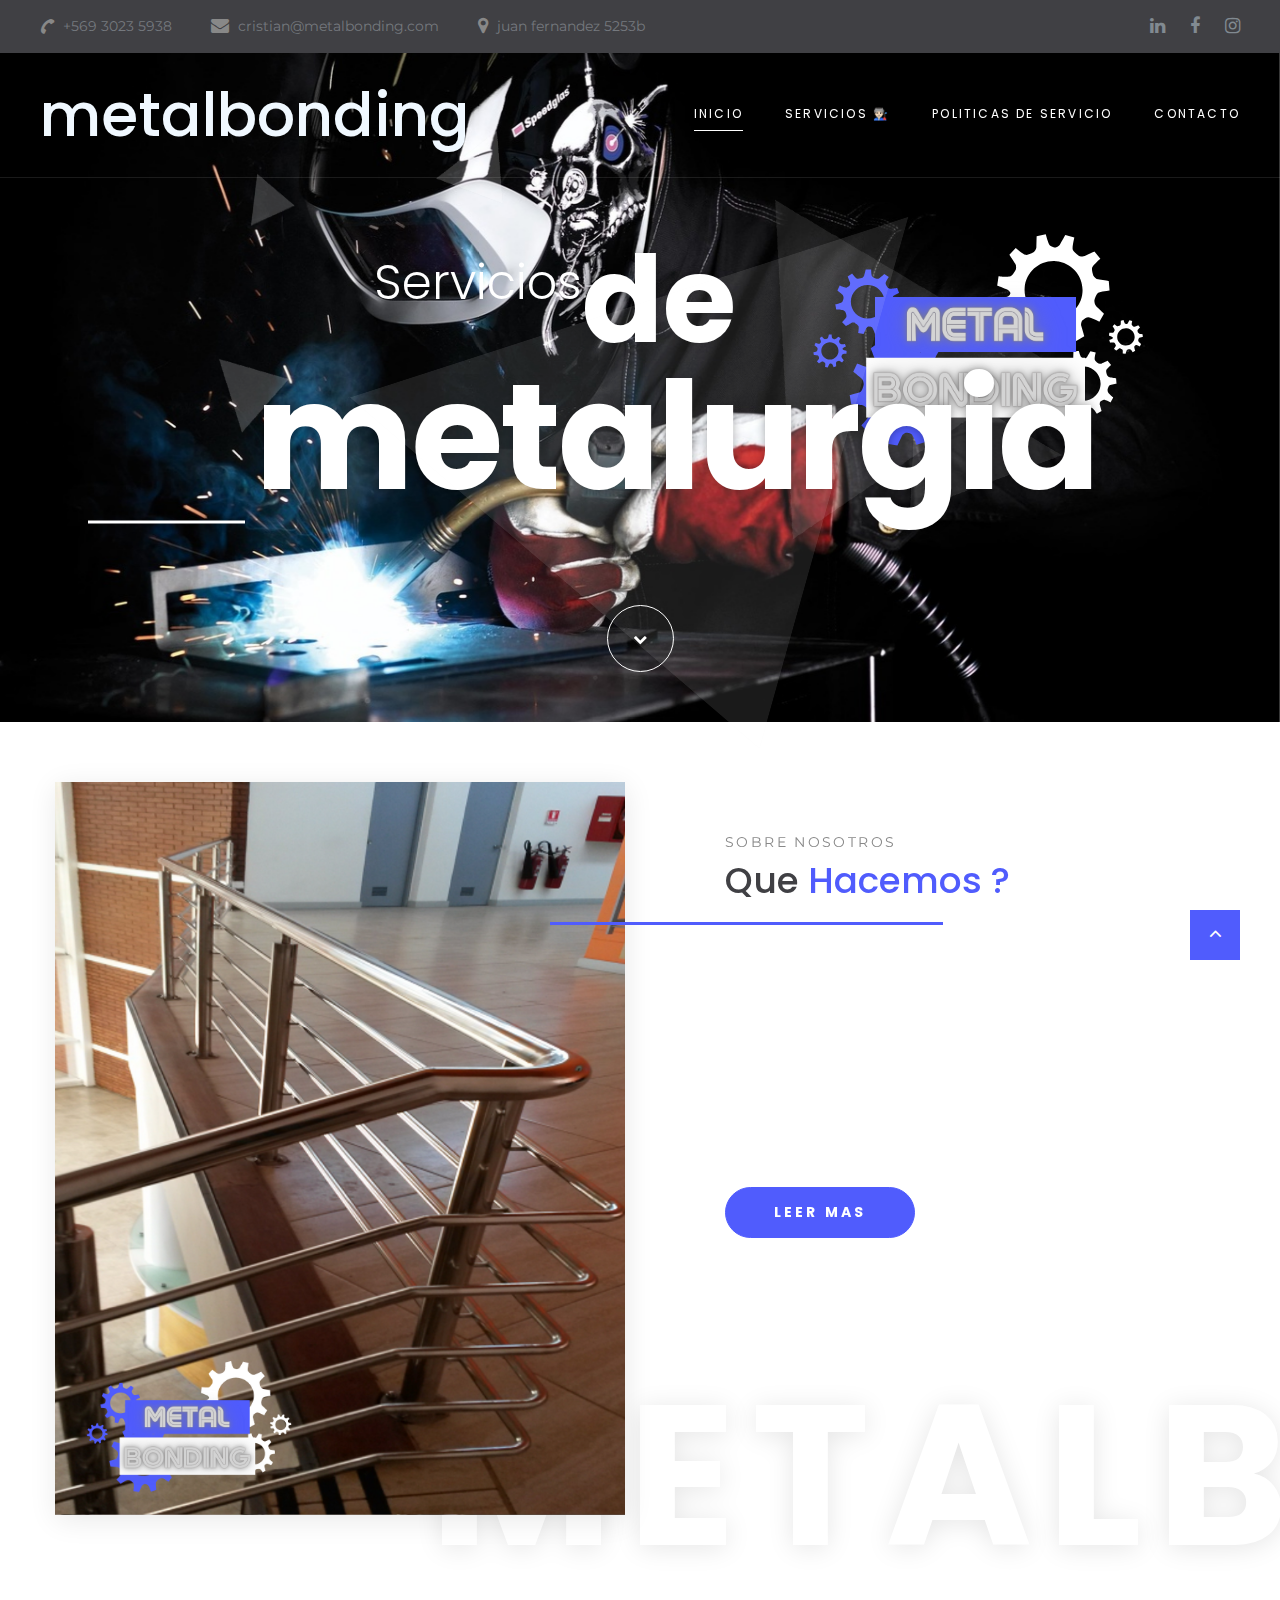
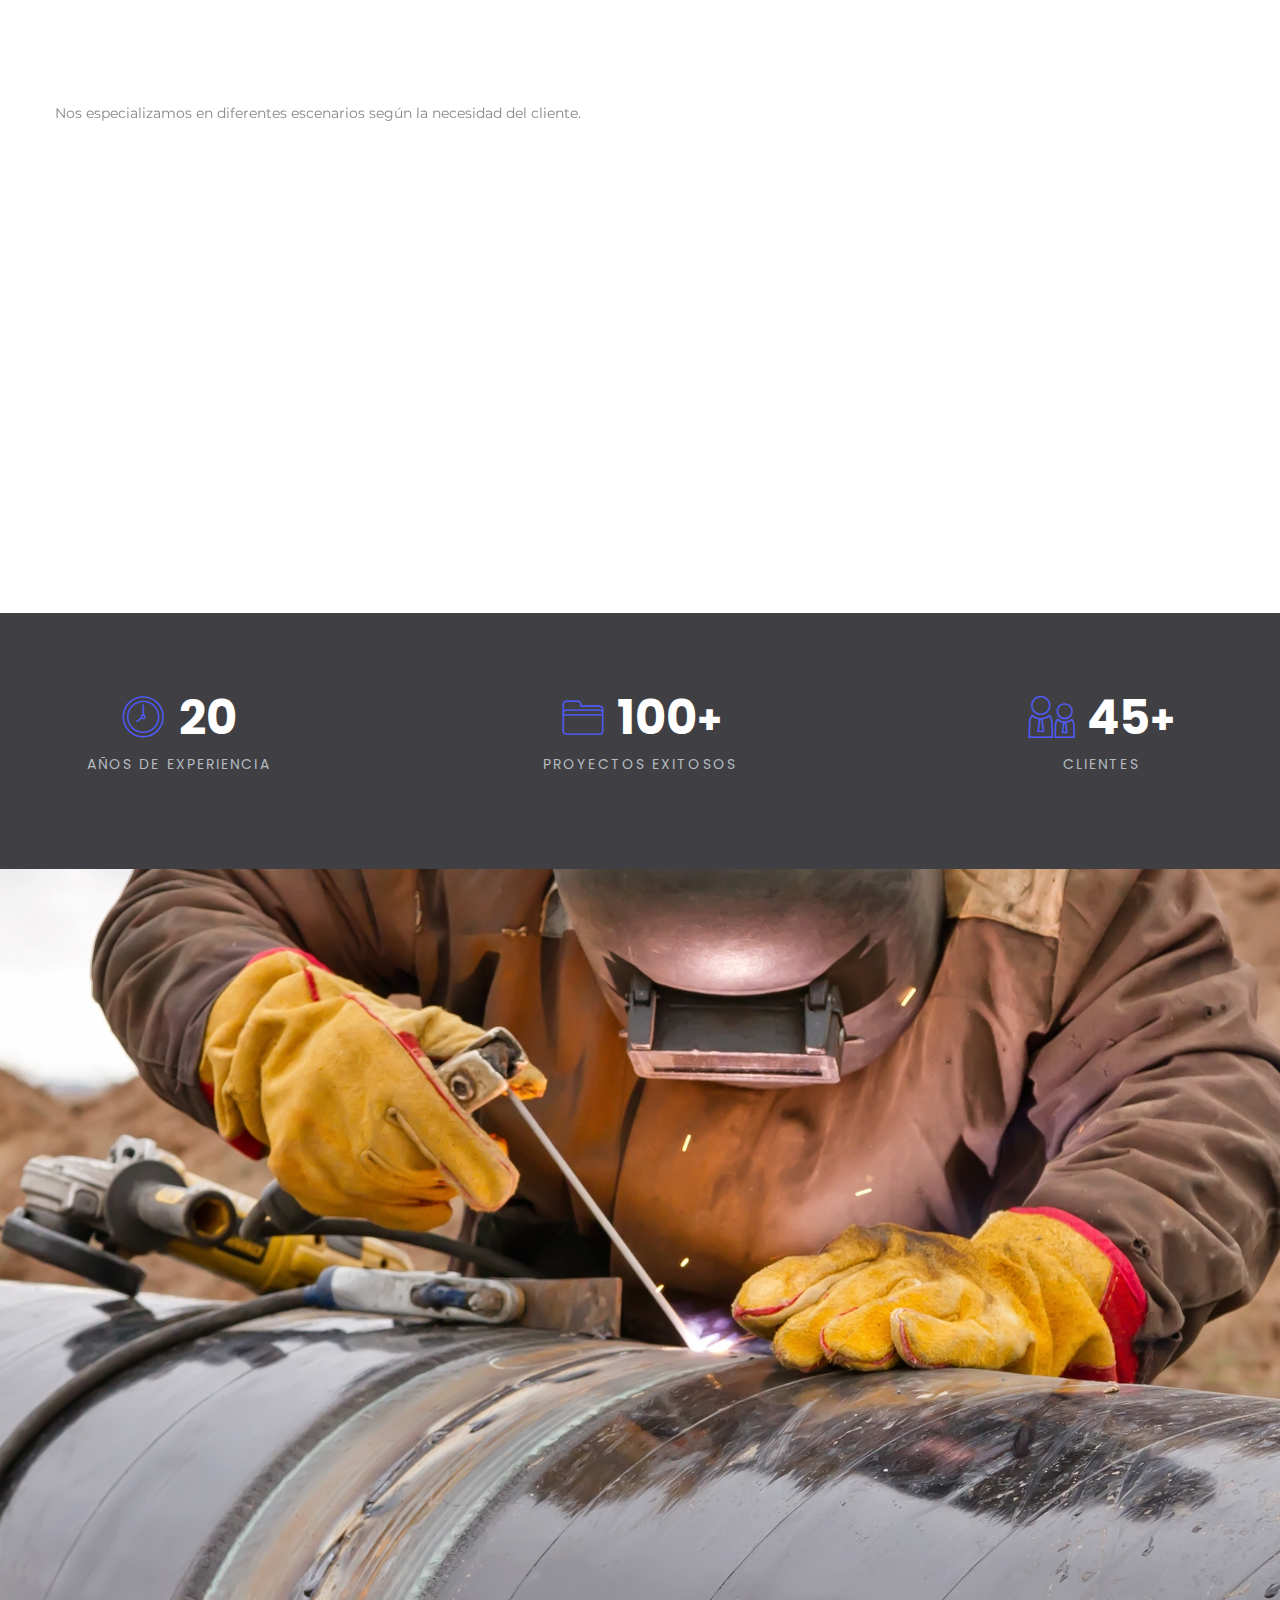
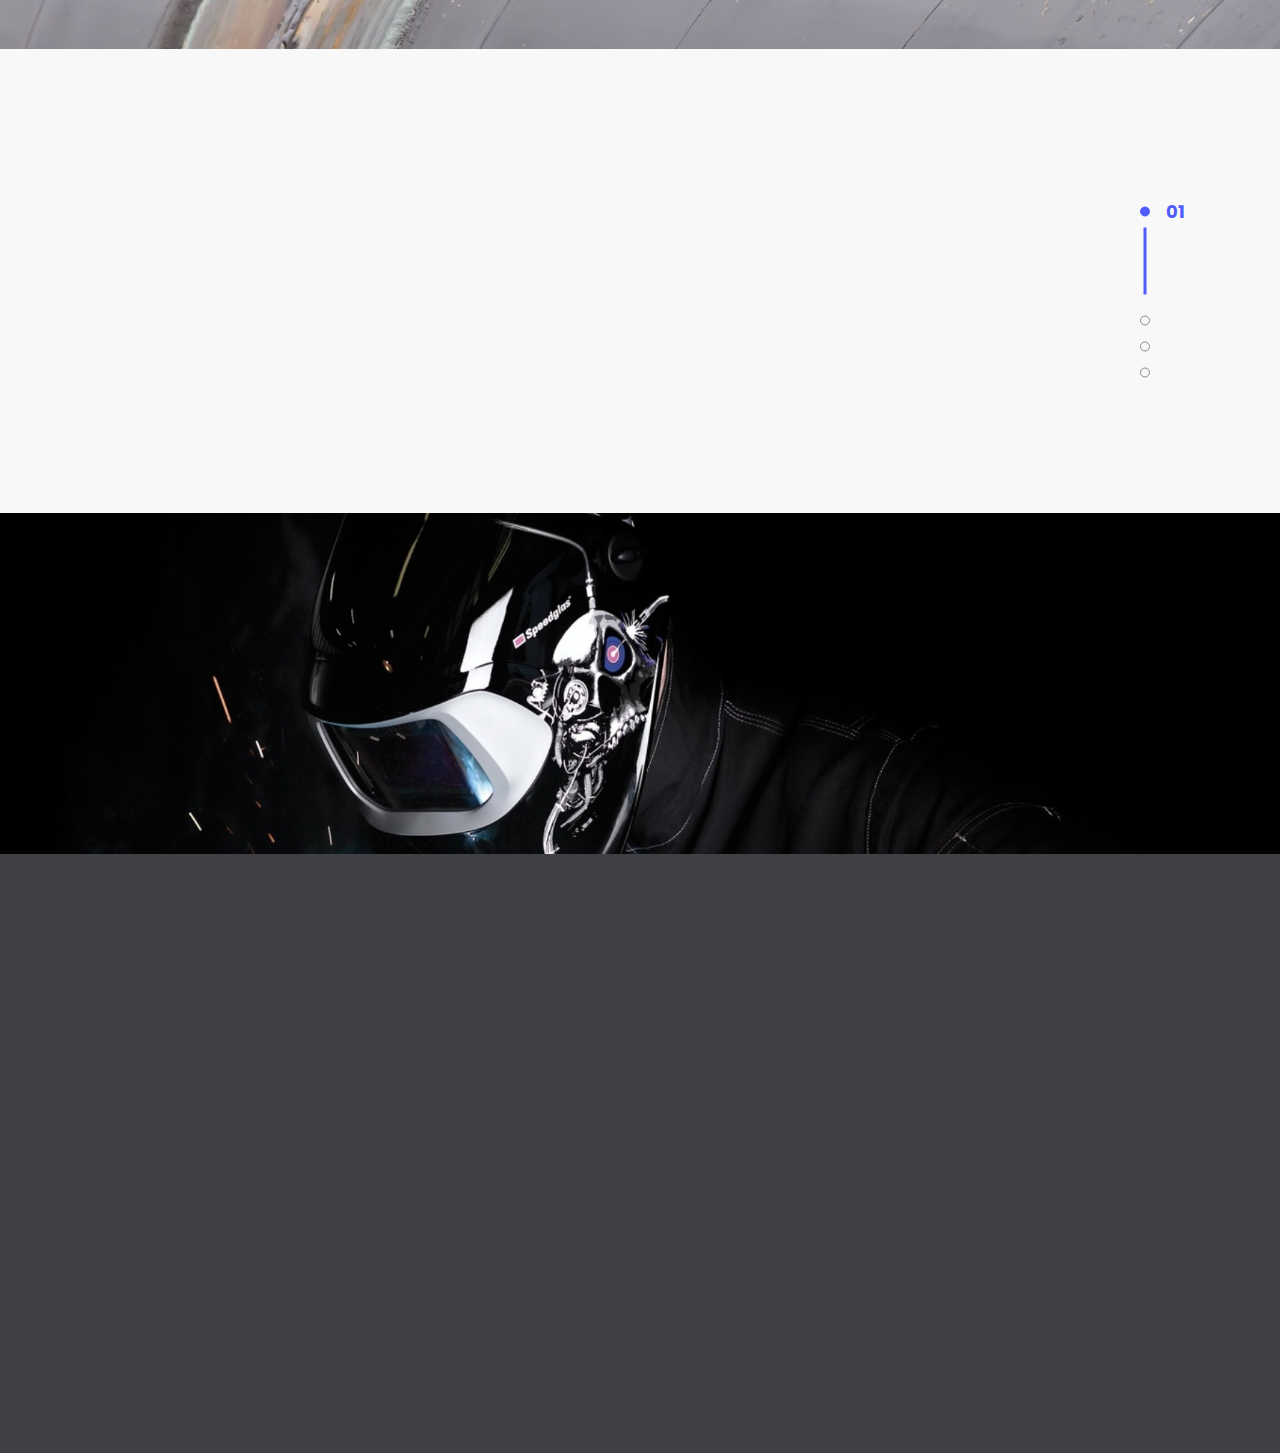
<file: index.html>
<!DOCTYPE html>
<html class="wide wow-animation" lang="en">
  <head>
    <title>metalbonding</title>
    <meta charset="utf-8">
    <meta name="viewport" content="width=device-width, height=device-height, initial-scale=1.0">
    <meta http-equiv="X-UA-Compatible" content="IE=edge">
    <link rel="icon" href="img/logo.svg" type="image/x-icon">
    <link rel="stylesheet" type="text/css" href="//fonts.googleapis.com/css?family=Montserrat:300,400,700%7CPoppins:300,400,500,700,900">
    <link rel="stylesheet" href="css/bootstrap.css">
    <link rel="stylesheet" href="css/fonts.css">
    <link rel="stylesheet" href="css/style.css">
    <style>.ie-panel{display: none;background: #212121;padding: 10px 0;box-shadow: 3px 3px 5px 0 rgba(0,0,0,.3);clear: both;text-align:center;position: relative;z-index: 1;} html.ie-10 .ie-panel, html.lt-ie-10 .ie-panel {display: block;}</style>
  <style> 
    #texto-logo{
      color: aliceblue;
    }

    #servicios-text{
      color: white;
      background-color: #212121;
    }

    #color-blanco{
      color: white;
    }

    #destacados{
      background-color: #212121;
    }
    


  </style>
  </head>
  <body>
    
    <div class="preloader">
      <div class="preloader-body">
        <div class="cssload-container">
          <div class="cssload-speeding-wheel"></div>
        </div>
        <p>Loading...</p>
      </div>
    </div>
    <div class="page">
      <header class="section page-header">
      <!--RD Navbar-->
<div class="rd-navbar-wrap">
          <nav class="rd-navbar rd-navbar-classic" data-layout="rd-navbar-fixed" data-sm-layout="rd-navbar-fixed" data-md-layout="rd-navbar-fixed" data-md-device-layout="rd-navbar-fixed" data-lg-layout="rd-navbar-static" data-lg-device-layout="rd-navbar-static" data-xl-layout="rd-navbar-static" data-xl-device-layout="rd-navbar-static" data-lg-stick-up-offset="46px" data-xl-stick-up-offset="46px" data-xxl-stick-up-offset="46px" data-lg-stick-up="true" data-xl-stick-up="true" data-xxl-stick-up="true">
            <div class="rd-navbar-collapse-toggle rd-navbar-fixed-element-1" data-rd-navbar-toggle=".rd-navbar-collapse"><span></span></div>
            <div class="rd-navbar-aside-outer rd-navbar-collapse bg-gray-dark">
              <div class="rd-navbar-aside">
                <ul class="list-inline navbar-contact-list">
                  <li>
                    <div class="unit unit-spacing-xs align-items-center">
                      <div class="unit-left"><span class="icon text-middle fa-phone"></span></div>
                      <div class="unit-body"><a href="tel:#">+569 3023 5938</a></div>
                    </div>
                  </li>
                  <li>
                    <div class="unit unit-spacing-xs align-items-center">
                      <div class="unit-left"><span class="icon text-middle fa-envelope"></span></div>
                      <div class="unit-body"><a href="mailto:#">cristian@metalbonding.com</a></div>
                    </div>
                  </li>
                  <li>
                    <div class="unit unit-spacing-xs align-items-center">
                      <div class="unit-left"><span class="icon text-middle fa-map-marker"></span></div>
                      <div class="unit-body"><a href="#">juan fernandez 5253b</a></div>
                    </div>
                  </li>
                </ul>
                <ul class="social-links">
                  <li><a class="icon icon-sm icon-circle icon-circle-md icon-bg-white fa-linkedin" href="#"></a></li>
                  <li><a class="icon icon-sm icon-circle icon-circle-md icon-bg-white fa-facebook" href="#"></a></li>
                  <li><a class="icon icon-sm icon-circle icon-circle-md icon-bg-white fa-instagram" href="#"></a></li>
                </ul>
              </div>
            </div>
            <div class="rd-navbar-main-outer">
              <div class="rd-navbar-main">
                <!--RD Navbar Panel-->
                <div class="rd-navbar-panel">
                  <!--RD Navbar Toggle-->
                  <button class="rd-navbar-toggle" data-rd-navbar-toggle=".rd-navbar-nav-wrap"><span></span></button>
                  <!--RD Navbar Brand-->
                  <div class="rd-navbar-brand">
                    <!--Brand <a class="brand" href="index.html"><img class="brand-logo-dark" src="#" alt="" width="100" height="17"/><img class="brand-logo-light" src="images/logo-inverse-200x34.png" alt="" width="100" height="17"/></a> -->
                    <h1 id="texto-logo">metalbonding</h1>
                  </div>
                </div>
                <div class="rd-navbar-main-element">
                  <div class="rd-navbar-nav-wrap">
                    <ul class="rd-navbar-nav">
                      <li class="rd-nav-item active"><a class="rd-nav-link" href="index.html">inicio</a>
                      </li>
                      <li class="rd-nav-item"><a class="rd-nav-link" href="#servicios-destacados-menu">Servicios 👨🏻‍🏭</a>
                      </li>
                      <li class="rd-nav-item"><a class="rd-nav-link" href="#">Politicas de servicio</a>
                      </li>
                      <li class="rd-nav-item"><a class="rd-nav-link" href="contacto.html">Contacto</a>
                      </li>
                    </ul>
                  </div>
                </div>
              </div>
            </div>
          </nav>
        </div>
      </header>
      <!--Main section-->
      <section class="section main-section parallax-scene-js" style="background:url('img/fondo2.jpg') no-repeat center center; background-size:cover;">
        <div class="container">
          <div class="row justify-content-center">
            <div class="col-xl-8 col-12">
              <div class="main-decorated-box text-center text-xl-left">
                <h1 class="text-white text-xl-center wow slideInRight" data-wow-delay=".3s"><span class="align-top offset-top-30 d-inline-block font-weight-light prefix-text">Servicios</span><span class="big font-weight-bold d-inline-flex offset-right-170">de</span><span class="biggest d-block d-xl-flex font-weight-bold">metalurgia</span></h1>
                <div class="decorated-subtitle text-italic text-white wow slideInLeft"></div>
              </div>
            </div>
            <div class="col-12 text-center offset-top-75" data-wow-delay=".2s"><a class="button-way-point d-inline-block text-center d-inline-flex flex-column justify-content-center" href="#" data-custom-scroll-to="about"><span class="fa-chevron-down"></span></a></div>
          </div>
        </div>
        <div class="decorate-layer">
          <div class="layer-1">
            <div class="layer" data-depth=".20"><img src="images/parallax-item-1-563x532.png" alt="" width="563" height="266"/>
            </div>
          </div>
          <div class="layer-2">
            <div class="layer" data-depth=".30"><img src="images/parallax-item-2-276x343.png" alt="" width="276" height="171"/>
            </div>
          </div>
          <div class="layer-3">
            <div class="layer" data-depth=".40"><img src="images/parallax-item-3-153x144.png" alt="" width="153" height="72"/>
            </div>
          </div>
          <div class="layer-4">
            <div class="layer" data-depth=".20"><img src="images/parallax-item-4-69x74.png" alt="" width="69" height="37"/>
            </div>
          </div>
          <div class="layer-5">
            <div class="layer" data-depth=".40"><img src="images/parallax-item-5-72x75.png" alt="" width="72" height="37"/>
            </div>
          </div>
          <div class="layer-6">
            <div class="layer" data-depth=".30"><img src="images/parallax-item-6-45x54.png" alt="" width="45" height="27"/>
            </div>
          </div>
        </div>
      </section>
      <!--About-->
      <section class="section section-sm position-relative" id="about">
        <div class="container">
          <div class="row row-30">
            <div class="col-lg-6">
              <div class="block-decorate-img wow fadeInLeft" data-wow-delay=".2s"><img src="img/2.png" alt="" width="570" height="351"/>
              </div>
            </div>
            <div class="col-lg-6 col-12">
              <div class="block-sm offset-top-45">
                <div class="section-name wow fadeInRight" data-wow-delay=".2s">Sobre nosotros</div>
                <h3 class="wow fadeInLeft text-capitalize devider-bottom" data-wow-delay=".3s">Que<span class="text-primary"> hacemos ?</span></h3>
                <p class="offset-xl-40 wow fadeInUp" data-wow-delay=".4s">Metalbonding presta servicios de metalurgia en diferentes negocios, ya sea para carros de venta de productos o tambien protecciones para tu hogar o negocio, tenemos mas de 20 años de experiencia en el rubro abordando diferentes necesidades de clientes.</p>
                <p class="default-letter-spacing font-weight-bold text-gray-dark wow fadeInUp" data-wow-delay=".4s">Cotiza con nosotros y ve la diferencia.</p><a class="button-width-190 button-primary button-circle button-lg button offset-top-30" href="#">Leer mas</a>
              </div>
            </div>
          </div>
        </div>
        <div class="decor-text decor-text-1">metalbonding</div>
      </section>
      <!--Features-->
      <section class="section custom-section position-relative section-md">
        <div class="container">
          <div class="row">
            <div class="col-xl-7 col-lg-7 col-12">
              <div class="section-name wow fadeInRight"></div>
              <h3 class="text-capitalize devider-left wow fadeInLeft" data-wow-delay=".2s">nuestro<span class="text-primary"> sello</span></h3>
              <p>Nos especializamos en diferentes escenarios según la necesidad del cliente.</p>
              <div class="row row-15">
                <div class="col-xl-6 wow fadeInUp" data-wow-delay=".2s">
                  <div class="box-default">
                    <div class="box-default-title">Soluciones innovadoras</div>
                    <p class="box-default-description">.</p><span class="box-default-icon novi-icon icon-lg mercury-icon-lightbulb-gears"></span>
                  </div>
                </div>
                <div class="col-xl-6 wow fadeInUp" data-wow-delay=".3s">
                  <div class="box-default">
                    <div class="box-default-title">Analizis</div>
                    <p class="box-default-description">СonsultBiz works strategically to forge the best path for your business.</p><span class="box-default-icon novi-icon icon-lg mercury-icon-target-2"></span>
                  </div>
                </div>
                <div class="col-xl-6 wow fadeInUp" data-wow-delay=".4s">
                  <div class="box-default">
                    <div class="box-default-title">Experiencia</div>
                    <p class="box-default-description">We employ the best consultants with more than 10 years of experience.</p><span class="box-default-icon novi-icon icon-lg mercury-icon-user"></span>
                  </div>
                </div>
                <div class="col-xl-6 wow fadeInUp" data-wow-delay=".5s">
                  <div class="box-default">
                    <div class="box-default-title">Confiable</div>
                    <p class="box-default-description">Every project we work on is based on the creative solutions of any issues.</p><span class="box-default-icon novi-icon icon-lg mercury-icon-partners"></span>
                  </div>
                </div>
              </div>
            </div>
          </div>
        </div>
        <div class="image-left-side wow slideInRight" data-wow-delay=".5s"><img src="img/Action+touch_app_L.png" alt="" width="636" height="240"/>
        </div>
        <div class="decor-text decor-text-2 wow fadeInUp" data-wow-delay=".3s">nuestro sello</div>
      </section>
      <!--Counters-->
      <section class="section bg-image-2">
        <div class="container section-md">
          <div class="row row-30 text-center">

            <div class="col-sm-3 col-12">
              <div class="counter-classic">
                <div class="counter-classic-number"><span class="icon-lg novi-icon offset-right-10 mercury-icon-time"></span><span class="counter text-white" data-speed="200">20</span>
                </div>
                <div class="counter-classic-title">Años de experiencia</div>
              </div>
            </div>

            <div class="col-sm-6 col-12">
              <div class="counter-classic">
                <div class="counter-classic-number"><span class="icon-lg novi-icon offset-right-10 mercury-icon-folder"></span><span class="counter text-white" data-speed="100">100</span><span class="symbol text-white">+</span>
                </div>
                <div class="counter-classic-title">Proyectos exitosos</div>
              </div>
            </div>
            
            <div class="col-sm-3 col-12">
              <div class="counter-classic">
                <div class="counter-classic-number"><span class="icon-lg novi-icon offset-right-10 mercury-icon-users"></span><span class="counter text-white" data-speed="45">45</span><span class="symbol text-white">+</span>
                </div>
                <div class="counter-classic-title">Clientes</div>
              </div>
            </div>
          </div>
        </div>
      </section>
      <!--Pricing-->
      <section class="section section-md bg-xs-overlay" style="background:url('img/fondo1.jpg')no-repeat;background-size:cover">
        <div class="container">
          <div class="row row-50 justify-content-center">
            <div class="col-12 text-center col-md-10 col-lg-8" id="servicios-destacados-menu">
              
              <h3 id="servicios-text" class="wow fadeInLeft text-capitalize" data-wow-delay=".3s">servicios<span id="destacados" class="text-primary"> destacados</span></h3>
              <p id="servicios-text"> </p>
            </div>
          </div>
          <div class="row row-30 justify-content-center">
            <div class="col-xl-4 col-md-6 col-12 wow fadeInDown" data-wow-delay=".3s">
              <div class="pricing-box bg-gray-dark">
                <div class="pricing-box-tittle">Gym </div>
                <p>Articulos para el gimnasio</p>
                <p>- Barras para hacer ejercicio <br> </p>
                <p>- Barras paralelas<br> </p>
                <p>- Jaula de potencia (Squat Rack) <br> </p>
                <p>-Jaula de potencia (Hammer Strength Rack). <br> </p>
                <hr/>
                
                
                <a class="button button-190 button-circle btn-primary-rounded" href="https://wa.link/pwpj4l">Cotizar</a>
              </div>
            </div>
            <div class="col-xl-4 col-md-6 col-12 wow fadeInUp" data-wow-delay=".4s">
              <div class="pricing-box bg-gray-primary">
                <div class="pricing-box-tittle">Trabajo personalizado</div>
                <p>Decoraciones, Percheros, Repisas, Hornos Rocket, Ceniceros, Mesas, Parrillas.</p>
                <hr/>
                <a class="button button-190 button-circle btn-rounded-outline" href="https://wa.link/pwpj4l">Cotizar</a>
              </div>
            </div>
            <div class="col-xl-4 col-md-6 col-12 wow fadeInDown" data-wow-delay=".3s">
              <div class="pricing-box bg-gray-dark">
                <div class="pricing-box-tittle">Protecciones y portones.</div>
                <p>Pymes, Empresas o Casas.</p>
                <hr/>
                <a class="button button-190 button-circle btn-primary-rounded" href="https://wa.link/pwpj4l">Cotizar</a>
              </div>
            </div>
          </div>
        </div>
      </section>
       <!--Owl Carousel-->
 <section class="section section-md bg-gray-lighten">
        <div class="container">
          <div class="row justify-content-center">
            <div class="col-xl-10">
              <h3 class="wow fadeInLeft text-capitalize text-center" data-wow-delay=".3s">Nuestros<span class="text-primary"> servicios</span></h3>
              <div class="owl-carousel review-carousel" data-items="1" data-sm-items="1" data-md-items="1" data-lg-items="1" data-xl-items="1" data-xxl-items="1" data-dots="true" data-nav="false" data-stage-padding="0" data-loop="false" data-margin="0" data-mouse-drag="true" data-autoplay="false">
                <div class="item">
                  <div class="item-preview wow fadeInDown" data-wow-delay=".2s"><img src="img/logo.svg" alt="" width="216" height="108"/>
                  </div>
                  <div class="item-description wow fadeInUp" data-wow-delay=".3s">
                    <p>Decoraciones, Percheros, Repisas, Hornos Rocket, Ceniceros, Mesas, Parrillas.</p>
                    <div class="item-subsection"><span class="item-subsection-title devider-left">TRABAJO PERSONALIZADO</span><span>servicio</span></div>
                  </div>
                </div>
                <div class="item">
                  <div class="item-preview wow fadeInDown" data-wow-delay=".2s"><img src="img/logo.svg" alt="" width="216" height="108"/>
                  </div>
                  <div class="item-description wow fadeInUp" data-wow-delay=".3s">
                    <p>Barras para hacer ejercicio, Barras paralelas, Jaula de potencia (Squat Rack), Jaula de potencia (Hammer Strength Rack).</p>
                    <div class="item-subsection"><span class="item-subsection-title devider-left">GYM</span><span>productos y servicio</span></div>
                  </div>
                </div>
                <div class="item">
                  <div class="item-preview wow fadeInDown" data-wow-delay=".2s"><img src="img/logo.svg" alt="" width="216" height="108"/>
                  </div>
                  <div class="item-description wow fadeInUp" data-wow-delay=".3s">
                    <p>Pymes, Empresas o Casas.</p>
                    <div class="item-subsection"><span class="item-subsection-title devider-left">PROTECCIONES Y PORTONES</span><span>servicio</span></div>
                  </div>
                </div>
                <div class="item">
                  <div class="item-preview wow fadeInDown" data-wow-delay=".2s"><img src="img/logo.svg" alt="" width="216" height="108"/>
                  </div>
                  <div class="item-description wow fadeInUp" data-wow-delay=".3s">
                    <p>Soldadura tig en acero inoxidable y acero al carbono. trabajo 100% personalizado si se requiere, para cotizar envía un mensaje al whattsapp o directamente llamame.</p>
                    <div class="item-subsection"><span class="item-subsection-title devider-left">Servicios</span><span></span></div>
                  </div>
                </div>
              </div>
            </div>
          </div>
        </div>
      </section>
      <!--Footer--><a class="section section-banner" href="https://www.templatemonster.com/intense-multipurpose-html-template.html" target="_blank" style="background-image: url(images/background-01-1920x310.jpg); background-image: -webkit-image-set( url(images/background-01-1920x310.jpg) 1x, url(img/fondox.png) 2x )"><img src="img/fondox.png" srcset="img/fondox.png 1x, img/fondox.png 2x" alt="" width="1600" height="310"></a>
      <footer class="section footer-classic section-sm">
        <div class="container">
          <div class="row row-30">
            <div class="col-lg-3 wow fadeInLeft">
              <!--Brand--><a class="brand" href="index.html"><img class="brand-logo-dark" src="img/logo.svg" alt="" width="100" height="17"/><img class="brand-logo-light" src="img/logo.svg" alt="" width="100" height="17"/></a>
              <!-- <p class="footer-classic-description offset-top-0 offset-right-25">СonsultBiz provides a full range of business consulting & advisory services to small, medium, and international companies worldwide. We use innovations and experience to drive your success.</p> -->
            </div>
            <div class="col-lg-3 col-sm-8 wow fadeInUp">
              <P class="footer-classic-title">contactame</P>
              <div class="d-block offset-top-0">Juan fernandez 5253b <span class="d-lg-block"></span></div><a class="d-inline-block accent-link" href="mailto:#">cristian@metalbonding.com</a><a class="d-inline-block" href="tel:#">+569 3023 5938</a>
              <ul>
                <li>Lun-Vier:<span class="d-inline-block offset-left-10 text-white">9:30 AM - 9:00 PM</span></li>
                <li>Sab:<span class="d-inline-block offset-left-10 text-white">10:00 AM - 9:00 PM</span></li>
                <li>Dom:<span class="d-inline-block offset-left-10 text-white">10:00 AM - 3:00 PM</span></li>
              </ul>
            </div>
            <div class="col-lg-2 col-sm-4 wow fadeInUp" data-wow-delay=".3s">
              <P class="footer-classic-title">menu</P>
              <ul class="footer-classic-nav-list">
                
                <li><a href="index.php">Inicio</a></li>
                <li><a href="#servicios-destacados-menu">Servicios 👨🏻‍🏭</a></li>
                <li><a href="#">Politicas de servicio</a></li>
                <li><a href="contacto.html">Contacto</a></li>
              </ul>
            </div>
            <div class="col-lg-4 wow fadeInLeft" data-wow-delay=".2s">
              <P class="footer-classic-title">correo electronico</P>
              <form class="rd-mailform text-left footer-classic-subscribe-form" data-form-output="form-output-global" data-form-type="contact" method="post" action="bat/rd-mailform.php">
                <div class="form-wrap">
                  <label class="form-label" for="subscribe-email">Tu correo electronico</label>
                  <input class="form-input" id="subscribe-email" type="email" name="email" data-constraints="@Email @Required">
                </div>
                <div class="form-button group-sm text-center text-lg-left">
                  <button class="button button-primary button-circle" type="submit">enviar</button>
                </div>
              </form>
              <p>me contactare contigo lo antes posible.</p>
            </div>
          </div>
        </div>
        <div class="container wow fadeInUp" data-wow-delay=".4s">
          <div class="footer-classic-aside">
            <p class="rights"><span>&copy;&nbsp;</span><span class="copyright-year"></span>. All Rights Reserved. Design by <a href="https://www.programandoconedu.com">programandoconedu</a></p>
            <ul class="social-links">
              <li><a class="fa fa-linkedin" href="#"></a></li>
              <li><a class="fa fa-facebook" href="#"></a></li>
              <li><a class="fa fa-instagram" href="#"></a></li>
            </ul>
          </div>
        </div>
      </footer>
    </div>
    <div class="snackbars" id="form-output-global"></div>
    <script src="js/core.min.js"></script>
    <script src="js/script.js"></script>
    <!--coded by Drel-->
  </body>
</html>
</file>
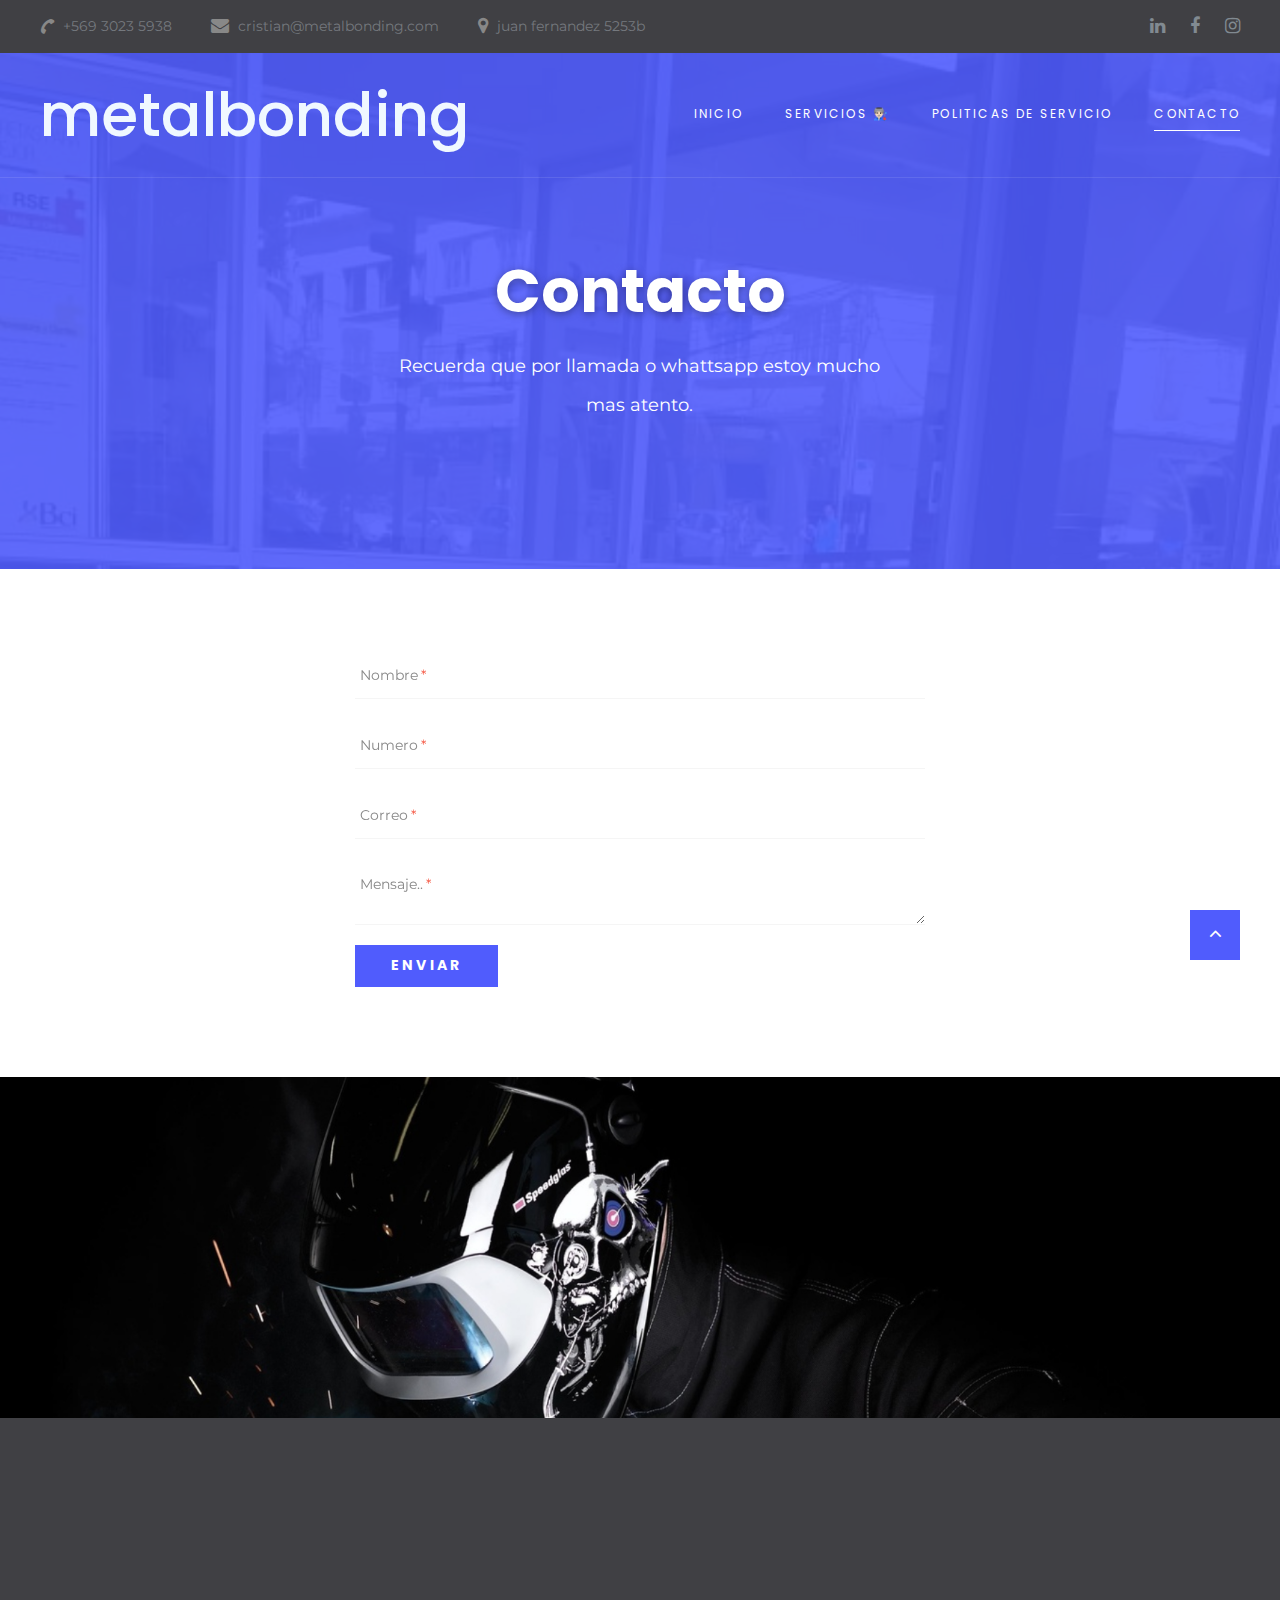
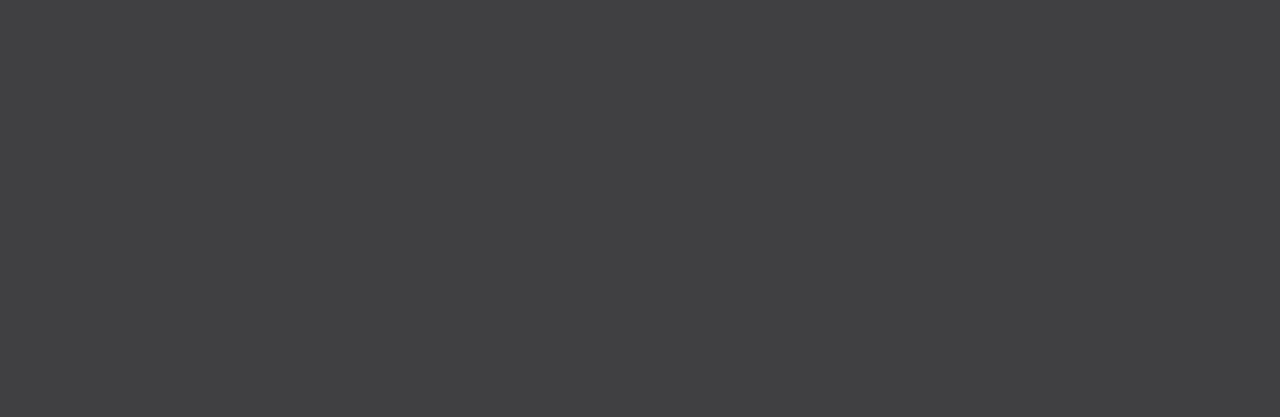
<file: contacto.html>
<!DOCTYPE html>
<html class="wide wow-animation" lang="en">
  <head>
    <title>Contacto</title>
    <meta charset="utf-8">
    <meta name="viewport" content="width=device-width, height=device-height, initial-scale=1.0">
    <meta http-equiv="X-UA-Compatible" content="IE=edge">
    <link rel="icon" href="images/favicon.ico" type="image/x-icon">
    <link rel="stylesheet" type="text/css" href="//fonts.googleapis.com/css?family=Montserrat:300,400,700%7CPoppins:300,400,500,700,900">
    <link rel="stylesheet" href="css/bootstrap.css">
    <link rel="stylesheet" href="css/fonts.css">
    <link rel="stylesheet" href="css/style.css">
    <style>.ie-panel{display: none;background: #212121;padding: 10px 0;box-shadow: 3px 3px 5px 0 rgba(0,0,0,.3);clear: both;text-align:center;position: relative;z-index: 1;} html.ie-10 .ie-panel, html.lt-ie-10 .ie-panel {display: block;}</style>
    <style> 
      #texto-logo{
        color: aliceblue;
      }
  
      #servicios-text{
        color: white;
        background-color: #212121;
      }
  
      #color-blanco{
        color: white;
      }
  
      #destacados{
        background-color: #212121;
      }
      
  
  
    </style>
  </head>
  <body>
    <div class="ie-panel"><a href="http://windows.microsoft.com/en-US/internet-explorer/"><img src="images/ie8-panel/warning_bar_0000_us.jpg" height="42" width="820" alt="You are using an outdated browser. For a faster, safer browsing experience, upgrade for free today."></a></div>
    <div class="preloader">
      <div class="preloader-body">
        <div class="cssload-container">
          <div class="cssload-speeding-wheel"></div>
        </div>
        <p>Loading...</p>
      </div>
    </div>
    <div class="page">
      <header class="section page-header">
         <!--RD Navbar-->
<div class="rd-navbar-wrap">
  <nav class="rd-navbar rd-navbar-classic" data-layout="rd-navbar-fixed" data-sm-layout="rd-navbar-fixed" data-md-layout="rd-navbar-fixed" data-md-device-layout="rd-navbar-fixed" data-lg-layout="rd-navbar-static" data-lg-device-layout="rd-navbar-static" data-xl-layout="rd-navbar-static" data-xl-device-layout="rd-navbar-static" data-lg-stick-up-offset="46px" data-xl-stick-up-offset="46px" data-xxl-stick-up-offset="46px" data-lg-stick-up="true" data-xl-stick-up="true" data-xxl-stick-up="true">
    <div class="rd-navbar-collapse-toggle rd-navbar-fixed-element-1" data-rd-navbar-toggle=".rd-navbar-collapse"><span></span></div>
    <div class="rd-navbar-aside-outer rd-navbar-collapse bg-gray-dark">
      <div class="rd-navbar-aside">
        <ul class="list-inline navbar-contact-list">
          <li>
            <div class="unit unit-spacing-xs align-items-center">
              <div class="unit-left"><span class="icon text-middle fa-phone"></span></div>
              <div class="unit-body"><a href="tel:#">+569 3023 5938</a></div>
            </div>
          </li>
          <li>
            <div class="unit unit-spacing-xs align-items-center">
              <div class="unit-left"><span class="icon text-middle fa-envelope"></span></div>
              <div class="unit-body"><a href="mailto:#">cristian@metalbonding.com</a></div>
            </div>
          </li>
          <li>
            <div class="unit unit-spacing-xs align-items-center">
              <div class="unit-left"><span class="icon text-middle fa-map-marker"></span></div>
              <div class="unit-body"><a href="#">juan fernandez 5253b</a></div>
            </div>
          </li>
        </ul>
        <ul class="social-links">
          <li><a class="icon icon-sm icon-circle icon-circle-md icon-bg-white fa-linkedin" href="#"></a></li>
          <li><a class="icon icon-sm icon-circle icon-circle-md icon-bg-white fa-facebook" href="#"></a></li>
          <li><a class="icon icon-sm icon-circle icon-circle-md icon-bg-white fa-instagram" href="#"></a></li>
        </ul>
      </div>
    </div>
    <div class="rd-navbar-main-outer">
      <div class="rd-navbar-main">
        <!--RD Navbar Panel-->
        <div class="rd-navbar-panel">
          <!--RD Navbar Toggle-->
          <button class="rd-navbar-toggle" data-rd-navbar-toggle=".rd-navbar-nav-wrap"><span></span></button>
          <!--RD Navbar Brand-->
          <div class="rd-navbar-brand">
            <!--Brand <a class="brand" href="index.html"><img class="brand-logo-dark" src="#" alt="" width="100" height="17"/><img class="brand-logo-light" src="images/logo-inverse-200x34.png" alt="" width="100" height="17"/></a> -->
            <h1 id="texto-logo">metalbonding</h1>
          </div>
        </div>
        <div class="rd-navbar-main-element">
          <div class="rd-navbar-nav-wrap">
            <ul class="rd-navbar-nav">
              <li class="rd-nav-item"><a class="rd-nav-link" href="index.html">inicio</a>
              </li>
              <li class="rd-nav-item"><a class="rd-nav-link" href="#servicios-destacados-menu">Servicios 👨🏻‍🏭</a>
              </li>
              <li class="rd-nav-item"><a class="rd-nav-link" href="#">Politicas de servicio</a>
              </li>
              <li class="rd-nav-item active"><a class="rd-nav-link" href="contacto.html">Contacto</a>
              </li>
            </ul>
          </div>
        </div>
      </div>
    </div>
  </nav>
</div>
      </header>
      <section class="section section-intro context-dark">
        <div class="intro-bg" style="background: url(img/10.png) no-repeat;background-size:cover;background-position: top center;"></div>
        <div class="container">
          <div class="row justify-content-center">
            <div class="col-xl-8 text-center">
              <h1 class="font-weight-bold wow fadeInLeft">Contacto</h1>
              <p class="intro-description wow fadeInRight">Recuerda que por llamada o whattsapp estoy mucho mas atento.</p>
            </div>
          </div>
        </div>
      </section>
      <!--Mailform-->
      <section class="section section-md">
        <div class="container">
          <!--RD Mailform-->
          <div class="row justify-content-center">
            <div class="col-xl-6 col-md-8 col-12">
              <form class="rd-mailform text-left" data-form-output="form-output-global" data-form-type="contact" method="post" action="bat/rd-mailform.php">
                <div class="form-wrap">
                  <label class="form-label" for="contact-name">Nombre<span class="req-symbol">*</span></label>
                  <input class="form-input" id="contact-name" type="text" name="name" data-constraints="@Required">
                </div>
                <div class="form-wrap">
                  <label class="form-label" for="contact-phone">Numero<span class="req-symbol">*</span></label>
                  <input class="form-input" id="contact-phone" type="text" name="phone" data-constraints="@Required @PhoneNumber">
                </div>
                <div class="form-wrap">
                  <label class="form-label" for="contact-email">Correo<span class="req-symbol">*</span></label>
                  <input class="form-input" id="contact-email" type="email" name="email" data-constraints="@Required @Email">
                </div>
                <div class="form-wrap">
                  <label class="form-label label-textarea" for="contact-message">Mensaje..<span class="req-symbol">*</span></label>
                  <textarea class="form-input" id="contact-message" name="message" data-constraints="@Required"></textarea>
                </div>
                <!--Google captcha-->
                <div class="form-wrap text-left form-validation-left">
                  <div class="recaptcha" id="captcha1" data-sitekey="6LfZlSETAAAAAC5VW4R4tQP8Am_to4bM3dddxkEt"></div>
                </div>
                <div class="form-button group-sm text-center text-lg-left">
                  <button class="button button-primary" type="submit">Enviar</button>
                </div>
              </form>
            </div>
          </div>
        </div>
      </section>
      <!--Google Map-->
    
      
      <!--Footer--><a class="section section-banner" href="https://www.templatemonster.com/intense-multipurpose-html-template.html" target="_blank" style="background-image: url(images/background-01-1920x310.jpg); background-image: -webkit-image-set( url(images/background-01-1920x310.jpg) 1x, url(img/fondox.png) 2x )"><img src="img/fondox.png" srcset="img/fondox.png 1x, img/fondox.png 2x" alt="" width="1600" height="310"></a>
      <footer class="section footer-classic section-sm">
        <div class="container">
          <div class="row row-30">
            <div class="col-lg-3 wow fadeInLeft">
              <!--Brand--><a class="brand" href="index.html"><img class="brand-logo-dark" src="img/logo.svg" alt="" width="100" height="17"/><img class="brand-logo-light" src="img/logo.svg" alt="" width="100" height="17"/></a>
              <!-- <p class="footer-classic-description offset-top-0 offset-right-25">СonsultBiz provides a full range of business consulting & advisory services to small, medium, and international companies worldwide. We use innovations and experience to drive your success.</p> -->
            </div>
            <div class="col-lg-3 col-sm-8 wow fadeInUp">
              <P class="footer-classic-title">contactame</P>
              <div class="d-block offset-top-0">Juan fernandez 5253b <span class="d-lg-block"></span></div><a class="d-inline-block accent-link" href="mailto:#">cristian@metalbonding.com</a><a class="d-inline-block" href="tel:#">+569 3023 5938</a>
              <ul>
                <li>Lun-Vier:<span class="d-inline-block offset-left-10 text-white">9:30 AM - 9:00 PM</span></li>
                <li>Sab:<span class="d-inline-block offset-left-10 text-white">10:00 AM - 9:00 PM</span></li>
                <li>Dom:<span class="d-inline-block offset-left-10 text-white">10:00 AM - 3:00 PM</span></li>
              </ul>
            </div>
            <div class="col-lg-2 col-sm-4 wow fadeInUp" data-wow-delay=".3s">
              <P class="footer-classic-title">menu</P>
              <ul class="footer-classic-nav-list">
                
                <li><a href="index.php">Inicio</a></li>
                <li><a href="#servicios-destacados-menu">Servicios 👨🏻‍🏭</a></li>
                <li><a href="#">Politicas de servicio</a></li>
                <li><a href="contacto.html">Contacto</a></li>
              </ul>
            </div>
            <div class="col-lg-4 wow fadeInLeft" data-wow-delay=".2s">
              <P class="footer-classic-title">correo electronico</P>
              <form class="rd-mailform text-left footer-classic-subscribe-form" data-form-output="form-output-global" data-form-type="contact" method="post" action="bat/rd-mailform.php">
                <div class="form-wrap">
                  <label class="form-label" for="subscribe-email">Tu correo electronico</label>
                  <input class="form-input" id="subscribe-email" type="email" name="email" data-constraints="@Email @Required">
                </div>
                <div class="form-button group-sm text-center text-lg-left">
                  <button class="button button-primary button-circle" type="submit">enviar</button>
                </div>
              </form>
              <p>me contactare contigo lo antes posible.</p>
            </div>
          </div>
        </div>
        <div class="container wow fadeInUp" data-wow-delay=".4s">
          <div class="footer-classic-aside">
            <p class="rights"><span>&copy;&nbsp;</span><span class="copyright-year"></span>. All Rights Reserved. Design by <a href="https://www.programandoconedu.com">programandoconedu</a></p>
            <ul class="social-links">
              <li><a class="fa fa-linkedin" href="#"></a></li>
              <li><a class="fa fa-facebook" href="#"></a></li>
              <li><a class="fa fa-instagram" href="#"></a></li>
            </ul>
          </div>
        </div>
      </footer>
    </div>
    <div class="snackbars" id="form-output-global"></div>
    <script src="js/core.min.js"></script>
    <script src="js/script.js"></script>
  </body>
</html>
</file>
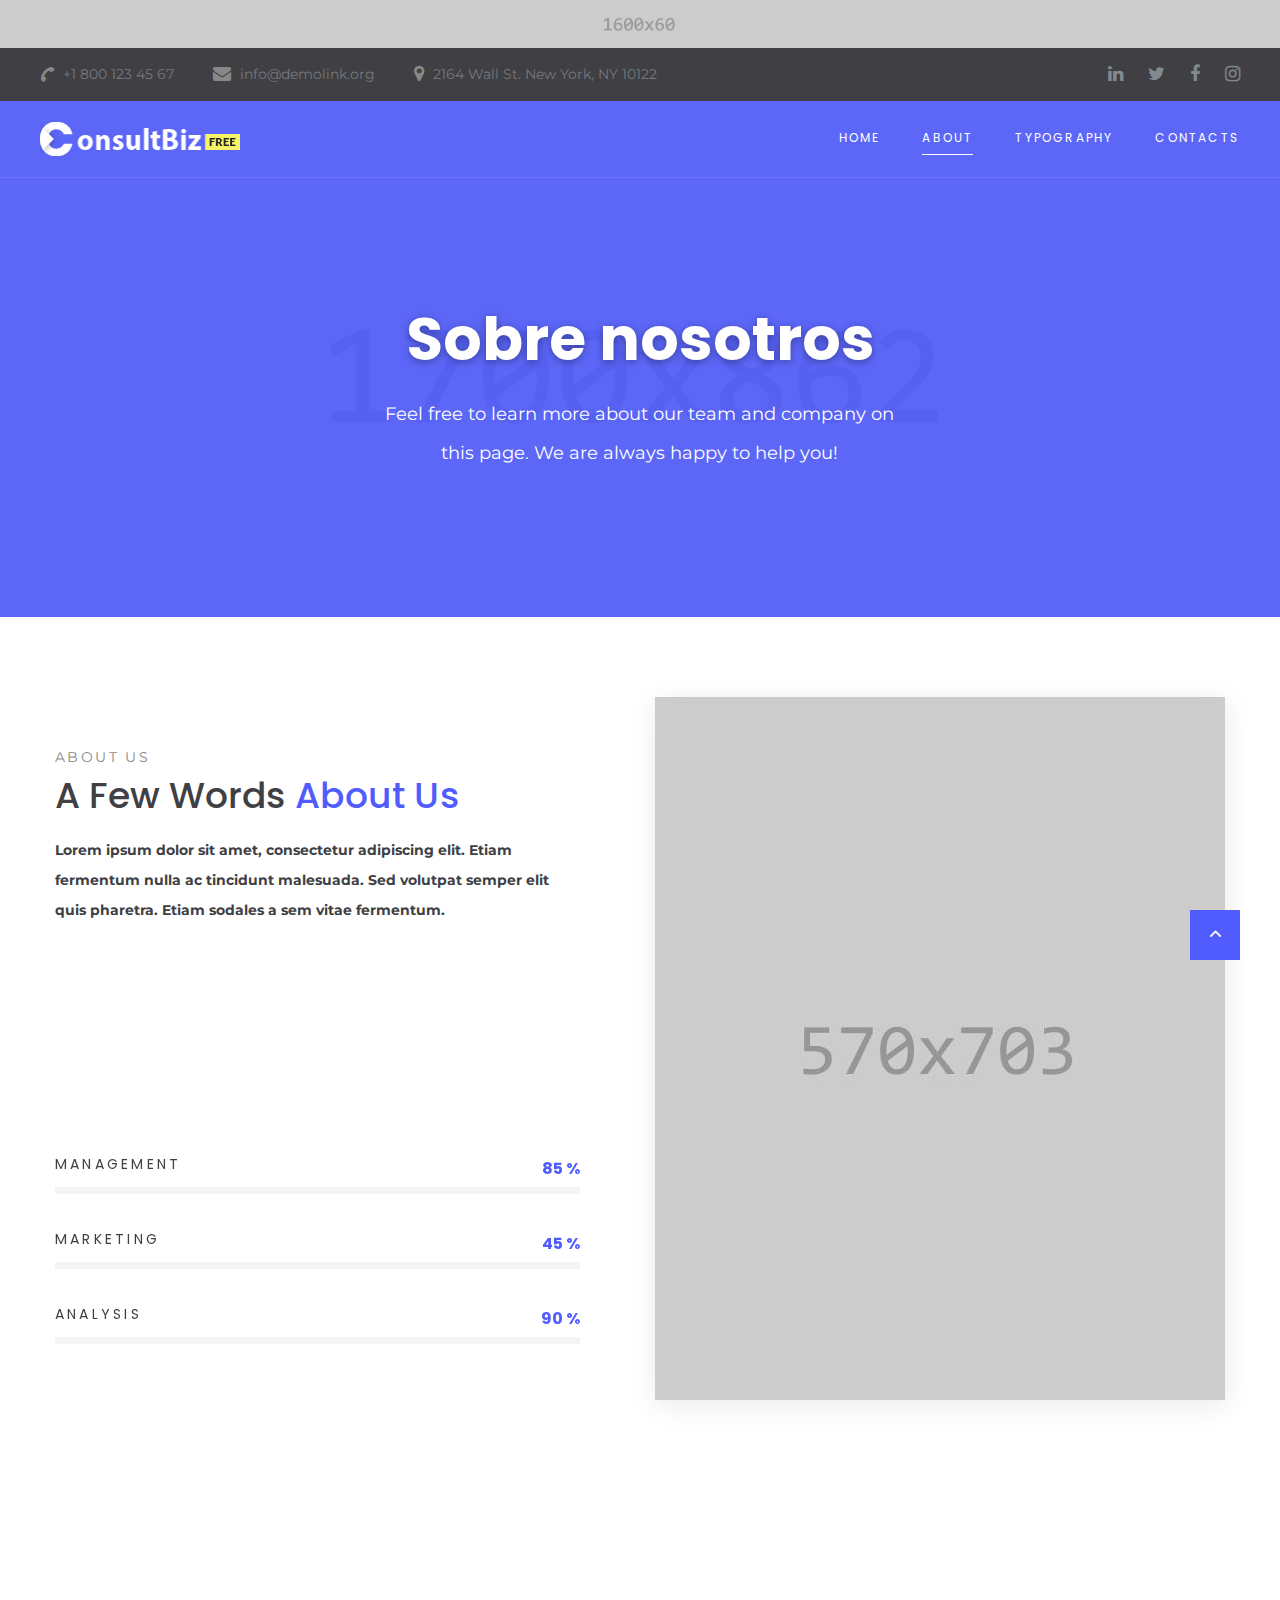
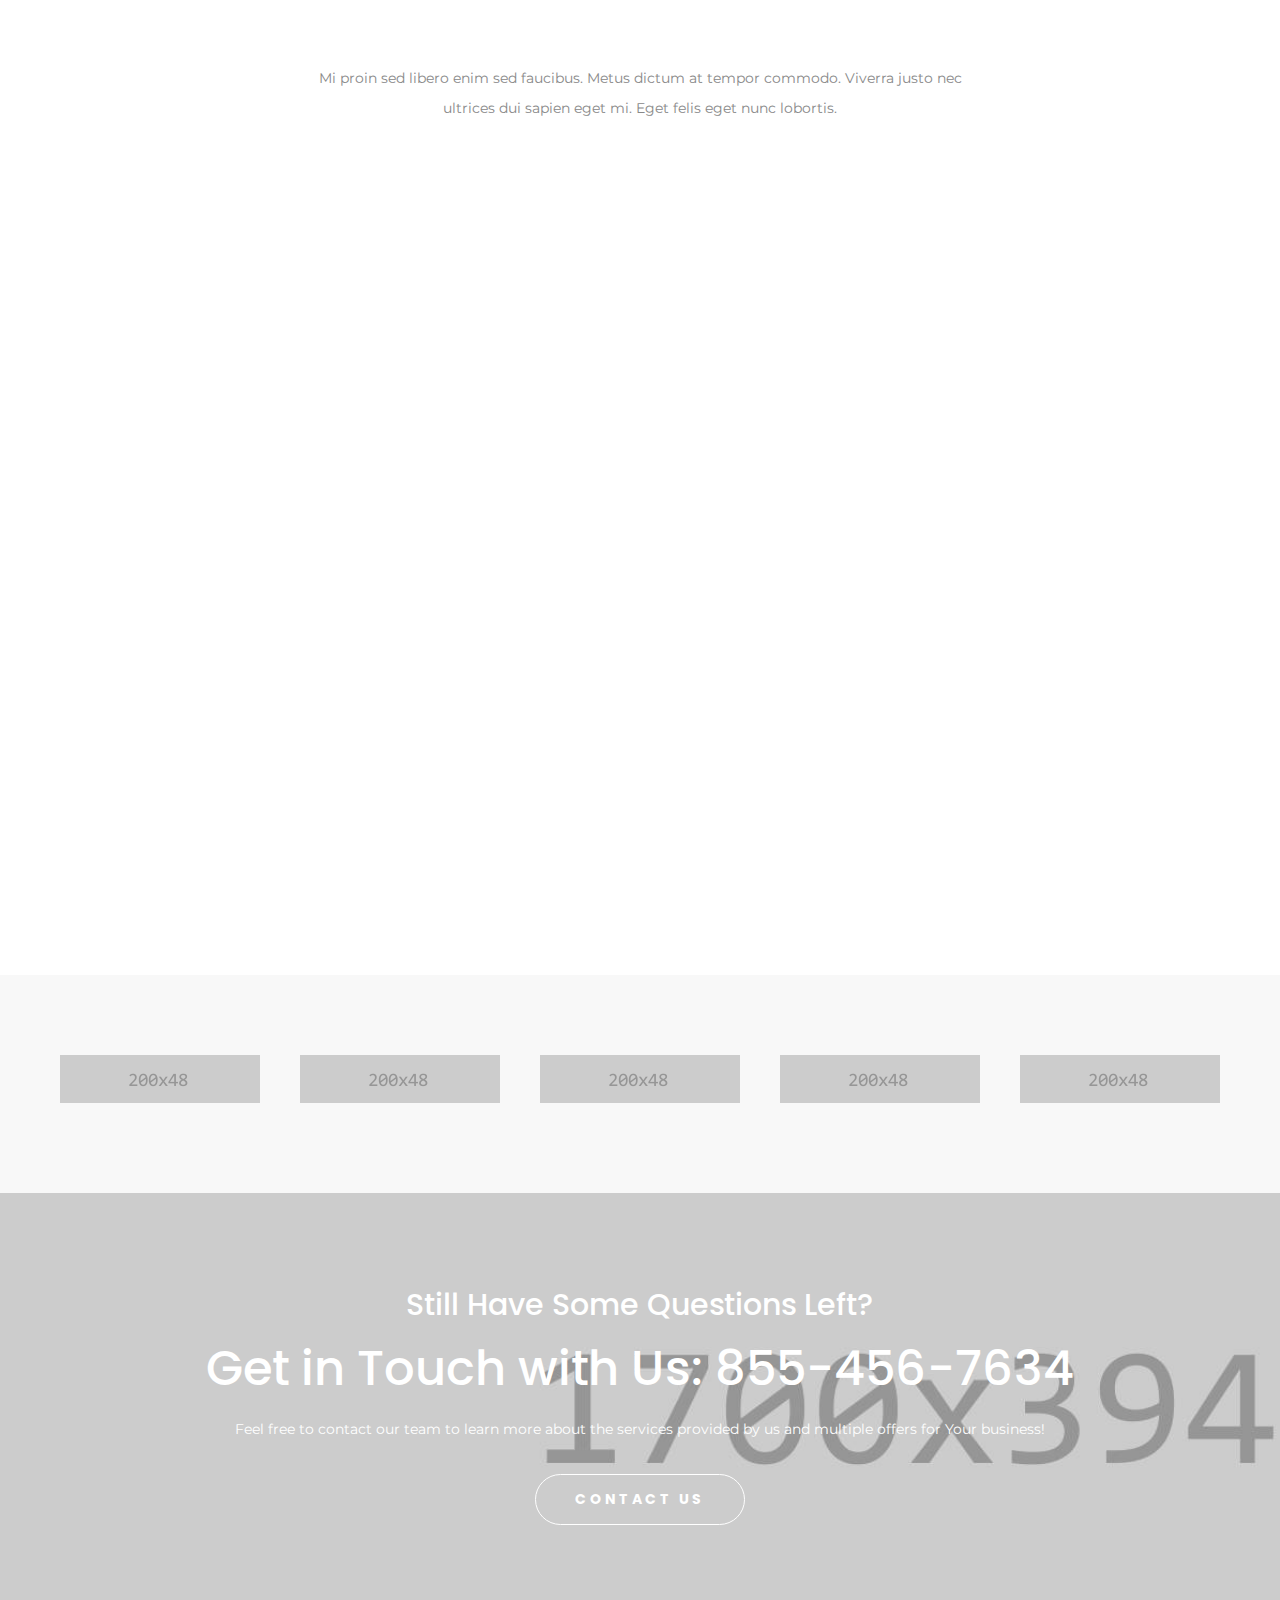
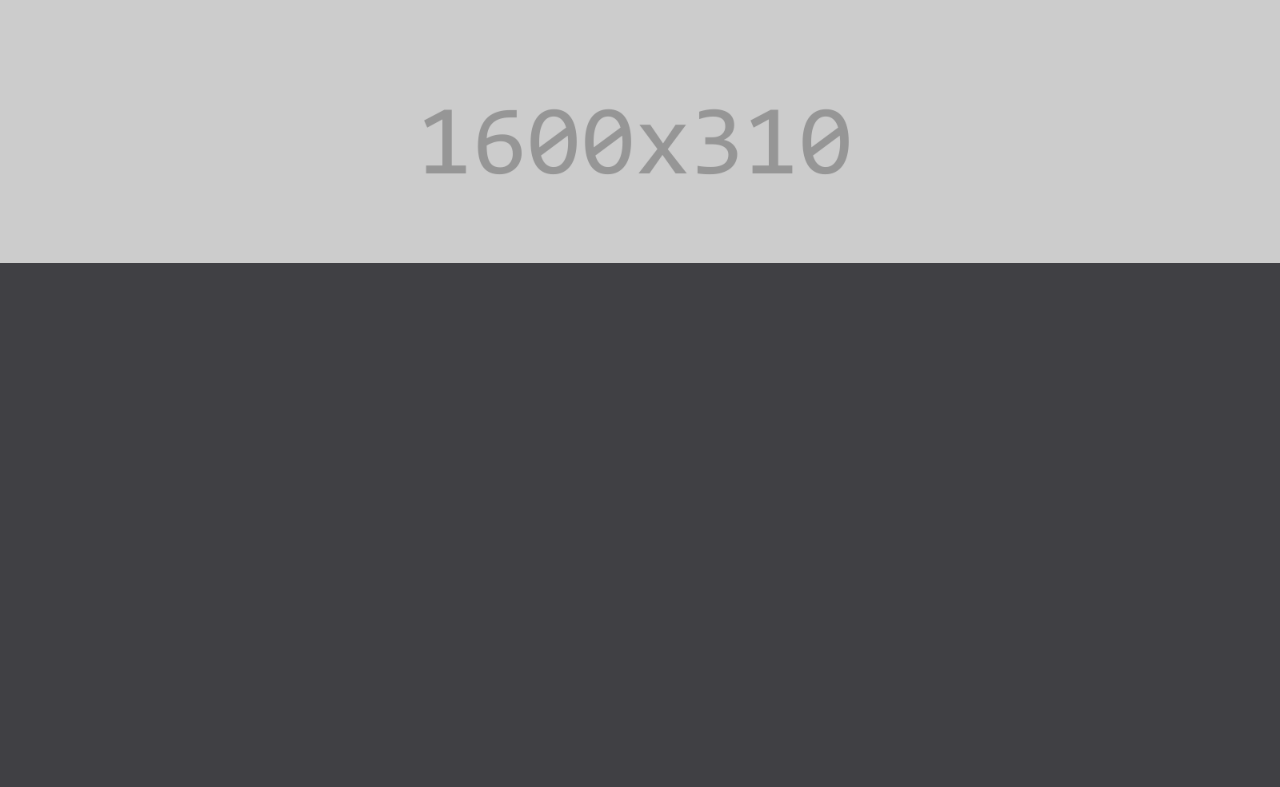
<file: sobrenosotros.html>
<!DOCTYPE html>
<html class="wide wow-animation" lang="en">
  <head>
    <title>sobre nosotros</title>
    <meta charset="utf-8">
    <meta name="viewport" content="width=device-width, height=device-height, initial-scale=1.0">
    <meta http-equiv="X-UA-Compatible" content="IE=edge">
    <link rel="icon" href="images/favicon.ico" type="image/x-icon">
    <link rel="stylesheet" type="text/css" href="//fonts.googleapis.com/css?family=Montserrat:300,400,700%7CPoppins:300,400,500,700,900">
    <link rel="stylesheet" href="css/bootstrap.css">
    <link rel="stylesheet" href="css/fonts.css">
    <link rel="stylesheet" href="css/style.css">
    <style>.ie-panel{display: none;background: #212121;padding: 10px 0;box-shadow: 3px 3px 5px 0 rgba(0,0,0,.3);clear: both;text-align:center;position: relative;z-index: 1;} html.ie-10 .ie-panel, html.lt-ie-10 .ie-panel {display: block;}</style>
  </head>
  <body>
    <div class="ie-panel"><a href="http://windows.microsoft.com/en-US/internet-explorer/"><img src="images/ie8-panel/warning_bar_0000_us.jpg" height="42" width="820" alt="You are using an outdated browser. For a faster, safer browsing experience, upgrade for free today."></a></div>
    <div class="preloader">
      <div class="preloader-body">
        <div class="cssload-container">
          <div class="cssload-speeding-wheel"></div>
        </div>
        <p>Loading...</p>
      </div>
    </div><a class="section section-banner d-none d-xl-block" href="https://www.templatemonster.com/intense-multipurpose-html-template.html" target="_blank" style="background-image: url(images/background-02-1920x60.jpg); background-image: -webkit-image-set( url(images/background-02-1920x60.jpg) 1x, url(images/background-02-3840x120.jpg) 2x )"><img src="images/foreground-02-1600x60.png" srcset="images/foreground-02-1600x60.png 1x, images/foreground-02-3200x120.png 2x" alt="" width="1600" height="310"></a>
    <div class="page">
      <header class="section page-header">
        <!--RD Navbar-->
        <div class="rd-navbar-wrap">
          <nav class="rd-navbar rd-navbar-classic" data-layout="rd-navbar-fixed" data-sm-layout="rd-navbar-fixed" data-md-layout="rd-navbar-fixed" data-md-device-layout="rd-navbar-fixed" data-lg-layout="rd-navbar-static" data-lg-device-layout="rd-navbar-static" data-xl-layout="rd-navbar-static" data-xl-device-layout="rd-navbar-static" data-lg-stick-up-offset="46px" data-xl-stick-up-offset="46px" data-xxl-stick-up-offset="46px" data-lg-stick-up="true" data-xl-stick-up="true" data-xxl-stick-up="true">
            <div class="rd-navbar-collapse-toggle rd-navbar-fixed-element-1" data-rd-navbar-toggle=".rd-navbar-collapse"><span></span></div>
            <div class="rd-navbar-aside-outer rd-navbar-collapse bg-gray-dark">
              <div class="rd-navbar-aside">
                <ul class="list-inline navbar-contact-list">
                  <li>
                    <div class="unit unit-spacing-xs align-items-center">
                      <div class="unit-left"><span class="icon text-middle fa-phone"></span></div>
                      <div class="unit-body"><a href="tel:#">+1 800 123 45 67</a></div>
                    </div>
                  </li>
                  <li>
                    <div class="unit unit-spacing-xs align-items-center">
                      <div class="unit-left"><span class="icon text-middle fa-envelope"></span></div>
                      <div class="unit-body"><a href="mailto:#">info@demolink.org</a></div>
                    </div>
                  </li>
                  <li>
                    <div class="unit unit-spacing-xs align-items-center">
                      <div class="unit-left"><span class="icon text-middle fa-map-marker"></span></div>
                      <div class="unit-body"><a href="#">2164 Wall St. New York, NY 10122</a></div>
                    </div>
                  </li>
                </ul>
                <ul class="social-links">
                  <li><a class="icon icon-sm icon-circle icon-circle-md icon-bg-white fa-linkedin" href="#"></a></li>
                  <li><a class="icon icon-sm icon-circle icon-circle-md icon-bg-white fa-twitter" href="#"></a></li>
                  <li><a class="icon icon-sm icon-circle icon-circle-md icon-bg-white fa-facebook" href="#"></a></li>
                  <li><a class="icon icon-sm icon-circle icon-circle-md icon-bg-white fa-instagram" href="#"></a></li>
                </ul>
              </div>
            </div>
            <div class="rd-navbar-main-outer">
              <div class="rd-navbar-main">
                <!--RD Navbar Panel-->
                <div class="rd-navbar-panel">
                  <!--RD Navbar Toggle-->
                  <button class="rd-navbar-toggle" data-rd-navbar-toggle=".rd-navbar-nav-wrap"><span></span></button>
                  <!--RD Navbar Brand-->
                  <div class="rd-navbar-brand">
                    <!--Brand--><a class="brand" href="index.html"><img class="brand-logo-dark" src="images/logo-default-200x34.png" alt="" width="100" height="17"/><img class="brand-logo-light" src="images/logo-inverse-200x34.png" alt="" width="100" height="17"/></a>
                  </div>
                </div>
                <div class="rd-navbar-main-element">
                  <div class="rd-navbar-nav-wrap">
                    <ul class="rd-navbar-nav">
                      <li class="rd-nav-item"><a class="rd-nav-link" href="index.html">Home</a>
                      </li>
                      <li class="rd-nav-item active"><a class="rd-nav-link" href="about.html">About</a>
                      </li>
                      <li class="rd-nav-item"><a class="rd-nav-link" href="typography.html">Typography</a>
                      </li>
                      <li class="rd-nav-item"><a class="rd-nav-link" href="contacts.html">Contacts</a>
                      </li>
                    </ul>
                  </div>
                </div>
              </div>
            </div>
          </nav>
        </div>
      </header>
      <section class="section section-intro context-dark">
        <div class="intro-bg" style="background: url(images/intro-bg-1.jpg) no-repeat;background-size:cover;background-position: top center;"></div>
        <div class="container">
          <div class="row justify-content-center">
            <div class="col-xl-8 text-center">
              <h1 class="font-weight-bold wow fadeInLeft">Sobre nosotros</h1>
              <p class="intro-description wow fadeInRight">Feel free to learn more about our team and company on this page. We are always happy to help you!</p>
            </div>
          </div>
        </div>
      </section>
      <!-- About page about section-->
      <section class="section section-md">
        <div class="container">
          <div class="row row-40 justify-content-center">
            <div class="col-lg-6 col-12">
              <div class="offset-top-45 offset-lg-right-45">
                <div class="section-name wow fadeInRight" data-wow-delay=".2s">About us</div>
                <h3 class="wow fadeInLeft text-capitalize" data-wow-delay=".3s">A Few Words<span class="text-primary"> about us</span></h3>
                <p class="font-weight-bold text-gray-dark wow fadeInUp" data-wow-delay=".4s">Lorem ipsum dolor sit amet, consectetur adipiscing elit. Etiam fermentum nulla ac tincidunt malesuada. Sed volutpat semper elit quis pharetra. Etiam sodales a sem vitae fermentum.</p>
                <p class="wow fadeInUp" data-wow-delay=".4s">Sapien eget mi proin sed libero enim sed faucibus turpis. Placerat in egestas erat imperdiet sed euismod nisi. Vulputate eu scelerisque felis imperdiet. Lorem donec massa sapien faucibus. Volutpat diam.</p>
                <p class="wow fadeInUp" data-wow-delay=".4s">Adipiscing enim eu turpis egestas pretium aenean pharetra magna. Nullam non nisi est sit amet facilisis magna etiam. Nec feugiat in fermentum posuere urna nec.</p>
                <div class="offset-top-20">
                  <!--Linear progress bar-->
                  <article class="progress-linear">
                    <div class="progress-header progress-header-simple">
                      <p>Management</p><span class="progress-value">85</span>
                    </div>
                    <div class="progress-bar-linear-wrap">
                      <div class="progress-bar-linear"></div>
                    </div>
                  </article>
                  <!--Linear progress bar-->
                  <article class="progress-linear">
                    <div class="progress-header progress-header-simple">
                      <p>Marketing</p><span class="progress-value">45</span>
                    </div>
                    <div class="progress-bar-linear-wrap">
                      <div class="progress-bar-linear"></div>
                    </div>
                  </article>
                  <!--Linear progress bar-->
                  <article class="progress-linear">
                    <div class="progress-header progress-header-simple">
                      <p>Analysis</p><span class="progress-value">90</span>
                    </div>
                    <div class="progress-bar-linear-wrap">
                      <div class="progress-bar-linear"></div>
                    </div>
                  </article>
                </div>
              </div>
            </div>
            <div class="col-lg-6 col-sm-10 col-12">
              <div class="block-decorate-img wow fadeInLeft" data-wow-delay=".2s"><img src="images/about-1-570x703.jpg" alt="" width="570" height="351"/>
              </div>
            </div>
          </div>
        </div>
      </section>
      <!-- Our team-->
      <section class="section section-md">
        <div class="container">
          <div class="row row-50 justify-content-center">
            <div class="col-md col-12 text-center">
              <div class="section-name wow fadeInRight" data-wow-delay=".2s">People Behind Our Success</div>
              <h3 class="wow fadeInLeft text-capitalize" data-wow-delay=".3s">Meet Our<span class="text-primary"> Team</span></h3>
              <p class="block-675">Mi proin sed libero enim sed faucibus. Metus dictum at tempor commodo. Viverra justo nec ultrices dui sapien eget mi. Eget felis eget nunc lobortis.</p>
            </div>
          </div>
          <div class="row row-50 justify-content-center">
            <div class="col-xl-4 col-sm-6 col-10 wow fadeInLeft" data-wow-delay=".3s">
              <div class="team-classic-wrap">
                <div class="team-classic-img"><img src="images/team-classic-1-370x397.jpg" alt="" width="370" height="198"/>
                </div>
                <div class="block-320 text-center">
                  <h4 class="font-weight-bold">William Johnson</h4><span class="d-block">CEO, Founder</span>
                  <p>Placerat duis ultricies lacus sed turpis tincidunt id aliquet. Et pharetra pharetra massa massa ultricies.</p>
                  <hr class="offset-top-40"/>
                  <ul class="justify-content-center social-links offset-top-30">
                    <li><a class="fa fa-linkedin" href="#"></a></li>
                    <li><a class="fa fa fa-twitter" href="#"></a></li>
                    <li><a class="fa fa-facebook" href="#"></a></li>
                    <li><a class="fa fa-instagram" href="#"></a></li>
                  </ul>
                </div>
              </div>
            </div>
            <div class="col-xl-4 col-sm-6 col-10 wow fadeInUp" data-wow-delay=".3s">
              <div class="team-classic-wrap">
                <div class="team-classic-img"><img src="images/team-classic-2-370x397.jpg" alt="" width="370" height="198"/>
                </div>
                <div class="block-320 text-center">
                  <h4 class="font-weight-bold">Jane McMillan</h4><span class="d-block">Business Advisor</span>
                  <p>Ut morbi tincidunt augue interdum velit. Sed euismod nisi porta lorem nisl rhoncus mattis rhoncus urna sed.</p>
                  <hr class="offset-top-40"/>
                  <ul class="justify-content-center social-links offset-top-30">
                    <li><a class="fa fa-linkedin" href="#"></a></li>
                    <li><a class="fa fa fa-twitter" href="#"></a></li>
                    <li><a class="fa fa-facebook" href="#"></a></li>
                    <li><a class="fa fa-instagram" href="#"></a></li>
                  </ul>
                </div>
              </div>
            </div>
            <div class="col-xl-4 col-sm-6 col-10 wow fadeInRight" data-wow-delay=".3s">
              <div class="team-classic-wrap">
                <div class="team-classic-img"><img src="images/team-classic-3-370x397.jpg" alt="" width="370" height="198"/>
                </div>
                <div class="block-320 text-center">
                  <h4 class="font-weight-bold">Robert Smith</h4><span class="d-block">Marketing Manager</span>
                  <p>Vitae aliquet nec ullamcorper sit amet risus nullam eget felis. Euismod lacinia at quis risus sed vulputate.</p>
                  <hr class="offset-top-40"/>
                  <ul class="justify-content-center social-links offset-top-30">
                    <li><a class="fa fa-linkedin" href="#"></a></li>
                    <li><a class="fa fa fa-twitter" href="#"></a></li>
                    <li><a class="fa fa-facebook" href="#"></a></li>
                    <li><a class="fa fa-instagram" href="#"></a></li>
                  </ul>
                </div>
              </div>
            </div>
          </div>
        </div>
      </section>
      <!--Brands-->
      <section class="section section-md bg-gray-lighten">
        <div class="container">
          <div class="row">
            <!-- Owl Carousel-->
            <div class="owl-carousel text-center owl-brand" data-items="1" data-sm-items="2" data-md-items="3" data-lg-items="3" data-xl-items="5" data-xxl-items="5" data-dots="true" data-nav="false" data-stage-padding="15" data-loop="false" data-margin="30" data-mouse-drag="false" data-autoplay="true">
              <div class="item"><img src="images/brand-1-200x48.png" alt="" width="200" height="24"/>
              </div>
              <div class="item"><img src="images/brand-2-200x48.png" alt="" width="200" height="24"/>
              </div>
              <div class="item"><img src="images/brand-3-200x48.png" alt="" width="200" height="24"/>
              </div>
              <div class="item"><img src="images/brand-4-200x48.png" alt="" width="200" height="24"/>
              </div>
              <div class="item"><img src="images/brand-5-200x48.png" alt="" width="200" height="24"/>
              </div>
            </div>
          </div>
        </div>
      </section>
      <!--Cta section-->
      <section class="section section-md" style="background:url(images/bg-image-4-1700x394.jpg) no-repeat; background-size: cover;">
        <div class="container">
          <div class="row justify-content-center">
            <div class="col-md-10 col-12 text-center"><span class="text-white d-block cta-big-text font-weight-medium">Still Have Some Questions Left?</span>
              <h2 class="text-white"><span class="d-block">Get in Touch with Us:<a class="underline-link" href="tel:#"> 855-456-7634</a></span></h2>
              <p class="text-white">Feel free to contact our team to learn more about the services provided by us and multiple offers for Your business!</p><a class="button-circle button-default-outline button button-lg button-width-210" href="contacts.html">contact us</a>
            </div>
          </div>
        </div>
      </section>
      <!--Footer--><a class="section section-banner" href="https://www.templatemonster.com/intense-multipurpose-html-template.html" target="_blank" style="background-image: url(images/background-01-1920x310.jpg); background-image: -webkit-image-set( url(images/background-01-1920x310.jpg) 1x, url(images/background-01-3840x620.jpg) 2x )"><img src="images/foreground-01-1600x310.png" srcset="images/foreground-01-1600x310.png 1x, images/foreground-01-3200x620.png 2x" alt="" width="1600" height="310"></a>
      <footer class="section footer-classic section-sm">
        <div class="container">
          <div class="row row-30">
            <div class="col-lg-3 wow fadeInLeft">
              <!--Brand--><a class="brand" href="index.html"><img class="brand-logo-dark" src="images/logo-default-200x34.png" alt="" width="100" height="17"/><img class="brand-logo-light" src="images/logo-inverse-200x34.png" alt="" width="100" height="17"/></a>
              <p class="footer-classic-description offset-top-0 offset-right-25">СonsultBiz provides a full range of business consulting & advisory services to small, medium, and international companies worldwide. We use innovations and experience to drive your success.</p>
            </div>
            <div class="col-lg-3 col-sm-8 wow fadeInUp">
              <P class="footer-classic-title">contact info</P>
              <div class="d-block offset-top-0">2164 Wall St, New York<span class="d-lg-block">NY 10122, USA</span></div><a class="d-inline-block accent-link" href="mailto:#">info@demolink.org</a><a class="d-inline-block" href="tel:#">+1 800 123 45 67</a>
              <ul>
                <li>Mon-Thu:<span class="d-inline-block offset-left-10 text-white">9:30 AM - 9:00 PM</span></li>
                <li>Fri:<span class="d-inline-block offset-left-10 text-white">10:00 AM - 9:00 PM</span></li>
                <li>Sat:<span class="d-inline-block offset-left-10 text-white">10:00 AM - 3:00 PM</span></li>
              </ul>
            </div>
            <div class="col-lg-2 col-sm-4 wow fadeInUp" data-wow-delay=".3s">
              <P class="footer-classic-title">Quick Links</P>
              <ul class="footer-classic-nav-list">
                <li><a href="index.html">Home</a></li>
                <li><a href="about.html">About us</a></li>
                <li><a href="#">Services</a></li>
                <li><a href="#">Blog</a></li>
                <li><a href="contacts.html">Contacts</a></li>
              </ul>
            </div>
            <div class="col-lg-4 wow fadeInLeft" data-wow-delay=".2s">
              <P class="footer-classic-title">newsletter</P>
              <form class="rd-mailform text-left footer-classic-subscribe-form" data-form-output="form-output-global" data-form-type="contact" method="post" action="bat/rd-mailform.php">
                <div class="form-wrap">
                  <label class="form-label" for="subscribe-email">Your Email Address</label>
                  <input class="form-input" id="subscribe-email" type="email" name="email" data-constraints="@Email @Required">
                </div>
                <div class="form-button group-sm text-center text-lg-left">
                  <button class="button button-primary button-circle" type="submit">sign up</button>
                </div>
              </form>
              <p>Be the first to find out about our latest news, updates, and special offers.</p>
            </div>
          </div>
        </div>
        <div class="container wow fadeInUp" data-wow-delay=".4s">
          <div class="footer-classic-aside">
            <p class="rights"><span>&copy;&nbsp;</span><span class="copyright-year"></span>. All Rights Reserved. Design by <a href="https://www.templatemonster.com">TemplateMonster</a></p>
            <ul class="social-links">
              <li><a class="fa fa-linkedin" href="#"></a></li>
              <li><a class="fa fa fa-twitter" href="#"></a></li>
              <li><a class="fa fa-facebook" href="#"></a></li>
              <li><a class="fa fa-instagram" href="#"></a></li>
            </ul>
          </div>
        </div>
      </footer>
    </div>
    <div class="snackbars" id="form-output-global"></div>
    <script src="js/core.min.js"></script>
    <script src="js/script.js"></script>
  </body>
</html>
</file>
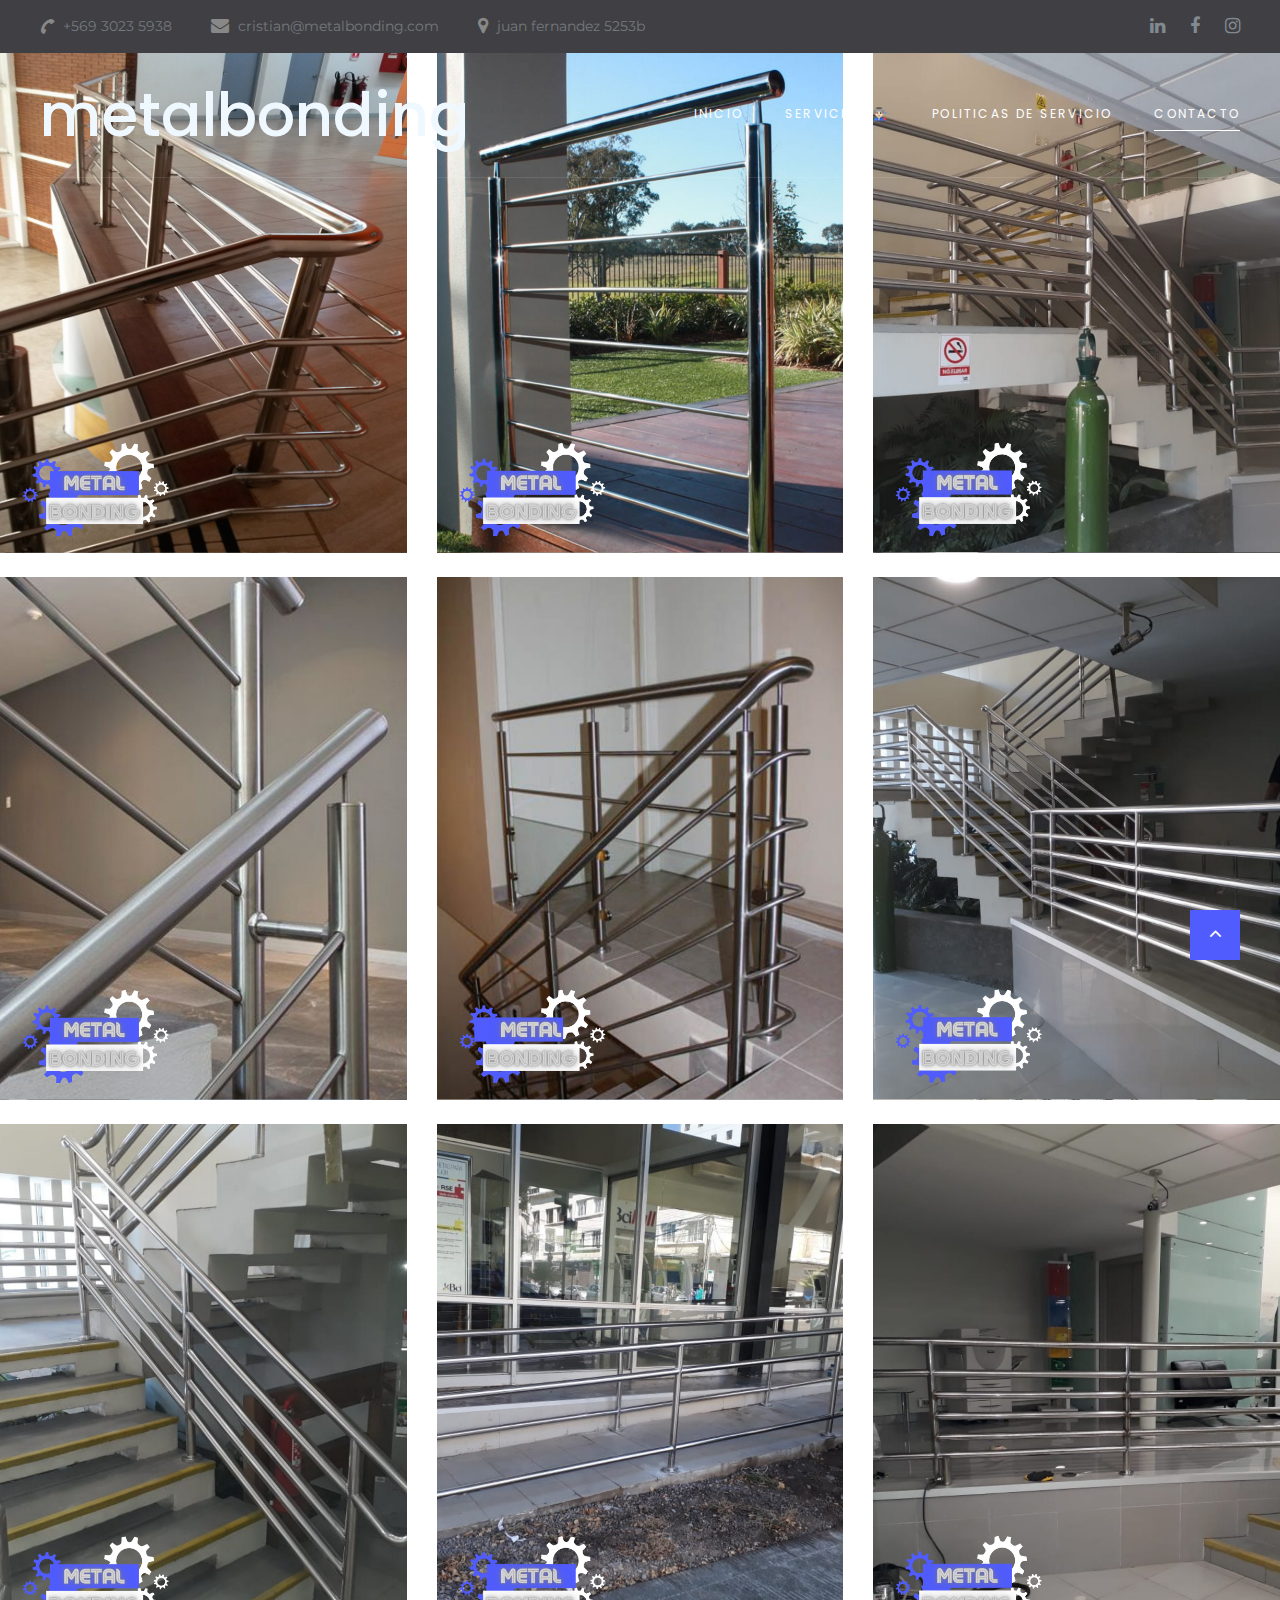
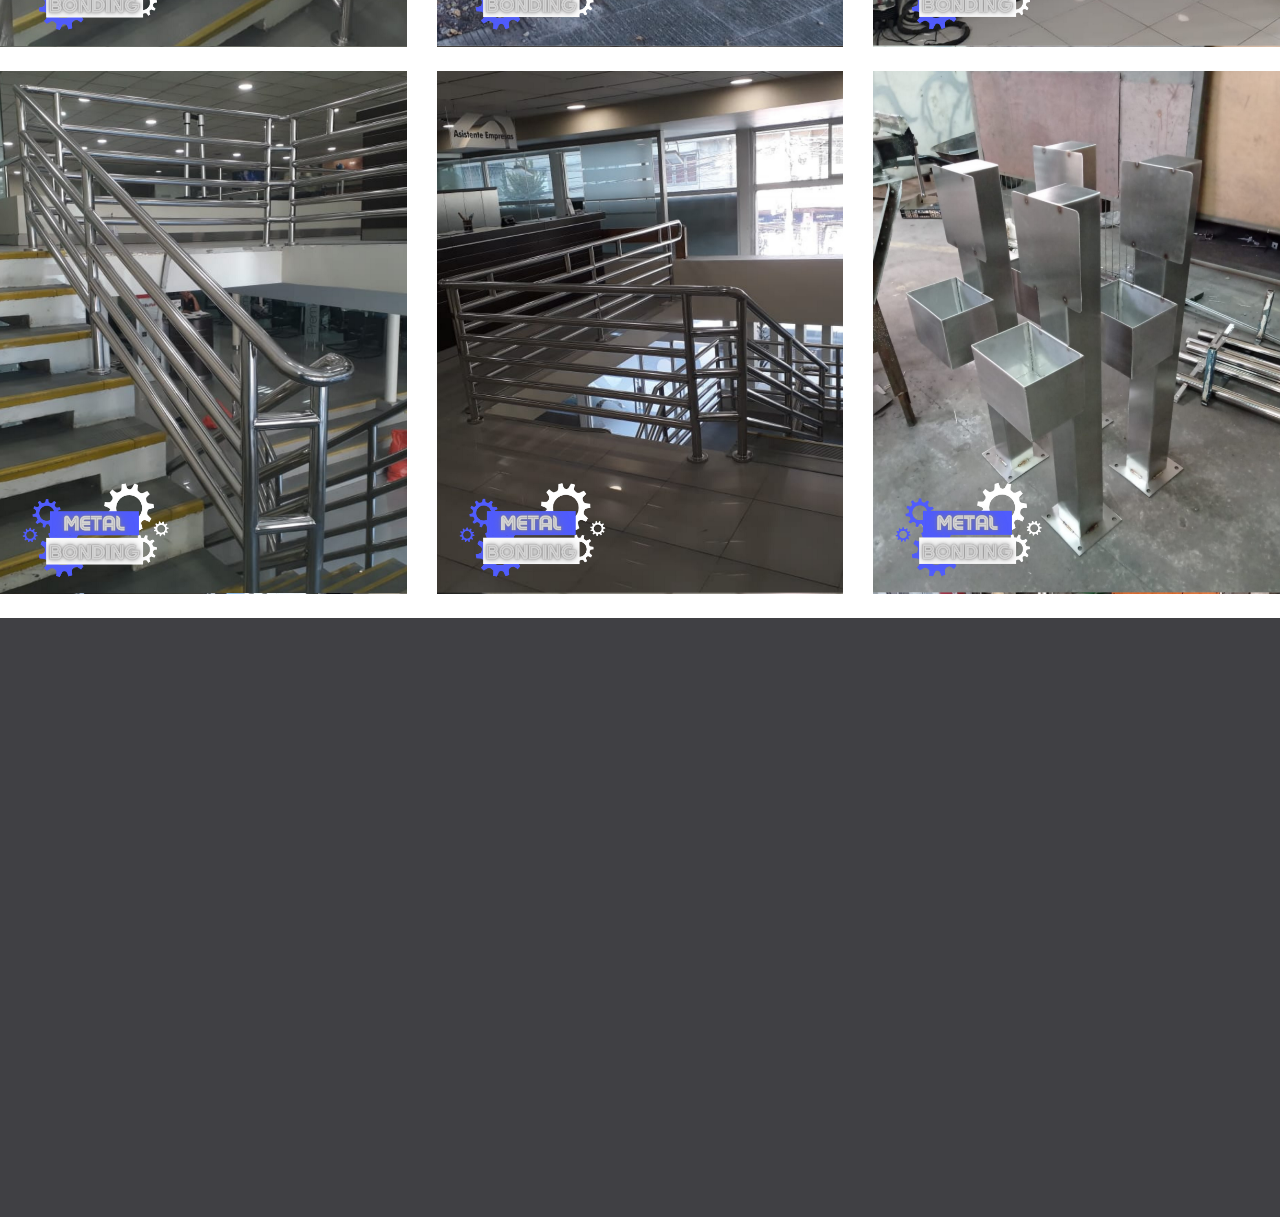
<file: template.html>
<!DOCTYPE html>
<html class="wide wow-animation" lang="en">
  <head>
    <title>Template</title>
    <meta charset="utf-8">
    <meta name="viewport" content="width=device-width, height=device-height, initial-scale=1.0">
    <meta http-equiv="X-UA-Compatible" content="IE=edge">
    <link rel="icon" href="images/favicon.ico" type="image/x-icon">
    <link rel="stylesheet" type="text/css" href="//fonts.googleapis.com/css?family=Montserrat:300,400,700%7CPoppins:300,400,500,700,900">
    <link rel="stylesheet" href="css/bootstrap.css">
    <link rel="stylesheet" href="css/fonts.css">
    <link rel="stylesheet" href="css/style.css">
    <style>.ie-panel{display: none;background: #212121;padding: 10px 0;box-shadow: 3px 3px 5px 0 rgba(0,0,0,.3);clear: both;text-align:center;position: relative;z-index: 1;} html.ie-10 .ie-panel, html.lt-ie-10 .ie-panel {display: block;}</style>
    <style> 
      #texto-logo{
        color: aliceblue;
      }
  
      #servicios-text{
        color: white;
        background-color: #212121;
      }
  
      #color-blanco{
        color: white;
      }
  
      #destacados{
        background-color: #212121;
      }
      
  
  
    </style>
  </head>
  <body>
    <div class="ie-panel"><a href="http://windows.microsoft.com/en-US/internet-explorer/"><img src="images/ie8-panel/warning_bar_0000_us.jpg" height="42" width="820" alt="You are using an outdated browser. For a faster, safer browsing experience, upgrade for free today."></a></div>
    <div class="preloader">
      <div class="preloader-body">
        <div class="cssload-container">
          <div class="cssload-speeding-wheel"></div>
        </div>
        <p>Loading...</p>
      </div>
    </div>
    <div class="page">
      <header class="section page-header">
         <!--RD Navbar-->
<div class="rd-navbar-wrap">
  <nav class="rd-navbar rd-navbar-classic" data-layout="rd-navbar-fixed" data-sm-layout="rd-navbar-fixed" data-md-layout="rd-navbar-fixed" data-md-device-layout="rd-navbar-fixed" data-lg-layout="rd-navbar-static" data-lg-device-layout="rd-navbar-static" data-xl-layout="rd-navbar-static" data-xl-device-layout="rd-navbar-static" data-lg-stick-up-offset="46px" data-xl-stick-up-offset="46px" data-xxl-stick-up-offset="46px" data-lg-stick-up="true" data-xl-stick-up="true" data-xxl-stick-up="true">
    <div class="rd-navbar-collapse-toggle rd-navbar-fixed-element-1" data-rd-navbar-toggle=".rd-navbar-collapse"><span></span></div>
    <div class="rd-navbar-aside-outer rd-navbar-collapse bg-gray-dark">
      <div class="rd-navbar-aside">
        <ul class="list-inline navbar-contact-list">
          <li>
            <div class="unit unit-spacing-xs align-items-center">
              <div class="unit-left"><span class="icon text-middle fa-phone"></span></div>
              <div class="unit-body"><a href="tel:#">+569 3023 5938</a></div>
            </div>
          </li>
          <li>
            <div class="unit unit-spacing-xs align-items-center">
              <div class="unit-left"><span class="icon text-middle fa-envelope"></span></div>
              <div class="unit-body"><a href="mailto:#">cristian@metalbonding.com</a></div>
            </div>
          </li>
          <li>
            <div class="unit unit-spacing-xs align-items-center">
              <div class="unit-left"><span class="icon text-middle fa-map-marker"></span></div>
              <div class="unit-body"><a href="#">juan fernandez 5253b</a></div>
            </div>
          </li>
        </ul>
        <ul class="social-links">
          <li><a class="icon icon-sm icon-circle icon-circle-md icon-bg-white fa-linkedin" href="#"></a></li>
          <li><a class="icon icon-sm icon-circle icon-circle-md icon-bg-white fa-facebook" href="#"></a></li>
          <li><a class="icon icon-sm icon-circle icon-circle-md icon-bg-white fa-instagram" href="#"></a></li>
        </ul>
      </div>
    </div>
    <div class="rd-navbar-main-outer">
      <div class="rd-navbar-main">
        <!--RD Navbar Panel-->
        <div class="rd-navbar-panel">
          <!--RD Navbar Toggle-->
          <button class="rd-navbar-toggle" data-rd-navbar-toggle=".rd-navbar-nav-wrap"><span></span></button>
          <!--RD Navbar Brand-->
          <div class="rd-navbar-brand">
            <!--Brand <a class="brand" href="index.html"><img class="brand-logo-dark" src="#" alt="" width="100" height="17"/><img class="brand-logo-light" src="images/logo-inverse-200x34.png" alt="" width="100" height="17"/></a> -->
            <h1 id="texto-logo">metalbonding</h1>
          </div>
        </div>
        <div class="rd-navbar-main-element">
          <div class="rd-navbar-nav-wrap">
            <ul class="rd-navbar-nav">
              <li class="rd-nav-item"><a class="rd-nav-link" href="index.html">inicio</a>
              </li>
              <li class="rd-nav-item"><a class="rd-nav-link" href="#servicios-destacados-menu">Servicios 👨🏻‍🏭</a>
              </li>
              <li class="rd-nav-item"><a class="rd-nav-link" href="#">Politicas de servicio</a>
              </li>
              <li class="rd-nav-item active"><a class="rd-nav-link" href="contacto.html">Contacto</a>
              </li>
            </ul>
          </div>
        </div>
      </div>
    </div>
  </nav>
</div>
      </header>
      <!-- Gallery -->
<div class="row">
  <div class="col-lg-4 col-md-12 mb-4 mb-lg-0">
    <img
      src="img/2.png"
      class="w-100 shadow-1-strong rounded mb-4"
      alt="Boat on Calm Water"
    />

    <img
      src="img/3.png"
      class="w-100 shadow-1-strong rounded mb-4"
      alt="Wintry Mountain Landscape"
    />
  </div>

  <div class="col-lg-4 mb-4 mb-lg-0">
    <img
      src="img/4.png"
      class="w-100 shadow-1-strong rounded mb-4"
      alt="Mountains in the Clouds"
    />

    <img
      src="img/5.png"
      class="w-100 shadow-1-strong rounded mb-4"
      alt="Boat on Calm Water"
    />
  </div>

  <div class="col-lg-4 mb-4 mb-lg-0">
    <img
      src="img/6.png"
      class="w-100 shadow-1-strong rounded mb-4"
      alt="Waves at Sea"
    />

    <img
      src="img/7.png"
      class="w-100 shadow-1-strong rounded mb-4"
      alt="Yosemite National Park"
    />
  </div>


  <div class="col-lg-4 col-md-12 mb-4 mb-lg-0">
    <img
      src="img/8.png"
      class="w-100 shadow-1-strong rounded mb-4"
      alt="Boat on Calm Water"
    />

    <img
      src="img/9.png"
      class="w-100 shadow-1-strong rounded mb-4"
      alt="Wintry Mountain Landscape"
    />
  </div>

  <div class="col-lg-4 mb-4 mb-lg-0">
    <img
      src="img/10.png"
      class="w-100 shadow-1-strong rounded mb-4"
      alt="Mountains in the Clouds"
    />

    <img
      src="img/11.png"
      class="w-100 shadow-1-strong rounded mb-4"
      alt="Boat on Calm Water"
    />
  </div>

  <div class="col-lg-4 mb-4 mb-lg-0">
    <img
      src="img/12.png"
      class="w-100 shadow-1-strong rounded mb-4"
      alt="Waves at Sea"
    />

    <img
      src="img/13.png"
      class="w-100 shadow-1-strong rounded mb-4"
      alt="Yosemite National Park"
    />

    
  </div>
</div>
<!-- Gallery -->


      
      
      
      <!--Footer-->
      <footer class="section footer-classic section-sm">
        <div class="container">
          <div class="row row-30">
            <div class="col-lg-3 wow fadeInLeft">
              <!--Brand--><a class="brand" href="index.html"><img class="brand-logo-dark" src="img/logo.svg" alt="" width="100" height="17"/><img class="brand-logo-light" src="img/logo.svg" alt="" width="100" height="17"/></a>
              <!-- <p class="footer-classic-description offset-top-0 offset-right-25">СonsultBiz provides a full range of business consulting & advisory services to small, medium, and international companies worldwide. We use innovations and experience to drive your success.</p> -->
            </div>
            <div class="col-lg-3 col-sm-8 wow fadeInUp">
              <P class="footer-classic-title">contactame</P>
              <div class="d-block offset-top-0">Juan fernandez 5253b <span class="d-lg-block"></span></div><a class="d-inline-block accent-link" href="mailto:#">cristian@metalbonding.com</a><a class="d-inline-block" href="tel:#">+569 3023 5938</a>
              <ul>
                <li>Lun-Vier:<span class="d-inline-block offset-left-10 text-white">9:30 AM - 9:00 PM</span></li>
                <li>Sab:<span class="d-inline-block offset-left-10 text-white">10:00 AM - 9:00 PM</span></li>
                <li>Dom:<span class="d-inline-block offset-left-10 text-white">10:00 AM - 3:00 PM</span></li>
              </ul>
            </div>
            <div class="col-lg-2 col-sm-4 wow fadeInUp" data-wow-delay=".3s">
              <P class="footer-classic-title">menu</P>
              <ul class="footer-classic-nav-list">
                
                <li><a href="index.php">Inicio</a></li>
                <li><a href="#servicios-destacados-menu">Servicios 👨🏻‍🏭</a></li>
                <li><a href="#">Politicas de servicio</a></li>
                <li><a href="contacto.html">Contacto</a></li>
              </ul>
            </div>
            <div class="col-lg-4 wow fadeInLeft" data-wow-delay=".2s">
              <P class="footer-classic-title">correo electronico</P>
              <form class="rd-mailform text-left footer-classic-subscribe-form" data-form-output="form-output-global" data-form-type="contact" method="post" action="bat/rd-mailform.php">
                <div class="form-wrap">
                  <label class="form-label" for="subscribe-email">Tu correo electronico</label>
                  <input class="form-input" id="subscribe-email" type="email" name="email" data-constraints="@Email @Required">
                </div>
                <div class="form-button group-sm text-center text-lg-left">
                  <button class="button button-primary button-circle" type="submit">enviar</button>
                </div>
              </form>
              <p>me contactare contigo lo antes posible.</p>
            </div>
          </div>
        </div>
        <div class="container wow fadeInUp" data-wow-delay=".4s">
          <div class="footer-classic-aside">
            <p class="rights"><span>&copy;&nbsp;</span><span class="copyright-year"></span>. All Rights Reserved. Design by <a href="https://www.programandoconedu.com">programandoconedu</a></p>
            <ul class="social-links">
              <li><a class="fa fa-linkedin" href="#"></a></li>
              <li><a class="fa fa-facebook" href="#"></a></li>
              <li><a class="fa fa-instagram" href="#"></a></li>
            </ul>
          </div>
        </div>
      </footer>
    </div>
    <div class="snackbars" id="form-output-global"></div>
    <script src="js/core.min.js"></script>
    <script src="js/script.js"></script>
  </body>
</html>
</file>
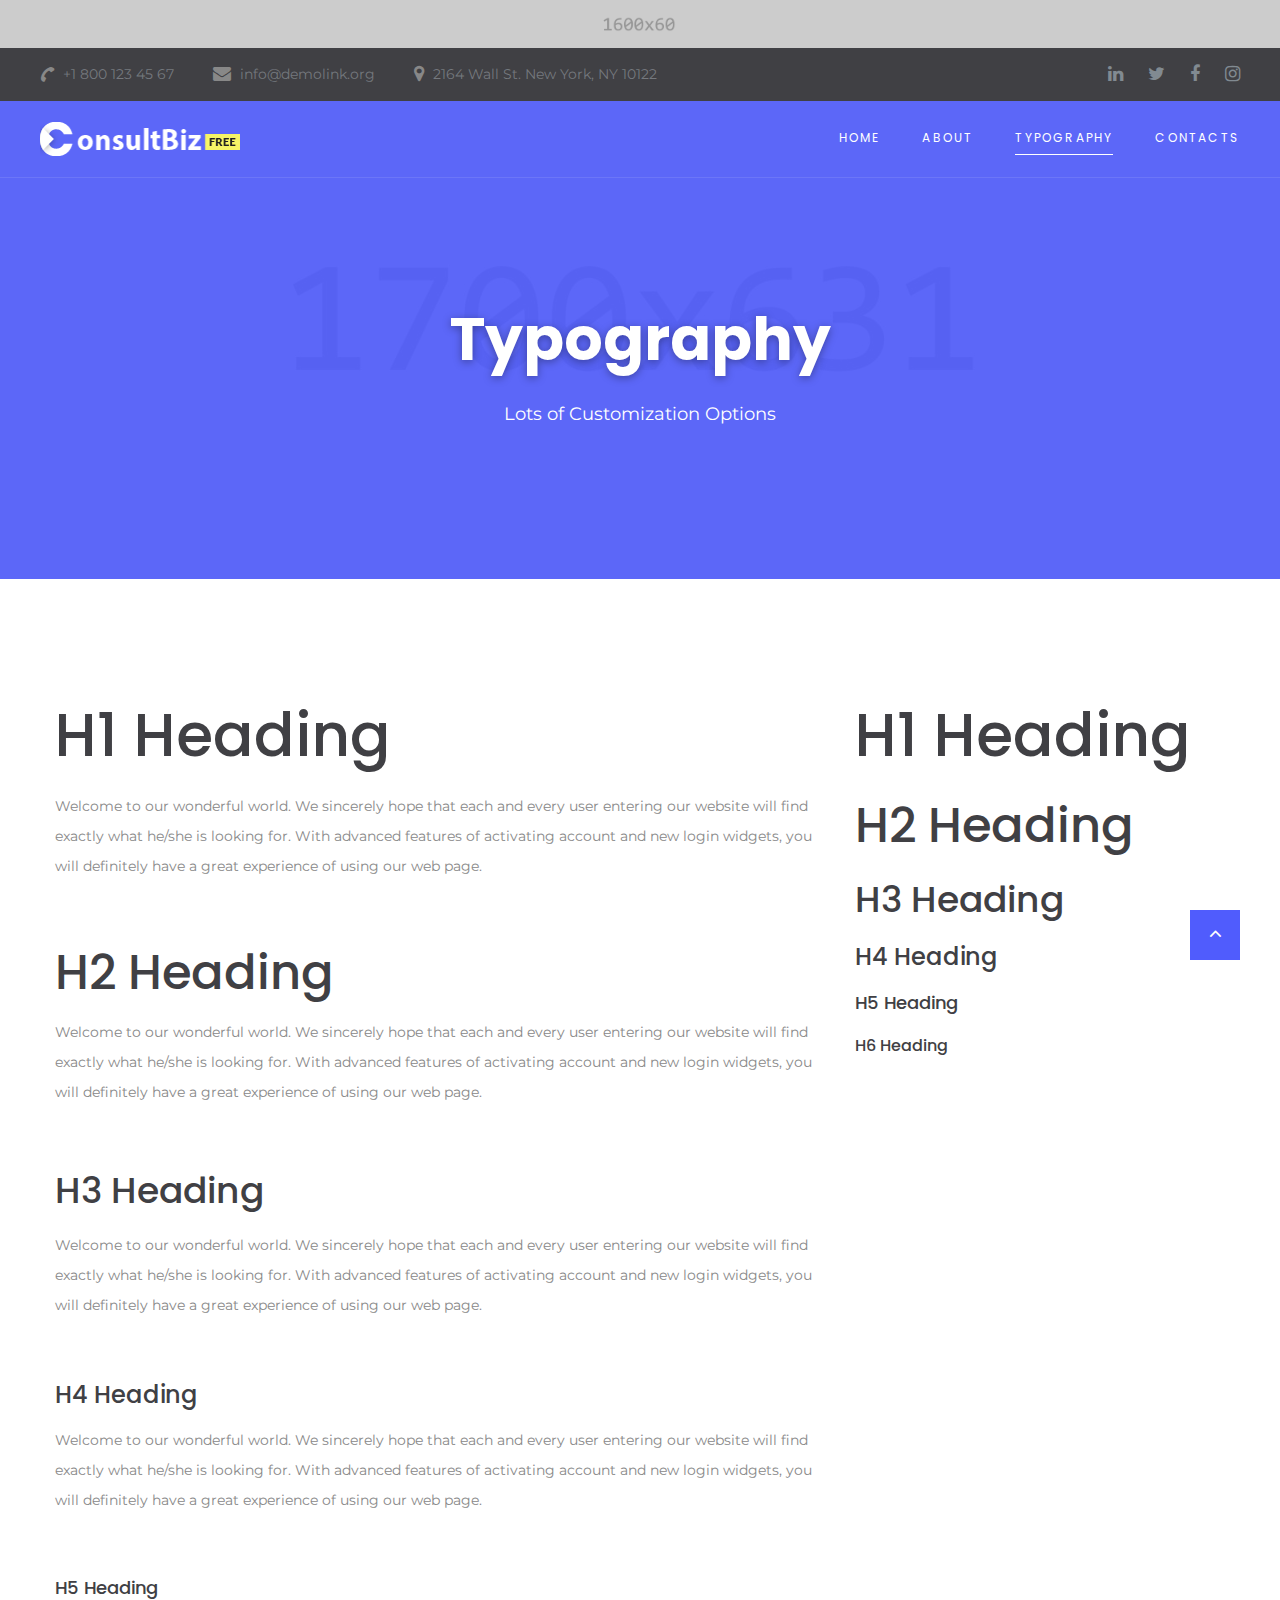
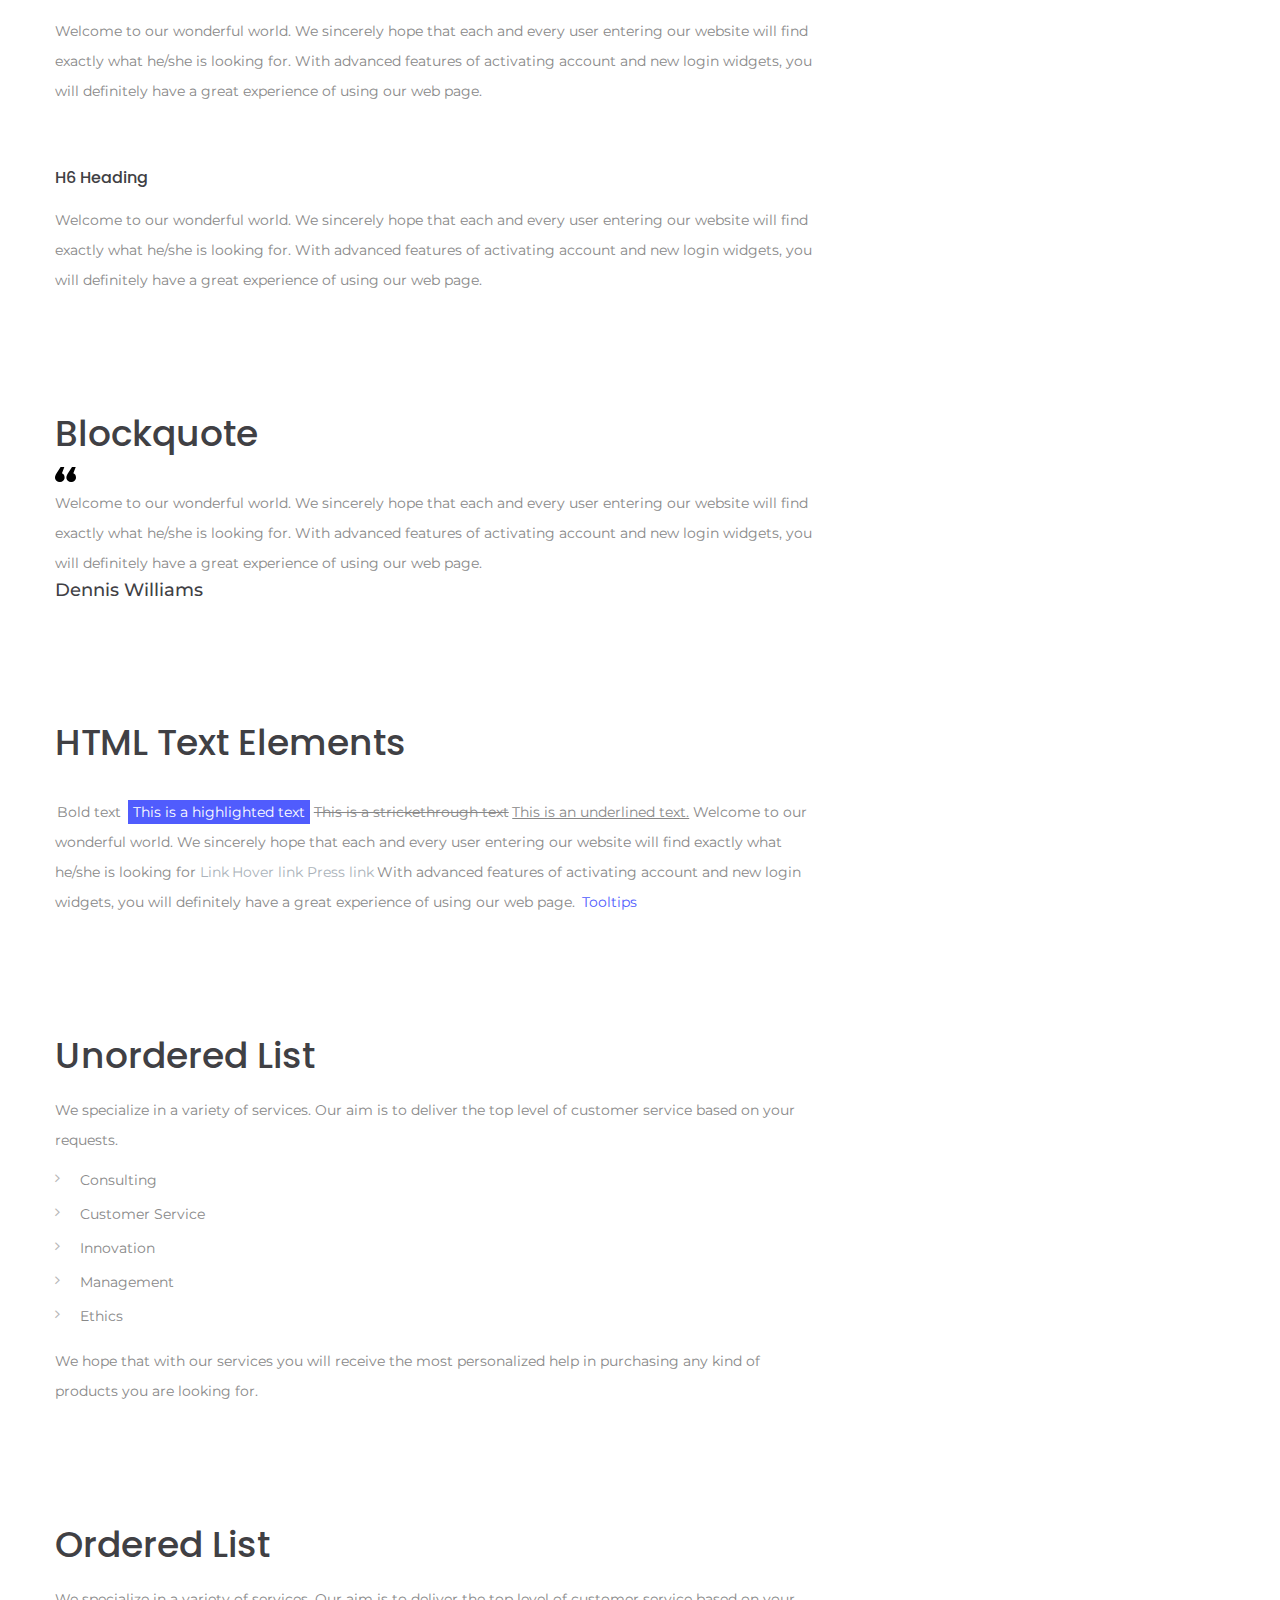
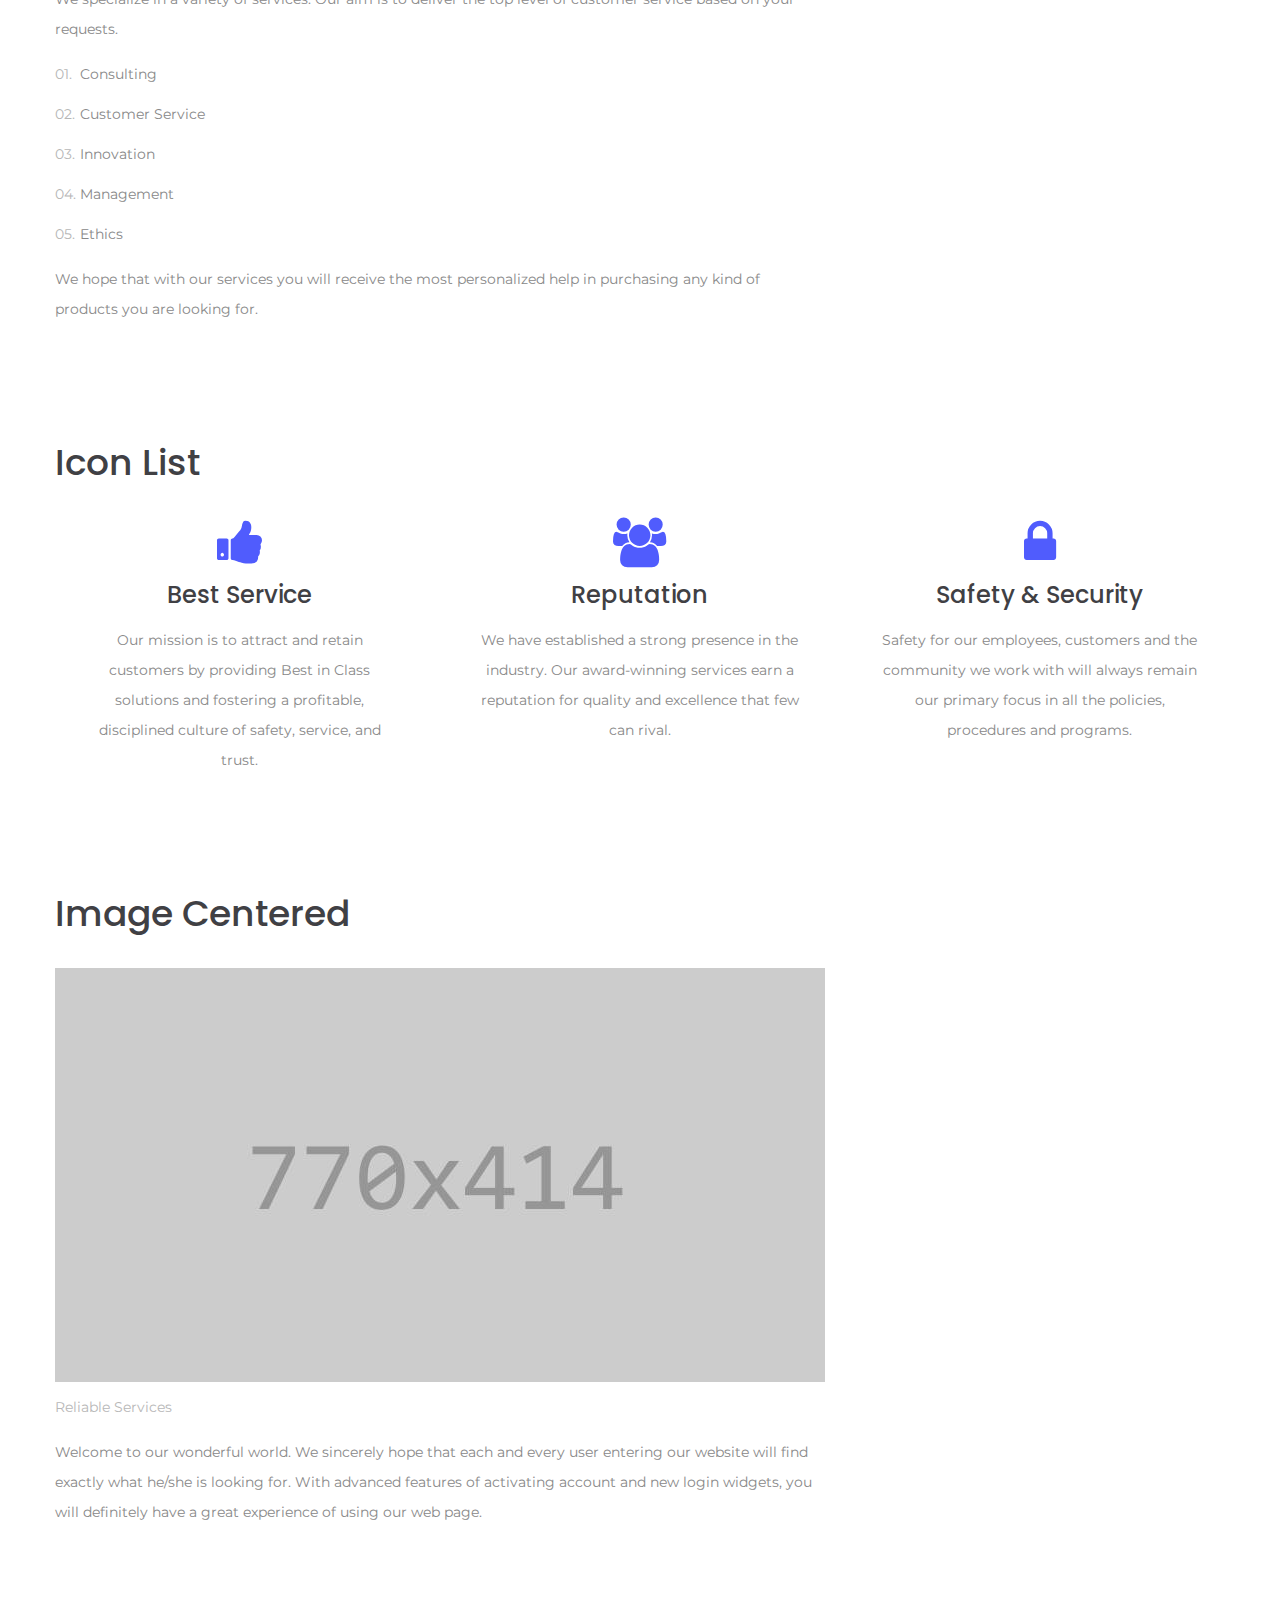
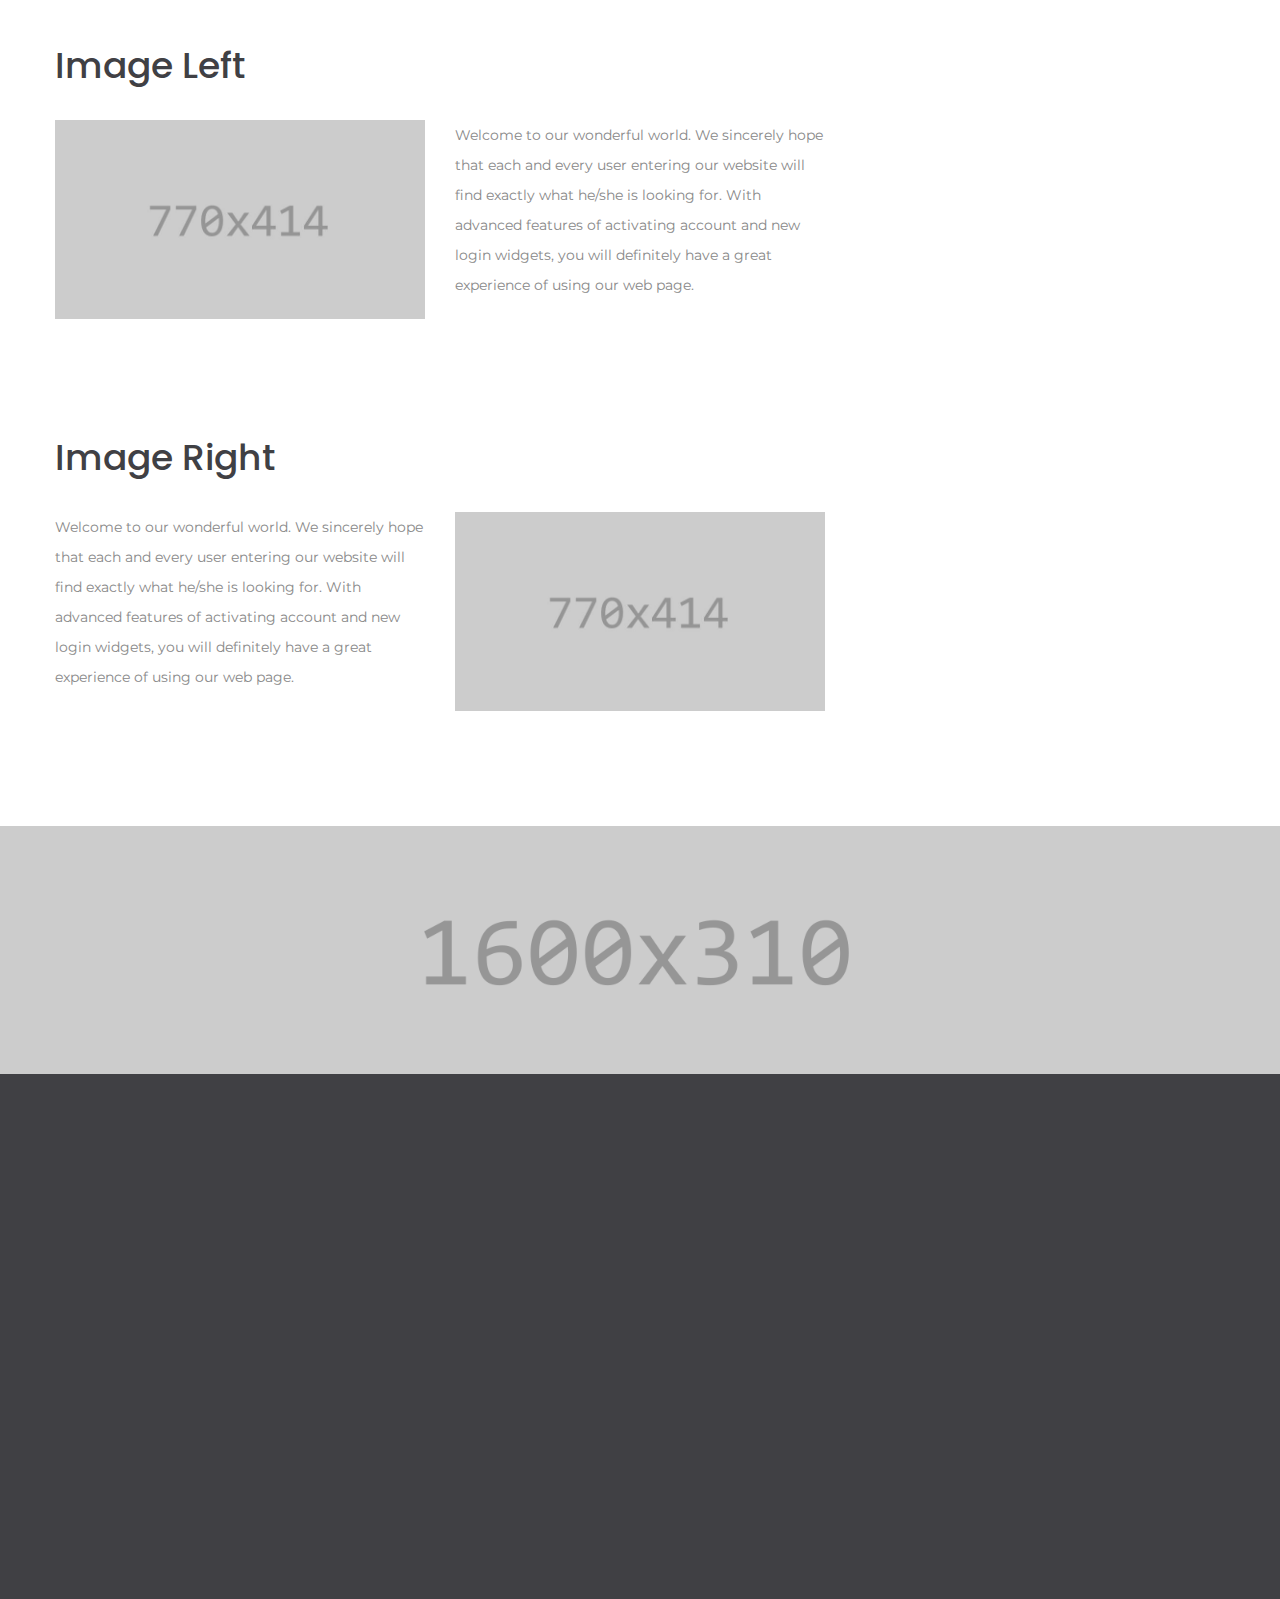
<file: typography.html>
<!DOCTYPE html>
<html class="wide wow-animation" lang="en">
  <head>
    <title>Typography</title>
    <meta charset="utf-8">
    <meta name="viewport" content="width=device-width, height=device-height, initial-scale=1.0">
    <meta http-equiv="X-UA-Compatible" content="IE=edge">
    <link rel="icon" href="images/favicon.ico" type="image/x-icon">
    <link rel="stylesheet" type="text/css" href="//fonts.googleapis.com/css?family=Montserrat:300,400,700%7CPoppins:300,400,500,700,900">
    <link rel="stylesheet" href="css/bootstrap.css">
    <link rel="stylesheet" href="css/fonts.css">
    <link rel="stylesheet" href="css/style.css">
    <style>.ie-panel{display: none;background: #212121;padding: 10px 0;box-shadow: 3px 3px 5px 0 rgba(0,0,0,.3);clear: both;text-align:center;position: relative;z-index: 1;} html.ie-10 .ie-panel, html.lt-ie-10 .ie-panel {display: block;}</style>
  </head>
  <body>
    <div class="ie-panel"><a href="http://windows.microsoft.com/en-US/internet-explorer/"><img src="images/ie8-panel/warning_bar_0000_us.jpg" height="42" width="820" alt="You are using an outdated browser. For a faster, safer browsing experience, upgrade for free today."></a></div>
    <div class="preloader">
      <div class="preloader-body">
        <div class="cssload-container">
          <div class="cssload-speeding-wheel"></div>
        </div>
        <p>Loading...</p>
      </div>
    </div><a class="section section-banner d-none d-xl-block" href="https://www.templatemonster.com/intense-multipurpose-html-template.html" target="_blank" style="background-image: url(images/background-02-1920x60.jpg); background-image: -webkit-image-set( url(images/background-02-1920x60.jpg) 1x, url(images/background-02-3840x120.jpg) 2x )"><img src="images/foreground-02-1600x60.png" srcset="images/foreground-02-1600x60.png 1x, images/foreground-02-3200x120.png 2x" alt="" width="1600" height="310"></a>
    <div class="page">
      <header class="section page-header">
        <!--RD Navbar-->
        <div class="rd-navbar-wrap">
          <nav class="rd-navbar rd-navbar-classic" data-layout="rd-navbar-fixed" data-sm-layout="rd-navbar-fixed" data-md-layout="rd-navbar-fixed" data-md-device-layout="rd-navbar-fixed" data-lg-layout="rd-navbar-static" data-lg-device-layout="rd-navbar-static" data-xl-layout="rd-navbar-static" data-xl-device-layout="rd-navbar-static" data-lg-stick-up-offset="46px" data-xl-stick-up-offset="46px" data-xxl-stick-up-offset="46px" data-lg-stick-up="true" data-xl-stick-up="true" data-xxl-stick-up="true">
            <div class="rd-navbar-collapse-toggle rd-navbar-fixed-element-1" data-rd-navbar-toggle=".rd-navbar-collapse"><span></span></div>
            <div class="rd-navbar-aside-outer rd-navbar-collapse bg-gray-dark">
              <div class="rd-navbar-aside">
                <ul class="list-inline navbar-contact-list">
                  <li>
                    <div class="unit unit-spacing-xs align-items-center">
                      <div class="unit-left"><span class="icon text-middle fa-phone"></span></div>
                      <div class="unit-body"><a href="tel:#">+1 800 123 45 67</a></div>
                    </div>
                  </li>
                  <li>
                    <div class="unit unit-spacing-xs align-items-center">
                      <div class="unit-left"><span class="icon text-middle fa-envelope"></span></div>
                      <div class="unit-body"><a href="mailto:#">info@demolink.org</a></div>
                    </div>
                  </li>
                  <li>
                    <div class="unit unit-spacing-xs align-items-center">
                      <div class="unit-left"><span class="icon text-middle fa-map-marker"></span></div>
                      <div class="unit-body"><a href="#">2164 Wall St. New York, NY 10122</a></div>
                    </div>
                  </li>
                </ul>
                <ul class="social-links">
                  <li><a class="icon icon-sm icon-circle icon-circle-md icon-bg-white fa-linkedin" href="#"></a></li>
                  <li><a class="icon icon-sm icon-circle icon-circle-md icon-bg-white fa-twitter" href="#"></a></li>
                  <li><a class="icon icon-sm icon-circle icon-circle-md icon-bg-white fa-facebook" href="#"></a></li>
                  <li><a class="icon icon-sm icon-circle icon-circle-md icon-bg-white fa-instagram" href="#"></a></li>
                </ul>
              </div>
            </div>
            <div class="rd-navbar-main-outer">
              <div class="rd-navbar-main">
                <!--RD Navbar Panel-->
                <div class="rd-navbar-panel">
                  <!--RD Navbar Toggle-->
                  <button class="rd-navbar-toggle" data-rd-navbar-toggle=".rd-navbar-nav-wrap"><span></span></button>
                  <!--RD Navbar Brand-->
                  <div class="rd-navbar-brand">
                    <!--Brand--><a class="brand" href="index.html"><img class="brand-logo-dark" src="images/logo-default-200x34.png" alt="" width="100" height="17"/><img class="brand-logo-light" src="images/logo-inverse-200x34.png" alt="" width="100" height="17"/></a>
                  </div>
                </div>
                <div class="rd-navbar-main-element">
                  <div class="rd-navbar-nav-wrap">
                    <ul class="rd-navbar-nav">
                      <li class="rd-nav-item"><a class="rd-nav-link" href="index.html">Home</a>
                      </li>
                      <li class="rd-nav-item"><a class="rd-nav-link" href="about.html">About</a>
                      </li>
                      <li class="rd-nav-item active"><a class="rd-nav-link" href="typography.html">Typography</a>
                      </li>
                      <li class="rd-nav-item"><a class="rd-nav-link" href="contacts.html">Contacts</a>
                      </li>
                    </ul>
                  </div>
                </div>
              </div>
            </div>
          </nav>
        </div>
      </header>
      <section class="section section-intro context-dark">
        <div class="intro-bg" style="background: url(images/intro-bg-2.jpg) no-repeat;background-size:cover;background-position: top center;"></div>
        <div class="container">
          <div class="row justify-content-center">
            <div class="col-xl-8 text-center">
              <h1 class="font-weight-bold wow fadeInLeft">Typography</h1>
              <p class="intro-description wow fadeInRight">Lots of Customization Options</p>
            </div>
          </div>
        </div>
      </section>
      <!--Base typography -->
      <section class="section section-lg bg-default">
        <div class="container">
          <div class="row row-50 flex-lg-row-reverse">
            <div class="col-xl-4">
              <ul class="list-md">
                <li>
                  <h1>H1 Heading</h1>
                </li>
                <li>
                  <h2>H2 Heading </h2>
                </li>
                <li>
                  <h3>H3 Heading   </h3>
                </li>
                <li>
                  <h4>H4 Heading </h4>
                </li>
                <li>
                  <h5>H5 Heading</h5>
                </li>
                <li>
                  <h6>H6 Heading </h6>
                </li>
              </ul>
            </div>
            <div class="col-xl-8">
              <ul class="list-xl">
                <li>
                  <h1>H1 Heading</h1>
                  <p>Welcome to our wonderful world. We sincerely hope that each and every user entering our website will find exactly what he/she is looking for. With advanced features of activating account and new login widgets, you will definitely have a great experience of using our web page.</p>
                </li>
                <li>
                  <h2>H2 Heading</h2>
                  <p>Welcome to our wonderful world. We sincerely hope that each and every user entering our website will find exactly what he/she is looking for. With advanced features of activating account and new login widgets, you will definitely have a great experience of using our web page.</p>
                </li>
                <li>
                  <h3>H3 Heading</h3>
                  <p>Welcome to our wonderful world. We sincerely hope that each and every user entering our website will find exactly what he/she is looking for. With advanced features of activating account and new login widgets, you will definitely have a great experience of using our web page.</p>
                </li>
                <li>
                  <h4>H4 Heading</h4>
                  <p>Welcome to our wonderful world. We sincerely hope that each and every user entering our website will find exactly what he/she is looking for. With advanced features of activating account and new login widgets, you will definitely have a great experience of using our web page.</p>
                </li>
                <li>
                  <h5>H5 Heading</h5>
                  <p>Welcome to our wonderful world. We sincerely hope that each and every user entering our website will find exactly what he/she is looking for. With advanced features of activating account and new login widgets, you will definitely have a great experience of using our web page.</p>
                </li>
                <li>
                  <h6>H6 Heading</h6>
                  <p>Welcome to our wonderful world. We sincerely hope that each and every user entering our website will find exactly what he/she is looking for. With advanced features of activating account and new login widgets, you will definitely have a great experience of using our web page.</p>
                </li>
              </ul>
            </div>
          </div>
        </div>
      </section>
      <!--Blockquote-->
      <section class="section section-lg bg-default">
        <div class="container">
          <div class="row row-50">
            <div class="col-lg-10 col-xl-8">
              <h3>Blockquote</h3>
              <!--Quote Primary-->
              <article class="quote-primary">
                <div class="quote-primary-body">
                  <svg class="quote-primary-mark" version="1.1" xmlns="http://www.w3.org/2000/svg" x="0px" y="0px" width="21px" height="15px" viewbox="0 0 21 15" overflow="scroll" xml:space="preserve" preserveAspectRatio="none">
                    <path d="M9.597,10.412c0,1.306-0.473,2.399-1.418,3.277c-0.944,0.876-2.06,1.316-3.349,1.316 c-1.287,0-2.414-0.44-3.382-1.316C0.482,12.811,0,11.758,0,10.535c0-1.226,0.58-2.716,1.739-4.473L5.603,0H9.34L6.956,6.37 C8.716,7.145,9.597,8.493,9.597,10.412z M20.987,10.412c0,1.306-0.473,2.399-1.418,3.277c-0.944,0.876-2.06,1.316-3.35,1.316 c-1.288,0-2.415-0.44-3.381-1.316c-0.966-0.879-1.45-1.931-1.45-3.154c0-1.226,0.582-2.716,1.74-4.473L16.994,0h3.734l-2.382,6.37 C20.106,7.145,20.987,8.493,20.987,10.412z"></path>
                  </svg>
                  <div class="quote-primary-text">
                    <p class="q">Welcome to our wonderful world. We sincerely hope that each and every user entering our website will find exactly what he/she is looking for. With advanced features of activating account and new login widgets, you will definitely have a great experience of using our web page.</p>
                  </div>
                </div>
                <div class="quote-primary-footer">
                  <p class="heading-5 quote-primary-cite">Dennis Williams</p>
                </div>
              </article>
            </div>
          </div>
        </div>
      </section>
      <!--HTML Text Elements-->
      <section class="section section-lg bg-default">
        <div class="container">
          <div class="row">
            <div class="col-lg-10 col-xl-8">
              <h3>HTML Text Elements</h3>
              <p class="text-block"><span class="text-bold">Bold text</span>
                <mark>This is a highlighted text</mark><span class="text-strike">This is a strickethrough text</span><span class="text-underline">This is an underlined text.</span><span>Welcome to our wonderful world. We sincerely hope that each and every user entering our website will find exactly what he/she is looking for</span><a class="gray-dark-link" href="#">Link</a><a class="gray-dark-link" href="#">Hover link</a><a class="link-active gray-dark-link" href="#">Press link</a><span>With advanced features of activating account and new login widgets, you will definitely have a great experience of using our web page.</span><span class="tooltip-custom" data-toggle="tooltip" data-placement="top" title="Tooltips">Tooltips</span>
              </p>
            </div>
          </div>
        </div>
      </section>
      <!--Unordered List-->
      <section class="section section-lg bg-default">
        <div class="container">
          <div class="row row-50">
            <div class="col-xl-8">
              <h3>Unordered List</h3>
              <p>We specialize in a variety of services. Our aim is to deliver the top level of customer service based on your requests.</p>
              <ul class="list-marked">
                <li>Consulting</li>
                <li>Customer Service</li>
                <li>Innovation</li>
                <li>Management</li>
                <li>Ethics</li>
              </ul>
              <p>We hope that with our services you will receive the most personalized help in purchasing any kind of products you are looking for.</p>
            </div>
          </div>
        </div>
      </section>
      <!--Ordered List-->
      <section class="section section-lg bg-default">
        <div class="container">
          <div class="row row-50">
            <div class="col-xl-8">
              <h3>Ordered List</h3>
              <p>We specialize in a variety of services. Our aim is to deliver the top level of customer service based on your requests.</p>
              <ol class="list-ordered">
                <li>Consulting</li>
                <li>Customer Service</li>
                <li>Innovation</li>
                <li>Management</li>
                <li>Ethics</li>
              </ol>
              <p>We hope that with our services you will receive the most personalized help in purchasing any kind of products you are looking for.</p>
            </div>
          </div>
        </div>
      </section>
      <!--Icon List-->
      <section class="section section-lg bg-default">
        <div class="container">
          <h3>Icon List</h3>
          <div class="row row-30">
            <div class="cell-xs-10 col-md-6 col-lg-4">
              <article class="box-minimal">
                <div class="box-minimal-icon fa fa-thumbs-up"></div>
                <h4 class="box-minimal-title">Best Service</h4>
                <div class="box-minimal-text">
                  <p>Our mission is to attract and retain customers by providing Best in Class solutions and fostering a profitable, disciplined culture of safety, service, and trust.</p>
                </div>
              </article>
            </div>
            <div class="cell-xs-10 col-md-6 col-lg-4">
              <article class="box-minimal">
                <div class="box-minimal-icon fa fa-group"></div>
                <h4 class="box-minimal-title">Reputation</h4>
                <div class="box-minimal-text">
                  <p>We have established a strong presence in the industry. Our award-winning services earn a reputation for quality and excellence that few can rival.</p>
                </div>
              </article>
            </div>
            <div class="cell-xs-10 col-md-6 col-lg-4">
              <article class="box-minimal">
                <div class="box-minimal-icon fa fa-lock"></div>
                <h4 class="box-minimal-title">Safety & Security</h4>
                <div class="box-minimal-text">
                  <p>Safety for our employees, customers and the community we work with will always remain our primary focus in all the policies, procedures and programs.</p>
                </div>
              </article>
            </div>
          </div>
        </div>
      </section>
      <!--Image Centered-->
      <section class="section section-lg bg-default">
        <div class="container">
          <div class="row">
            <div class="col-lg-10 col-xl-8">
              <h3>Image Centered</h3>
              <figure class="figure-light offset-top-30"><img class="img-centered" src="images/single-service-1-770x414.jpg" alt="" width="770" height="207"/>
                <figcaption>
                  <p>Reliable Services</p>
                </figcaption>
              </figure>
              <p>Welcome to our wonderful world. We sincerely hope that each and every user entering our website will find exactly what he/she is looking for. With advanced features of activating account and new login widgets, you will definitely have a great experience of using our web page.</p>
            </div>
          </div>
        </div>
      </section>
      <!--Image Left-->
      <section class="section section-lg bg-default">
        <div class="container">
          <div class="row">
            <div class="col-lg-10 col-xl-8">
              <h3>Image Left</h3>
              <div class="row row-30">
                <div class="col-md-6"><img src="images/single-service-1-770x414.jpg" alt="" width="770" height="207"/>
                </div>
                <div class="col-md-6">
                  <p>Welcome to our wonderful world. We sincerely hope that each and every user entering our website will find exactly what he/she is looking for. With advanced features of activating account and new login widgets, you will definitely have a great experience of using our web page.</p>
                </div>
              </div>
            </div>
          </div>
        </div>
      </section>
      <!--Image Right-->
      <section class="section section-lg bg-default">
        <div class="container">
          <div class="row">
            <div class="col-lg-10 col-xl-8">
              <h3>Image Right</h3>
              <div class="row row-30 flex-md-row-reverse">
                <div class="col-md-6"><img src="images/single-service-1-770x414.jpg" alt="" width="770" height="207"/>
                </div>
                <div class="col-md-6">
                  <p>Welcome to our wonderful world. We sincerely hope that each and every user entering our website will find exactly what he/she is looking for. With advanced features of activating account and new login widgets, you will definitely have a great experience of using our web page.</p>
                </div>
              </div>
            </div>
          </div>
        </div>
      </section><a class="section section-banner" href="https://www.templatemonster.com/intense-multipurpose-html-template.html" target="_blank" style="background-image: url(images/background-01-1920x310.jpg); background-image: -webkit-image-set( url(images/background-01-1920x310.jpg) 1x, url(images/background-01-3840x620.jpg) 2x )"><img src="images/foreground-01-1600x310.png" srcset="images/foreground-01-1600x310.png 1x, images/foreground-01-3200x620.png 2x" alt="" width="1600" height="310"></a>
      <footer class="section footer-classic section-sm">
        <div class="container">
          <div class="row row-30">
            <div class="col-lg-3 wow fadeInLeft">
              <!--Brand--><a class="brand" href="index.html"><img class="brand-logo-dark" src="images/logo-default-200x34.png" alt="" width="100" height="17"/><img class="brand-logo-light" src="images/logo-inverse-200x34.png" alt="" width="100" height="17"/></a>
              <p class="footer-classic-description offset-top-0 offset-right-25">СonsultBiz provides a full range of business consulting & advisory services to small, medium, and international companies worldwide. We use innovations and experience to drive your success.</p>
            </div>
            <div class="col-lg-3 col-sm-8 wow fadeInUp">
              <P class="footer-classic-title">contact info</P>
              <div class="d-block offset-top-0">2164 Wall St, New York<span class="d-lg-block">NY 10122, USA</span></div><a class="d-inline-block accent-link" href="mailto:#">info@demolink.org</a><a class="d-inline-block" href="tel:#">+1 800 123 45 67</a>
              <ul>
                <li>Mon-Thu:<span class="d-inline-block offset-left-10 text-white">9:30 AM - 9:00 PM</span></li>
                <li>Fri:<span class="d-inline-block offset-left-10 text-white">10:00 AM - 9:00 PM</span></li>
                <li>Sat:<span class="d-inline-block offset-left-10 text-white">10:00 AM - 3:00 PM</span></li>
              </ul>
            </div>
            <div class="col-lg-2 col-sm-4 wow fadeInUp" data-wow-delay=".3s">
              <P class="footer-classic-title">Quick Links</P>
              <ul class="footer-classic-nav-list">
                <li><a href="index.html">Home</a></li>
                <li><a href="about.html">About us</a></li>
                <li><a href="#">Services</a></li>
                <li><a href="#">Blog</a></li>
                <li><a href="contacts.html">Contacts</a></li>
              </ul>
            </div>
            <div class="col-lg-4 wow fadeInLeft" data-wow-delay=".2s">
              <P class="footer-classic-title">newsletter</P>
              <form class="rd-mailform text-left footer-classic-subscribe-form" data-form-output="form-output-global" data-form-type="contact" method="post" action="bat/rd-mailform.php">
                <div class="form-wrap">
                  <label class="form-label" for="subscribe-email">Your Email Address</label>
                  <input class="form-input" id="subscribe-email" type="email" name="email" data-constraints="@Email @Required">
                </div>
                <div class="form-button group-sm text-center text-lg-left">
                  <button class="button button-primary button-circle" type="submit">sign up</button>
                </div>
              </form>
              <p>Be the first to find out about our latest news, updates, and special offers.</p>
            </div>
          </div>
        </div>
        <div class="container wow fadeInUp" data-wow-delay=".4s">
          <div class="footer-classic-aside">
            <p class="rights"><span>&copy;&nbsp;</span><span class="copyright-year"></span>. All Rights Reserved. Design by <a href="https://www.templatemonster.com">TemplateMonster</a></p>
            <ul class="social-links">
              <li><a class="fa fa-linkedin" href="#"></a></li>
              <li><a class="fa fa fa-twitter" href="#"></a></li>
              <li><a class="fa fa-facebook" href="#"></a></li>
              <li><a class="fa fa-instagram" href="#"></a></li>
            </ul>
          </div>
        </div>
      </footer>
    </div>
    <div class="snackbars" id="form-output-global"></div>
    <script src="js/core.min.js"></script>
    <script src="js/script.js"></script>
  </body>
</html>
</file>
<file: css/style.css>
@charset "UTF-8";
/*
* Trunk version 2.0.1
*/
/*
* Contexts
*/
.context-dark, .bg-gray-700, .bg-gray-primary, .bg-gray, .bg-gray-primary-light, .bg-primary,
.context-dark h1,
.bg-gray-700 h1,
.bg-gray-primary h1,
.bg-gray h1,
.bg-gray-primary-light h1,
.bg-primary h1, .context-dark h2, .bg-gray-700 h2, .bg-gray-primary h2, .bg-gray h2, .bg-gray-primary-light h2, .bg-primary h2, .context-dark h3, .bg-gray-700 h3, .bg-gray-primary h3, .bg-gray h3, .bg-gray-primary-light h3, .bg-primary h3, .context-dark h4, .bg-gray-700 h4, .bg-gray-primary h4, .bg-gray h4, .bg-gray-primary-light h4, .bg-primary h4, .context-dark h5, .bg-gray-700 h5, .bg-gray-primary h5, .bg-gray h5, .bg-gray-primary-light h5, .bg-primary h5, .context-dark h6, .bg-gray-700 h6, .bg-gray-primary h6, .bg-gray h6, .bg-gray-primary-light h6, .bg-primary h6, .context-dark [class^='heading-'], .bg-gray-700 [class^='heading-'], .bg-gray-primary [class^='heading-'], .bg-gray [class^='heading-'], .bg-gray-primary-light [class^='heading-'], .bg-primary [class^='heading-'] {
	color: #ffffff;
}

a:focus,
button:focus {
	outline: none !important;
}

button::-moz-focus-inner {
	border: 0;
}

*:focus {
	outline: none;
}

blockquote {
	padding: 0;
	margin: 0;
}

input,
button,
select,
textarea {
	outline: none;
}

label {
	margin-bottom: 0;
}

p {
	margin: 0;
}

ul,
ol {
	list-style: none;
	padding: 0;
	margin: 0;
}

ul li,
ol li {
	display: block;
	list-style: none;
}

dl {
	margin: 0;
}

dt,
dd {
	line-height: inherit;
}

dt {
	font-weight: inherit;
}

dd {
	margin-bottom: 0;
}

cite {
	font-style: normal;
}

form {
	margin-bottom: 0;
}

blockquote {
	padding-left: 0;
	border-left: 0;
}

address {
	margin-top: 0;
	margin-bottom: 0;
}

figure {
	margin-bottom: 0;
}

html p a:hover {
	text-decoration: none;
}

/*
* Typography
*/
body {
	font-family: "Montserrat", serif;
	font-size: 14px;
	line-height: 2.14286;
	font-weight: 400;
	color: #888888;
	background-color: #ffffff;
	-webkit-text-size-adjust: none;
	-webkit-font-smoothing: subpixel-antialiased;
}

h1, h2, h3, h4, h5, h6, [class^='heading-'] {
	margin-top: 0;
	margin-bottom: 0;
	font-weight: 500;
	color: #404044;
}

h1 a, h2 a, h3 a, h4 a, h5 a, h6 a, [class^='heading-'] a {
	color: inherit;
}

h1 a:hover, h2 a:hover, h3 a:hover, h4 a:hover, h5 a:hover, h6 a:hover, [class^='heading-'] a:hover {
	color: #505cfd;
}

h2 .text-big {
	font-size: 4em;
	line-height: .8;
}

h2 .text-biggest {
	font-size: 5em;
}

h2 + p {
	margin-top: 35px;
}

h1,
.heading-1 {
	font-size: 32px;
	line-height: 1.5;
}

@media (min-width: 1200px) {
	h1 .prefix-text,
	.heading-1 .prefix-text {
		font-size: 48px;
	}
}

h1 .big,
.heading-1 .big {
	font-size: 1.8em;
	line-height: 1em;
	text-shadow: 0px 0px 10px rgba(0, 0, 0, 0.35);
}

@media (min-width: 576px) {
	h1 .big,
	.heading-1 .big {
		font-size: 2em;
	}
}

h1 .biggest,
.heading-1 .biggest {
	font-size: 1.8em;
	line-height: 1em;
	letter-spacing: -.02em;
	text-shadow: 0px 0px 10px rgba(0, 0, 0, 0.35);
}

@media (min-width: 576px) {
	h1 .biggest,
	.heading-1 .biggest {
		font-size: 2.5em;
	}
}

@media (min-width: 1200px) {
	h1,
	.heading-1 {
		font-size: 60px;
		line-height: 1.36667;
	}
}

h2,
.heading-2 {
	font-size: 28px;
	line-height: 1.5;
}

@media (min-width: 1200px) {
	h2,
	.heading-2 {
		font-size: 48px;
		line-height: 1.35em;
	}
}

h3,
.heading-3 {
	font-size: 24px;
	line-height: 1.5;
}

@media (min-width: 1200px) {
	h3,
	.heading-3 {
		font-size: 36px;
		line-height: 1.33333;
	}
}

h4,
.heading-4 {
	font-size: 22px;
	line-height: 1.5;
}

@media (min-width: 1200px) {
	h4,
	.heading-4 {
		font-size: 24px;
		line-height: 1.25;
	}
}

h5,
.heading-5 {
	font-size: 20px;
	line-height: 1.5;
}

@media (min-width: 1200px) {
	h5,
	.heading-5 {
		font-size: 18px;
		line-height: 1.44444;
	}
}

h6,
.heading-6 {
	font-size: 18px;
	line-height: 1.5;
}

@media (min-width: 1200px) {
	h6,
	.heading-6 {
		font-size: 16px;
		line-height: 1.5;
	}
}

small,
.small {
	display: block;
	font-size: 12px;
	line-height: 1.5;
}

mark,
.mark {
	padding: 3px 5px;
	color: #ffffff;
	background: #505cfd;
}

.lead {
	font-size: 24px;
	line-height: 34px;
	font-weight: 300;
}

code {
	padding: 3px 5px;
	border-radius: 0.2rem;
	font-size: 90%;
	color: #111111;
	background: #edeff4;
}

p [data-toggle='tooltip'] {
	padding-left: .25em;
	padding-right: .25em;
	color: #505cfd;
}

p [style*='max-width'] {
	display: inline-block;
}

::selection {
	background: #cccccc;
	color: #ffffff;
}

::-moz-selection {
	background: #cccccc;
	color: #ffffff;
}

.banner img {
	width: 100%;
}

.banner-top {
	display: none;
}

@media (min-width: 1200px) {
	.banner-top {
		display: block;
	}
}

/*
* Brand
*/
.brand {
	display: inline-block;
}

.brand .brand-logo-light {
	display: none;
}

.brand .brand-logo-dark {
	display: block;
}

/*
* Links
*/
a {
	transition: all 0.3s ease-in-out;
}

a, a:focus, a:active, a:hover {
	text-decoration: none;
}

a, a:focus, a:active {
	color: #aab2b9;
}

a:hover {
	color: #ffffff;
}

a[href*='tel'], a[href*='mailto'] {
	white-space: nowrap;
}

.link-hover {
	color: #808c96;
}

.link-press {
	color: #808c96;
}

.privacy-link:hover {
	color: #505cfd;
}

* + .privacy-link {
	margin-top: 25px;
}

.accent-link {
	color: #ffffff;
}

.accent-link:hover {
	color: #505cfd;
}

.underline-link {
	color: #ffffff;
}

.underline-link:hover {
	color: #ffffff;
	text-decoration: underline;
}

.primary-link {
	color: #505cfd;
}

.primary-link:hover {
	color: #39393e;
}

.gray-dark-link:hover {
	text-decoration: underline;
	color: #404044;
}

.secondary-link:hover {
	color: #505cfd;
	text-decoration: underline;
}

/*
* Blocks
*/
.block-center, .block-sm, .block-320, .block-lg {
	margin-left: auto;
	margin-right: auto;
}

@media (min-width: 992px) {
	.block-sm {
		max-width: 430px;
	}
}

.block-675 {
	max-width: 675px;
	margin-left: auto;
	margin-right: auto;
	width: 100%;
}

.block-320 {
	max-width: 320px;
	width: 100%;
}

.block-lg {
	max-width: 768px;
}

.block-center {
	padding: 10px;
}

.block-center:hover .block-center-header {
	background-color: #505cfd;
}

.block-center-title {
	background-color: #ffffff;
}

@media (max-width: 1599.98px) {
	.block-center {
		padding: 20px;
	}
	.block-center:hover .block-center-header {
		background-color: #ffffff;
	}
	.block-center-header {
		background-color: #505cfd;
	}
}

.block-decorate-img img {
	box-shadow: 1px 5px 27px 0px rgba(0, 0, 0, 0.09);
}

/*
* Boxes
*/
.box-minimal {
	text-align: center;
}

.box-minimal .box-minimal-icon {
	font-size: 50px;
	line-height: 50px;
	color: #505cfd;
}

.box-minimal-divider {
	width: 36px;
	height: 4px;
	margin-left: auto;
	margin-right: auto;
	background: #505cfd;
}

.box-minimal-text {
	width: 100%;
	max-width: 320px;
	margin-left: auto;
	margin-right: auto;
}

* + .box-minimal {
	margin-top: 30px;
}

* + .box-minimal-title {
	margin-top: 10px;
}

* + .box-minimal-divider {
	margin-top: 20px;
}

* + .box-minimal-text {
	margin-top: 15px;
}

.context-dark .box-minimal p, .bg-gray-700 .box-minimal p, .bg-gray-primary .box-minimal p, .bg-gray .box-minimal p, .bg-gray-primary-light .box-minimal p, .bg-primary .box-minimal p {
	color: #888888;
}

.box-counter {
	position: relative;
	text-align: center;
	color: #2c343b;
}

.box-counter-title {
	display: inline-block;
	font-family: "Poppins", sans-serif;
	font-size: 16px;
	line-height: 1.3;
	letter-spacing: -.025em;
}

.box-counter-main {
	font-family: "Poppins", sans-serif;
	font-size: 45px;
	font-weight: 400;
	line-height: 1.2;
}

.box-counter-main > * {
	display: inline;
	font: inherit;
}

.box-counter-main .small {
	font-size: 28px;
}

.box-counter-main .small_top {
	position: relative;
	top: .2em;
	vertical-align: top;
}

.box-counter-divider {
	font-size: 0;
	line-height: 0;
}

.box-counter-divider::after {
	content: '';
	display: inline-block;
	width: 80px;
	height: 2px;
	background: #505cfd;
}

* + .box-counter-title {
	margin-top: 10px;
}

* + .box-counter-main {
	margin-top: 20px;
}

* + .box-counter-divider {
	margin-top: 10px;
}

@media (min-width: 768px) {
	.box-counter-title {
		font-size: 18px;
	}
}

@media (min-width: 1200px) {
	.box-counter-main {
		font-size: 60px;
	}
	.box-counter-main .small {
		font-size: 36px;
	}
	* + .box-counter-main {
		margin-top: 30px;
	}
	* + .box-counter-divider {
		margin-top: 15px;
	}
	* + .box-counter-title {
		margin-top: 18px;
	}
}

.bg-primary .box-counter {
	color: #ffffff;
}

.bg-primary .box-counter-divider::after {
	background: #ffffff;
}

.main-decorated-box {
	position: relative;
}

.main-decorated-box .decorated-subtitle {
	font-family: "Playfair Display", serif;
	line-height: 1.5;
	font-size: 20px;
	position: relative;
	padding: 8px 0px 10px 0px;
	letter-spacing: .03em;
}

@media (min-width: 1200px) {
	.main-decorated-box .decorated-subtitle {
		font-size: 30px;
		padding: 8px 10px 10px 38px;
	}
	.main-decorated-box .decorated-subtitle:before {
		content: '';
		display: block;
		width: 157px;
		background-color: #ffffff;
		height: 3px;
		position: absolute;
		top: 56%;
		left: -167px;
		transform: translateY(-50%);
	}
}

.main-decorated-box > * {
	position: relative;
}

.main-decorated-box:before {
	content: '';
	position: absolute;
	background: url("../images/decor-image-1-576x538.svg") no-repeat center center;
	background-size: contain;
	width: 100%;
	height: 100%;
}

@media (min-width: 1200px) {
	.main-decorated-box:before {
		display: block;
		width: 576px;
		height: 538px;
		right: -32%;
		top: -25%;
	}
}

.box-default {
	position: relative;
	padding: 10px 0 0 55px;
	font-family: "Poppins", sans-serif;
}

@media (min-width: 1200px) {
	.box-default:hover .box-default-icon {
		top: 50%;
		transition: all linear .35s;
		transform: translateY(-50%);
	}
}

.box-default-title {
	color: #404044;
	font-weight: 400;
	text-transform: uppercase;
	letter-spacing: .16em;
}

.box-default-description {
	font-family: "Montserrat", serif;
}

.box-default-icon {
	line-height: 1;
	position: absolute;
	display: block;
	left: 0;
	top: 0;
	transition: all linear .35s;
}

.image-left-side {
	max-width: 80%;
	margin: 40px auto 0 auto;
}

@media (min-width: 992px) {
	.image-left-side {
		left: calc(50% + 150px);
		position: absolute;
		top: 0;
		height: 75%;
		right: 0;
		padding-top: 30px;
	}
}

@media (min-width: 1200px) {
	.image-left-side {
		left: calc(50% + 260px);
	}
}

.image-left-side img {
	width: 100%;
	height: 100%;
	object-fit: cover;
	box-shadow: 0px 0px 31px 5px rgba(0, 0, 0, 0.1);
}

.pricing-box {
	padding: 60px 55px 70px 55px;
	text-align: center;
}

.pricing-box hr {
	margin-top: 25px;
	display: block;
	border-top: 1px solid rgba(255, 255, 255, 0.1);
}

.pricing-box-tittle {
	letter-spacing: .16em;
	text-transform: uppercase;
	font-weight: 400;
	line-height: 1;
}

.pricing-box-inner {
	display: flex;
	justify-content: center;
	align-items: flex-start;
	font-family: "Poppins", sans-serif;
	font-weight: 700;
	margin-top: 20px;
}

.pricing-box-symbol {
	font-size: 30px;
	margin-right: 5px;
	line-height: 1;
}

.pricing-box-price {
	font-size: 60px;
	line-height: 1;
}

.pricing-box-label {
	background-color: #48484c;
	width: 116px;
	margin: 10px auto 0  auto;
	border-radius: 20px;
	font-size: 12px;
	padding: 3px 0;
	letter-spacing: .15em;
	font-weight: 400;
}

.pricing-box-label + p {
	margin-top: 25px;
}

.pricing-box .button {
	font-weight: 700;
}

.pricing-box {
	position: relative;
}

.pricing-box > * {
	position: relative;
	z-index: 2;
	color: #ffffff;
}

.pricing-box:before {
	content: '';
	position: absolute;
	width: 100%;
	height: 100%;
	opacity: 0;
	border: 2px solid rgba(255, 255, 255, 0.4);
	transition: all ease .35s;
	top: 50%;
	left: 50%;
	transform: translate(-50%, -50%);
	z-index: 1;
}

.pricing-box:hover:before {
	width: 95%;
	height: 95%;
	opacity: 1;
	transition: all ease .35s;
}

.team-classic-wrap:hover .team-classic-img img {
	transform: scale(1.1);
	transition: all ease .35s;
}

.team-classic-wrap hr {
	border-top-color: #ececec;
	width: 100%;
}

.team-classic-wrap .social-links a:hover {
	color: #505cfd;
}

.team-classic-img {
	overflow: hidden;
	transition: all ease .35s;
	box-shadow: 0px 0px 31px 5px rgba(0, 0, 0, 0.1);
}

.team-classic-img img {
	width: 100%;
	height: 100%;
	object-fit: cover;
	transition: all ease .35s;
}

.team-classic-img + * {
	margin-top: 15px;
}

@media (min-width: 1200px) {
	.team-classic-img + * {
		margin-top: 40px;
	}
}

.service-box {
	transition: all linear .35s;
	display: flex;
	flex-direction: column;
	align-items: flex-start;
	padding: 50px;
	box-shadow: 0px 0px 31px 5px rgba(0, 0, 0, 0.1);
}

.service-box:hover {
	transition: all linear .35s;
	margin-top: -20px;
}

.service-box:hover .icon-lg {
	transform: translateX(50%);
	transition: all linear .35s;
}

@media (min-width: 1200px) {
	.service-box .icon-lg {
		font-size: 50px;
		align-self: flex-start;
		transition: all linear .35s;
		transform: none;
	}
}

.service-box-link {
	font-family: "Poppins", sans-serif;
	font-weight: 700;
	position: relative;
	display: inline-block;
	padding-left: 55px;
}

.service-box-link:hover.devider-left:after {
	width: 32px;
	left: 0;
	background-color: #39393e;
	transition: all ease .35s;
}

.service-box-link.devider-left:after {
	width: 32px;
	left: 0;
	transition: all ease .35s;
}

.service-box-title {
	text-transform: uppercase;
	letter-spacing: 0.22em;
	font-family: "Poppins", sans-serif;
	color: #404044;
	font-weight: 400;
}

.service-box-title + p {
	margin-top: 5px;
}

.ie-11 .service-box-title + p {
	width: 100%;
}

.sidebar-cta-box {
	width: 100%;
	padding: 30px 15px 40px 15px;
	background-color: #505cfd;
	color: #ffffff;
	text-align: center;
	display: flex;
	flex-direction: column;
	justify-content: center;
}

.ie-11 .sidebar-cta-box {
	width: 100%;
}

@media (min-width: 576px) {
	.sidebar-cta-box {
		padding: 30px 50px 40px 50px;
	}
}

.sidebar-cta-box span {
	line-height: 1.2;
	text-transform: capitalize;
}

.post-minimal .post-minimal__media {
	display: block;
	overflow: hidden;
}

.post-minimal .post-minimal__media img {
	transition: all ease .35s;
}

.post-minimal .post-minimal__media:hover img {
	transform: scale(1.1);
	transition: all ease .35s;
}

/*
* Element groups
*/
html .group {
	margin-bottom: -20px;
	margin-left: -15px;
}

html .group:empty {
	margin-bottom: 0;
	margin-left: 0;
}

html .group > * {
	display: inline-block;
	margin-top: 0;
	margin-bottom: 20px;
	margin-left: 15px;
}

html .group-sm {
	margin-bottom: -10px;
	margin-left: 0px;
}

html .group-sm:empty {
	margin-bottom: 0;
	margin-left: 0;
}

html .group-sm > * {
	display: inline-block;
	margin-top: 0;
	margin-bottom: 10px;
	margin-left: 0px;
}

@media (min-width: 576px) {
	html .group-sm {
		margin-bottom: -10px;
		margin-left: -10px;
	}
	html .group-sm:empty {
		margin-bottom: 0;
		margin-left: 0;
	}
	html .group-sm > * {
		display: inline-block;
		margin-top: 0;
		margin-bottom: 10px;
		margin-left: 10px;
	}
}

html .group-xl {
	margin-bottom: -20px;
	margin-left: -30px;
}

html .group-xl:empty {
	margin-bottom: 0;
	margin-left: 0;
}

html .group-xl > * {
	display: inline-block;
	margin-top: 0;
	margin-bottom: 20px;
	margin-left: 30px;
}

@media (min-width: 992px) {
	html .group-xl {
		margin-bottom: -20px;
		margin-left: -45px;
	}
	html .group-xl > * {
		margin-bottom: 20px;
		margin-left: 45px;
	}
}

html .group-middle {
	display: inline-flex;
	align-items: center;
	flex-wrap: wrap;
	justify-content: center;
}

html .group-custom {
	display: flex;
	align-items: center;
	justify-content: center;
	flex-wrap: wrap;
	max-width: 100%;
}

html .group-custom > * {
	flex: 0 1 100%;
	padding-left: 10px;
	padding-right: 10px;
}

@media (min-width: 576px) {
	html .group-custom {
		flex-wrap: nowrap;
	}
	html .group-custom > * {
		flex: 1 1 auto;
	}
}

* + .group-sm {
	margin-top: 30px;
}

* + .group-xl {
	margin-top: 20px;
}

/*
* Responsive units
*/
.unit {
	display: flex;
	flex: 0 1 100%;
	margin-bottom: -30px;
	margin-left: -20px;
}

.unit > * {
	margin-bottom: 30px;
	margin-left: 20px;
}

.unit:empty {
	margin-bottom: 0;
	margin-left: 0;
}

.unit-body {
	flex: 0 1 auto;
}

.unit-left,
.unit-right {
	flex: 0 0 auto;
	max-width: 100%;
}

.unit-spacing-xs {
	margin-bottom: -15px;
	margin-left: -9px;
}

.unit-spacing-xs > * {
	margin-bottom: 15px;
	margin-left: 9px;
}

/*
* Lists
*/
/*
* Vertical list
*/
.list > li + li {
	margin-top: 10px;
}

.list-xs > li + li {
	margin-top: 5px;
}

.list-sm > li + li {
	margin-top: 10px;
}

.list-md > li + li {
	margin-top: 18px;
}

.list-lg > li + li {
	margin-top: 25px;
}

.list-xl > li + li {
	margin-top: 30px;
}

@media (min-width: 768px) {
	.list-xl > li + li {
		margin-top: 60px;
	}
}

/*
* List inline
*/
.list-inline > li {
	display: inline-block;
}

html .list-inline-md {
	transform: translate3d(0, -8px, 0);
	margin-bottom: -8px;
	margin-left: -10px;
	margin-right: -10px;
}

html .list-inline-md > * {
	margin-top: 8px;
	padding-left: 10px;
	padding-right: 10px;
}

@media (min-width: 992px) {
	html .list-inline-md {
		margin-left: -15px;
		margin-right: -15px;
	}
	html .list-inline-md > * {
		padding-left: 15px;
		padding-right: 15px;
	}
}

/*
* List terms
*/
.list-terms dt + dd {
	margin-top: 5px;
}

.list-terms dd + dt {
	margin-top: 25px;
}

* + .list-terms {
	margin-top: 25px;
}

/*
* Index list
*/
.index-list {
	counter-reset: li;
}

.index-list > li .list-index-counter:before {
	content: counter(li, decimal-leading-zero);
	counter-increment: li;
}

/*
* Marked list
*/
.list-marked {
	text-align: left;
}

.list-marked > li {
	position: relative;
	padding-left: 25px;
}

.list-marked > li::before {
	position: absolute;
	display: inline-block;
	left: 0;
	top: 1px;
	min-width: 25px;
	content: '\f105';
	font: 400 14px/24px 'FontAwesome';
	color: #b7b7b7;
}

.list-marked > li + li {
	margin-top: 4px;
}

* + .list-marked {
	margin-top: 15px;
}

p + .list-marked {
	margin-top: 10px;
}

/*
* Ordered List
*/
.list-ordered {
	counter-reset: li;
	text-align: left;
}

.list-ordered > li {
	position: relative;
	padding-left: 25px;
}

.list-ordered > li:before {
	position: absolute;
	content: "0" counter(li, decimal) ".";
	counter-increment: li;
	top: 0;
	left: 0;
	display: inline-block;
	width: 15px;
	color: #b7b7b7;
}

.list-ordered > li + li {
	margin-top: 10px;
}

* + .list-ordered {
	margin-top: 15px;
}

.social-links {
	display: flex;
	margin-left: -25px;
}

.social-links > * {
	margin-left: 25px;
}

.social-links li {
	position: relative;
	text-align: center;
	font-size: 18px;
}

.social-links li:hover a {
	color: #ffffff;
	transition: all ease .35s;
}

.social-links li a {
	color: #818a91;
	transition: all ease .35s;
}

.check-list > li {
	font-family: "Poppins", sans-serif;
	z-index: 2;
	padding-left: 45px;
}

.check-list > li:before {
	font-size: 72px;
	line-height: 1;
	color: #f4f4f4;
	font-weight: 500;
	z-index: -1;
	top: -20px;
}

.check-list > li span {
	text-transform: uppercase;
	display: block;
	color: #404044;
	font-weight: 400;
	letter-spacing: 0.22em;
}

.check-list li + li {
	margin-top: 20px;
}

.schedule-list {
	margin-top: 20px;
	display: flex;
	flex-direction: column;
}

.schedule-list > li + li {
	margin-top: 15px;
}

.schedule-list > li {
	padding-left: 35px;
	position: relative;
}

.schedule-list > li:before {
	font-size: 24px;
	color: #505cfd;
	position: absolute;
	left: 0;
	top: 50%;
	transform: translateY(-50%);
}

.schedule-list > li span {
	display: inline-block;
	margin-left: 7px;
	color: #404044;
	font-size: 16px;
}

/*
* Images
*/
img {
	display: inline-block;
	max-width: 100%;
	height: auto;
}

.img-responsive {
	width: 100%;
}

.img-covered {
	display: block;
	object-fit: cover;
	width: 100%;
}

/*
* Icons
*/
.icon, .icon-lg {
	display: inline-block;
	font-size: 16px;
	line-height: 1;
	color: inherit;
}

.icon::before, .icon-lg::before {
	position: relative;
	display: inline-block;
	font-weight: 400;
	font-style: normal;
	speak: none;
	text-transform: none;
}

.icon-lg {
	font-size: 48px;
	color: #505cfd;
}

.icon-circle {
	border-radius: 50%;
}

/*
* Tables custom
*/
.table-custom {
	width: 100%;
	max-width: 100%;
	text-align: left;
	background: #ffffff;
	border-collapse: collapse;
}

.table-custom th,
.table-custom td {
	color: #2c343b;
	background: #ffffff;
}

.table-custom th {
	vertical-align: top;
	padding: 35px 5px;
	font-size: 14px;
	white-space: nowrap;
	font-weight: 700;
	text-transform: uppercase;
	background: #505cfd;
	color: #ffffff;
}

@media (min-width: 768px) {
	.table-custom th {
		padding: 35px 24px;
	}
}

@media (max-width: 991.98px) {
	.table-custom th {
		padding-top: 20px;
		padding-bottom: 20px;
	}
}

.table-custom td {
	padding: 17px 14px;
}

@media (min-width: 768px) {
	.table-custom td {
		padding: 17px 24px;
	}
}

.table-custom tbody tr:first-child td {
	border-top: 0;
}

.table-custom tr td {
	border-bottom: 1px solid #cccccc;
}

.table-custom tfoot td {
	font-weight: 700;
}

* + .table-custom-responsive {
	margin-top: 30px;
}

@media (min-width: 768px) {
	* + .table-custom-responsive {
		margin-top: 40px;
	}
}

.table-custom.table-custom-primary thead th {
	color: #ffffff;
	background: #505cfd;
	border: 0;
}

.table-custom.table-custom-primary tbody tr:hover td {
	background: #d7d7d7;
}

.table-custom.table-custom-bordered tr td:first-child {
	border-left: 0;
}

.table-custom.table-custom-bordered tr td:last-child {
	border-right: 0;
}

.table-custom.table-custom-bordered td {
	border: 1px solid #cccccc;
}

.table-custom.table-custom-bordered tbody > tr:first-of-type > td {
	border-top: 0;
}

.table-custom.table-custom-striped {
	border-bottom: 1px solid #cccccc;
}

.table-custom.table-custom-striped tbody tr:nth-of-type(odd) td {
	background: transparent;
}

.table-custom.table-custom-striped tbody tr:nth-of-type(even) td {
	background: #505cfd;
	color: #ffffff;
}

.table-custom.table-custom-striped tbody td {
	border: 0;
}

.table-custom.table-custom-striped tfoot td:not(:first-child) {
	border-left: 0;
}

@media (max-width: 991.98px) {
	.table-custom-responsive {
		display: block;
		width: 100%;
		-ms-overflow-style: -ms-autohiding-scrollbar;
	}
	.table-custom-responsive.table-bordered {
		border: 0;
	}
}

@media (max-width: 767.98px) {
	.table-custom-responsive {
		overflow-x: auto;
	}
}

.table-custom-responsive {
	width: 100%;
}

/*
* Dividers
*/
hr {
	margin-top: 0;
	margin-bottom: 0;
	border-top: 1px solid #d7d7d7;
}

.divider {
	font-size: 0;
	line-height: 0;
}

.divider::after {
	content: '';
	display: inline-block;
	width: 60px;
	height: 2px;
	background-color: #505cfd;
}

/*
* Buttons
*/
.button {
	position: relative;
	overflow: hidden;
	display: inline-block;
	padding: 11px 35px;
	font-size: 14px;
	line-height: 1.25;
	border: 1px solid;
	font-family: "Poppins", sans-serif;
	font-weight: 700;
	letter-spacing: 0.23em;
	text-transform: uppercase;
	white-space: nowrap;
	text-overflow: ellipsis;
	text-align: center;
	cursor: pointer;
	vertical-align: middle;
	user-select: none;
	transition: 250ms all ease-in-out;
}

.button-width-210 {
	min-width: 210px;
}

.button-width-190 {
	min-width: 190px;
}

.button-190 {
	min-width: 190px;
	padding: 17px 35px;
}

.button-block {
	display: block;
	width: 100%;
}

.button-default, .button-default:focus {
	color: #cccccc;
	background-color: #2c343b;
	border-color: #2c343b;
}

.button-default:hover, .button-default:active, .button-default.active {
	color: #ffffff;
	background-color: #505cfd;
	border-color: #505cfd;
}

.button-default.button-ujarak::before {
	background: #505cfd;
}

.button-gray-100, .button-gray-100:focus {
	color: #151515;
	background-color: #edeff4;
	border-color: #edeff4;
}

.button-gray-100:hover, .button-gray-100:active, .button-gray-100.active {
	color: #151515;
	background-color: #dde1ea;
	border-color: #dde1ea;
}

.button-gray-100.button-ujarak::before {
	background: #dde1ea;
}

.button-primary, .button-primary:focus {
	color: #ffffff;
	background-color: #505cfd;
	border-color: #505cfd;
}

.button-primary:hover, .button-primary:active, .button-primary.active {
	color: #ffffff;
	background-color: #2c343b;
	border-color: #2c343b;
}

.button-primary.button-ujarak::before {
	background: #2c343b;
}

.single-page .button-primary, .single-page .button-primary:focus {
	color: #ffffff;
	background-color: #505cfd;
	border-color: #505cfd;
}

.single-page .button-primary:hover, .single-page .button-primary:active, .single-page .button-primary.active {
	color: #505cfd;
	background-color: #ffffff;
	border-color: #ffffff;
}

.single-page .button-primary.button-ujarak::before {
	background: #ffffff;
}

.button-default-outline, .button-default-outline:focus {
	color: #ffffff;
	background-color: transparent;
	border-color: #ffffff;
}

.button-default-outline:hover, .button-default-outline:active, .button-default-outline.active {
	color: #505cfd;
	background-color: #ffffff;
	border-color: #ffffff;
}

.button-default-outline.button-ujarak::before {
	background: #ffffff;
}

.icon-button-group .button-default-outline, .icon-button-group .button-default-outline:focus {
	color: #505cfd;
	background-color: transparent;
	border-color: #505cfd;
}

.icon-button-group .button-default-outline:hover, .icon-button-group .button-default-outline:active, .icon-button-group .button-default-outline.active {
	color: #ffffff;
	background-color: #505cfd;
	border-color: #505cfd;
}

.icon-button-group .button-default-outline.button-ujarak::before {
	background: #505cfd;
}

.btn-primary-rounded, .btn-primary-rounded:focus {
	color: #ffffff;
	background-color: #505cfd;
	border-color: #505cfd;
}

.btn-primary-rounded:hover, .btn-primary-rounded:active, .btn-primary-rounded.active {
	color: #ffffff;
	background-color: #2c343b;
	border-color: #2c343b;
}

.btn-primary-rounded.button-ujarak::before {
	background: #2c343b;
}

.btn-rounded-outline, .btn-rounded-outline:focus {
	color: #ffffff;
	background-color: transparent;
	border-color: #ffffff;
}

.btn-rounded-outline:hover, .btn-rounded-outline:active, .btn-rounded-outline.active {
	color: #ffffff;
	background-color: #2c343b;
	border-color: #2c343b;
}

.btn-rounded-outline.button-ujarak::before {
	background: #2c343b;
}

.button-ghost {
	border: 0;
	background-color: transparent;
}

.button-ghost:hover {
	color: #ffffff;
	background: #505cfd;
}

.button-facebook, .button-facebook:focus {
	color: #ffffff;
	background-color: #4d70a8;
	border-color: #4d70a8;
}

.button-facebook:hover, .button-facebook:active, .button-facebook.active {
	color: #ffffff;
	background-color: #456497;
	border-color: #456497;
}

.button-facebook.button-ujarak::before {
	background: #456497;
}

.button-twitter, .button-twitter:focus {
	color: #ffffff;
	background-color: #02bcf3;
	border-color: #02bcf3;
}

.button-twitter:hover, .button-twitter:active, .button-twitter.active {
	color: #ffffff;
	background-color: #02a8da;
	border-color: #02a8da;
}

.button-twitter.button-ujarak::before {
	background: #02a8da;
}

.button-google, .button-google:focus {
	color: #ffffff;
	background-color: #e2411e;
	border-color: #e2411e;
}

.button-google:hover, .button-google:active, .button-google.active {
	color: #ffffff;
	background-color: #cc3a1a;
	border-color: #cc3a1a;
}

.button-google.button-ujarak::before {
	background: #cc3a1a;
}

.button-shadow {
	box-shadow: 0 9px 21px 0 rgba(204, 204, 204, 0.15);
}

.button-shadow:hover {
	box-shadow: 0 9px 10px 0 rgba(204, 204, 204, 0.15);
}

.button-shadow:focus, .button-shadow:active {
	box-shadow: none;
}

.button-ujarak {
	position: relative;
	z-index: 0;
	transition: background .4s, border-color .4s, color .4s;
}

.button-ujarak::before {
	content: '';
	position: absolute;
	top: 0;
	left: 0;
	width: 100%;
	height: 100%;
	background: #505cfd;
	z-index: -1;
	opacity: 0;
	transform: scale3d(0.7, 1, 1);
	transition: transform 0.42s, opacity 0.42s;
	border-radius: inherit;
}

.button-ujarak, .button-ujarak::before {
	transition-timing-function: cubic-bezier(0.2, 1, 0.3, 1);
}

.button-ujarak:hover {
	transition: background .4s .4s, border-color .4s 0s, color .2s 0s;
}

.button-ujarak:hover::before {
	opacity: 1;
	transform: translate3d(0, 0, 0) scale3d(1, 1, 1);
}

.button-xs {
	padding: 8px 17px;
}

.button-sm {
	padding: 8px 17px;
	font-size: 12px;
	line-height: 1.3;
}

.button-lg {
	padding: 14px 33px;
	font-size: 14px;
	line-height: 1.5;
}

.button-xl {
	padding: 16px 50px;
	font-size: 16px;
	line-height: 28px;
}

@media (min-width: 992px) {
	.button-xl {
		padding: 20px 80px;
	}
}

.button-circle {
	border-radius: 30px;
}

.button-round-1 {
	border-radius: 5px;
}

.button-round-2 {
	border-radius: 10px;
}

.button.button-icon {
	display: flex;
	justify-content: center;
	align-items: center;
	vertical-align: middle;
}

.button.button-icon .icon {
	position: relative;
	display: inline-block;
	vertical-align: middle;
	color: inherit;
	font-size: 1.55em;
	line-height: 1em;
}

.button.button-icon-left .icon {
	padding-right: 11px;
}

.button.button-icon-right {
	flex-direction: row-reverse;
}

.button.button-icon-right .icon {
	padding-left: 11px;
}

.button.button-icon.button-link .icon {
	top: 5px;
	font-size: 1em;
}

.button.button-icon.button-xs .icon {
	top: .05em;
	font-size: 1.2em;
	padding-right: 8px;
}

.button.button-icon.button-xs .button-icon-right {
	padding-left: 8px;
}

.btn-primary {
	border-radius: 3px;
	font-family: "Poppins", sans-serif;
	font-weight: 700;
	letter-spacing: .05em;
	text-transform: uppercase;
	transition: .33s;
}

.btn-primary, .btn-primary:active, .btn-primary:focus {
	color: #ffffff;
	background: #505cfd;
	border-color: #505cfd;
}

.btn-primary:hover {
	color: #ffffff;
	background: #000000;
	border-color: #000000;
}

.button-way-point {
	width: 67px;
	height: 67px;
	border: 1px solid #ffffff;
	border-radius: 50%;
	color: #ffffff;
	transition: all ease .35s;
}

.button-way-point:hover {
	background-color: #ffffff;
	color: #505cfd;
	transition: all ease .35s;
}

/*
* Form styles
*/
.rd-form {
	position: relative;
	text-align: left;
}

.rd-form .button {
	padding-top: 10px;
	padding-bottom: 10px;
	min-height: 50px;
}

* + .rd-form {
	margin-top: 20px;
}

input:-webkit-autofill ~ label,
input:-webkit-autofill ~ .form-validation {
	color: #000000 !important;
}

.form-wrap {
	position: relative;
}

.form-wrap.has-error .form-input {
	border-color: #f5543f;
}

.form-wrap.has-focus .form-input {
	border-color: #505cfd;
}

.form-wrap + * {
	margin-top: 20px;
}

.form-input {
	display: block;
	width: 100%;
	min-height: 50px;
	padding: 12px 19px 5px 5px;
	font-size: 14px;
	font-weight: 400;
	line-height: 24px;
	color: #888888;
	background-color: transparent;
	background-image: none;
	border-radius: 0;
	-webkit-appearance: none;
	transition: .3s ease-in-out;
	border: 1px solid #f5f5f5;
	border-top-width: 0;
	border-right-width: 0;
	border-left-width: 0;
}

.form-input:focus {
	outline: 0;
}

textarea.form-input {
	min-height: 50px;
	max-height: 230px;
	resize: vertical;
}

.form-label,
.form-label-outside {
	margin-bottom: 0;
	color: #888888;
	font-weight: 400;
}

.form-label {
	position: absolute;
	bottom: 0;
	left: 5px;
	right: 0;
	padding-left: 0;
	padding-right: 19px;
	font-size: 14px;
	font-weight: 400;
	line-height: 24px;
	pointer-events: none;
	text-align: left;
	z-index: 9;
	transition: .25s;
	will-change: transform;
	transform: translateY(-50%);
	color: #888888;
}

.form-label.focus {
	opacity: 0;
}

.form-label.auto-fill {
	color: #888888;
}

.label-textarea {
	top: 13px;
	transform: none;
}

.form-label-outside {
	width: 100%;
	margin-bottom: 4px;
}

@media (min-width: 768px) {
	.form-label-outside {
		position: static;
	}
	.form-label-outside, .form-label-outside.focus, .form-label-outside.auto-fill {
		transform: none;
	}
}

[data-x-mode='true'] .form-label {
	pointer-events: auto;
}

.form-validation {
	position: absolute;
	right: 8px;
	bottom: -14px;
	z-index: 6;
	margin-top: 2px;
	font-size: 9px;
	font-weight: 400;
	line-height: 12px;
	letter-spacing: 0;
	color: #f5543f;
	transition: .3s;
}

.home-form .form-validation {
	top: auto;
	bottom: -14px;
}

.form-validation-left .form-validation {
	top: 100%;
	right: auto;
	left: 0;
}

#form-output-global {
	position: fixed;
	bottom: 30px;
	left: 15px;
	z-index: 2000;
	visibility: hidden;
	transform: translate3d(-500px, 0, 0);
	transition: .3s all ease;
}

#form-output-global.active {
	visibility: visible;
	transform: translate3d(0, 0, 0);
}

@media (min-width: 576px) {
	#form-output-global {
		left: 30px;
	}
}

.form-output {
	position: absolute;
	top: 100%;
	left: 0;
	font-size: 10px;
	font-weight: 400;
	line-height: 1.2;
	margin-top: 2px;
	transition: .3s;
	opacity: 0;
	visibility: hidden;
}

.form-output.active {
	opacity: 1;
	visibility: visible;
}

.form-output.error {
	color: #f5543f;
}

.form-output.success {
	color: #98bf44;
}

.radio .radio-custom,
.radio-inline .radio-custom,
.checkbox .checkbox-custom,
.checkbox-inline .checkbox-custom {
	opacity: 0;
}

.radio .radio-custom, .radio .radio-custom-dummy,
.radio-inline .radio-custom,
.radio-inline .radio-custom-dummy,
.checkbox .checkbox-custom,
.checkbox .checkbox-custom-dummy,
.checkbox-inline .checkbox-custom,
.checkbox-inline .checkbox-custom-dummy {
	position: absolute;
	left: 0;
	width: 14px;
	height: 14px;
	outline: none;
	cursor: pointer;
}

.radio .radio-custom-dummy,
.radio-inline .radio-custom-dummy,
.checkbox .checkbox-custom-dummy,
.checkbox-inline .checkbox-custom-dummy {
	pointer-events: none;
	background: #ffffff;
}

.radio .radio-custom-dummy::after,
.radio-inline .radio-custom-dummy::after,
.checkbox .checkbox-custom-dummy::after,
.checkbox-inline .checkbox-custom-dummy::after {
	position: absolute;
	opacity: 0;
	transition: .22s;
}

.radio .radio-custom:focus,
.radio-inline .radio-custom:focus,
.checkbox .checkbox-custom:focus,
.checkbox-inline .checkbox-custom:focus {
	outline: none;
}

.radio input,
.radio-inline input,
.checkbox input,
.checkbox-inline input {
	position: absolute;
	width: 1px;
	height: 1px;
	padding: 0;
	overflow: hidden;
	clip: rect(0, 0, 0, 0);
	white-space: nowrap;
	border: 0;
}

.radio-custom:checked + .radio-custom-dummy:after,
.checkbox-custom:checked + .checkbox-custom-dummy:after {
	opacity: 1;
}

.radio,
.radio-inline {
	padding-left: 28px;
}

.radio .radio-custom-dummy,
.radio-inline .radio-custom-dummy {
	top: 1px;
	left: 0;
	width: 18px;
	height: 18px;
	border-radius: 50%;
	border: 1px solid #b7b7b7;
}

.radio .radio-custom-dummy::after,
.radio-inline .radio-custom-dummy::after {
	content: '';
	top: 3px;
	right: 3px;
	bottom: 3px;
	left: 3px;
	background: #2c343b;
	border-radius: inherit;
}

.checkbox,
.checkbox-inline {
	padding-left: 28px;
}

.checkbox .checkbox-custom-dummy,
.checkbox-inline .checkbox-custom-dummy {
	left: 0;
	width: 18px;
	height: 18px;
	margin: 0;
	border: 1px solid #b7b7b7;
}

.checkbox .checkbox-custom-dummy::after,
.checkbox-inline .checkbox-custom-dummy::after {
	content: '\f222';
	font-family: "Material Design Icons";
	position: absolute;
	top: -1px;
	left: -2px;
	font-size: 20px;
	line-height: 18px;
	color: #cccccc;
}

.toggle-custom {
	padding-left: 60px;
	-webkit-appearance: none;
}

.toggle-custom:checked ~ .checkbox-custom-dummy::after {
	background: #505cfd;
	transform: translate(20px, -50%);
}

.toggle-custom ~ .checkbox-custom-dummy {
	position: relative;
	display: inline-block;
	margin-top: -1px;
	width: 44px;
	height: 20px;
	background: #f5f5f5;
	cursor: pointer;
}

.toggle-custom ~ .checkbox-custom-dummy::after {
	content: '';
	position: absolute;
	display: inline-block;
	width: 16px;
	height: 16px;
	left: 0;
	top: 50%;
	background: #b7b7b7;
	transform: translate(4px, -50%);
	opacity: 1;
	transition: .22s;
}

.rd-form-inline {
	display: flex;
	flex-wrap: wrap;
	align-items: stretch;
	text-align: center;
	transform: translate3d(0, -8px, 0);
	margin-bottom: -8px;
	margin-left: -4px;
	margin-right: -4px;
}

.rd-form-inline > * {
	margin-top: 8px;
	padding-left: 4px;
	padding-right: 4px;
}

.rd-form-inline > * {
	margin-top: 0;
}

.rd-form-inline .form-wrap {
	flex-grow: 1;
	min-width: 185px;
}

.rd-form-inline .form-wrap-select {
	text-align: left;
}

.rd-form-inline .form-button {
	flex-shrink: 0;
	max-width: calc(100% - 10px);
	min-height: 50px;
}

.rd-form-inline .form-button .button {
	min-height: inherit;
}

@media (min-width: 576px) {
	.rd-form-inline .button {
		display: block;
	}
}

.rd-form-inline.rd-form-inline-centered {
	justify-content: center;
}

.form-sm .form-input,
.form-sm .button {
	padding-top: 9px;
	padding-bottom: 9px;
	min-height: 40px;
}

.form-sm .form-validation {
	top: -16px;
}

.form-sm .form-label {
	top: 20px;
}

.form-sm * + .button {
	margin-top: 10px;
}

.form-lg .form-input,
.form-lg .form-label,
.form-lg .select2-container .select2-choice {
	font-size: 16px;
}

.form-lg .form-input,
.form-lg .select2-container .select2-choice {
	font-size: 16px;
	padding-top: 17px;
	padding-bottom: 17px;
}

.form-lg .form-input,
.form-lg .select2-container .select2-choice {
	min-height: 58px;
}

.form-lg .form-button {
	min-height: 60px;
}

.form-lg .form-label {
	top: 30px;
}

.req-symbol {
	display: inline-block;
	margin-left: 3px;
	color: #f5543f;
}

.rd-search.rd-search_inline {
	position: relative;
}

.rd-search.rd-search_inline .form-input {
	padding-right: 50px;
}

.rd-search.rd-search_inline .button-link {
	height: 100%;
	cursor: pointer;
	position: absolute;
	top: 50%;
	transform: translateY(-50%);
	width: 50px;
	right: 0;
	margin: 0;
	font-size: 21px;
	background: none;
	border: none;
	transition: .33s;
}

.rd-search.rd-search_inline .button-link::before {
	display: block;
	margin: auto;
}

.rd-search.rd-search_inline .button-link:hover {
	color: #505cfd;
}

.rd-search.rd-search_inline.form_sm .form-input {
	padding-right: 40px;
}

.rd-search.rd-search_inline.form_sm .button-link {
	width: 40px;
	font-size: 18px;
}

.rd-search.rd-search_inline.form_lg .form-input {
	padding-right: 60px;
}

.rd-search.rd-search_inline.form_lg .button-link {
	width: 60px;
}

.blog-post-form textarea.form-input {
	height: 135px;
}

.blog-post-form textarea {
	padding: 12px 19px;
}

.blog-post-form .form-label {
	position: absolute;
	top: 25px;
	left: 0;
	right: 0;
	bottom: auto;
	padding-left: 19px;
	padding-right: 19px;
	font-size: 14px;
	font-weight: 400;
	line-height: 24px;
	pointer-events: none;
	text-align: left;
	z-index: 9;
	transition: .25s;
	will-change: transform;
	transform: translateY(-50%);
}

.blog-post-form .form-input {
	background-color: transparent;
	border-color: #f5f5f5;
	border: 1px solid #f5f5f5 !important;
}

.blog-post-form .form_outline .form-wrap.has-error .form-input {
	border-color: #e06363;
}

.one-field-form {
	margin-top: -15px;
}

.one-field-form > * {
	margin-top: 10px;
}

/*
* Posts
*/
.post-classic-wrap {
	padding: 40px 45px;
	position: relative;
	display: flex;
	flex-direction: column;
	transition: all ease .35s;
}

.post-classic-wrap:before {
	content: '';
	position: absolute;
	display: block;
	top: 0;
	right: 0;
	bottom: 0;
	left: 0;
	background-color: #3a3a3f;
	opacity: 1;
	transition: all ease .35s;
}

.post-classic-wrap > * {
	align-self: start;
	color: #ffffff;
	z-index: 3;
	position: relative;
	transition: color ease .35s;
}

.post-classic-wrap .post-classic-label {
	background-color: #505cfd;
	border-radius: 30px;
	letter-spacing: 0.14em;
	align-self: flex-start;
}

.post-classic-wrap .post-classic-date {
	font-size: 12px;
	margin-top: 28px;
	letter-spacing: .12em;
}

.post-classic-wrap h5 {
	margin-top: 10px;
	font-family: "Poppins", sans-serif;
}

.post-classic-wrap h5 a {
	transition: none;
}

.post-classic-wrap .post-classic-photo {
	position: absolute;
	left: 0;
	top: 0;
	z-index: 1;
	opacity: 0;
	background-color: #ffffff;
	transition: all ease .35s;
	height: 100%;
	width: 100%;
}

.post-classic-wrap .post-classic-photo img {
	object-fit: cover;
	width: 100%;
	height: 100%;
	opacity: .4;
}

.post-classic-wrap .post-classic-author {
	margin-top: 41px;
	padding-top: 17px;
	border-top: 1px solid rgba(255, 255, 255, 0.1);
	width: 100%;
	transition: all ease .35s;
}

.post-classic-wrap .post-classic-toggle {
	position: relative;
	background-color: transparent;
	border: none;
	outline: none;
	font-size: 36px;
	height: 20px;
	width: 20px;
	line-height: .6;
	font-family: "Poppins", sans-serif;
	font-weight: 300;
	cursor: pointer;
	overflow: hidden;
}

.post-classic-wrap .post-classic-toggle:before {
	content: '+';
	position: absolute;
	left: 0;
	top: 0;
	color: #505cfd;
	transition: all ease .35s;
}

.post-classic-wrap .post-classic-toggle:hover:before {
	color: #ffffff;
	transition: all ease .35s;
}

.post-classic-wrap.active:before {
	transition: all ease .35s;
	opacity: 0;
}

.post-classic-wrap.active > *:not(.post-classic-label) {
	color: #404044;
	transition: color ease .35s;
}

.post-classic-wrap.active .post-classic-photo {
	opacity: 1;
	transition: all ease .35s;
}

.post-classic-wrap.active .post-classic-author {
	transition: all ease .35s;
	border-top: 1px solid rgba(255, 255, 255, 0.2);
}

.post-classic-wrap.active .post-classic-toggle:before {
	transform: rotate(45deg);
}

.post-classic-wrap.active .post-classic-toggle:hover:before {
	color: #505cfd;
}

/**
* Post Classic
*/
.post-classic {
	padding: 18px;
	text-align: center;
	border: 2px solid #f5f5f5;
	background: #ffffff;
}

.post-classic__meta {
	transform: translate3d(0, -5px, 0);
	margin-bottom: -5px;
	margin-left: -10px;
	margin-right: -10px;
}

.post-classic__meta > * {
	margin-top: 5px;
	padding-left: 10px;
	padding-right: 10px;
}

.post-classic__meta > li {
	display: inline-block;
	vertical-align: middle;
}

.post-classic__meta > li a:hover {
	color: #505cfd;
}

.post-classic__meta > li * {
	padding-left: .125em;
	padding-right: .125em;
}

.post-classic__meta .icon {
	position: relative;
	top: 1px;
	font-size: 16px;
}

.post-classic__meta .icon.mdi-account {
	font-size: 18px;
}

@media (min-width: 768px) {
	.post-classic__meta {
		transform: translate3d(0, -9px, 0);
		margin-bottom: -9px;
		margin-left: -20px;
		margin-right: -20px;
	}
	.post-classic__meta > * {
		margin-top: 9px;
		padding-left: 20px;
		padding-right: 20px;
	}
	.post-classic__meta > li {
		position: relative;
	}
	.post-classic__meta > li:not(:last-child)::after {
		content: '';
		position: absolute;
		top: 50%;
		transform: translateY(-50%);
		right: -3px;
		display: inline-block;
		vertical-align: middle;
		height: 6px;
		width: 6px;
		border-radius: 50%;
		background: #505cfd;
	}
}

.post-classic__figure {
	position: relative;
	overflow: hidden;
	display: block;
}

.post-classic__image {
	width: 100%;
}

* + .post-classic {
	margin-top: 50px;
}

* + .post-classic__title {
	margin-top: 20px;
}

* + .post-classic__meta {
	margin-top: 18px;
}

* + .post-classic__media {
	margin-top: 22px;
}

@media (min-width: 576px) {
	.post-classic__title {
		max-width: 88%;
		margin-left: auto;
		margin-right: auto;
	}
	.post-classic__meta {
		font-size: 16px;
	}
}

@media (min-width: 768px) {
	.post-classic {
		padding: 26px;
	}
}

@media (min-width: 992px) {
	.post-classic__image {
		transition: .66s;
		transform: scale3d(1, 1, 1);
	}
	.post-classic__figure:hover .post-classic__image {
		opacity: .9;
		transform: scale3d(1.1, 1.1, 1.1);
	}
}

@media (min-width: 1200px) {
	.post-classic {
		padding-top: 35px;
	}
	* + .post-classic__media {
		margin-top: 30px;
	}
}

/**
* Post Line
*/
.post-line {
	display: flex;
	align-items: flex-start;
	letter-spacing: .05em;
	text-align: left;
}

.post-line__time {
	position: relative;
	display: block;
	min-width: 50px;
	padding: 3px 10px 3px 0;
}

.post-line__time::after {
	content: '';
	position: absolute;
	top: 0;
	bottom: 0;
	right: 0;
	width: 3px;
	background: #505cfd;
	pointer-events: none;
}

.post-line__time * + * {
	margin-top: 3px;
}

.post-line__time-day,
.post-line__time-month {
	display: block;
	line-height: 1;
}

.post-line__time-day {
	font-family: "Poppins", sans-serif;
	font-size: 24px;
	color: #151515;
}

.post-line__time-month {
	font-size: 12px;
	text-transform: uppercase;
}

.post-line__title {
	padding-left: 20px;
	padding-right: 20px;
	line-height: 1.71429;
}

.post-line__title a {
	color: inherit;
}

.post-line__title a:hover {
	color: red;
}

.list-posts > li + li {
	margin-top: 15px;
}

* + .list-posts {
	margin-top: 30px;
}

@media (min-width: 768px) {
	.list-posts > li + li {
		margin-top: 24px;
	}
	* + .list-posts {
		margin-top: 40px;
	}
}

.custom-heading-line {
	position: relative;
	padding-bottom: 25px;
	text-align: center;
}

.custom-heading-line::before, .custom-heading-line::after {
	content: '';
	position: absolute;
	bottom: 0;
	pointer-events: none;
}

.custom-heading-line::before {
	left: 0;
	right: 0;
	border-bottom: 1px solid #f5f5f5;
}

.custom-heading-line::after {
	left: 50%;
	z-index: 2;
	transform: translateX(-50%);
	display: inline-block;
	width: 67px;
	height: 3px;
	background: #505cfd;
}

.list-categories {
	position: relative;
	font-family: "Poppins", sans-serif;
	font-size: 16px;
	border-left: 1px solid #f5f5f5;
}

.list-categories > li {
	position: relative;
	padding: 3px 0 3px 20px;
}

.list-categories > li:before, .list-categories > li:after {
	content: " ";
	display: table;
}

.list-categories > li:after {
	clear: both;
}

.list-categories > li > *:first-child {
	float: left;
}

.list-categories > li > *:last-child {
	float: right;
}

.list-categories > li::before {
	content: '';
	position: absolute;
	display: inline-block;
	left: -1px;
	top: 0;
	bottom: 0;
	width: 1px;
	background: #505cfd;
	pointer-events: none;
	opacity: 0;
	visibility: hidden;
}

.list-categories > li a {
	color: inherit;
}

.list-categories > li a:hover {
	color: #505cfd;
}

.list-categories > li.active {
	color: #505cfd;
}

.list-categories > li.active::before {
	opacity: 1;
	visibility: visible;
}

.list-categories > li.active .count {
	color: #151515;
}

.list-categories .count {
	color: #888888;
}

.list-categories > li + li {
	margin-top: 9px;
}

* + .list-categories {
	margin-top: 40px;
}

@media (min-width: 768px) {
	.list-categories {
		font-size: 18px;
	}
}

.post-single__time-wrap {
	position: relative;
	overflow: hidden;
	text-align: center;
	font-size: 0;
	line-height: 0;
}

.post-single__time {
	position: relative;
	display: inline-block;
	padding: 10px 30px;
	text-align: center;
}

.post-single__time::before, .post-single__time::after {
	content: '';
	position: absolute;
	top: 50%;
	width: 100vw;
	border-bottom: 2px solid #f5f5f5;
}

.post-single__time::before {
	left: 0;
	transform: translateX(-100%);
}

.post-single__time::after {
	right: 0;
	transform: translateX(100%);
}

.post-single__time-day,
.post-single__time-month {
	display: block;
	line-height: 1.05;
	text-transform: uppercase;
}

.post-single__time-day {
	font-family: "Poppins", sans-serif;
	font-size: 36px;
	color: #151515;
}

.post-single__time-month {
	font-size: 12px;
	color: #888888;
}

.post-single__title {
	max-width: 95%;
	letter-spacing: 0;
	line-height: 1.41667;
}

.post-single__footer {
	padding: 20px 0 0;
	border-top: 1px solid;
}

.post-single__footer-inner > * + * {
	margin-top: 8px;
}

.post-single__footer-inner .list-inline {
	margin-left: -10px;
}

.post-single__footer-inner .list-inline > li {
	margin-left: 10px;
}

.post-single__footer-inner .list-inline li a:hover {
	color: #505cfd;
}

* + .post-single__time-wrap {
	margin-top: 13px;
}

* + .post-single__title {
	margin-top: 20px;
}

* + .post-single__footer {
	margin-top: 25px;
}

@media (min-width: 576px) {
	.post-single {
		padding: 20px;
		border: 2px solid #f5f5f5;
	}
	.post-single__header,
	.post-single__footer-inner {
		display: flex;
		align-items: center;
		justify-content: space-between;
		transform: translate3d(0, -15px, 0);
		margin-bottom: -15px;
		margin-left: -15px;
		margin-right: -15px;
	}
	.post-single__header > *,
	.post-single__footer-inner > * {
		margin-top: 15px;
		padding-left: 15px;
		padding-right: 15px;
	}
}

@media (min-width: 768px) {
	.post-single {
		padding: 28px 28px 45px;
	}
	.post-single * + p {
		margin-top: 25px;
	}
	.post-single * + img {
		margin-top: 35px;
	}
	.post-single__meta {
		font-size: 16px;
	}
	.post-single__time-wrap {
		margin-top: -45px;
	}
	.post-single__footer {
		padding-top: 35px;
	}
	* + .post-single__footer {
		margin-top: 40px;
	}
}

@media (min-width: 1200px) {
	* + .post-single__footer {
		margin-top: 65px;
	}
}

.post-single__meta {
	transform: translate3d(0, -5px, 0);
	margin-bottom: -5px;
	margin-left: -15px;
	margin-right: -15px;
}

.post-single__meta > * {
	margin-top: 5px;
	padding-left: 15px;
	padding-right: 15px;
}

.post-single__meta > li {
	display: inline-block;
	vertical-align: middle;
}

.post-single__meta > li * {
	padding-left: .125em;
	padding-right: .125em;
}

.post-single__meta a {
	color: inherit;
}

.post-single__meta a:hover {
	color: #505cfd;
}

.post-single__meta .icon {
	position: relative;
	top: 1px;
	font-size: 16px;
	color: #888888;
}

.post-single__meta .icon.mdi-account {
	font-size: 18px;
}

@media (min-width: 768px) {
	.post-single__meta > li {
		position: relative;
	}
	.post-single__meta > li:not(:last-child)::after {
		content: '';
		position: absolute;
		top: 50%;
		transform: translateY(-50%);
		right: -3px;
		display: inline-block;
		vertical-align: middle;
		height: 6px;
		width: 6px;
		border-radius: 50%;
		background: #505cfd;
	}
}

.post-line__title {
	padding-left: 20px;
	padding-right: 20px;
	line-height: 1.71429;
}

.post-line__title a {
	color: inherit;
}

.post-line__title a:hover {
	color: #151515;
}

.post-single__footer {
	padding: 20px 0 0;
	border-top: 1px solid #f5f5f5;
}

.post-single__footer-inner > * + * {
	margin-top: 8px;
}

* + .post-single__time-wrap {
	margin-top: 13px;
}

* + .post-single__title {
	margin-top: 20px;
}

* + .post-single__footer {
	margin-top: 25px;
}

@media (min-width: 576px) {
	.post-single {
		padding: 20px;
		border: 1px solid #f5f5f5;
	}
	.post-single__header,
	.post-single__footer-inner {
		display: flex;
		align-items: center;
		justify-content: space-between;
		transform: translate3d(0, -15px, 0);
		margin-bottom: -15px;
		margin-left: -15px;
		margin-right: -15px;
	}
	.post-single__header > *,
	.post-single__footer-inner > * {
		margin-top: 15px;
		padding-left: 15px;
		padding-right: 15px;
	}
}

@media (min-width: 768px) {
	.post-single {
		padding: 28px 28px 45px;
	}
	.post-single * + p {
		margin-top: 25px;
	}
	.post-single * + img {
		margin-top: 35px;
	}
	.post-single__meta {
		font-size: 16px;
	}
	.post-single__time-wrap {
		margin-top: -45px;
	}
	.post-single__footer {
		padding-top: 35px;
	}
	* + .post-single__footer {
		margin-top: 40px;
	}
}

@media (min-width: 1200px) {
	* + .post-single__footer {
		margin-top: 65px;
	}
}

.post-minimal__meta {
	transform: translate3d(0, -5px, 0);
	margin-bottom: -5px;
	margin-left: -15px;
	margin-right: -15px;
	color: #151515;
}

.post-minimal__meta > * {
	margin-top: 5px;
	padding-left: 15px;
	padding-right: 15px;
}

.post-minimal__meta > li {
	display: inline-block;
	vertical-align: middle;
}

.post-minimal__meta > li * {
	padding-left: .125em;
	padding-right: .125em;
}

.post-minimal__meta .icon {
	position: relative;
	top: 1px;
	font-size: 16px;
	color: #888888;
}

.post-minimal__meta a {
	color: inherit;
}

.post-minimal__meta a:hover {
	color: #505cfd;
}

.post-minimal__meta .icon.mdi-account {
	font-size: 18px;
}

@media (min-width: 768px) {
	.post-minimal__meta > li {
		position: relative;
	}
	.post-minimal__meta > li:not(:last-child)::after {
		content: '';
		position: absolute;
		top: 50%;
		transform: translateY(-50%);
		right: -3px;
		display: inline-block;
		vertical-align: middle;
		height: 6px;
		width: 6px;
		border-radius: 50%;
		background: #505cfd;
	}
}

* + .post-minimal__title {
	margin-top: 20px;
}

* + .post-minimal__meta {
	margin-top: 15px;
}

/*
* Quotes
*/
.quote-classic {
	text-align: left;
}

.quote-classic_secondary .quote-classic__mark {
	fill: #505cfd;
}

.quote-classic_secondary .quote-classic__text {
	font-size: 16px;
	font-style: italic;
	letter-spacing: .02em;
	color: #505cfd;
}

@media (min-width: 768px) {
	.quote-classic_secondary .quote-classic__text {
		font-size: 18px;
	}
}

.quote-classic__mark {
	position: relative;
	top: 6px;
	display: block;
	width: 37px;
	height: 27px;
	fill: #505cfd;
	flex-shrink: 0;
}

.quote-classic__body {
	position: relative;
	padding: 25px 0;
	border-top: 2px solid #f5f5f5;
}

.quote-classic__body::before, .quote-classic__body::after {
	content: '';
	position: absolute;
	bottom: 0;
	height: 13px;
	border-style: solid;
	border-color: #f5f5f5;
}

.quote-classic__body::before {
	left: 0;
	width: 78px;
	border-width: 1px 1px 0 0;
}

.quote-classic__body::after {
	right: 0;
	width: calc(100% - 78px - 5px);
	border-width: 1px 0 0 1px;
	transform-origin: 0, 0;
	transform: skew(-45deg);
}

.quote-classic__text {
	padding-top: 20px;
}

.quote-classic__cite {
	font-weight: 400;
}

.quote-classic__footer {
	padding-left: 5px;
}

* + .quote-classic__footer {
	margin-top: 8px;
}

@media (min-width: 576px) {
	.quote-classic__body {
		display: flex;
		flex-direction: row;
		flex-wrap: nowrap;
		padding: 32px 20px 40px 30px;
	}
	.quote-classic__text {
		padding-top: 0;
		padding-left: 20px;
	}
	.quote-classic__footer {
		padding-left: 30px;
	}
}

@media (min-width: 768px) {
	.quote-classic__body {
		padding-right: 40px;
	}
}

/*
* Thumbnails
*/
.figure-light figcaption {
	padding-top: 10px;
	color: #b7b7b7;
}

/*
* Breadcrumbs
*/
.breadcrumbs-custom {
	position: relative;
	padding: 35px 0 40px;
	text-align: center;
	background-color: #cccccc;
	background-position: center;
}

.breadcrumbs-custom-path {
	margin-left: -15px;
	margin-right: -15px;
}

.breadcrumbs-custom-path > * {
	padding-left: 15px;
	padding-right: 15px;
}

.breadcrumbs-custom-path a {
	display: inline;
	vertical-align: middle;
}

.breadcrumbs-custom-path a, .breadcrumbs-custom-path a:active, .breadcrumbs-custom-path a:focus {
	color: #505cfd;
}

.breadcrumbs-custom-path li {
	position: relative;
	display: inline-block;
	vertical-align: middle;
	font-size: 14px;
	line-height: 1.7;
}

.breadcrumbs-custom-path li::after {
	content: "";
	font-family: 'FontAwesome';
	position: absolute;
	top: 52%;
	right: -5px;
	display: inline-block;
	font-size: inherit;
	font-style: normal;
	color: rgba(255, 255, 255, 0.5);
	transform: translate3d(0, -50%, 0);
}

.breadcrumbs-custom-path li:last-child:after {
	display: none;
}

.breadcrumbs-custom-path a:hover,
.breadcrumbs-custom-path li.active {
	color: #ffffff;
}

.breadcrumbs-custom-path li.active {
	top: 2px;
}

* + .breadcrumbs-custom-path {
	margin-top: 14px;
}

@media (max-width: 991.98px) {
	.breadcrumbs-custom-title {
		font-size: 26px;
	}
}

@media (min-width: 576px) {
	.breadcrumbs-custom {
		margin-left: -30px;
		margin-right: -30px;
	}
	.breadcrumbs-custom > * {
		padding-left: 30px;
		padding-right: 30px;
	}
	* + .breadcrumbs-custom-path {
		margin-top: 18px;
	}
}

@media (min-width: 768px) {
	.breadcrumbs-custom {
		padding: 70px 0 80px;
	}
	.breadcrumbs-custom-path li {
		font-size: 16px;
	}
}

@media (min-width: 1200px) {
	.breadcrumbs-custom {
		padding: 80px 0 100px;
	}
}

@media (min-width: 1600px) {
	.breadcrumbs-custom {
		padding: 80px 0 100px;
	}
}

.pagination {
	display: flex;
	flex-wrap: wrap;
	align-items: center;
	justify-content: space-between;
	position: relative;
	line-height: 0;
	font-size: 0;
	text-align: center;
	margin-bottom: -10px;
	margin-left: -10px;
}

.pagination:empty {
	margin-bottom: 0;
	margin-left: 0;
}

.pagination > * {
	display: inline-block;
	margin-top: 0;
	margin-bottom: 10px;
	margin-left: 10px;
}

.pagination__control,
.pagination__list li {
	position: relative;
	display: inline-block;
	vertical-align: middle;
}

.pagination__control::before,
.pagination__list li::before {
	content: '';
	position: absolute;
	top: 0;
	right: 0;
	bottom: 0;
	left: 0;
	border: 2px solid #f5f5f5;
	pointer-events: none;
}

.pagination__control.active a,
.pagination__list li.active a {
	color: #888888;
}

.pagination__control a,
.pagination__list li a {
	display: block;
	position: relative;
	z-index: 1;
	transition: background 0.4s, border-color 0.4s, color 0.4s;
	width: auto;
	min-height: 45px;
	min-width: 45px;
	height: 45px;
	line-height: 36px;
	padding: 5px 10px;
	letter-spacing: .1em;
	font-size: 14px;
	font-weight: 700;
	vertical-align: middle;
	white-space: nowrap;
	overflow: hidden;
	text-overflow: ellipsis;
}

.pagination__control a:hover,
.pagination__list li a:hover {
	color: #888888;
}

.pagination__control a::before,
.pagination__list li a::before {
	content: '';
	position: absolute;
	left: 0;
	bottom: 0;
	width: 100%;
	height: 2px;
	background: #505cfd;
	z-index: 1;
	opacity: 1;
	transform: scale3d(0, 1, 1);
	transition: transform 0.4s, opacity 0.4s;
	transition-timing-function: cubic-bezier(0.2, 1, 0.3, 1);
	border-radius: inherit;
}

.pagination__control a, .pagination__control a::before,
.pagination__list li a,
.pagination__list li a::before {
	transition-timing-function: cubic-bezier(0.2, 1, 0.3, 1);
}

.pagination__control.active a::before,
.pagination__control a:hover::before,
.pagination__list li.active a::before,
.pagination__list li a:hover::before {
	opacity: 1;
	transform: scale3d(1, 1, 1);
}

.pagination__control.disabled::before,
.pagination__list li.disabled::before {
	border-color: #151515;
}

.pagination__control.disabled a, .pagination__control.disabled a:active, .pagination__control.disabled a:focus, .pagination__control.disabled a:hover,
.pagination__list li.disabled a,
.pagination__list li.disabled a:active,
.pagination__list li.disabled a:focus,
.pagination__list li.disabled a:hover {
	color: #151515;
	background: transparent;
}

.pagination__control.disabled a::before,
.pagination__list li.disabled a::before {
	display: none;
}

.pagination__control.disabled, .pagination__control.active,
.pagination__list li.disabled,
.pagination__list li.active {
	pointer-events: none;
}

.pagination__list {
	margin-bottom: -10px;
	margin-left: -10px;
	margin: auto;
}

.pagination__list:empty {
	margin-bottom: 0;
	margin-left: 0;
}

.pagination__list > * {
	display: inline-block;
	margin-top: 0;
	margin-bottom: 10px;
	margin-left: 10px;
}

* + .pagination {
	margin-top: 35px;
}

@media (max-width: 767.98px) {
	.pagination__control a {
		font-size: 0;
	}
	.pagination__control a::after {
		font-family: 'FontAwesome';
		font-size: 14px;
		font-weight: 400;
		line-height: inherit;
	}
	.pagination__control:first-child a::after {
		content: '\f104';
	}
	.pagination__control:last-child a::after {
		content: '\f105';
	}
}

@media (min-width: 768px) {
	.pagination__control a,
	.pagination__list li a {
		min-height: 60px;
		min-width: 60px;
		height: 60px;
		line-height: 50px;
		padding: 5px 19px;
	}
}

@media (min-width: 992px) {
	* + .pagination {
		margin-top: 50px;
	}
}

@media (min-width: 1200px) {
	* + .pagination {
		margin-top: 70px;
	}
}

/*
* Snackbars
*/
.snackbars {
	padding: 9px 16px;
	margin-left: auto;
	margin-right: auto;
	color: #ffffff;
	text-align: left;
	background-color: #151515;
	border-radius: 0;
	box-shadow: 0 1px 4px 0 rgba(0, 0, 0, 0.15);
	font-size: 14px;
}

.snackbars .icon-xxs {
	font-size: 18px;
}

.snackbars p span:last-child {
	padding-left: 14px;
}

.snackbars-left {
	display: inline-block;
	margin-bottom: 0;
}

.snackbars-right {
	display: inline-block;
	float: right;
	text-transform: uppercase;
}

.snackbars-right:hover {
	text-decoration: underline;
}

@media (min-width: 576px) {
	.snackbars {
		max-width: 540px;
		padding: 12px 15px;
		font-size: 15px;
	}
}

/*
* Footers
*/
.footer-classic {
	padding: 30px 0;
	background: #404044;
	color: #aab2b9;
	font-size: 16px;
}

.footer-classic .brand .brand-logo-dark {
	display: none;
}

.footer-classic .brand .brand-logo-light {
	display: block;
}

.footer-classic .brand img {
	width: 100%;
}

.footer-classic-description {
	font-size: 14px;
	line-height: 1.8;
}

.footer-classic-title {
	font-family: "Poppins", sans-serif;
	color: #d7dde5;
	text-transform: uppercase;
	margin-bottom: 15px;
	font-size: 14px;
	letter-spacing: .15em;
}

.footer-classic-nav-list a {
	color: inherit;
}

.footer-classic-nav-list a:hover {
	color: #505cfd;
}

@media (min-width: 576px) {
	.footer-classic-subscribe-form {
		display: flex;
		flex-wrap: wrap;
	}
}

.footer-classic-subscribe-form .form-label {
	padding-left: 20px;
}

@media (min-width: 576px) {
	.footer-classic-subscribe-form .form-wrap {
		margin-right: -131px;
		min-width: 100%;
	}
}

@media (min-width: 992px) {
	.footer-classic-subscribe-form .form-wrap {
		margin-right: 0px;
	}
}

@media (min-width: 1200px) {
	.footer-classic-subscribe-form .form-wrap {
		margin-right: -131px;
	}
}

.footer-classic-subscribe-form .form-wrap .form-validation {
	text-align: center;
	right: 20px;
}

@media (min-width: 576px) {
	.footer-classic-subscribe-form .form-wrap .form-validation {
		right: 135px;
	}
}

@media (min-width: 992px) {
	.footer-classic-subscribe-form .form-wrap .form-validation {
		right: 20px;
		left: auto;
		transform: none;
	}
}

@media (min-width: 1200px) {
	.footer-classic-subscribe-form .form-wrap .form-validation {
		left: 50%;
		transform: translateX(-60%);
	}
}

.footer-classic-subscribe-form .form-input {
	background-color: #39393e;
	border: 1px solid #39393e;
	border-radius: 30px;
	padding: 12px 20px 12px 20px;
	flex: 20 0;
}

@media (min-width: 576px) {
	.footer-classic-subscribe-form .form-input {
		padding: 12px 142px 12px 20px;
	}
}

@media (min-width: 992px) {
	.footer-classic-subscribe-form .form-input {
		padding: 12px 20px 12px 20px;
	}
}

@media (min-width: 1200px) {
	.footer-classic-subscribe-form .form-input {
		padding: 12px 142px 12px 20px;
	}
}

.footer-classic-subscribe-form .form-button {
	flex-grow: 1;
	display: flex;
	justify-content: flex-start;
}

@media (min-width: 576px) {
	.footer-classic-subscribe-form .form-button {
		margin-top: 0;
	}
}

.footer-classic-subscribe-form .form-button button {
	font-size: 12px;
	width: 131px;
	height: 50px;
	padding: 0;
}

@media (min-width: 992px) {
	.footer-classic-subscribe-form .form-button button {
		margin-top: 10px;
	}
}

@media (min-width: 1200px) {
	.footer-classic-subscribe-form .form-button button {
		margin-top: 0px;
	}
}

.footer-classic-aside {
	padding-top: 20px;
	border-top: 1px solid rgba(255, 255, 255, 0.1);
	display: flex;
	justify-content: space-between;
	flex-wrap: wrap;
}

.comment {
	display: flex;
	flex-direction: row;
	align-items: flex-start;
	text-align: left;
}

.comment * + .comment-group {
	margin-top: 35px;
}

.comment-group {
	position: relative;
	padding-bottom: 36px;
}

.comment-group::before {
	content: '';
	position: absolute;
	bottom: 0;
	left: 0;
	right: 0;
	border-bottom: 2px solid #f5f5f5;
}

.comment-group .comment-group {
	padding-left: 30px;
	padding-bottom: 0;
}

.comment-group .comment-group::before {
	display: none;
}

.comment-group .comment-group .comment-group {
	padding-left: 18px;
}

.comment__main {
	padding-left: 12px;
}

.comment__header {
	display: flex;
	flex-direction: row;
	flex-wrap: wrap;
	align-items: center;
	justify-content: space-between;
	transform: translate3d(0, -10px, 0);
	margin-bottom: -10px;
	margin-left: -10px;
	margin-right: -10px;
}

.comment__header > * {
	margin-top: 10px;
	padding-left: 10px;
	padding-right: 10px;
}

.comment__image {
	max-width: 82px;
	border-radius: 50%;
}

.comment__time {
	color: #151515;
}

.comment__list {
	transform: translate3d(0, -10px, 0);
	margin-bottom: -10px;
	margin-left: -13px;
	margin-right: -13px;
	font-size: 14px;
	color: #151515;
}

.comment__list > * {
	margin-top: 10px;
	padding-left: 13px;
	padding-right: 13px;
}

.comment__list > li {
	display: inline-block;
	vertical-align: middle;
}

.comment__list > li * {
	vertical-align: middle;
}

.comment__list > li * + * {
	margin-left: 8px;
}

.comment__list .icon {
	margin-top: 1px;
	font-size: 16px;
}

.comment__list .mdi-comment-outline {
	margin-top: 2px;
}

.comment__link, .comment__link:focus {
	color: #151515;
}

.comment__link .icon {
	color: #888888;
	transition: inherit;
}

.comment__link:hover {
	color: #505cfd;
}

.comment__link:hover .icon {
	color: #505cfd;
}

* + .comment__text {
	margin-top: 14px;
}

* + .comment__footer {
	margin-top: 12px;
}

* + .comment-group {
	margin-top: 30px;
}

.comment + * {
	margin-top: 25px;
}

.comment-group + .comment-group {
	margin-top: 30px;
}

@media (max-width: 767.98px) {
	.comment__image {
		max-width: 40px;
	}
	.comment-group .comment-group .comment__image {
		max-width: 35px;
	}
}

@media (min-width: 768px) {
	.comment-group {
		max-width: 850px;
	}
	.comment-group::before {
		left: 100px;
	}
	.comment-group * + .comment-group {
		margin-top: 47px;
	}
	.comment__main {
		margin-top: -5px;
		padding-left: 30px;
	}
	.comment__header {
		padding-right: 20px;
	}
	.comment__header > * + * {
		margin-left: 20px;
	}
	.comment__list {
		font-size: 16px;
		transform: translate3d(0, -10px, 0);
		margin-bottom: -10px;
		margin-left: -15px;
		margin-right: -15px;
	}
	.comment__list > * {
		margin-top: 10px;
		padding-left: 15px;
		padding-right: 15px;
	}
	* + .comment-group {
		margin-top: 70px;
	}
	.comment-group .comment-group {
		margin-left: 100px;
	}
	.comment-group .comment-group .comment__figure {
		padding-left: 50px;
	}
	.comment-group .comment-group .comment:first-child .comment__figure {
		position: relative;
	}
	.comment-group .comment-group .comment:first-child .comment__figure::before {
		content: '';
		position: absolute;
		left: 0;
		top: -33px;
		bottom: 50%;
		width: 40px;
		border-style: solid;
		border-color: #f5f5f5;
		border-width: 0 0 2px 2px;
	}
	.comment-group .comment-group .comment-group {
		margin-left: 40px;
	}
	.comment-group .comment-group .comment-group .comment:first-child .comment__figure::before {
		display: none;
	}
	.comment-group .comment-group .comment-group .comment__image {
		max-width: 70px;
	}
}

@media (min-width: 1200px) {
	.comment-group {
		max-width: 850px;
		padding-bottom: 40px;
	}
	.comment-group .comment-group {
		margin-left: 82px;
	}
	.comment-group .comment-group .comment-group {
		margin-left: 50px;
	}
	.comment-group + .comment-group {
		margin-top: 45px;
	}
}

.comment-box {
	max-width: 830px;
}

.comment-box .unit__body {
	flex-grow: 1;
}

.comment-box * + .rd-mailform {
	margin-top: 20px;
}

.heading-8 {
	font-size: 14px;
	font-weight: 700;
	letter-spacing: .1em;
	text-transform: uppercase;
	color: #404044;
}

.comment-box__image {
	border-radius: 50%;
}

* + .comment-box {
	margin-top: 30px;
}

@media (max-width: 767.98px) {
	.comment-box__image {
		max-width: 60px;
	}
}

@media (min-width: 768px) {
	* + .comment-box {
		margin-top: 55px;
	}
}

/** @section Banner */
.section-banner {
	display: block;
	background-position: center right;
	background-size: cover;
}

.section-banner img {
	max-width: 100%;
	height: auto;
}

/*
* Page layout
*/
.page {
	position: relative;
	overflow: hidden;
	min-height: 100vh;
	opacity: 0;
}

.page.fadeIn {
	animation-timing-function: ease-out;
}

.page.fadeOut {
	animation-timing-function: ease-in;
}

[data-x-mode] .page {
	opacity: 1;
}

html.boxed body {
	background: #edeff4 url(../images/bg-pattern-boxed.png) repeat fixed;
}

@media (min-width: 1630px) {
	html.boxed .page {
		max-width: 1600px;
		margin-left: auto;
		margin-right: auto;
		box-shadow: 0 0 23px 0 rgba(1, 1, 1, 0.1);
	}
	html.boxed .rd-navbar-static {
		max-width: 1600px;
		margin-left: auto;
		margin-right: auto;
	}
	html.boxed .rd-navbar-static.rd-navbar--is-stuck {
		max-width: 1600px;
		width: 100%;
		left: calc(50% - 1600px);
		right: calc(50% - 1600px);
	}
}

/**
* Blog Layout
*/
.blog-layout {
	margin-bottom: -55px;
	margin-bottom: -20px;
}

.blog-layout > * {
	margin-bottom: 55px;
}

.blog-layout .select2-container .select2-choice > .select2-chosen {
	font-family: "Poppins", sans-serif;
	font-size: 18px;
	color: #151515;
}

.blog-layout__aside {
	margin-bottom: -30px;
	text-align: center;
}

.blog-layout__aside > * {
	margin-bottom: 30px;
}

.blog-layout__aside .select {
	text-align: left;
}

.blog-layout__aside .select2-container .select2-choice > .select2-chosen {
	font-size: 18px;
	color: #151515;
}

.blog-layout__aside-item_bordered {
	padding: 25px 22px 30px;
	border: 2px solid #f5f5f5;
}

@media (max-width: 767.98px) {
	.blog-layout__aside {
		max-width: 370px;
		margin-left: auto;
		margin-right: auto;
	}
}

@media (min-width: 768px) and (max-width: 991.98px) {
	.blog-layout__aside {
		-moz-column-gap: 30px;
		-webkit-column-gap: 30px;
	}
	.blog-layout__aside-item {
		display: inline-block;
		width: 100%;
	}
}

@media (min-width: 992px) {
	.blog-layout {
		display: flex;
		align-items: flex-start;
		margin-left: -50px;
	}
	.blog-layout > * {
		margin-left: 50px;
	}
	.blog-layout__main {
		flex-basis: 69%;
	}
	.blog-layout__aside {
		flex-basis: 28%;
		min-width: 305px;
	}
	.custom-heading-line + .select2-container {
		margin-top: 42px;
	}
}

@media (min-width: 1200px) {
	.blog-layout {
		margin-left: -94px;
	}
	.blog-layout > * {
		margin-left: 94px;
	}
	.blog-layout__aside {
		margin-bottom: -50px;
	}
	.blog-layout__aside > * {
		margin-bottom: 50px;
	}
}

/**
* Search Layout
*/
.search-layout > * + * {
	margin-top: 20px;
}

@media (min-width: 768px) {
	.search-layout {
		display: flex;
		align-items: center;
		justify-content: space-between;
	}
	.search-layout > * + * {
		margin-top: 0;
		margin-left: 40px;
	}
	.search-layout .custom-heading-2 {
		max-width: 220px;
	}
	.search-layout__main {
		max-width: 700px;
	}
}

@media (min-width: 992px) {
	.search-layout {
		max-width: 1030px;
		margin-left: auto;
		margin-right: auto;
	}
}

/*
* Text styling
*/
.text-italic {
	font-style: italic;
}

.text-normal {
	font-style: normal;
}

.text-underline {
	text-decoration: underline;
}

.text-strike {
	text-decoration: line-through;
}

.font-weight-thin {
	font-weight: 100;
}

.font-weight-light {
	font-weight: 300;
}

.font-weight-regular {
	font-weight: 400;
}

.font-weight-medium {
	font-weight: 500;
}

.font-weight-sbold {
	font-weight: 600;
}

.font-weight-bold {
	font-weight: 700;
}

.font-weight-ubold {
	font-weight: 900;
}

.text-spacing-0 {
	letter-spacing: 0;
}

.text-primary {
	color: #505cfd !important;
}

.text-gray-dark {
	color: #404044;
}

.text-accent-gray {
	color: #aab2b9;
}

.decor-text {
	font-size: 38px;
	transition: all ease .35s;
	font-weight: 700;
	letter-spacing: 15px;
	text-shadow: 0 0px 10px rgba(0, 0, 0, 0.3);
	font-family: "Poppins", sans-serif;
	line-height: 1;
	color: #ffffff;
	text-align: center;
	z-index: -1;
	padding-top: 20px;
	text-transform: uppercase;
}

@media (min-width: 576px) {
	.decor-text {
		font-size: 80px;
		text-shadow: 0 3px 27px rgba(0, 0, 0, 0.1);
		padding-top: 0;
	}
}

@media (min-width: 768px) {
	.decor-text {
		position: absolute;
		font-size: 120px;
	}
}

@media (min-width: 992px) {
	.decor-text {
		font-size: 150px;
	}
}

@media (min-width: 1200px) {
	.decor-text {
		font-size: 200px;
	}
}

.decor-text-1 {
	transition: all ease .35s;
}

@media (min-width: 768px) {
	.decor-text-1 {
		left: calc(50% - 210px);
		bottom: 0;
	}
}

.decor-text-2 {
	transition: all ease .35s;
}

@media (min-width: 768px) {
	.decor-text-2 {
		left: 50%;
		transform: translateX(-50%);
	}
}

@media (min-width: 992px) {
	.decor-text-2 {
		left: 50%;
		right: auto;
	}
}

@media (min-width: 1600px) {
	.decor-text-2 {
		right: calc(50% - 120px);
		transform: translateX(-47%);
		bottom: 0;
	}
}

.decor-text-3 {
	position: absolute;
	transition: all ease .35s;
	z-index: 1;
	top: 0;
	left: 50%;
	color: #404044;
	transform: translateX(-50%);
}

.ie-11 .decor-text-3, .mac-os .decor-text-3 {
	left: 0;
	right: 0;
}

.decor-text-4 {
	transition: all ease .35s;
	position: absolute;
	bottom: 260px;
	left: 50%;
	transform: translateX(-50%);
}

@media (min-width: 768px) {
	.decor-text-4 {
		bottom: 21%;
		left: 50%;
		transform: translateX(-50%);
	}
}

@media (min-width: 992px) {
	.decor-text-4 {
		left: 50%;
		transform: translateX(-75%);
		bottom: -10%;
	}
}

.cta-big-text {
	transition: all ease .35s;
	font-size: 22px;
	font-family: "Poppins", sans-serif;
}

@media (min-width: 1200px) {
	.cta-big-text {
		font-size: 30px;
	}
}

.default-letter-spacing {
	letter-spacing: 0.02em;
}

.service-subtitle {
	font-size: 16px;
}

/*
* Offsets
*/
* + p {
	margin-top: 15px;
}

h2 + p,
.heading-2 + p {
	margin-top: 12px;
}

p + h2,
p + .heading-2 {
	margin-top: 15px;
}

p + p {
	margin-top: 12px;
}

img + p {
	margin-top: 15px;
}

h3 + img {
	margin-top: 42px;
}

* + .row {
	margin-top: 30px;
}

* + .big {
	margin-top: 20px;
}

* + .text-block {
	margin-top: 30px;
}

* + .button {
	margin-top: 30px;
}

.row + h3,
.row + .heading-3 {
	margin-top: 80px;
}

.container + .container {
	margin-top: 35px;
}

.row + .row {
	margin-top: 35px;
}

@media (min-width: 1200px) {
	* + .rd-form {
		margin-top: 30px;
	}
	.container + .container {
		margin-top: 60px;
	}
	.row + .row {
		margin-top: 50px;
	}
}

.row-0 {
	margin-bottom: 0px;
}

.row-0:empty {
	margin-bottom: 0;
}

.row-0 > * {
	margin-bottom: 0px;
}

.row-15 {
	margin-bottom: -15px;
}

.row-15:empty {
	margin-bottom: 0;
}

.row-15 > * {
	margin-bottom: 15px;
}

.row-20 {
	margin-bottom: -20px;
}

.row-20:empty {
	margin-bottom: 0;
}

.row-20 > * {
	margin-bottom: 20px;
}

.row-30 {
	margin-bottom: -30px;
}

.row-30:empty {
	margin-bottom: 0;
}

.row-30 > * {
	margin-bottom: 30px;
}

.row-40 {
	margin-bottom: -40px;
}

.row-40:empty {
	margin-bottom: 0;
}

.row-40 > * {
	margin-bottom: 40px;
}

.row-50 {
	margin-bottom: -50px;
}

.row-50:empty {
	margin-bottom: 0;
}

.row-50 > * {
	margin-bottom: 50px;
}

@media (min-width: 992px) {
	.row-md-30 {
		margin-bottom: -30px;
	}
	.row-md-30:empty {
		margin-bottom: 0;
	}
	.row-md-30 > * {
		margin-bottom: 30px;
	}
}

.row-10 {
	margin-top: -10px;
}

.row-10 * > {
	margin-top: 10px;
}

.offset-left-10 {
	margin-left: 10px;
}

.offset-top-0 {
	margin-top: 0;
}

.offset-right-10 {
	margin-right: 10px;
}

.offset-right-25 {
	margin-right: 25px;
}

@media (min-width: 992px) {
	.offset-lg-right-45 {
		margin-right: 45px;
	}
}

.offset-top-10 {
	margin-top: 10px;
}

.offset-top-20 {
	margin-top: 20px;
}

.offset-top-15 {
	margin-top: 15px;
}

.offset-right-15 {
	margin-right: 15px;
}

.offset-top-25 {
	margin-right: 25px;
}

.offset-top-30 {
	margin-top: 30px;
}

@media (min-width: 1200px) {
	.offset-right-150 {
		margin-right: 150px;
	}
}

@media (min-width: 1200px) {
	.offset-right-110 {
		margin-right: 110px;
	}
}

@media (min-width: 1200px) {
	.offset-right-170 {
		margin-right: 170px;
	}
}

.offset-top-75 {
	margin-top: 35px;
}

@media (min-width: 1200px) {
	.offset-top-75 {
		margin-top: 75px;
	}
}

@media (min-width: 1200px) {
	.offset-top-45 {
		margin-top: 45px;
	}
}

.offset-top-40 {
	margin-top: 40px;
}

@media (max-width: 991.98px) {
	.offset-top-50 {
		margin-top: 50px;
	}
}

.offset-xl-40 {
	margin-top: 15px;
}

@media (min-width: 1200px) {
	.offset-xl-40 {
		margin-top: 40px;
	}
}

/*
* Sections
*/
.section-xs {
	padding: 25px 0;
}

.section-sm,
.section-md,
.section-lg,
.section-xl {
	padding: 50px 0;
}

.section-collapse + .section-collapse {
	padding-top: 0;
}

.section-collapse:last-child {
	padding-bottom: 0;
}

html [class*='section-'].section-bottom-0 {
	padding-bottom: 0;
}

@media (max-width: 991.98px) {
	section.section-sm:first-of-type,
	section.section-md:first-of-type,
	section.section-lg:first-of-type,
	section.section-xl:first-of-type,
	section.section-xxl:first-of-type {
		padding-top: 40px;
	}
}

@media (min-width: 768px) {
	.section-sm {
		padding: 60px 0;
	}
	.section-md {
		padding: 70px 0;
	}
	.section-lg {
		padding: 85px 0;
	}
}

@media (min-width: 992px) {
	.section-md {
		padding: 80px 0 90px;
	}
	.section-lg {
		padding: 100px 0;
	}
}

@media (min-width: 1200px) {
	.section-lg {
		padding: 115px 0;
	}
}

.section-single {
	display: flex;
	text-align: center;
}

.section-single p {
	margin-left: auto;
	margin-right: auto;
}

.section-single * + .rights {
	margin-top: 35px;
}

.section-single * + .countdown-wrap {
	margin-top: 35px;
}

.section-single .countdown-wrap + * {
	margin-top: 35px;
}

@media (min-width: 992px) {
	.section-single * + .rights {
		margin-top: 60px;
	}
	.section-single .countdown-wrap + * {
		margin-top: 35px;
	}
}

.section-single .rd-mailform-wrap {
	max-width: 670px;
	margin-left: auto;
	margin-right: auto;
	text-align: center;
}

.section-single * + .rd-mailform-wrap {
	margin-top: 20px;
}

.section-single-header {
	padding: calc(1em + 3vh) 0 calc(1em + 2vh);
}

.section-single-header .brand img {
	width: 100%;
}

.section-single-main {
	padding: calc(1em + 4vh) 0;
}

.section-single-footer {
	padding: calc(1em + 2vh) 0 calc(1em + 3vh);
}

.section-single-inner {
	display: flex;
	flex-direction: column;
	align-items: center;
	justify-content: space-between;
	width: 100%;
	min-height: 100vh;
}

.section-single-inner > * {
	width: 100%;
}

@supports (display: grid) {
	.section-single-inner {
		display: grid;
		justify-items: center;
		align-content: space-between;
		grid-template-columns: 1fr;
	}
}

.main-section {
	padding: 30px 0 50px 0;
}

@media (min-width: 992px) {
	.main-section {
		padding: 220px 0 50px 0;
	}
}

.section-name {
	font-weight: 400;
	letter-spacing: .17em;
	text-transform: uppercase;
}

@media (min-width: 768px) {
	.custom-section {
		padding-top: 60px;
		padding-bottom: 210px;
	}
}

.custom-index > * :not(.decor-text) {
	z-index: 2;
}

.section-intro {
	padding: 100px 0;
	position: relative;
	background-color: #505cfd;
}

@media (min-width: 992px) {
	.section-intro {
		padding: 250px 0 145px 0;
	}
}

.section-intro > * {
	position: relative;
	z-index: 2;
}

.section-intro .intro-bg {
	position: absolute;
	top: 0;
	left: 0;
	width: 100%;
	height: 100%;
	opacity: .1;
}

.section-intro h1 {
	text-shadow: 0px 2px 8px rgba(0, 0, 0, 0.35);
}

.section-intro .intro-description {
	font-size: 18px;
	max-width: 67%;
	margin-left: auto;
	margin-right: auto;
}

.section-banner {
	display: block;
	background-position: center right;
	background-size: cover;
	text-align: center;
}

.section-banner img {
	max-width: 100%;
	height: auto;
}

/*
* Grid modules
*/
.grid-demo {
	letter-spacing: 0;
	text-align: center;
}

.grid-demo p {
	white-space: nowrap;
	overflow: hidden;
	text-overflow: ellipsis;
}

.grid-demo * + p {
	margin-top: 5px;
}

.grid-demo * + .row {
	margin-top: 20px;
}

.grid-demo .row + .row {
	margin-top: 0;
}

@media (min-width: 1200px) {
	.grid-demo {
		text-align: left;
	}
	.grid-demo p {
		white-space: normal;
		overflow: visible;
		text-overflow: unset;
	}
	.grid-demo * + p {
		margin-top: 25px;
	}
}

.grid-demo-bordered .row {
	border: 0 solid #d7d7d7;
	border-top-width: 1px;
}

.grid-demo-bordered .row:last-child {
	border-bottom-width: 1px;
}

.grid-demo-bordered [class*='col'] {
	padding: 5px 15px;
}

.grid-demo-bordered [class*='col']:before {
	content: '';
	position: absolute;
	top: 0;
	bottom: 0;
	left: -1px;
	border-left: 1px solid #d7d7d7;
}

@media (min-width: 768px) {
	.grid-demo-bordered [class*='col'] {
		padding: 30px;
	}
}

@media (min-width: 1200px) {
	.grid-demo-bordered [class*='col'] {
		padding: 50px 50px 45px;
	}
}

.grid-demo-underlined .row {
	border-bottom: 1px solid #d7d7d7;
}

.grid-demo-underlined [class*='col'] {
	padding: 5px 15px;
}

@media (min-width: 768px) {
	.grid-demo-underlined [class*='col'] {
		padding-top: 25px;
		padding-bottom: 25px;
	}
}

@media (min-width: 1200px) {
	.grid-demo-underlined [class*='col'] {
		padding-top: 45px;
		padding-bottom: 45px;
	}
}

/*
* Backgrounds
*/
.context-dark .brand .brand-logo-dark, .bg-gray-700 .brand .brand-logo-dark, .bg-gray-primary .brand .brand-logo-dark, .bg-gray .brand .brand-logo-dark, .bg-gray-primary-light .brand .brand-logo-dark, .bg-primary .brand .brand-logo-dark {
	display: none;
}

.context-dark .brand .brand-logo-light, .bg-gray-700 .brand .brand-logo-light, .bg-gray-primary .brand .brand-logo-light, .bg-gray .brand .brand-logo-light, .bg-gray-primary-light .brand .brand-logo-light, .bg-primary .brand .brand-logo-light {
	display: block;
}

/*
* Light Backgrounds
*/
.bg-default {
	background-color: #ffffff;
}

.bg-default:not([style*="background-"]) + .bg-default:not([style*="background-"]) {
	padding-top: 0;
}

.bg-gray-100 {
	background-color: #edeff4;
}

.bg-gray-100:not([style*="background-"]) + .bg-gray-100:not([style*="background-"]) {
	padding-top: 0;
}

/*
* Dark Backgrounds
*/
.bg-gray-700 {
	background-color: #2c343b;
}

.bg-gray-700:not([style*="background-"]) + .bg-gray-700:not([style*="background-"]) {
	padding-top: 0;
}

.bg-gray-dark {
	background-color: #404044;
}

.bg-gray-dark:not([style*="background-"]) + .bg-gray-dark:not([style*="background-"]) {
	padding-top: 0;
}

.bg-gray-primary {
	background-color: #505cfd;
}

.bg-gray-primary:not([style*="background-"]) + .bg-gray-primary:not([style*="background-"]) {
	padding-top: 0;
}

.bg-gray {
	background-color: #48484c;
}

.bg-gray:not([style*="background-"]) + .bg-gray:not([style*="background-"]) {
	padding-top: 0;
}

.bg-gray-primary-light {
	background-color: #626dfd;
}

.bg-gray-primary-light:not([style*="background-"]) + .bg-gray-primary-light:not([style*="background-"]) {
	padding-top: 0;
}

.bg-gray-lighten {
	background-color: #f8f8f8;
}

.bg-gray-lighten:not([style*="background-"]) + .bg-gray-lighten:not([style*="background-"]) {
	padding-top: 0;
}

/*
* Accent Backgrounds
*/
.bg-primary + .bg-primary {
	padding-top: 0;
}

/*
* Background Image
*/
.bg-image {
	background-size: cover;
	background-position: center;
}

@media (min-width: 992px) {
	html:not(.tablet):not(.mobile) .bg-fixed {
		background-attachment: fixed;
	}
}

.bg-overlay-1 {
	position: relative;
}

.bg-overlay-1 > * {
	position: relative;
}

.bg-overlay-1::before {
	background: rgba(64, 64, 68, 0.8);
	content: '';
	position: absolute;
	top: 0;
	right: 0;
	bottom: 0;
	left: 0;
	z-index: 1;
}

@media (max-width: 1199.98px) {
	.bg-xs-overlay {
		position: relative;
	}
	.bg-xs-overlay > * {
		position: relative;
		z-index: 2;
	}
	.bg-xs-overlay:before {
		content: '';
		position: absolute;
		top: 0;
		right: 0;
		bottom: 0;
		left: 0;
		background-color: rgba(255, 255, 255, 0.8);
		z-index: 1;
	}
}

.bg-image-2 {
	background-size: cover;
	background-repeat: no-repeat;
	background-color: #404044;
}

@media (min-width: 576px) {
	.bg-image-2 {
		background-color: #404044;
	}
}

/*
* Utilities custom
*/
.height-fill {
	position: relative;
	display: flex;
	flex-direction: column;
	align-items: stretch;
}

.height-fill > * {
	flex-grow: 1;
	flex-shrink: 0;
}

.object-inline {
	white-space: nowrap;
}

.object-inline > * {
	display: inline-block;
	min-width: 20px;
	vertical-align: top;
	white-space: normal;
}

.object-inline > * + * {
	margin-left: 5px;
}

.oh {
	position: relative;
	overflow: hidden;
}

.text-decoration-lines {
	position: relative;
	overflow: hidden;
	width: 100%;
}

.text-decoration-lines-content {
	position: relative;
	display: inline-block;
	min-width: 170px;
	font-size: 13px;
	text-transform: uppercase;
}

.text-decoration-lines-content::before, .text-decoration-lines-content::after {
	content: '';
	position: absolute;
	height: 1px;
	background: #d7d7d7;
	top: 50%;
	width: 100vw;
}

.text-decoration-lines-content::before {
	left: 0;
	transform: translate3d(-100%, 0, 0);
}

.text-decoration-lines-content::after {
	right: 0;
	transform: translate3d(100%, 0, 0);
}

* + .text-decoration-lines {
	margin-top: 30px;
}

.devider-bottom {
	position: relative;
	padding-bottom: 0px;
}

.devider-bottom:after {
	content: '';
	position: absolute;
	bottom: 0;
	left: 0;
	width: 150px;
	height: 3px;
	background-color: #505cfd;
	display: none;
}

@media (min-width: 1200px) {
	.devider-bottom {
		padding-bottom: 20px;
	}
	.devider-bottom:after {
		width: 393px;
		left: -175px;
		display: block;
	}
}

.devider-left {
	position: relative;
}

.devider-left:after {
	content: '';
	top: 50%;
	transform: translateY(-50%);
	left: 0;
	width: 150px;
	height: 3px;
	display: none;
	background-color: #505cfd;
}

@media (min-width: 1200px) {
	.devider-left:after {
		display: block;
		width: 393px;
		left: -463px;
		position: absolute;
	}
}

p.rights {
	font-size: 14px;
	color: #888888;
}

p.rights a {
	color: inherit;
}

p.rights a:hover {
	color: #505cfd;
}

[style*='z-index: 1000;'] {
	z-index: 1101 !important;
}

.text-block > * {
	margin-left: .125em;
	margin-right: .125em;
}

/*
* Animate.css
*/
.animated {
	animation-duration: 1s;
	animation-fill-mode: both;
	opacity: 1;
}

.animated.infinite {
	animation-iteration-count: infinite;
}

.animated.hinge {
	animation-duration: 2s;
}

html:not(.lt-ie10) .not-animated {
	opacity: 0;
}

@keyframes fadeIn {
	0% {
		opacity: 0;
	}
	100% {
		opacity: 1;
	}
}

.fadeIn {
	animation-name: fadeIn;
}

@keyframes fadeInUp {
	0% {
		opacity: 0;
		transform: translate3d(0, 100%, 0);
	}
	100% {
		opacity: 1;
		transform: none;
	}
}

.fadeInUp {
	animation-name: fadeInUp;
}

@keyframes fadeInDown {
	0% {
		opacity: 0;
		transform: translate3d(0, -100%, 0);
	}
	100% {
		opacity: 1;
		transform: none;
	}
}

.fadeInDown {
	animation-name: fadeInDown;
}

@keyframes fadeInLeft {
	0% {
		opacity: 0;
		transform: translate3d(-100%, 0, 0);
	}
	100% {
		opacity: 1;
		transform: none;
	}
}

.fadeInLeft {
	animation-name: fadeInLeft;
}

@keyframes fadeInRight {
	0% {
		opacity: 0;
		transform: translate3d(100%, 0, 0);
	}
	100% {
		opacity: 1;
		transform: none;
	}
}

.fadeInRight {
	animation-name: fadeInRight;
}

@keyframes fadeOut {
	0% {
		opacity: 1;
	}
	100% {
		opacity: 0;
	}
}

.fadeOut {
	animation-name: fadeOut;
}

@keyframes slideInDown {
	0% {
		transform: translate3d(0, -100%, 0);
		visibility: visible;
	}
	100% {
		transform: translate3d(0, 0, 0);
	}
}

.slideInDown {
	animation-name: slideInDown;
}

@keyframes slideInLeft {
	0% {
		transform: translate3d(-100%, 0, 0);
		visibility: visible;
	}
	100% {
		transform: translate3d(0, 0, 0);
	}
}

.slideInLeft {
	animation-name: slideInLeft;
}

@keyframes slideInRight {
	0% {
		transform: translate3d(100%, 0, 0);
		visibility: visible;
	}
	100% {
		transform: translate3d(0, 0, 0);
	}
}

.slideInRight {
	animation-name: slideInRight;
}

@keyframes slideOutDown {
	0% {
		transform: translate3d(0, 0, 0);
	}
	100% {
		visibility: hidden;
		transform: translate3d(0, 100%, 0);
	}
}

.slideOutDown {
	animation-name: slideOutDown;
}

/*
*
* Preloader
*/
.preloader {
	position: fixed;
	left: 0;
	top: 0;
	bottom: 0;
	right: 0;
	z-index: 10000;
	display: flex;
	justify-content: center;
	align-items: center;
	padding: 20px;
	background: #ffffff;
	transition: .3s all ease;
}

.preloader.loaded {
	opacity: 0;
	visibility: hidden;
}

.preloader-body {
	text-align: center;
}

.preloader-body p {
	position: relative;
	right: -8px;
}

.cssload-container {
	width: 100%;
	height: 36px;
	text-align: center;
}

.cssload-speeding-wheel {
	width: 36px;
	height: 36px;
	margin: 0 auto;
	border: 3px solid #505cfd;
	border-radius: 50%;
	border-left-color: transparent;
	border-bottom-color: transparent;
	animation: cssload-spin .88s infinite linear;
}

@keyframes cssload-spin {
	100% {
		transform: rotate(360deg);
	}
}

/*
*
* ToTop
*/
.ui-to-top {
	position: fixed;
	right: 15px;
	bottom: 15px;
	z-index: 100;
	width: 50px;
	height: 50px;
	font-size: 20px;
	line-height: 46px;
	color: #ffffff;
	background: #505cfd;
	overflow: hidden;
	text-align: center;
	text-decoration: none;
	transition: .45s all ease-in-out;
	transform: translate3d(0, 100px, 0);
}

.ui-to-top:hover {
	color: #ffffff;
	background: #111111;
	text-decoration: none;
}

.ui-to-top:focus {
	color: #ffffff;
}

.ui-to-top.active {
	transform: translate3d(0, 0, 0);
}

html.mobile .ui-to-top,
html.tablet .ui-to-top {
	display: none !important;
}

@media (min-width: 576px) {
	.ui-to-top {
		right: 40px;
		bottom: 40px;
	}
}

/*
*
* RD Navbar
*/
@keyframes rd-navbar-slide-down {
	0% {
		transform: translateY(-100%);
	}
	100% {
		transform: translateY(0);
	}
}

@keyframes rd-navbar-slide-up {
	0% {
		transform: translateY(0);
	}
	100% {
		transform: translateY(-100%);
	}
}

.rd-navbar-wrap, .rd-navbar,
.rd-menu,
.rd-navbar-nav,
.rd-navbar-panel, .rd-navbar-static .rd-menu, .rd-navbar-fixed .rd-navbar-nav-wrap, .rd-navbar-fixed .rd-navbar-submenu {
	transition: 0.35s all cubic-bezier(0.65, 0.05, 0.36, 1);
}

.rd-navbar--no-transition, .rd-navbar--no-transition * {
	transition: none !important;
}

.rd-navbar,
.rd-navbar.rd-navbar--is-clone {
	display: none;
}

.rd-navbar.rd-navbar-fixed + .rd-navbar.rd-navbar--is-clone,
.rd-navbar.rd-navbar-sidebar + .rd-navbar.rd-navbar--is-clone {
	display: none;
}

.rd-navbar {
	display: none;
	background: transparent;
}

.rd-navbar-toggle {
	display: inline-block;
	position: relative;
	width: 48px;
	height: 48px;
	line-height: 48px;
	cursor: pointer;
	color: #cccccc;
	background-color: transparent;
	border: none;
	display: none;
}

.rd-navbar-toggle span {
	position: relative;
	display: block;
	margin: auto;
	transition: .3s all ease;
}

.rd-navbar-toggle span:after, .rd-navbar-toggle span:before {
	content: "";
	position: absolute;
	left: 0;
	top: -8px;
	transition: .3s all ease;
}

.rd-navbar-toggle span:after {
	top: 8px;
}

.rd-navbar-toggle span:after, .rd-navbar-toggle span:before, .rd-navbar-toggle span {
	width: 24px;
	height: 4px;
	background-color: #cccccc;
	backface-visibility: hidden;
	border-radius: 0;
}

.rd-navbar-toggle span {
	transform: rotate(180deg);
}

.rd-navbar-toggle span:before, .rd-navbar-toggle span:after {
	transform-origin: 1.71429px center;
}

.rd-navbar-toggle.active span {
	transform: rotate(360deg);
}

.rd-navbar-toggle.active span:before, .rd-navbar-toggle.active span:after {
	top: 0;
	width: 15px;
}

.rd-navbar-toggle.active span:before {
	-webkit-transform: rotate3d(0, 0, 1, -40deg);
	transform: rotate3d(0, 0, 1, -40deg);
}

.rd-navbar-toggle.active span:after {
	-webkit-transform: rotate3d(0, 0, 1, 40deg);
	transform: rotate3d(0, 0, 1, 40deg);
}

.rd-navbar-collapse-toggle {
	display: inline-block;
	position: relative;
	width: 48px;
	height: 48px;
	line-height: 48px;
	cursor: pointer;
	color: #2c343b;
	display: none;
}

.rd-navbar-collapse-toggle span {
	top: 50%;
	margin-top: -3px;
}

.rd-navbar-collapse-toggle span, .rd-navbar-collapse-toggle span:before, .rd-navbar-collapse-toggle span:after {
	position: absolute;
	width: 6px;
	height: 6px;
	line-height: 6px;
	text-align: center;
	background: #ffffff;
	left: 50%;
	margin-left: -3px;
	border-radius: 50%;
	transition: .3s all ease;
}

.rd-navbar-collapse-toggle span:before, .rd-navbar-collapse-toggle span:after {
	content: '';
}

.rd-navbar-collapse-toggle span:before {
	bottom: 100%;
	margin-bottom: 3px;
}

.rd-navbar-collapse-toggle span:after {
	top: 100%;
	margin-top: 3px;
}

.rd-navbar-collapse-toggle.active span {
	transform: scale(0.7);
}

.rd-navbar-collapse-toggle.active span:before {
	transform: translateY(18px);
}

.rd-navbar-collapse-toggle.active span:after {
	transform: translateY(-18px);
}

.rd-navbar-brand a {
	display: block;
}

.rd-navbar-search {
	position: relative;
	display: inline-flex;
}

.rd-navbar-search .form-input {
	padding-right: 50px;
}

.rd-navbar-search .rd-search-form-submit {
	position: absolute;
	top: 0;
	bottom: 0;
	right: 0;
	width: 50px;
	padding: 0;
	margin: 0;
	border: none;
	cursor: pointer;
	background-color: transparent;
	color: #cccccc;
	transition: .33s;
	display: flex;
	flex-direction: column;
	justify-content: center;
	align-items: center;
	text-align: center;
}

.rd-navbar-search .rd-search-form-submit:hover {
	color: #505cfd;
}

.rd-navbar-search-toggle {
	background: none;
	border: none;
	display: inline-block;
	padding: 0;
	outline: none;
	outline-offset: 0;
	cursor: pointer;
	-webkit-appearance: none;
}

.rd-navbar-search-toggle::-moz-focus-inner {
	border: none;
	padding: 0;
}

.rd-navbar-dropdown {
	display: none;
}

.rd-navbar-wrap {
	position: absolute;
	top: 0;
	left: 0;
	right: 0;
	z-index: 120;
}

.rd-navbar-main-outer {
	border-bottom: 1px solid rgba(255, 255, 255, 0.1);
}

.rd-navbar-main-outer .rd-search .form-wrap .form-label {
	padding-left: 10px;
}

.rd-navbar-main-outer .rd-search .form-wrap .form-input {
	background-color: #404044;
	border-color: #404044;
	padding-left: 10px;
}

.navbar-contact-list {
	margin-left: -35px;
	line-height: 1;
}

.navbar-contact-list li a, .navbar-contact-list li a:focus, .navbar-contact-list li a:active {
	color: rgba(170, 178, 185, 0.5);
}

.navbar-contact-list li a:hover {
	color: #aab2b9;
}

.navbar-contact-list > * {
	margin-left: 35px;
	display: flex;
}

.navbar-contact-list li > *, .navbar-contact-list > * * {
	margin-bottom: 0;
}

/*
* @subsection  RD Navbar Static
*/
.rd-navbar-static {
	display: block;
}

.rd-navbar-static .rd-nav-item {
	display: inline-block;
	letter-spacing: 2.2px;
}

.rd-navbar-static .rd-nav-item.focus .rd-nav-link, .rd-navbar-static .rd-nav-item.opened .rd-nav-link {
	background: transparent;
}

.rd-navbar-static .rd-nav-item.active .rd-nav-link {
	color: #ffffff;
	background: transparent;
}

.rd-navbar-static .rd-nav-item.active .rd-nav-link:before {
	content: '';
	position: absolute;
	left: 0;
	bottom: 0;
	width: 100%;
	display: block;
	height: 1px;
	background-color: #ffffff;
}

.rd-navbar-static .rd-nav-item.active > .rd-navbar-submenu-toggle {
	color: #ffffff;
}

.rd-navbar-static .rd-nav-item.focus > .rd-navbar-submenu-toggle::before,
.rd-navbar-static .rd-nav-item.opened > .rd-navbar-submenu-toggle::before,
.rd-navbar-static .rd-nav-item .rd-nav-link:hover + .rd-navbar-submenu-toggle::before {
	transform: rotate(180deg);
}

.rd-navbar-static .rd-nav-item > .rd-navbar-submenu-toggle {
	margin-left: 4px;
	font-family: "Material Design Icons";
	font-size: 16px;
	cursor: pointer;
	color: #ffffff;
}

.rd-navbar-static .rd-nav-item > .rd-navbar-submenu-toggle::before {
	position: relative;
	display: inline-block;
	transition: .22s;
	content: '\f236';
}

.rd-navbar-static .rd-nav-item > .rd-navbar-submenu-toggle:hover {
	color: #ffffff;
}

.rd-navbar-static .rd-nav-item > .rd-navbar-submenu {
	margin-top: 20px;
}

.rd-navbar-static .rd-nav-item + .rd-nav-item {
	margin-left: 38px;
}

.rd-navbar-static .rd-nav-link {
	position: relative;
	font-family: "Poppins", sans-serif;
	display: inline-block;
	padding-bottom: 10px;
	color: #ffffff;
	font-size: 12px;
	line-height: 1.2;
	transition: .25s;
	text-transform: uppercase;
}

.rd-navbar-static .rd-nav-link:before {
	content: '';
	position: absolute;
	left: 0;
	bottom: 0;
	width: 0;
	display: inline-block;
	height: 1px;
	background-color: transparent;
	transition: all ease .35s;
}

@media (min-width: 1200px) {
	.rd-navbar-static .rd-nav-link:hover {
		color: #ffffff;
	}
	.rd-navbar-static .rd-nav-link:hover:before {
		width: 100%;
		background-color: #ffffff;
		transition: all ease .35s;
	}
}

.rd-navbar-static .rd-menu {
	z-index: 15;
	position: absolute;
	display: block;
	margin-top: 22px;
	visibility: hidden;
	opacity: 0;
	text-align: left;
	border: 1px solid #d7d7d7;
	transform: translate3d(0, 30px, 0);
}

.rd-navbar-static .rd-navbar-dropdown {
	position: absolute;
	left: 0;
	width: 270px;
	padding: 15px;
	background: #ffffff;
	z-index: 5;
}

.rd-navbar-static .rd-navbar-dropdown .rd-navbar-dropdown {
	top: -1px;
	left: 100%;
	z-index: 2;
	margin-top: -15px;
	margin-left: 15px;
	transform: translate3d(30px, 0, 0);
}

.rd-navbar-static .rd-navbar-dropdown .rd-navbar-dropdown.rd-navbar-open-left {
	left: auto;
	right: 100%;
	margin-left: 0;
	margin-right: 15px;
	transform: translate3d(-30px, 0, 0);
}

.rd-navbar-static .rd-dropdown-item.focus .rd-dropdown-link, .rd-navbar-static .rd-dropdown-item.opened .rd-dropdown-link {
	color: #505cfd;
}

.rd-navbar-static .rd-dropdown-link {
	color: #9b9b9b;
}

.rd-navbar-static .rd-dropdown-link:hover {
	color: #505cfd;
}

.rd-navbar-static .rd-navbar-dropdown li > a,
.rd-navbar-static .rd-megamenu-list li > a {
	position: relative;
	left: -3px;
	display: flex;
	padding: 1px 14px 1px 0;
	text-align: left;
}

.rd-navbar-static .rd-navbar-dropdown li > a, .rd-navbar-static .rd-navbar-dropdown li > a:focus, .rd-navbar-static .rd-navbar-dropdown li > a:active,
.rd-navbar-static .rd-megamenu-list li > a,
.rd-navbar-static .rd-megamenu-list li > a:focus,
.rd-navbar-static .rd-megamenu-list li > a:active {
	color: #9b9b9b;
}

.rd-navbar-static .rd-navbar-dropdown li > a:hover,
.rd-navbar-static .rd-megamenu-list li > a:hover {
	color: #505cfd;
}

.rd-navbar-static .rd-navbar-dropdown li > a, .rd-navbar-static .rd-navbar-dropdown li > a::before,
.rd-navbar-static .rd-megamenu-list li > a,
.rd-navbar-static .rd-megamenu-list li > a::before {
	transition: .15s ease-in-out;
}

.rd-navbar-static .rd-navbar-dropdown li > a::before,
.rd-navbar-static .rd-megamenu-list li > a::before {
	position: relative;
	top: -1px;
	left: -6px;
	display: inline-block;
	content: '\f105';
	font-family: 'FontAwesome';
	font-size: inherit;
	line-height: inherit;
	color: #505cfd;
	opacity: 0;
	visibility: hidden;
}

.rd-navbar-static .rd-navbar-dropdown li.focus > a,
.rd-navbar-static .rd-navbar-dropdown li.opened > a,
.rd-navbar-static .rd-navbar-dropdown li > a:hover,
.rd-navbar-static .rd-megamenu-list li.focus > a,
.rd-navbar-static .rd-megamenu-list li.opened > a,
.rd-navbar-static .rd-megamenu-list li > a:hover {
	left: 0;
	padding-left: 14px;
	padding-right: 0;
}

.rd-navbar-static .rd-navbar-dropdown li.focus > a::before,
.rd-navbar-static .rd-navbar-dropdown li.opened > a::before,
.rd-navbar-static .rd-navbar-dropdown li > a:hover::before,
.rd-navbar-static .rd-megamenu-list li.focus > a::before,
.rd-navbar-static .rd-megamenu-list li.opened > a::before,
.rd-navbar-static .rd-megamenu-list li > a:hover::before {
	left: -7px;
	opacity: 1;
	visibility: visible;
}

.rd-navbar-static .rd-navbar-megamenu {
	display: flex;
	left: 0;
	width: 100%;
	max-width: 1200px;
	padding: 30px 40px;
	background: #ffffff;
}

.rd-navbar-static .rd-megamenu-item {
	flex-basis: 50%;
	flex-grow: 1;
}

.rd-navbar-static .rd-megamenu-item + .rd-megamenu-item {
	padding-left: 20px;
}

.rd-navbar-static .rd-megamenu-title {
	padding-bottom: 10px;
	border-bottom: 1px solid #d7d7d7;
}

.rd-navbar-static .rd-megamenu-list-item + .rd-megamenu-list-item {
	margin-top: 5px;
}

.rd-navbar-static .rd-megamenu-list-link {
	color: #000000;
	background: transparent;
}

.rd-navbar-static .rd-megamenu-list-link:hover {
	color: #505cfd;
	background: transparent;
}

.rd-navbar-static * + .rd-megamenu-list {
	margin-top: 10px;
}

.rd-navbar-static .rd-navbar-submenu.focus > .rd-menu, .rd-navbar-static .rd-navbar-submenu.opened > .rd-menu {
	opacity: 1;
	visibility: visible;
	transform: translate3d(0, 0, 0);
}

.rd-navbar-static .rd-navbar-search.active .rd-search {
	visibility: visible;
	opacity: 1;
}

.rd-navbar-static .rd-search {
	position: absolute;
	top: 100%;
	right: 0;
	width: 270px;
	opacity: 0;
	visibility: hidden;
	transition: .3s;
	margin-top: 20px;
	z-index: 2;
}

.rd-navbar-static * + .rd-navbar-search {
	margin-left: 38px;
}

.rd-navbar-static .rd-navbar-search-toggle {
	display: inline-flex;
	color: #ffffff;
}

.rd-navbar-static .rd-navbar-search-toggle span {
	display: inline-block;
	position: relative;
	width: 32px;
	height: 32px;
	font-size: 26px;
	line-height: 32px;
	text-align: center;
	cursor: pointer;
	background: none;
	border: none;
	outline: none;
	padding: 0;
}

.rd-navbar-static .rd-navbar-search-toggle span, .rd-navbar-static .rd-navbar-search-toggle span::before, .rd-navbar-static .rd-navbar-search-toggle span::after {
	transition: .3s all ease-in-out;
}

.rd-navbar-static .rd-navbar-search-toggle span::before, .rd-navbar-static .rd-navbar-search-toggle span::after {
	position: absolute;
	top: 0;
	left: 0;
	right: 0;
	bottom: 0;
}

.rd-navbar-static .rd-navbar-search-toggle span::before {
	content: "";
	transform: rotate(0deg) scale(1);
	opacity: 1;
	visibility: visible;
	font-family: "Material Design Icons";
}

.rd-navbar-static .rd-navbar-search-toggle span::after {
	content: "";
	transform: rotate(-90deg) scale(0.4);
	opacity: 0;
	visibility: hidden;
	font-family: "Material Design Icons";
}

.rd-navbar-static .rd-navbar-search-toggle.active span::before {
	opacity: 0;
	visibility: hidden;
	transform: rotate(90deg) scale(0.4);
}

.rd-navbar-static .rd-navbar-search-toggle.active span::after {
	transform: rotate(0deg) scale(1);
	opacity: 1;
	visibility: visible;
}

.rd-navbar-static .rd-navbar-search-toggle:hover {
	color: rgba(255, 255, 255, 0.5);
}

.rd-navbar-static.rd-navbar--is-clone {
	display: block;
	transform: translate3d(0, -100%, 0);
}

.rd-navbar-static.rd-navbar--is-clone.rd-navbar--is-stuck {
	transform: translate3d(0, 0, 0);
}

.rd-navbar-static.rd-navbar--is-stuck, .rd-navbar-static.rd-navbar--is-clone {
	position: fixed;
	left: 0;
	top: 0;
	right: 0;
	z-index: 1090;
	background: #404044;
}

.rd-navbar-static .rd-navbar--has-dropdown {
	position: relative;
}

/*
*
* RD Navbar Fixed
*/
.rd-navbar-fixed {
	display: block;
}

.rd-navbar-fixed .rd-navbar-toggle {
	display: inline-block;
}

.rd-navbar-fixed .rd-navbar-brand {
	position: relative;
	margin-left: 6px;
	overflow: hidden;
	white-space: nowrap;
	text-overflow: ellipsis;
	text-align: left;
	font-size: 22px;
	line-height: 46px;
}

.rd-navbar-fixed .rd-navbar-brand img {
	max-width: 140px;
	max-height: 58px;
	width: auto;
	height: auto;
}

@media (min-width: 576px) {
	.rd-navbar-fixed .rd-navbar-brand img {
		max-width: 160px;
	}
}

.rd-navbar-fixed .rd-navbar-panel {
	position: fixed;
	left: 0;
	top: 0;
	right: 0;
	z-index: 1090;
	display: flex;
	align-items: center;
	height: 56px;
	padding: 4px;
}

.rd-navbar-fixed .rd-navbar-nav-wrap {
	position: fixed;
	left: 0;
	top: -56px;
	bottom: -56px;
	z-index: 1089;
	width: 270px;
	padding: 112px 0 81px;
	overflow-y: auto;
	overflow-x: hidden;
	-webkit-overflow-scrolling: touch;
	font-size: 14px;
	line-height: 34px;
	transform: translateX(-110%);
}

.rd-navbar-fixed .rd-navbar-nav-wrap::-webkit-scrollbar {
	width: 4px;
}

.rd-navbar-fixed .rd-navbar-nav-wrap::-webkit-scrollbar-thumb {
	background: #b5bafe;
	border: none;
	border-radius: 0;
	opacity: .2;
}

.rd-navbar-fixed .rd-navbar-nav-wrap::-webkit-scrollbar-track {
	background: #505cfd;
	border: none;
	border-radius: 0;
}

.rd-navbar-fixed .rd-navbar-nav-wrap.active {
	transform: translateX(0);
}

.rd-navbar-fixed .rd-navbar-nav {
	display: block;
	margin: 15px 0;
	height: auto;
	text-align: left;
}

.rd-navbar-fixed .rd-nav-item {
	text-align: left;
}

.rd-navbar-fixed .rd-nav-item + .rd-nav-item {
	margin-top: 4px;
}

.rd-navbar-fixed .rd-nav-link {
	display: block;
	padding: 9px 56px 9px 18px;
}

.rd-navbar-fixed li.opened > .rd-navbar-dropdown {
	padding: 4px 0 0;
}

.rd-navbar-fixed li.opened > .rd-navbar-megamenu {
	padding-top: 15px;
	padding-bottom: 15px;
}

.rd-navbar-fixed li.opened > .rd-menu {
	opacity: 1;
	height: auto;
}

.rd-navbar-fixed li.opened > .rd-navbar-submenu-toggle::after {
	transform: rotate(180deg);
}

.rd-navbar-fixed .rd-menu {
	display: none;
	transition: opacity 0.3s, height 0.4s ease;
	opacity: 0;
	height: 0;
	overflow: hidden;
}

.rd-navbar-fixed .rd-navbar-submenu {
	position: relative;
}

.rd-navbar-fixed .rd-navbar-submenu .rd-navbar-dropdown .rd-navbar-submenu-toggle:after {
	height: 34px;
	line-height: 34px;
}

.rd-navbar-fixed .rd-navbar-submenu .rd-navbar-dropdown > li > a {
	padding-left: 30px;
}

.rd-navbar-fixed .rd-navbar-submenu .rd-navbar-dropdown li li > a,
.rd-navbar-fixed .rd-navbar-submenu .rd-navbar-megamenu ul li li > a {
	padding-left: 46px;
}

.rd-navbar-fixed .rd-navbar-submenu.opened > .rd-navbar-dropdown,
.rd-navbar-fixed .rd-navbar-submenu.opened > .rd-navbar-megamenu {
	display: block;
}

.rd-navbar-fixed .rd-megamenu-list > li > a,
.rd-navbar-fixed .rd-navbar-dropdown > li > a {
	display: block;
	padding: 9px 56px 9px 16px;
	font-size: 12px;
	line-height: 1.5;
}

.rd-navbar-fixed .rd-megamenu-list > li + li,
.rd-navbar-fixed .rd-navbar-dropdown > li + li {
	margin-top: 3px;
}

.rd-navbar-fixed .rd-megamenu-list > li > a {
	padding-left: 30px;
}

.rd-navbar-fixed .rd-navbar-megamenu .rd-megamenu-title {
	position: relative;
	display: block;
	padding: 0 18px 7px;
	font-size: 16px;
	line-height: 1.5;
}

.rd-navbar-fixed .rd-navbar-megamenu .rd-megamenu-title::after {
	content: '';
	position: absolute;
	left: 20px;
	right: 20px;
	bottom: 0;
	border-bottom: 1px solid;
}

.rd-navbar-fixed .rd-navbar-megamenu * + .rd-megamenu-list {
	margin-top: 11px;
}

.rd-navbar-fixed .rd-navbar-megamenu * + .rd-megamenu-title {
	margin-top: 20px;
}

.rd-navbar-fixed .rd-navbar-megamenu > li + li {
	margin-top: 20px;
}

.rd-navbar-fixed .rd-navbar-submenu-toggle {
	cursor: pointer;
}

.rd-navbar-fixed .rd-navbar-submenu-toggle::after {
	content: '\f107';
	position: absolute;
	top: 0;
	right: 0;
	width: 56px;
	height: 52px;
	font: 400 14px "FontAwesome";
	line-height: 52px;
	text-align: center;
	transition: 0.4s all ease;
	z-index: 2;
	cursor: pointer;
}

.rd-navbar-fixed .rd-navbar-collapse-toggle {
	display: block;
	top: 4px;
	z-index: 1091;
}

.rd-navbar-fixed .rd-navbar-collapse {
	position: fixed;
	right: 0;
	top: 56px;
	z-index: 1089;
	transform: translate3d(0, -10px, 0);
	padding: 15px;
	width: auto;
	border-radius: 0;
	text-align: left;
	font-size: 14px;
	opacity: 0;
	visibility: hidden;
	transition: .3s;
}

.rd-navbar-fixed .rd-navbar-collapse.active {
	transform: translate3d(0, 0, 0);
	opacity: 1;
	visibility: visible;
}

.rd-navbar-fixed .rd-navbar-collapse .list-inline > li {
	display: block;
}

.rd-navbar-fixed .rd-navbar-collapse .list-inline > li + li {
	margin-top: 10px;
}

.rd-navbar-fixed .rd-navbar-main-element {
	position: absolute;
	float: left;
}

.rd-navbar-fixed .rd-navbar-search .rd-search {
	position: fixed;
	right: 0;
	left: 0;
	top: 56px;
	z-index: 1089;
	width: 100%;
	opacity: 0;
	visibility: hidden;
	transition: .3s;
	transform: translate3d(0, -10px, 0);
}

.rd-navbar-fixed .rd-navbar-search .rd-search-results-live {
	display: none;
}

.rd-navbar-fixed .rd-navbar-search .form-input {
	padding-right: 50px;
}

.rd-navbar-fixed .rd-navbar-search .rd-search-form-submit {
	position: absolute;
	top: 0;
	bottom: 0;
	right: 0;
	width: 50px;
	padding: 0;
	margin: 0;
	border: none;
	background-color: transparent;
}

.rd-navbar-fixed .rd-navbar-search.active .rd-search {
	opacity: 1;
	visibility: visible;
	transform: none;
}

.rd-navbar-fixed .rd-navbar-search-toggle {
	display: inline-flex;
}

.rd-navbar-fixed .rd-navbar-search-toggle span {
	display: inline-block;
	position: relative;
	width: 48px;
	height: 48px;
	font-size: 26px;
	line-height: 48px;
	text-align: center;
	cursor: pointer;
	background: none;
	border: none;
	outline: none;
	padding: 0;
}

.rd-navbar-fixed .rd-navbar-search-toggle span, .rd-navbar-fixed .rd-navbar-search-toggle span::before, .rd-navbar-fixed .rd-navbar-search-toggle span::after {
	transition: .3s all ease-in-out;
}

.rd-navbar-fixed .rd-navbar-search-toggle span::before, .rd-navbar-fixed .rd-navbar-search-toggle span::after {
	position: absolute;
	top: 0;
	left: 0;
	right: 0;
	bottom: 0;
}

.rd-navbar-fixed .rd-navbar-search-toggle span::before {
	content: "";
	transform: rotate(0deg) scale(1);
	opacity: 1;
	visibility: visible;
	font-family: "Material Design Icons";
}

.rd-navbar-fixed .rd-navbar-search-toggle span::after {
	content: "";
	transform: rotate(-90deg) scale(0.4);
	opacity: 0;
	visibility: hidden;
	font-family: "Material Design Icons";
}

.rd-navbar-fixed .rd-navbar-search-toggle.active span::before {
	opacity: 0;
	visibility: hidden;
	transform: rotate(90deg) scale(0.4);
}

.rd-navbar-fixed .rd-navbar-search-toggle.active span::after {
	transform: rotate(0deg) scale(1);
	opacity: 1;
	visibility: visible;
}

.rd-navbar-fixed [class*='rd-navbar-fixed-element'] {
	position: fixed;
	top: 4px;
	z-index: 1092;
}

.rd-navbar-fixed .rd-navbar-fixed-element-1 {
	right: 0;
}

.rd-navbar-fixed .rd-navbar-fixed-element-2 {
	right: 46px;
}

.rd-navbar-fixed.rd-navbar--is-clone {
	display: none;
}

.rd-navbar-fixed .rd-navbar-fixed--visible {
	display: block;
}

.rd-navbar-fixed .rd-navbar-fixed--hidden {
	display: none;
}

.rd-navbar-fixed .rd-navbar-panel {
	color: #9b9b9b;
	box-shadow: 0px 0px 15px rgba(255, 255, 255, 0.25);
	background: #404044;
}

.rd-navbar-fixed .rd-navbar-nav-wrap {
	color: #ffffff;
	background: #ffffff;
	border: 1px solid #d7d7d7;
	box-shadow: none;
}

.rd-navbar-fixed .rd-nav-item:hover .rd-nav-link, .rd-navbar-fixed .rd-nav-item.focus .rd-nav-link, .rd-navbar-fixed .rd-nav-item.active .rd-nav-link, .rd-navbar-fixed .rd-nav-item.opened .rd-nav-link {
	color: #ffffff;
	background: #505cfd;
}

.rd-navbar-fixed .rd-nav-item:hover > .rd-navbar-submenu-toggle, .rd-navbar-fixed .rd-nav-item.focus > .rd-navbar-submenu-toggle, .rd-navbar-fixed .rd-nav-item.active > .rd-navbar-submenu-toggle, .rd-navbar-fixed .rd-nav-item.opened > .rd-navbar-submenu-toggle {
	color: #ffffff;
}

.rd-navbar-fixed .rd-nav-link {
	color: #9b9b9b;
}

.rd-navbar-fixed .rd-megamenu-list > li > a,
.rd-navbar-fixed .rd-navbar-dropdown > li > a {
	color: #9b9b9b;
}

.rd-navbar-fixed .rd-megamenu-list > li:hover > a,
.rd-navbar-fixed .rd-megamenu-list > li.focus > a,
.rd-navbar-fixed .rd-megamenu-list > li.active > a,
.rd-navbar-fixed .rd-megamenu-list > li.opened > a,
.rd-navbar-fixed .rd-navbar-dropdown > li:hover > a,
.rd-navbar-fixed .rd-navbar-dropdown > li.focus > a,
.rd-navbar-fixed .rd-navbar-dropdown > li.active > a,
.rd-navbar-fixed .rd-navbar-dropdown > li.opened > a {
	color: #ffffff;
	background: #505cfd;
}

.rd-navbar-fixed .rd-navbar-megamenu .rd-megamenu-title {
	color: #cccccc;
}

.rd-navbar-fixed .rd-navbar-megamenu .rd-megamenu-title::after {
	border-bottom: 1px solid #d7d7d7;
}

.rd-navbar-fixed .rd-navbar-megamenu .rd-megamenu-title a, .rd-navbar-fixed .rd-navbar-megamenu .rd-megamenu-title a:focus, .rd-navbar-fixed .rd-navbar-megamenu .rd-megamenu-title a:active {
	color: #ffffff;
}

.rd-navbar-fixed .rd-navbar-megamenu .rd-megamenu-title a:hover {
	color: #505cfd;
}

.rd-navbar-fixed .rd-navbar-submenu-toggle {
	color: #9b9b9b;
}

.rd-navbar-fixed .rd-navbar-search .rd-search-form-submit {
	color: #cccccc;
}

.rd-navbar-fixed .rd-navbar-search .rd-search-form-submit:hover {
	color: #505cfd;
}

.rd-navbar-fixed .rd-navbar-search-toggle {
	color: #ffffff;
}

.rd-navbar-fixed .rd-navbar-search-toggle:hover {
	color: #505cfd;
}

.rd-navbar-fixed .rd-navbar-collapse {
	background-color: #ffffff;
	box-shadow: 0 0 22px -4px rgba(0, 0, 0, 0.17);
}

.rd-navbar-fixed .rd-navbar-collapse,
.rd-navbar-fixed .rd-navbar-collapse a {
	color: #9b9b9b;
}

html.rd-navbar-fixed-linked .page {
	padding-top: 56px;
}

/*
*
* RD Navbar Sidebar
*/
.rd-navbar-sidebar {
	display: block;
	background: #ffffff;
}

.rd-navbar-sidebar .rd-navbar-main-outer {
	padding-left: 15px;
	padding-right: 15px;
}

.rd-navbar-sidebar .rd-navbar-main {
	position: relative;
	display: flex;
	align-items: center;
	justify-content: space-between;
	padding: 22px 60px 22px 0;
	max-width: 1200px;
	margin-left: auto;
	margin-right: auto;
	transition: 0.5s cubic-bezier(0.4, 0, 0.2, 1);
}

.rd-navbar-sidebar .rd-navbar-main-element {
	display: flex;
	align-items: center;
}

.rd-navbar-sidebar .rd-navbar-main-element > * + * {
	margin-left: 20px;
}

.rd-navbar-sidebar .rd-navbar-toggle {
	position: absolute;
	right: 0;
	top: 50%;
	transform: translateY(-50%);
	display: block;
	z-index: 1102;
}

.rd-navbar-sidebar .rd-navbar-panel {
	min-width: 200px;
	text-align: center;
}

.rd-navbar-sidebar .rd-navbar-brand img {
	width: auto;
	height: auto;
	max-width: 200px;
	max-height: 200px;
}

.rd-navbar-sidebar .rd-navbar-nav-wrap {
	position: fixed;
	top: 0;
	bottom: 0;
	right: 0;
	z-index: 1101;
	width: 450px;
	padding: 94px 0 0 0;
	background: #ffffff;
	transition: 0.5s cubic-bezier(0.4, 0, 0.2, 1);
	transform: translateX(100%);
	box-shadow: 0 0 13px 0 rgba(204, 204, 204, 0.16);
}

.rd-navbar-sidebar .rd-navbar-nav-wrap.active {
	transition-delay: .1s;
	transform: translateX(0);
}

.rd-navbar-sidebar .rd-navbar-nav {
	height: calc(100vh - 100px);
	overflow-x: hidden;
	overflow-y: auto;
	-webkit-overflow-scrolling: touch;
	border-top: 1px solid #d7d7d7;
}

.rd-navbar-sidebar .rd-nav-item {
	position: relative;
	display: block;
	padding: 19px 30px 19px 40px;
}

.rd-navbar-sidebar .rd-nav-item.active .rd-nav-link {
	color: #505cfd;
}

.rd-navbar-sidebar .rd-nav-item .rd-nav-link,
.rd-navbar-sidebar .rd-nav-item > .rd-navbar-submenu-toggle {
	font-size: 18px;
}

.rd-navbar-sidebar .rd-nav-item + .rd-nav-item {
	border-top: 1px solid #d7d7d7;
}

.rd-navbar-sidebar .rd-nav-item:last-child {
	border-bottom: 1px solid #d7d7d7;
	margin-bottom: 30px;
}

.rd-navbar-sidebar .rd-nav-link {
	max-width: calc(100% - 30px);
	word-break: break-all;
	font-size: 18px;
	line-height: 1.4;
	text-transform: none;
	color: #cccccc;
}

.rd-navbar-sidebar .rd-nav-link:hover {
	color: #505cfd;
}

.rd-navbar-sidebar .rd-navbar-submenu .opened > .rd-navbar-submenu-toggle::after {
	transform: rotate(180deg);
}

.rd-navbar-sidebar .rd-navbar-submenu > .rd-navbar-dropdown,
.rd-navbar-sidebar .rd-navbar-submenu > .rd-navbar-megamenu {
	display: none;
	opacity: 0;
	visibility: hidden;
	will-change: opacity, visibility;
	transition: opacity .2s;
}

.rd-navbar-sidebar .rd-navbar-submenu.opened > .rd-navbar-dropdown,
.rd-navbar-sidebar .rd-navbar-submenu.opened > .rd-navbar-megamenu {
	display: block;
	opacity: 1;
	visibility: visible;
}

.rd-navbar-sidebar .rd-navbar-submenu > .rd-navbar-submenu > .rd-navbar-dropdown,
.rd-navbar-sidebar .rd-navbar-submenu > .rd-navbar-submenu > .rd-navbar-megamenu {
	transform: translateY(30px);
}

.rd-navbar-sidebar .rd-navbar-submenu > .rd-navbar-submenu.opened > .rd-navbar-dropdown,
.rd-navbar-sidebar .rd-navbar-submenu > .rd-navbar-submenu.opened > .rd-navbar-megamenu {
	transform: translateY(0);
}

.rd-navbar-sidebar .rd-navbar-submenu > .rd-navbar-submenu .rd-navbar-submenu > .rd-navbar-dropdown {
	transform: translateX(-20px);
}

.rd-navbar-sidebar .rd-navbar-submenu > .rd-navbar-submenu .rd-navbar-submenu.opened > .rd-navbar-dropdown {
	transform: translateX(0);
}

.rd-navbar-sidebar .rd-nav-item > .rd-navbar-submenu-toggle,
.rd-navbar-sidebar .rd-nav-item .rd-navbar--has-dropdown > .rd-navbar-submenu-toggle {
	position: absolute;
	top: 0;
	right: 0;
	padding-top: inherit;
	padding-right: inherit;
	padding-left: 10px;
	margin-bottom: inherit;
	display: inline-block;
	width: 30px;
	margin-left: 5px;
	text-align: center;
	cursor: pointer;
	color: #2c343b;
}

.rd-navbar-sidebar .rd-nav-item > .rd-navbar-submenu-toggle:hover,
.rd-navbar-sidebar .rd-nav-item .rd-navbar--has-dropdown > .rd-navbar-submenu-toggle:hover {
	color: #505cfd;
}

.rd-navbar-sidebar .rd-nav-item > .rd-navbar-submenu-toggle::after,
.rd-navbar-sidebar .rd-nav-item .rd-navbar--has-dropdown > .rd-navbar-submenu-toggle::after {
	content: '\f107';
	position: relative;
	display: inline-block;
	font-family: "FontAwesome";
	font-size: inherit;
	line-height: inherit;
	text-align: center;
	vertical-align: middle;
	transition: 0.4s all ease;
	z-index: 2;
	will-change: transform;
}

.rd-navbar-sidebar .rd-nav-item .rd-navbar--has-dropdown > .rd-navbar-submenu-toggle {
	font-size: 14px;
	color: #cccccc;
	margin-left: 7px;
}

.rd-navbar-sidebar .rd-menu {
	margin-top: 31px;
}

.rd-navbar-sidebar .rd-navbar-dropdown,
.rd-navbar-sidebar .rd-megamenu-list {
	font-size: 14px;
}

.rd-navbar-sidebar .rd-navbar-dropdown li > a,
.rd-navbar-sidebar .rd-megamenu-list li > a {
	position: relative;
	left: -3px;
	display: flex;
	padding: 1px 14px 1px 0;
	text-align: left;
}

.rd-navbar-sidebar .rd-navbar-dropdown li > a, .rd-navbar-sidebar .rd-navbar-dropdown li > a:focus, .rd-navbar-sidebar .rd-navbar-dropdown li > a:active,
.rd-navbar-sidebar .rd-megamenu-list li > a,
.rd-navbar-sidebar .rd-megamenu-list li > a:focus,
.rd-navbar-sidebar .rd-megamenu-list li > a:active {
	color: #9b9b9b;
}

.rd-navbar-sidebar .rd-navbar-dropdown li > a:hover,
.rd-navbar-sidebar .rd-megamenu-list li > a:hover {
	color: #505cfd;
}

.rd-navbar-sidebar .rd-navbar-dropdown li > a, .rd-navbar-sidebar .rd-navbar-dropdown li > a::before,
.rd-navbar-sidebar .rd-megamenu-list li > a,
.rd-navbar-sidebar .rd-megamenu-list li > a::before {
	transition: .15s ease-in-out;
}

.rd-navbar-sidebar .rd-navbar-dropdown li > a::before,
.rd-navbar-sidebar .rd-megamenu-list li > a::before {
	position: relative;
	top: -1px;
	left: -6px;
	display: inline-block;
	content: '\f105';
	font-family: 'FontAwesome';
	font-size: inherit;
	line-height: inherit;
	color: #505cfd;
	opacity: 0;
	visibility: hidden;
}

.rd-navbar-sidebar .rd-navbar-dropdown li.focus > a,
.rd-navbar-sidebar .rd-navbar-dropdown li.opened > a,
.rd-navbar-sidebar .rd-navbar-dropdown li > a:hover,
.rd-navbar-sidebar .rd-megamenu-list li.focus > a,
.rd-navbar-sidebar .rd-megamenu-list li.opened > a,
.rd-navbar-sidebar .rd-megamenu-list li > a:hover {
	left: 0;
	padding-left: 14px;
	padding-right: 0;
}

.rd-navbar-sidebar .rd-navbar-dropdown li.focus > a::before,
.rd-navbar-sidebar .rd-navbar-dropdown li.opened > a::before,
.rd-navbar-sidebar .rd-navbar-dropdown li > a:hover::before,
.rd-navbar-sidebar .rd-megamenu-list li.focus > a::before,
.rd-navbar-sidebar .rd-megamenu-list li.opened > a::before,
.rd-navbar-sidebar .rd-megamenu-list li > a:hover::before {
	left: -7px;
	opacity: 1;
	visibility: visible;
}

.rd-navbar-sidebar .rd-navbar-megamenu {
	max-width: 450px;
	margin-bottom: -30px;
}

.rd-navbar-sidebar .rd-navbar-megamenu > * {
	margin-bottom: 30px;
}

.rd-navbar-sidebar .rd-navbar-megamenu > li {
	display: inline-block;
	vertical-align: top;
	width: 45%;
}

.rd-navbar-sidebar .rd-megamenu-title {
	display: none;
}

.rd-navbar-sidebar .rd-megamenu-list {
	margin-top: 0;
}

.rd-navbar-sidebar .rd-megamenu-list > li + li {
	margin-top: 10px;
}

.rd-navbar-sidebar .rd-navbar-dropdown .rd-navbar--has-dropdown > a {
	padding-right: 0;
}

.rd-navbar-sidebar .rd-navbar-dropdown .rd-navbar--has-dropdown > a::before {
	display: none;
}

.rd-navbar-sidebar .rd-navbar-dropdown .rd-navbar--has-dropdown > a:hover {
	padding-left: 0;
}

.rd-navbar-sidebar .rd-navbar-dropdown .rd-navbar--has-dropdown.focus > a {
	padding-left: 0;
}

.rd-navbar-sidebar .rd-navbar-dropdown .rd-navbar--has-dropdown.opened > .rd-navbar-submenu-toggle {
	color: #505cfd;
}

.rd-navbar-sidebar .rd-navbar-dropdown .rd-navbar--has-dropdown.opened > .rd-navbar-submenu-toggle::after {
	top: 1px;
}

.rd-navbar-sidebar .rd-navbar-dropdown > li + li {
	margin-top: 10px;
}

.rd-navbar-sidebar .rd-nav-item > .rd-navbar-dropdown {
	margin-top: 25px;
}

.rd-navbar-sidebar .rd-nav-item > .rd-navbar-dropdown .rd-navbar-dropdown {
	margin-top: 10px;
	padding-left: 15px;
}

.rd-navbar-sidebar .rd-nav-item > .rd-navbar-dropdown .rd-navbar-dropdown > li > a {
	font-size: 12px;
}

@media (min-width: 1200px) {
	.rd-navbar-sidebar .rd-navbar-megamenu {
		margin-bottom: -30px;
	}
	.rd-navbar-sidebar .rd-navbar-megamenu > * {
		margin-bottom: 30px;
	}
	.rd-navbar-sidebar .rd-navbar-dropdown > li + li,
	.rd-navbar-sidebar .rd-megamenu-list > li + li {
		margin-top: 18px;
	}
}

@media (min-width: 1200px) {
	.rd-navbar-sidebar .rd-navbar-nav-wrap {
		width: auto;
		left: calc(50% + 600px - 80px);
	}
}

.rd-navbar-sidebar.rd-navbar--is-clone {
	position: fixed;
	top: 0;
	left: 0;
	right: 0;
	z-index: 1000;
	transform: translateY(-101%);
}

.rd-navbar-sidebar.rd-navbar--is-clone.rd-navbar--is-stuck {
	transform: translateY(0);
}

.rd-navbar-sidebar.rd-navbar--is-stuck {
	position: fixed;
	left: 0;
	right: 0;
	top: 0;
	z-index: 1000;
	box-shadow: 0 2px 10px 1px rgba(0, 0, 0, 0.1);
}

.rd-navbar-sidebar.rd-navbar--is-stuck .rd-navbar-main {
	padding-top: 11px;
	padding-bottom: 11px;
}

/**
*
* RD Navbar Classic
* =====================================================
*/
.rd-navbar-classic.rd-navbar-static .rd-navbar-aside-outer,
.rd-navbar-classic.rd-navbar-static .rd-navbar-main-outer {
	padding-left: 15px;
	padding-right: 15px;
}

.rd-navbar-classic.rd-navbar-static .rd-navbar-aside,
.rd-navbar-classic.rd-navbar-static .rd-navbar-main {
	max-width: 1200px;
	margin-left: auto;
	margin-right: auto;
}

.rd-navbar-classic.rd-navbar-static .rd-navbar-aside {
	padding: 7px 0;
	display: flex;
	justify-content: space-between;
	align-items: center;
}

.rd-navbar-classic.rd-navbar-static .rd-navbar-aside .fa-phone {
	transform: rotate(85deg);
}

.rd-navbar-classic.rd-navbar-static .rd-navbar-aside .icon {
	font-size: 18px;
}

.rd-navbar-classic.rd-navbar-static .rd-navbar-main {
	position: relative;
	display: flex;
	align-items: center;
	justify-content: space-between;
	padding: 21px 0;
}

.rd-navbar-classic.rd-navbar-static .rd-navbar-brand img {
	width: auto;
	height: auto;
	max-width: 200px;
	max-height: 200px;
}

.rd-navbar-classic.rd-navbar-static .rd-navbar-main-element {
	display: flex;
	align-items: center;
}

.rd-navbar-classic.rd-navbar-static.rd-navbar--is-stuck, .rd-navbar-classic.rd-navbar-static.rd-navbar--is-clone {
	border-bottom-color: #d7d7d7;
}

.rd-navbar-classic.rd-navbar-static.rd-navbar--is-stuck .rd-navbar-aside-outer, .rd-navbar-classic.rd-navbar-static.rd-navbar--is-clone .rd-navbar-aside-outer {
	display: none;
}

.rd-navbar-classic.rd-navbar-static.rd-navbar--is-stuck .rd-navbar-main, .rd-navbar-classic.rd-navbar-static.rd-navbar--is-clone .rd-navbar-main {
	padding: 17px 0;
}

.rd-navbar-classic.rd-navbar-static.rd-navbar--is-stuck .rd-navbar-nav-item > .rd-navbar-submenu, .rd-navbar-classic.rd-navbar-static.rd-navbar--is-clone .rd-navbar-nav-item > .rd-navbar-submenu {
	margin-top: 17px;
}

/*
*
* RD Navbar Fullwidth
*/
.rd-navbar-fullwidth {
	display: block;
}

.rd-navbar-fullwidth .rd-navbar-nav > li + li {
	margin-left: 20px;
}

.rd-navbar-fullwidth.rd-navbar--is-stuck .rd-navbar-main, .rd-navbar-fullwidth.rd-navbar--is-clone .rd-navbar-main {
	padding: 10px 0;
}

.google-map-markers {
	display: none;
}

.google-map-container {
	width: 100%;
	height: 100%;
}

.contacts-map .google-map {
	height: 250px;
	width: 100%;
	height: 250px;
	height: 570px;
}

.custom-contact-wrap {
	height: 250px;
	width: 100%;
}

@media (min-width: 992px) {
	.custom-contact-wrap {
		position: absolute;
		right: 0;
		top: 0;
		height: 100%;
		min-height: 100%;
		width: 48.7vw;
		display: flex;
	}
}

.custom-contact-wrap .google-map {
	height: 100%;
	min-height: 100%;
}

/*
*
* Search Results
*/
.rd-search-results-live {
	position: absolute;
	left: 0;
	right: 0;
	top: 100%;
	max-height: 600px;
	overflow-y: auto;
	margin: -3px 0 0;
	text-align: left;
	z-index: 998;
}

.rd-search-results-live #search-results {
	position: relative;
	padding: 16px 0 0;
	color: #888888;
	background: #f5f5f5;
	opacity: 0;
	visibility: hidden;
	transform-origin: 50% 0;
	transform: scale(1, 0.9);
	transition: .3s all ease;
}

.rd-search-results-live #search-results::before {
	content: '';
	position: absolute;
	top: 0;
	right: 0;
	bottom: 0;
	left: 0;
	pointer-events: none;
	z-index: -1;
	border: 1px solid #d7d7d7;
	border-top: 0;
}

.rd-search-results-live #search-results.active {
	opacity: 1;
	visibility: visible;
	transform: scale(1, 1);
}

.rd-search-results-live .search-quick-result {
	padding-left: 15px;
	padding-right: 15px;
	font-family: "Poppins", sans-serif;
	font-size: 14px;
	font-weight: 700;
	line-height: 30px;
	text-transform: uppercase;
	color: #404044;
}

.rd-search-results-live .search-list {
	margin-top: 11px;
}

.rd-search-results-live .search-list li:only-child {
	padding: 0 15px 15px;
}

.rd-search-results-live .search-link {
	color: #404044;
}

.rd-search-results-live .search-link:hover {
	color: #505cfd;
}

.rd-search-results-live .search-error {
	font-size: 14px;
	line-height: 1.6;
}

.rd-search-results-live .search-title {
	position: relative;
	font-family: "Poppins", sans-serif;
	font-size: 14px;
	font-weight: 700;
	color: #404044;
}

.rd-search-results-live .search-title a:hover {
	color: #505cfd;
}

.rd-search-results-live .search-list-item-all {
	margin-top: 18px;
	width: 100%;
}

.rd-search-results-live .search-submit {
	position: relative;
	overflow: hidden;
	z-index: 0;
	display: block;
	padding: 8px;
	font-family: "Montserrat", serif;
	font-size: 14px;
	font-weight: 700;
	letter-spacing: 0.23em;
	text-transform: uppercase;
	text-align: center;
	color: #ffffff;
	background: #505cfd;
}

.rd-search-results-live .search-submit:hover {
	color: #ffffff;
	background: #cccccc;
}

.rd-search-results-live .match {
	display: none;
}

.not-empty ~ .rd-search-results-live {
	visibility: visible;
	opacity: 1;
}

.rd-search-results-live p {
	font-size: 11px;
}

.rd-search-results-live p * {
	margin: 0;
}

.rd-search-results-live .search-list-item {
	padding: 0 15px;
}

.rd-search-results-live * + p {
	margin-top: 5px;
}

.rd-search-results-live .search-list-item + .search-list-item {
	margin-top: 17px;
}

.rd-search-results .search-list {
	counter-reset: li;
	text-align: left;
	padding-left: 0;
	font-size: 18px;
	list-style-type: none;
	overflow: hidden;
}

.rd-search-results .search-list li div {
	overflow: hidden;
	text-overflow: ellipsis;
	max-width: 100%;
	white-space: nowrap;
}

.rd-search-results .search-list li:only-child::before {
	display: none;
}

.rd-search-results .search-list-item {
	position: relative;
	padding-left: 40px;
	font-size: 14px;
	color: #9b9b9b;
}

.rd-search-results .search-list-item::before {
	content: counter(li, decimal-leading-zero) ".";
	counter-increment: li;
	position: absolute;
	left: 0;
	top: 0;
	font-size: 14px;
	line-height: inherit;
	font-weight: 500;
	color: #000000;
}

.rd-search-results .search-list-item + .search-list-item {
	margin-top: 40px;
}

.rd-search-results .search-title {
	font-size: 16px;
	color: #000000;
}

.rd-search-results .search {
	color: #ffffff;
	padding: 0 .25em;
	background: #505cfd;
}

.rd-search-results .match {
	padding: 5px;
	font-size: 12px;
	line-height: 1.7;
	letter-spacing: .1em;
	text-transform: uppercase;
	color: #000000;
}

.rd-search-results .match em {
	margin: 0;
	font-style: normal;
}

.rd-search-results p * {
	margin: 0;
}

.rd-search-results * + .match {
	margin-top: 10px;
}

@media (min-width: 768px) {
	.rd-search-results .search-title {
		font-size: 18px;
	}
	.rd-search-results .search-list-item::before {
		top: -3px;
		font-size: 16px;
	}
	.rd-search-results * + p {
		margin-top: 12px;
	}
}

@media (min-width: 992px) {
	.rd-search-results .search-list-item {
		padding-left: 40px;
	}
}

* + .rd-search-results {
	margin-top: 40px;
}

@media (min-width: 768px) {
	* + .rd-search-results {
		margin-top: 55px;
	}
}

.rd-search-classic {
	position: relative;
}

.rd-search-classic .form-input {
	padding-right: 50px;
}

.rd-search-classic .form-input,
.rd-search-classic .form-label {
	letter-spacing: 0;
}

.rd-search-classic .rd-search-submit {
	background: none;
	border: none;
	display: inline-block;
	padding: 0;
	outline: none;
	outline-offset: 0;
	cursor: pointer;
	-webkit-appearance: none;
	position: absolute;
	top: 0;
	right: 0;
	bottom: 0;
	width: 50px;
	padding-top: 3px;
	padding-right: 2px;
	margin: 0;
	text-align: center;
	color: #cccccc;
	font-size: 0;
	line-height: 0;
}

.rd-search-classic .rd-search-submit::-moz-focus-inner {
	border: none;
	padding: 0;
}

.rd-search-classic .rd-search-submit:before {
	position: relative;
	top: -1px;
	content: '\e014';
	font: 400 20px 'fl-chapps';
	line-height: 1;
	transition: .33s all ease;
}

.rd-search-classic .rd-search-submit:hover {
	color: #505cfd;
}

.rd-search.rd-search-inline {
	position: relative;
}

.rd-search.rd-search-inline .form-input {
	padding-right: 50px;
}

.rd-search.rd-search-inline .button-link {
	position: absolute;
	top: 50%;
	transform: translateY(-50%);
	width: 50px;
	right: 0;
	margin: 0;
	font-size: 21px;
	color: #cccccc;
	transition: .33s;
}

.rd-search.rd-search-inline .button-link::before {
	display: block;
	margin: auto;
}

.rd-search.rd-search-inline .button-link:hover {
	color: #505cfd;
}

.rd-search.rd-search-inline.form-sm .form-input {
	padding-right: 40px;
}

.rd-search.rd-search-inline.form-sm .button-link {
	width: 40px;
	font-size: 18px;
}

.rd-search.rd-search-inline.form-lg .form-input {
	padding-right: 60px;
}

.rd-search.rd-search-inline.form-lg .button-link {
	width: 60px;
}

.tabs-custom {
	text-align: left;
}

.tabs-custom .nav-tabs {
	font-size: 0;
	line-height: 0;
	word-spacing: 0;
	border: 0;
}

.tabs-custom .nav-tabs:before, .tabs-custom .nav-tabs:after {
	display: none;
}

.tabs-custom .nav-item {
	float: none;
	border: 0;
	cursor: pointer;
	transition: .33s all ease;
}

.tabs-custom .nav-link {
	margin: 0;
	border-radius: 0;
	border: 0;
}

.tabs-custom .nav-link.active {
	cursor: default;
	border: 0;
}

.tab-content > .tab-pane {
	display: block;
	visibility: hidden;
	height: 0;
	overflow: hidden;
}

.tab-content > .active {
	visibility: visible;
	height: auto;
	overflow: visible;
}

* + .tabs-horizontal.tabs-corporate {
	margin-top: 25px;
}

* + .tabs-vertical.tabs-corporate {
	margin-top: 40px;
}

@media (min-width: 768px) {
	* + .tabs-vertical.tabs-corporate {
		margin-top: 60px;
	}
}

@media (min-width: 1200px) {
	* + .tabs-vertical.tabs-corporate {
		margin-top: 80px;
	}
}

.tabs-line .nav-tabs {
	position: relative;
}

.tabs-line .nav-link {
	text-transform: uppercase;
	font-size: 13px;
	font-weight: 500;
	line-height: 1.4;
	text-align: center;
	vertical-align: middle;
}

.tabs-line * + .tab-content {
	margin-top: 20px;
}

@media (max-width: 991.98px) {
	.tabs-line .nav-tabs {
		max-width: 100%;
		border: 1px solid #e5e7e9;
	}
	.tabs-line .nav-item {
		margin: -1px;
	}
	.tabs-line .nav-link {
		padding: 7px 10px;
		color: #888888;
		background: transparent;
		border-bottom: 1px solid #e5e7e9;
	}
	.tabs-line .nav-link:first-child {
		border-top: 1px solid #e5e7e9;
	}
	.tabs-line .nav-link:hover,
	.tabs-line .nav-link.active {
		color: #ffffff;
		background: #505cfd;
		border-color: #505cfd;
	}
}

.tabs-corporate .nav-tabs {
	position: relative;
	border: 1px solid #e5e7e9;
}

.tabs-corporate .nav-item {
	margin: -1px;
}

.tabs-corporate .nav-link {
	padding: 10px 10px;
	text-transform: uppercase;
	font-size: 12px;
	font-weight: 700;
	line-height: 1.4;
	color: #888888;
	background: transparent;
	border-bottom: 1px solid #e5e7e9;
	text-align: center;
	vertical-align: middle;
}

.tabs-corporate .nav-link:first-child {
	border-top: 1px solid #e5e7e9;
}

.tabs-corporate .nav-link:hover,
.tabs-corporate .nav-link.active {
	color: #ffffff;
	background: #505cfd;
	border-color: #505cfd;
}

.tabs-corporate .tab-content {
	padding: 30px 0 0;
}

@media (min-width: 768px) {
	.tabs-horizontal.tabs-corporate .nav-tabs {
		position: relative;
		width: 100%;
		display: block;
		transform: translate3d(0, -10px, 0);
		margin-bottom: -10px;
		margin-left: -5px;
		margin-right: -5px;
		text-align: center;
		border: 0;
		will-change: transform;
	}
	.tabs-horizontal.tabs-corporate .nav-tabs > * {
		margin-top: 10px;
		padding-left: 5px;
		padding-right: 5px;
	}
	.tabs-horizontal.tabs-corporate .nav-item {
		display: inline-block;
		will-change: transform;
	}
	.tabs-horizontal.tabs-corporate .nav-link {
		display: block;
		position: relative;
		z-index: 1;
		min-width: 130px;
		letter-spacing: .1em;
		padding: 13px 20px;
		border: 2px solid #e5e7e9;
	}
	.tabs-horizontal.tabs-corporate .nav-link, .tabs-horizontal.tabs-corporate .nav-link::before {
		transition-timing-function: cubic-bezier(0.2, 1, 0.3, 1);
	}
	.tabs-horizontal.tabs-corporate .nav-link::before {
		content: '';
		position: absolute;
		top: -1px;
		left: -1px;
		width: calc(100% + 2px);
		height: calc(100% + 2px);
		z-index: -1;
		opacity: 0;
		transform: scale3d(0.7, 1, 1);
		transition: transform 0.4s, opacity 0.4s;
		transition-timing-function: cubic-bezier(0.2, 1, 0.3, 1);
		background: #505cfd;
	}
	.tabs-horizontal.tabs-corporate .nav-link.active,
	.tabs-horizontal.tabs-corporate .nav-link:hover {
		color: #ffffff;
		border-color: #505cfd;
		background-color: transparent;
	}
	.tabs-horizontal.tabs-corporate .nav-link.active::before,
	.tabs-horizontal.tabs-corporate .nav-link:hover::before {
		opacity: 1;
		transform: translate3d(0, 0, 0) scale3d(1, 1, 1);
	}
	.tabs-horizontal.tabs-line .nav-tabs {
		border: 0;
		border-bottom: 4px solid #d7d7d7;
	}
	.tabs-horizontal.tabs-line .nav-item {
		display: inline-block;
	}
	.tabs-horizontal.tabs-line .nav-item:not(:last-child) {
		margin-right: 52px;
	}
	.tabs-horizontal.tabs-line .nav-link {
		position: relative;
		padding: 0 0 15px 0;
		background-color: transparent;
		color: #9b9b9b;
		border: 0;
	}
	.tabs-horizontal.tabs-line .nav-link::after {
		content: '';
		position: absolute;
		bottom: -4px;
		left: 0;
		height: 4px;
		width: 0;
		background: #505cfd;
		transition: .22s ease;
	}
	.tabs-horizontal.tabs-line .nav-link.active,
	.tabs-horizontal.tabs-line .nav-link:hover {
		color: #cccccc;
	}
	.tabs-horizontal.tabs-line .nav-link.active::after {
		width: 100%;
	}
	.tabs-horizontal.tabs-line * + .tab-content {
		margin-top: 30px;
	}
	.tabs-vertical {
		display: flex;
		align-items: flex-start;
	}
	.tabs-vertical .nav-tabs {
		display: flex;
		flex-direction: column;
		align-items: stretch;
		flex-shrink: 0;
		max-width: 50%;
	}
	.tabs-vertical .nav-item {
		border: 0;
		width: 100%;
		text-align: left;
	}
	.tabs-vertical .nav-link.active,
	.tabs-vertical .nav-link:hover {
		box-shadow: 0 9px 21px 0 rgba(30, 30, 30, 0.13);
	}
	.tabs-vertical .tab-content {
		flex-grow: 1;
	}
	.tabs-vertical.tabs-corporate .nav-tabs {
		width: auto;
		min-width: 260px;
		border: 0;
	}
	.tabs-vertical.tabs-corporate .nav-item {
		margin: 0;
	}
	.tabs-vertical.tabs-corporate .nav-link {
		position: relative;
		padding: 17px 30px;
		border: 0;
		overflow: hidden;
		text-align: left;
	}
	.tabs-vertical.tabs-corporate .nav-item + .nav-item {
		margin-top: 2px;
	}
	.tabs-vertical.tabs-corporate .tab-content {
		padding: 0 0 0 30px;
	}
}

@media (min-width: 992px) {
	.tabs-horizontal.tabs-corporate .tab-content {
		padding: 30px 30px 0;
	}
	.tabs-vertical.tabs-corporate .tab-content {
		padding: 0 0 0 45px;
	}
}

.card-group-custom {
	margin-bottom: 0;
}

.card-group-custom .card-header + .collapse > .card-body,
.card-group-custom .card-header + .collapse > .list-group {
	border-top: 0;
}

.card-group-custom .card + .card {
	margin-top: 0;
}

.card-custom {
	display: block;
	margin: 0;
	background: inherit;
	border: 0;
	border-radius: 0;
	box-shadow: none;
	text-align: left;
}

.card-custom a {
	display: block;
}

.card-custom .card-header {
	padding: 0;
	border-bottom: 0;
	border-top-left-radius: 0;
	border-top-right-radius: 0;
}

.card-custom .card-body {
	padding: 0;
	border: 0;
}

.card-custom .card-title {
	margin-bottom: 0;
}

* + .card-group-custom {
	margin-top: 35px;
}

@media (min-width: 768px) {
	* + .card-group-custom {
		margin-top: 50px;
	}
}

.card-corporate {
	text-align: left;
}

.card-corporate .card-title a,
.card-corporate .card-body {
	background: #ffffff;
}

.card-corporate .card-title a {
	position: relative;
	z-index: 1;
	padding: 21px 32px 21px 82px;
	font-weight: 400;
	font-family: "Poppins", sans-serif;
	font-size: 16px;
	line-height: 1.25;
	letter-spacing: 0;
	color: #404044;
	transition: 1.3s all ease;
	border-bottom: 1px solid #dedede;
	border-top: 1px solid #dedede;
}

.card-corporate .card-title a .card-arrow:after {
	opacity: 0;
	visibility: hidden;
}

.card-corporate .card-title a.collapsed {
	border-bottom-width: 1px;
}

.card-corporate .card-title a.collapsed .card-arrow:after {
	opacity: 1;
	visibility: visible;
}

.card-corporate .card-title a.collapsed .card-arrow:before {
	background: #404044;
}

.card-corporate .card-arrow {
	position: absolute;
	top: 0;
	bottom: -1px;
	left: -1px;
	z-index: 2;
	width: 70px;
	transition: .33s all ease;
}

@media (max-width: 991.98px) {
	.card-corporate .card-arrow {
		width: 50px;
	}
}

.card-corporate .card-arrow::before, .card-corporate .card-arrow::after {
	content: '';
	position: absolute;
	top: 50%;
	z-index: 4;
	transform: translateY(-50%);
	background: #404044;
}

.card-corporate .card-arrow::before {
	width: 14px;
	height: 2px;
	right: 28px;
	background: #505cfd;
}

.card-corporate .card-arrow::after {
	width: 2px;
	height: 14px;
	right: 34px;
}

.card-corporate .collapse {
	position: relative;
	z-index: 1;
	color: #888888;
	border-radius: 0 0 6px 6px;
}

.card-corporate .card-body {
	padding: 25px 44px 25px 82px;
}

@media (max-width: 991.98px) {
	.card-corporate .card-title a,
	.card-corporate .card-body {
		padding-left: 25px;
		padding-right: 25px;
	}
	.card-corporate .card-title a {
		padding-left: 50px;
	}
}

@media (min-width: 768px) {
	.card-corporate .card-title a {
		font-size: 18px;
	}
}

/*
*
* Tooltop Custom
*/
.tooltip {
	font-size: 14px;
	line-height: 1.2;
}

.tooltip.bs-tooltip-top .arrow::before {
	border-top-color: #505cfd;
}

.tooltip.bs-tooltip-bottom .arrow::before {
	border-bottom-color: #505cfd;
}

/*
* Counter
*/
.counter-classic {
	text-align: center;
}

.counter-classic-number {
	font-size: 38px;
	line-height: 0.8;
	font-weight: 700;
	letter-spacing: .017em;
	text-transform: uppercase;
	font-family: "Poppins", sans-serif;
	margin-bottom: 7px;
}

@media (min-width: 992px) {
	.counter-classic-number {
		font-size: 48px;
	}
}

.counter-classic-number > * {
	display: inline-block;
}

.counter-classic-number .symbol {
	font-size: 40px;
	letter-spacing: 0;
}

.counter-classic-number .counter {
	letter-spacing: normal;
}

.counter-classic-title {
	font-weight: 400;
	letter-spacing: .15em;
	font-size: 14px;
	text-transform: uppercase;
	color: #b3bbc1;
	font-family: "Poppins", sans-serif;
}

/*
*
* Progress Bars
*/
.progress-linear {
	position: relative;
	text-align: left;
}

.progress-linear .progress-header {
	display: flex;
	align-items: center;
	justify-content: space-between;
	transform: translate3d(0, -10px, 0);
	margin-bottom: -10px;
	margin-left: -5px;
	margin-right: -5px;
	font-family: "Poppins", sans-serif;
}

.progress-linear .progress-header > * {
	margin-top: 10px;
	padding-left: 5px;
	padding-right: 5px;
}

.progress-linear .progress-header p {
	font-weight: 400;
	color: #404044;
	letter-spacing: .23em;
	text-transform: uppercase;
}

.progress-linear .progress-bar-linear-wrap {
	height: 7px;
	background: #f4f4f4;
}

.progress-linear .progress-bar-linear {
	width: 0;
	height: inherit;
	background: #505cfd;
	transition: 1s all ease-in-out;
}

.progress-linear .progress-value {
	font-weight: 700;
	color: #505cfd;
	position: absolute;
	right: 0;
	top: 50%;
	transform: translateY(-50%);
	font-size: 16px;
}

.progress-linear .progress-value::after {
	content: " %";
}

* + .progress-bar-linear-wrap {
	margin-top: 8px;
}

.progress-linear + .progress-linear {
	margin-top: 15px;
}

@media (min-width: 992px) {
	.progress-linear + .progress-linear {
		margin-top: 30px;
	}
}

.progress-header-simple {
	position: relative;
}

/*
 * Owl Carousel
 */
.owl-carousel {
	display: none;
	width: 100%;
	-webkit-tap-highlight-color: transparent;
	/* position relative and z-index fix webkit rendering fonts issue */
	position: relative;
	z-index: 1;
}

.owl-carousel .owl-stage {
	position: relative;
	-ms-touch-action: pan-Y;
	touch-action: manipulation;
	-moz-backface-visibility: hidden;
	/* fix firefox animation glitch */
}

.owl-carousel .owl-stage:after {
	content: ".";
	display: block;
	clear: both;
	visibility: hidden;
	line-height: 0;
	height: 0;
}

.owl-carousel .owl-stage-outer {
	position: relative;
	overflow: hidden;
	/* fix for flashing background */
	-webkit-transform: translate3d(0px, 0px, 0px);
	transform: translate3d(0px, 0px, 0px);
}

.owl-carousel .owl-wrapper,
.owl-carousel .owl-item {
	backface-visibility: hidden;
	transform: translate3d(0, 0, 0);
}

.owl-carousel .owl-item {
	position: relative;
	min-height: 1px;
	float: left;
	backface-visibility: hidden;
	-webkit-tap-highlight-color: transparent;
	-webkit-touch-callout: none;
}

.owl-carousel .owl-item img {
	display: block;
	max-width: 100%;
}

.owl-carousel .owl-nav,
.owl-carousel .owl-dots {
	-webkit-tap-highlight-color: transparent;
}

.owl-carousel .owl-nav.disabled,
.owl-carousel .owl-dots.disabled {
	display: none;
}

.owl-carousel .owl-prev,
.owl-carousel .owl-next,
.owl-carousel .owl-dot {
	cursor: pointer;
	user-select: none;
	background: none;
	color: inherit;
	border: none;
	padding: 0;
	font: inherit;
}

.owl-carousel.owl-loaded {
	display: block;
}

.owl-carousel.owl-loading {
	opacity: 0;
	display: block;
}

.owl-carousel.owl-hidden {
	opacity: 0;
}

.owl-carousel.owl-refresh .owl-item {
	visibility: hidden;
}

.owl-carousel.owl-drag .owl-item {
	touch-action: pan-y;
	-webkit-user-select: none;
	-moz-user-select: none;
	-ms-user-select: none;
	user-select: none;
}

.owl-carousel.owl-grab {
	cursor: grab;
}

.owl-carousel.owl-rtl {
	direction: rtl;
}

.owl-carousel.owl-rtl .owl-item {
	float: right;
}

.owl-carousel .owl-nav {
	pointer-events: none;
}

.owl-carousel .owl-prev,
.owl-carousel .owl-next {
	position: absolute;
	top: 50%;
	transform: translateY(-50%);
	display: flex;
	align-items: center;
	justify-content: center;
	width: 40px;
	height: 40px;
	border-radius: 3px;
	font-size: 40px;
	line-height: 1;
	cursor: pointer;
	pointer-events: auto;
	background: #505cfd;
	color: #151515;
}

.owl-carousel .owl-prev::before, .owl-carousel .owl-prev::after,
.owl-carousel .owl-next::before,
.owl-carousel .owl-next::after {
	display: block;
	font-family: "FontAwesome";
}

.owl-carousel .owl-prev:hover,
.owl-carousel .owl-next:hover {
	text-decoration: none;
	background: #151515;
	color: #505cfd;
}

.owl-carousel .owl-prev.disabled,
.owl-carousel .owl-next.disabled {
	opacity: .5;
	cursor: default;
}

.owl-carousel .owl-prev {
	left: 10px;
}

.owl-carousel .owl-prev::before {
	content: '\f104';
}

.owl-carousel .owl-next {
	right: 10px;
}

.owl-carousel .owl-next::before {
	content: '\f105';
}

.owl-carousel .owl-dots {
	text-align: center;
}

.owl-carousel .owl-dot {
	display: inline-block;
	zoom: 1;
	margin: 0 5px;
}

.owl-carousel .owl-dot span {
	width: 10px;
	height: 10px;
	background: transparent;
	display: block;
	-webkit-backface-visibility: visible;
	transition: opacity 200ms ease;
	border-radius: 5px;
	border: 1px solid #888888;
}

.owl-carousel .owl-dot.active span, .owl-carousel .owl-dot:hover span {
	background: #505cfd;
	border-color: #505cfd;
}

.test {
	counter-reset: button;
	text-align: left;
	margin-bottom: 50px;
}

.test .owl-dot {
	position: relative;
}

.test .owl-dot:before {
	position: absolute;
	content: counter(button, decimal) ".";
	counter-increment: button;
	top: 0;
	left: 0;
	display: inline-block;
	width: 15px;
	color: #b7b7b7;
}

.test .owl-dot + .owl-dot {
	margin-left: 10px;
}

.review-carousel .item {
	display: flex;
	flex-direction: column;
	align-items: center;
}

@media (min-width: 992px) {
	.review-carousel .item {
		flex-direction: row;
	}
	.review-carousel .item-preview {
		margin-top: 0;
		margin-right: 60px;
		align-self: flex-start;
	}
}

@media (min-width: 992px) {
	.review-carousel .item {
		padding-right: 120px;
	}
}

.review-carousel .item-preview {
	min-width: 216px;
	max-width: 216px;
	height: 216px;
	margin-top: 30px;
	background-color: #ffffff;
	padding: 10px;
	border-radius: 50%;
	align-self: center;
}

.review-carousel .item-preview img {
	border-radius: 50%;
}

.review-carousel .item-description {
	overflow: hidden;
}

.review-carousel .item-description p {
	margin-top: 50px;
	font-size: 18px;
}

.review-carousel .item-description .item-subsection {
	margin-top: 35px;
	display: flex;
	flex-direction: column;
	position: relative;
}

@media (min-width: 1200px) {
	.review-carousel .item-description .item-subsection {
		padding-left: 90px;
	}
}

.review-carousel .item-description .item-subsection .devider-left:after {
	left: -420px;
}

.review-carousel .item-description .item-subsection-title {
	position: relative;
	font-family: "Poppins", sans-serif;
	font-weight: 700;
	color: #404044;
	font-size: 18px;
}

.review-carousel .item-description .item-subsection-title:before {
	content: '';
	position: absolute;
	left: -220px;
	height: 3px;
	top: 50%;
	transform: translateX(-50%);
}

.review-carousel .owl-dots {
	margin-top: 30px;
}

@media (min-width: 1200px) {
	.review-carousel .owl-dots {
		position: absolute;
		right: -30px;
		top: 50%;
		transform: translateY(-50%);
		display: flex;
		flex-direction: column;
		margin-top: -16px;
		counter-reset: button;
		transition: all ease .35s;
	}
	.review-carousel .owl-dots > * {
		margin-top: 16px;
		position: relative;
		counter-increment: button;
		transition: all ease .35s;
	}
	.review-carousel .owl-dots .owl-dot {
		transition: all ease .35s;
	}
	.review-carousel .owl-dots .active {
		padding-bottom: 83px;
		transition: all ease .35s;
	}
	.review-carousel .owl-dots .active:before {
		font-size: 18px;
		color: #505cfd;
		font-family: "Poppins", sans-serif;
		font-weight: 700;
		position: absolute;
		content: "0" counter(button) " ";
		top: -4px;
		right: -35px;
		line-height: 1;
	}
	.review-carousel .owl-dots .active:after {
		content: '';
		width: 3px;
		background-color: #505cfd;
		height: 67px;
		top: 21px;
		left: 50%;
		display: block;
		position: absolute;
		transform: translateX(-50%);
		transition: all ease .35s;
	}
}

.owl-brand .owl-dots {
	margin-top: 20px;
}

.owl-brand .item {
	display: flex;
	flex-direction: column;
	justify-content: center;
	align-items: center;
	opacity: 1;
	transition: all ease .35s;
	cursor: pointer;
}

.owl-brand .item:hover {
	transition: all ease .35s;
	opacity: .7;
}

.parallax-scene {
	overflow: hidden;
}

.decorate-layer {
	position: absolute;
	top: 0;
	left: 0;
	bottom: 0;
	right: 0;
	pointer-events: none;
}

.decorate-layer > * {
	position: absolute;
}

.decorate-layer .layer {
	position: relative !important;
	pointer-events: none;
}

.layer-1 {
	top: 30%;
	left: 27%;
}

.layer-2 {
	bottom: 25%;
	right: 18%;
	z-index: -1;
}

.layer-3 {
	bottom: 29%;
	right: 17%;
	z-index: -1;
}

.layer-4 {
	top: 18%;
	left: 34%;
}

.layer-5 {
	bottom: 40%;
	left: 17%;
}

.layer-6 {
	top: 24%;
	left: 19.5%;
}
</file>
<file: css/fonts.css>
/*
* Fonts
*//*
* Font Awesome Icons 4.7.0
*/@font-face {	font-family: 'FontAwesome';	src: url("../fonts/fontawesome-webfont.eot?v=4.7.0");	src: url("../fonts/fontawesome-webfont.eot?#iefix&v=4.7.0") format("embedded-opentype"), url("../fonts/fontawesome-webfont.woff2?v=4.7.0") format("woff2"), url("../fonts/fontawesome-webfont.woff?v=4.7.0") format("woff"), url("../fonts/fontawesome-webfont.ttf?v=4.7.0") format("truetype"), url("../fonts/fontawesome-webfont.svg?v=4.7.0#fontawesomeregular") format("svg");	font-weight: normal;	font-style: normal;}.fa {	display: inline-block;	font-family: 'FontAwesome';	font-size: inherit;	text-rendering: auto;	-webkit-font-smoothing: antialiased;	-moz-osx-font-smoothing: grayscale;}[class*='fa-']:before {	font-weight: 400;	font-family: 'FontAwesome';}/* makes the font 33% larger relative to the icon container */.fa-lg {	font-size: 1.33333333em;	line-height: 0.75em;	vertical-align: -15%;}.fa-2x {	font-size: 2em;}.fa-3x {	font-size: 3em;}.fa-4x {	font-size: 4em;}.fa-5x {	font-size: 5em;}.fa-fw {	width: 1.28571429em;	text-align: center;}.fa-ul {	padding-left: 0;	margin-left: 2.14285714em;	list-style-type: none;}.fa-ul > li {	position: relative;}.fa-li {	position: absolute;	left: -2.14285714em;	width: 2.14285714em;	top: 0.14285714em;	text-align: center;}.fa-li.fa-lg {	left: -1.85714286em;}.fa-border {	padding: .2em .25em .15em;	border: solid 0.08em #eeeeee;	border-radius: .1em;}.fa-pull-left {	float: left;}.fa-pull-right {	float: right;}.fa.fa-pull-left {	margin-right: .3em;}.fa.fa-pull-right {	margin-left: .3em;}/* Deprecated as of 4.4.0 */.pull-right {	float: right;}.pull-left {	float: left;}.fa.pull-left {	margin-right: .3em;}.fa.pull-right {	margin-left: .3em;}.fa-spin {	-webkit-animation: fa-spin 2s infinite linear;	animation: fa-spin 2s infinite linear;}.fa-pulse {	-webkit-animation: fa-spin 1s infinite steps(8);	animation: fa-spin 1s infinite steps(8);}@-webkit-keyframes fa-spin {	0% {		-webkit-transform: rotate(0deg);		transform: rotate(0deg);	}	100% {		-webkit-transform: rotate(359deg);		transform: rotate(359deg);	}}@keyframes fa-spin {	0% {		-webkit-transform: rotate(0deg);		transform: rotate(0deg);	}	100% {		-webkit-transform: rotate(359deg);		transform: rotate(359deg);	}}.fa-rotate-90 {	-ms-filter: "progid:DXImageTransform.Microsoft.BasicImage(rotation=1)";	-webkit-transform: rotate(90deg);	-ms-transform: rotate(90deg);	transform: rotate(90deg);}.fa-rotate-180 {	-ms-filter: "progid:DXImageTransform.Microsoft.BasicImage(rotation=2)";	-webkit-transform: rotate(180deg);	-ms-transform: rotate(180deg);	transform: rotate(180deg);}.fa-rotate-270 {	-ms-filter: "progid:DXImageTransform.Microsoft.BasicImage(rotation=3)";	-webkit-transform: rotate(270deg);	-ms-transform: rotate(270deg);	transform: rotate(270deg);}.fa-flip-horizontal {	-ms-filter: "progid:DXImageTransform.Microsoft.BasicImage(rotation=0, mirror=1)";	-webkit-transform: scale(-1, 1);	-ms-transform: scale(-1, 1);	transform: scale(-1, 1);}.fa-flip-vertical {	-ms-filter: "progid:DXImageTransform.Microsoft.BasicImage(rotation=2, mirror=1)";	-webkit-transform: scale(1, -1);	-ms-transform: scale(1, -1);	transform: scale(1, -1);}:root .fa-rotate-90,:root .fa-rotate-180,:root .fa-rotate-270,:root .fa-flip-horizontal,:root .fa-flip-vertical {	filter: none;}.fa-stack {	position: relative;	display: inline-block;	width: 2em;	height: 2em;	line-height: 2em;	vertical-align: middle;}.fa-stack-1x,.fa-stack-2x {	position: absolute;	left: 0;	width: 100%;	text-align: center;}.fa-stack-1x {	line-height: inherit;}.fa-stack-2x {	font-size: 2em;}.fa-inverse {	color: #ffffff;}/* Font Awesome uses the Unicode Private Use Area (PUA) to ensure screen
   readers do not read off random characters that represent icons */.fa-glass:before {	content: "\f000";}.fa-music:before {	content: "\f001";}.fa-search:before {	content: "\f002";}.fa-envelope-o:before {	content: "\f003";}.fa-heart:before {	content: "\f004";}.fa-star:before {	content: "\f005";}.fa-star-o:before {	content: "\f006";}.fa-user:before {	content: "\f007";}.fa-film:before {	content: "\f008";}.fa-th-large:before {	content: "\f009";}.fa-th:before {	content: "\f00a";}.fa-th-list:before {	content: "\f00b";}.fa-check:before {	content: "\f00c";}.fa-remove:before,.fa-close:before,.fa-times:before {	content: "\f00d";}.fa-search-plus:before {	content: "\f00e";}.fa-search-minus:before {	content: "\f010";}.fa-power-off:before {	content: "\f011";}.fa-signal:before {	content: "\f012";}.fa-gear:before,.fa-cog:before {	content: "\f013";}.fa-trash-o:before {	content: "\f014";}.fa-home:before {	content: "\f015";}.fa-file-o:before {	content: "\f016";}.fa-clock-o:before {	content: "\f017";}.fa-road:before {	content: "\f018";}.fa-download:before {	content: "\f019";}.fa-arrow-circle-o-down:before {	content: "\f01a";}.fa-arrow-circle-o-up:before {	content: "\f01b";}.fa-inbox:before {	content: "\f01c";}.fa-play-circle-o:before {	content: "\f01d";}.fa-rotate-right:before,.fa-repeat:before {	content: "\f01e";}.fa-refresh:before {	content: "\f021";}.fa-list-alt:before {	content: "\f022";}.fa-lock:before {	content: "\f023";}.fa-flag:before {	content: "\f024";}.fa-headphones:before {	content: "\f025";}.fa-volume-off:before {	content: "\f026";}.fa-volume-down:before {	content: "\f027";}.fa-volume-up:before {	content: "\f028";}.fa-qrcode:before {	content: "\f029";}.fa-barcode:before {	content: "\f02a";}.fa-tag:before {	content: "\f02b";}.fa-tags:before {	content: "\f02c";}.fa-book:before {	content: "\f02d";}.fa-bookmark:before {	content: "\f02e";}.fa-print:before {	content: "\f02f";}.fa-camera:before {	content: "\f030";}.fa-font:before {	content: "\f031";}.fa-bold:before {	content: "\f032";}.fa-italic:before {	content: "\f033";}.fa-text-height:before {	content: "\f034";}.fa-text-width:before {	content: "\f035";}.fa-align-left:before {	content: "\f036";}.fa-align-center:before {	content: "\f037";}.fa-align-right:before {	content: "\f038";}.fa-align-justify:before {	content: "\f039";}.fa-list:before {	content: "\f03a";}.fa-dedent:before,.fa-outdent:before {	content: "\f03b";}.fa-indent:before {	content: "\f03c";}.fa-video-camera:before {	content: "\f03d";}.fa-photo:before,.fa-image:before,.fa-picture-o:before {	content: "\f03e";}.fa-pencil:before {	content: "\f040";}.fa-map-marker:before {	content: "\f041";}.fa-adjust:before {	content: "\f042";}.fa-tint:before {	content: "\f043";}.fa-edit:before,.fa-pencil-square-o:before {	content: "\f044";}.fa-share-square-o:before {	content: "\f045";}.fa-check-square-o:before {	content: "\f046";}.fa-arrows:before {	content: "\f047";}.fa-step-backward:before {	content: "\f048";}.fa-fast-backward:before {	content: "\f049";}.fa-backward:before {	content: "\f04a";}.fa-play:before {	content: "\f04b";}.fa-pause:before {	content: "\f04c";}.fa-stop:before {	content: "\f04d";}.fa-forward:before {	content: "\f04e";}.fa-fast-forward:before {	content: "\f050";}.fa-step-forward:before {	content: "\f051";}.fa-eject:before {	content: "\f052";}.fa-chevron-left:before {	content: "\f053";}.fa-chevron-right:before {	content: "\f054";}.fa-plus-circle:before {	content: "\f055";}.fa-minus-circle:before {	content: "\f056";}.fa-times-circle:before {	content: "\f057";}.fa-check-circle:before {	content: "\f058";}.fa-question-circle:before {	content: "\f059";}.fa-info-circle:before {	content: "\f05a";}.fa-crosshairs:before {	content: "\f05b";}.fa-times-circle-o:before {	content: "\f05c";}.fa-check-circle-o:before {	content: "\f05d";}.fa-ban:before {	content: "\f05e";}.fa-arrow-left:before {	content: "\f060";}.fa-arrow-right:before {	content: "\f061";}.fa-arrow-up:before {	content: "\f062";}.fa-arrow-down:before {	content: "\f063";}.fa-mail-forward:before,.fa-share:before {	content: "\f064";}.fa-expand:before {	content: "\f065";}.fa-compress:before {	content: "\f066";}.fa-plus:before {	content: "\f067";}.fa-minus:before {	content: "\f068";}.fa-asterisk:before {	content: "\f069";}.fa-exclamation-circle:before {	content: "\f06a";}.fa-gift:before {	content: "\f06b";}.fa-leaf:before {	content: "\f06c";}.fa-fire:before {	content: "\f06d";}.fa-eye:before {	content: "\f06e";}.fa-eye-slash:before {	content: "\f070";}.fa-warning:before,.fa-exclamation-triangle:before {	content: "\f071";}.fa-plane:before {	content: "\f072";}.fa-calendar:before {	content: "\f073";}.fa-random:before {	content: "\f074";}.fa-comment:before {	content: "\f075";}.fa-magnet:before {	content: "\f076";}.fa-chevron-up:before {	content: "\f077";}.fa-chevron-down:before {	content: "\f078";}.fa-retweet:before {	content: "\f079";}.fa-shopping-cart:before {	content: "\f07a";}.fa-folder:before {	content: "\f07b";}.fa-folder-open:before {	content: "\f07c";}.fa-arrows-v:before {	content: "\f07d";}.fa-arrows-h:before {	content: "\f07e";}.fa-bar-chart-o:before,.fa-bar-chart:before {	content: "\f080";}.fa-twitter-square:before {	content: "\f081";}.fa-facebook-square:before {	content: "\f082";}.fa-camera-retro:before {	content: "\f083";}.fa-key:before {	content: "\f084";}.fa-gears:before,.fa-cogs:before {	content: "\f085";}.fa-comments:before {	content: "\f086";}.fa-thumbs-o-up:before {	content: "\f087";}.fa-thumbs-o-down:before {	content: "\f088";}.fa-star-half:before {	content: "\f089";}.fa-heart-o:before {	content: "\f08a";}.fa-sign-out:before {	content: "\f08b";}.fa-linkedin-square:before {	content: "\f08c";}.fa-thumb-tack:before {	content: "\f08d";}.fa-external-link:before {	content: "\f08e";}.fa-sign-in:before {	content: "\f090";}.fa-trophy:before {	content: "\f091";}.fa-github-square:before {	content: "\f092";}.fa-upload:before {	content: "\f093";}.fa-lemon-o:before {	content: "\f094";}.fa-phone:before {	content: "\f095";}.fa-square-o:before {	content: "\f096";}.fa-bookmark-o:before {	content: "\f097";}.fa-phone-square:before {	content: "\f098";}.fa-twitter:before {	content: "\f099";}.fa-facebook-f:before,.fa-facebook:before {	content: "\f09a";}.fa-github:before {	content: "\f09b";}.fa-unlock:before {	content: "\f09c";}.fa-credit-card:before {	content: "\f09d";}.fa-feed:before,.fa-rss:before {	content: "\f09e";}.fa-hdd-o:before {	content: "\f0a0";}.fa-bullhorn:before {	content: "\f0a1";}.fa-bell:before {	content: "\f0f3";}.fa-certificate:before {	content: "\f0a3";}.fa-hand-o-right:before {	content: "\f0a4";}.fa-hand-o-left:before {	content: "\f0a5";}.fa-hand-o-up:before {	content: "\f0a6";}.fa-hand-o-down:before {	content: "\f0a7";}.fa-arrow-circle-left:before {	content: "\f0a8";}.fa-arrow-circle-right:before {	content: "\f0a9";}.fa-arrow-circle-up:before {	content: "\f0aa";}.fa-arrow-circle-down:before {	content: "\f0ab";}.fa-globe:before {	content: "\f0ac";}.fa-wrench:before {	content: "\f0ad";}.fa-tasks:before {	content: "\f0ae";}.fa-filter:before {	content: "\f0b0";}.fa-briefcase:before {	content: "\f0b1";}.fa-arrows-alt:before {	content: "\f0b2";}.fa-group:before,.fa-users:before {	content: "\f0c0";}.fa-chain:before,.fa-link:before {	content: "\f0c1";}.fa-cloud:before {	content: "\f0c2";}.fa-flask:before {	content: "\f0c3";}.fa-cut:before,.fa-scissors:before {	content: "\f0c4";}.fa-copy:before,.fa-files-o:before {	content: "\f0c5";}.fa-paperclip:before {	content: "\f0c6";}.fa-save:before,.fa-floppy-o:before {	content: "\f0c7";}.fa-square:before {	content: "\f0c8";}.fa-navicon:before,.fa-reorder:before,.fa-bars:before {	content: "\f0c9";}.fa-list-ul:before {	content: "\f0ca";}.fa-list-ol:before {	content: "\f0cb";}.fa-strikethrough:before {	content: "\f0cc";}.fa-underline:before {	content: "\f0cd";}.fa-table:before {	content: "\f0ce";}.fa-magic:before {	content: "\f0d0";}.fa-truck:before {	content: "\f0d1";}.fa-pinterest:before {	content: "\f0d2";}.fa-pinterest-square:before {	content: "\f0d3";}.fa-google-plus-square:before {	content: "\f0d4";}.fa-google-plus:before {	content: "\f0d5";}.fa-money:before {	content: "\f0d6";}.fa-caret-down:before {	content: "\f0d7";}.fa-caret-up:before {	content: "\f0d8";}.fa-caret-left:before {	content: "\f0d9";}.fa-caret-right:before {	content: "\f0da";}.fa-columns:before {	content: "\f0db";}.fa-unsorted:before,.fa-sort:before {	content: "\f0dc";}.fa-sort-down:before,.fa-sort-desc:before {	content: "\f0dd";}.fa-sort-up:before,.fa-sort-asc:before {	content: "\f0de";}.fa-envelope:before {	content: "\f0e0";}.fa-linkedin:before {	content: "\f0e1";}.fa-rotate-left:before,.fa-undo:before {	content: "\f0e2";}.fa-legal:before,.fa-gavel:before {	content: "\f0e3";}.fa-dashboard:before,.fa-tachometer:before {	content: "\f0e4";}.fa-comment-o:before {	content: "\f0e5";}.fa-comments-o:before {	content: "\f0e6";}.fa-flash:before,.fa-bolt:before {	content: "\f0e7";}.fa-sitemap:before {	content: "\f0e8";}.fa-umbrella:before {	content: "\f0e9";}.fa-paste:before,.fa-clipboard:before {	content: "\f0ea";}.fa-lightbulb-o:before {	content: "\f0eb";}.fa-exchange:before {	content: "\f0ec";}.fa-cloud-download:before {	content: "\f0ed";}.fa-cloud-upload:before {	content: "\f0ee";}.fa-user-md:before {	content: "\f0f0";}.fa-stethoscope:before {	content: "\f0f1";}.fa-suitcase:before {	content: "\f0f2";}.fa-bell-o:before {	content: "\f0a2";}.fa-coffee:before {	content: "\f0f4";}.fa-cutlery:before {	content: "\f0f5";}.fa-file-text-o:before {	content: "\f0f6";}.fa-building-o:before {	content: "\f0f7";}.fa-hospital-o:before {	content: "\f0f8";}.fa-ambulance:before {	content: "\f0f9";}.fa-medkit:before {	content: "\f0fa";}.fa-fighter-jet:before {	content: "\f0fb";}.fa-beer:before {	content: "\f0fc";}.fa-h-square:before {	content: "\f0fd";}.fa-plus-square:before {	content: "\f0fe";}.fa-angle-double-left:before {	content: "\f100";}.fa-angle-double-right:before {	content: "\f101";}.fa-angle-double-up:before {	content: "\f102";}.fa-angle-double-down:before {	content: "\f103";}.fa-angle-left:before {	content: "\f104";}.fa-angle-right:before {	content: "\f105";}.fa-angle-up:before {	content: "\f106";}.fa-angle-down:before {	content: "\f107";}.fa-desktop:before {	content: "\f108";}.fa-laptop:before {	content: "\f109";}.fa-tablet:before {	content: "\f10a";}.fa-mobile-phone:before,.fa-mobile:before {	content: "\f10b";}.fa-circle-o:before {	content: "\f10c";}.fa-quote-left:before {	content: "\f10d";}.fa-quote-right:before {	content: "\f10e";}.fa-spinner:before {	content: "\f110";}.fa-circle:before {	content: "\f111";}.fa-mail-reply:before,.fa-reply:before {	content: "\f112";}.fa-github-alt:before {	content: "\f113";}.fa-folder-o:before {	content: "\f114";}.fa-folder-open-o:before {	content: "\f115";}.fa-smile-o:before {	content: "\f118";}.fa-frown-o:before {	content: "\f119";}.fa-meh-o:before {	content: "\f11a";}.fa-gamepad:before {	content: "\f11b";}.fa-keyboard-o:before {	content: "\f11c";}.fa-flag-o:before {	content: "\f11d";}.fa-flag-checkered:before {	content: "\f11e";}.fa-terminal:before {	content: "\f120";}.fa-code:before {	content: "\f121";}.fa-mail-reply-all:before,.fa-reply-all:before {	content: "\f122";}.fa-star-half-empty:before,.fa-star-half-full:before,.fa-star-half-o:before {	content: "\f123";}.fa-location-arrow:before {	content: "\f124";}.fa-crop:before {	content: "\f125";}.fa-code-fork:before {	content: "\f126";}.fa-unlink:before,.fa-chain-broken:before {	content: "\f127";}.fa-question:before {	content: "\f128";}.fa-info:before {	content: "\f129";}.fa-exclamation:before {	content: "\f12a";}.fa-superscript:before {	content: "\f12b";}.fa-subscript:before {	content: "\f12c";}.fa-eraser:before {	content: "\f12d";}.fa-puzzle-piece:before {	content: "\f12e";}.fa-microphone:before {	content: "\f130";}.fa-microphone-slash:before {	content: "\f131";}.fa-shield:before {	content: "\f132";}.fa-calendar-o:before {	content: "\f133";}.fa-fire-extinguisher:before {	content: "\f134";}.fa-rocket:before {	content: "\f135";}.fa-maxcdn:before {	content: "\f136";}.fa-chevron-circle-left:before {	content: "\f137";}.fa-chevron-circle-right:before {	content: "\f138";}.fa-chevron-circle-up:before {	content: "\f139";}.fa-chevron-circle-down:before {	content: "\f13a";}.fa-html5:before {	content: "\f13b";}.fa-css3:before {	content: "\f13c";}.fa-anchor:before {	content: "\f13d";}.fa-unlock-alt:before {	content: "\f13e";}.fa-bullseye:before {	content: "\f140";}.fa-ellipsis-h:before {	content: "\f141";}.fa-ellipsis-v:before {	content: "\f142";}.fa-rss-square:before {	content: "\f143";}.fa-play-circle:before {	content: "\f144";}.fa-ticket:before {	content: "\f145";}.fa-minus-square:before {	content: "\f146";}.fa-minus-square-o:before {	content: "\f147";}.fa-level-up:before {	content: "\f148";}.fa-level-down:before {	content: "\f149";}.fa-check-square:before {	content: "\f14a";}.fa-pencil-square:before {	content: "\f14b";}.fa-external-link-square:before {	content: "\f14c";}.fa-share-square:before {	content: "\f14d";}.fa-compass:before {	content: "\f14e";}.fa-toggle-down:before,.fa-caret-square-o-down:before {	content: "\f150";}.fa-toggle-up:before,.fa-caret-square-o-up:before {	content: "\f151";}.fa-toggle-right:before,.fa-caret-square-o-right:before {	content: "\f152";}.fa-euro:before,.fa-eur:before {	content: "\f153";}.fa-gbp:before {	content: "\f154";}.fa-dollar:before,.fa-usd:before {	content: "\f155";}.fa-rupee:before,.fa-inr:before {	content: "\f156";}.fa-cny:before,.fa-rmb:before,.fa-yen:before,.fa-jpy:before {	content: "\f157";}.fa-ruble:before,.fa-rouble:before,.fa-rub:before {	content: "\f158";}.fa-won:before,.fa-krw:before {	content: "\f159";}.fa-bitcoin:before,.fa-btc:before {	content: "\f15a";}.fa-file:before {	content: "\f15b";}.fa-file-text:before {	content: "\f15c";}.fa-sort-alpha-asc:before {	content: "\f15d";}.fa-sort-alpha-desc:before {	content: "\f15e";}.fa-sort-amount-asc:before {	content: "\f160";}.fa-sort-amount-desc:before {	content: "\f161";}.fa-sort-numeric-asc:before {	content: "\f162";}.fa-sort-numeric-desc:before {	content: "\f163";}.fa-thumbs-up:before {	content: "\f164";}.fa-thumbs-down:before {	content: "\f165";}.fa-youtube-square:before {	content: "\f166";}.fa-youtube:before {	content: "\f167";}.fa-xing:before {	content: "\f168";}.fa-xing-square:before {	content: "\f169";}.fa-youtube-play:before {	content: "\f16a";}.fa-dropbox:before {	content: "\f16b";}.fa-stack-overflow:before {	content: "\f16c";}.fa-instagram:before {	content: "\f16d";}.fa-flickr:before {	content: "\f16e";}.fa-adn:before {	content: "\f170";}.fa-bitbucket:before {	content: "\f171";}.fa-bitbucket-square:before {	content: "\f172";}.fa-tumblr:before {	content: "\f173";}.fa-tumblr-square:before {	content: "\f174";}.fa-long-arrow-down:before {	content: "\f175";}.fa-long-arrow-up:before {	content: "\f176";}.fa-long-arrow-left:before {	content: "\f177";}.fa-long-arrow-right:before {	content: "\f178";}.fa-apple:before {	content: "\f179";}.fa-windows:before {	content: "\f17a";}.fa-android:before {	content: "\f17b";}.fa-linux:before {	content: "\f17c";}.fa-dribbble:before {	content: "\f17d";}.fa-skype:before {	content: "\f17e";}.fa-foursquare:before {	content: "\f180";}.fa-trello:before {	content: "\f181";}.fa-female:before {	content: "\f182";}.fa-male:before {	content: "\f183";}.fa-gittip:before,.fa-gratipay:before {	content: "\f184";}.fa-sun-o:before {	content: "\f185";}.fa-moon-o:before {	content: "\f186";}.fa-archive:before {	content: "\f187";}.fa-bug:before {	content: "\f188";}.fa-vk:before {	content: "\f189";}.fa-weibo:before {	content: "\f18a";}.fa-renren:before {	content: "\f18b";}.fa-pagelines:before {	content: "\f18c";}.fa-stack-exchange:before {	content: "\f18d";}.fa-arrow-circle-o-right:before {	content: "\f18e";}.fa-arrow-circle-o-left:before {	content: "\f190";}.fa-toggle-left:before,.fa-caret-square-o-left:before {	content: "\f191";}.fa-dot-circle-o:before {	content: "\f192";}.fa-wheelchair:before {	content: "\f193";}.fa-vimeo-square:before {	content: "\f194";}.fa-turkish-lira:before,.fa-try:before {	content: "\f195";}.fa-plus-square-o:before {	content: "\f196";}.fa-space-shuttle:before {	content: "\f197";}.fa-slack:before {	content: "\f198";}.fa-envelope-square:before {	content: "\f199";}.fa-wordpress:before {	content: "\f19a";}.fa-openid:before {	content: "\f19b";}.fa-institution:before,.fa-bank:before,.fa-university:before {	content: "\f19c";}.fa-mortar-board:before,.fa-graduation-cap:before {	content: "\f19d";}.fa-yahoo:before {	content: "\f19e";}.fa-google:before {	content: "\f1a0";}.fa-reddit:before {	content: "\f1a1";}.fa-reddit-square:before {	content: "\f1a2";}.fa-stumbleupon-circle:before {	content: "\f1a3";}.fa-stumbleupon:before {	content: "\f1a4";}.fa-delicious:before {	content: "\f1a5";}.fa-digg:before {	content: "\f1a6";}.fa-pied-piper-pp:before {	content: "\f1a7";}.fa-pied-piper-alt:before {	content: "\f1a8";}.fa-drupal:before {	content: "\f1a9";}.fa-joomla:before {	content: "\f1aa";}.fa-language:before {	content: "\f1ab";}.fa-fax:before {	content: "\f1ac";}.fa-building:before {	content: "\f1ad";}.fa-child:before {	content: "\f1ae";}.fa-paw:before {	content: "\f1b0";}.fa-spoon:before {	content: "\f1b1";}.fa-cube:before {	content: "\f1b2";}.fa-cubes:before {	content: "\f1b3";}.fa-behance:before {	content: "\f1b4";}.fa-behance-square:before {	content: "\f1b5";}.fa-steam:before {	content: "\f1b6";}.fa-steam-square:before {	content: "\f1b7";}.fa-recycle:before {	content: "\f1b8";}.fa-automobile:before,.fa-car:before {	content: "\f1b9";}.fa-cab:before,.fa-taxi:before {	content: "\f1ba";}.fa-tree:before {	content: "\f1bb";}.fa-spotify:before {	content: "\f1bc";}.fa-deviantart:before {	content: "\f1bd";}.fa-soundcloud:before {	content: "\f1be";}.fa-database:before {	content: "\f1c0";}.fa-file-pdf-o:before {	content: "\f1c1";}.fa-file-word-o:before {	content: "\f1c2";}.fa-file-excel-o:before {	content: "\f1c3";}.fa-file-powerpoint-o:before {	content: "\f1c4";}.fa-file-photo-o:before,.fa-file-picture-o:before,.fa-file-image-o:before {	content: "\f1c5";}.fa-file-zip-o:before,.fa-file-archive-o:before {	content: "\f1c6";}.fa-file-sound-o:before,.fa-file-audio-o:before {	content: "\f1c7";}.fa-file-movie-o:before,.fa-file-video-o:before {	content: "\f1c8";}.fa-file-code-o:before {	content: "\f1c9";}.fa-vine:before {	content: "\f1ca";}.fa-codepen:before {	content: "\f1cb";}.fa-jsfiddle:before {	content: "\f1cc";}.fa-life-bouy:before,.fa-life-buoy:before,.fa-life-saver:before,.fa-support:before,.fa-life-ring:before {	content: "\f1cd";}.fa-circle-o-notch:before {	content: "\f1ce";}.fa-ra:before,.fa-resistance:before,.fa-rebel:before {	content: "\f1d0";}.fa-ge:before,.fa-empire:before {	content: "\f1d1";}.fa-git-square:before {	content: "\f1d2";}.fa-git:before {	content: "\f1d3";}.fa-y-combinator-square:before,.fa-yc-square:before,.fa-hacker-news:before {	content: "\f1d4";}.fa-tencent-weibo:before {	content: "\f1d5";}.fa-qq:before {	content: "\f1d6";}.fa-wechat:before,.fa-weixin:before {	content: "\f1d7";}.fa-send:before,.fa-paper-plane:before {	content: "\f1d8";}.fa-send-o:before,.fa-paper-plane-o:before {	content: "\f1d9";}.fa-history:before {	content: "\f1da";}.fa-circle-thin:before {	content: "\f1db";}.fa-header:before {	content: "\f1dc";}.fa-paragraph:before {	content: "\f1dd";}.fa-sliders:before {	content: "\f1de";}.fa-share-alt:before {	content: "\f1e0";}.fa-share-alt-square:before {	content: "\f1e1";}.fa-bomb:before {	content: "\f1e2";}.fa-soccer-ball-o:before,.fa-futbol-o:before {	content: "\f1e3";}.fa-tty:before {	content: "\f1e4";}.fa-binoculars:before {	content: "\f1e5";}.fa-plug:before {	content: "\f1e6";}.fa-slideshare:before {	content: "\f1e7";}.fa-twitch:before {	content: "\f1e8";}.fa-yelp:before {	content: "\f1e9";}.fa-newspaper-o:before {	content: "\f1ea";}.fa-wifi:before {	content: "\f1eb";}.fa-calculator:before {	content: "\f1ec";}.fa-paypal:before {	content: "\f1ed";}.fa-google-wallet:before {	content: "\f1ee";}.fa-cc-visa:before {	content: "\f1f0";}.fa-cc-mastercard:before {	content: "\f1f1";}.fa-cc-discover:before {	content: "\f1f2";}.fa-cc-amex:before {	content: "\f1f3";}.fa-cc-paypal:before {	content: "\f1f4";}.fa-cc-stripe:before {	content: "\f1f5";}.fa-bell-slash:before {	content: "\f1f6";}.fa-bell-slash-o:before {	content: "\f1f7";}.fa-trash:before {	content: "\f1f8";}.fa-copyright:before {	content: "\f1f9";}.fa-at:before {	content: "\f1fa";}.fa-eyedropper:before {	content: "\f1fb";}.fa-paint-brush:before {	content: "\f1fc";}.fa-birthday-cake:before {	content: "\f1fd";}.fa-area-chart:before {	content: "\f1fe";}.fa-pie-chart:before {	content: "\f200";}.fa-line-chart:before {	content: "\f201";}.fa-lastfm:before {	content: "\f202";}.fa-lastfm-square:before {	content: "\f203";}.fa-toggle-off:before {	content: "\f204";}.fa-toggle-on:before {	content: "\f205";}.fa-bicycle:before {	content: "\f206";}.fa-bus:before {	content: "\f207";}.fa-ioxhost:before {	content: "\f208";}.fa-angellist:before {	content: "\f209";}.fa-cc:before {	content: "\f20a";}.fa-shekel:before,.fa-sheqel:before,.fa-ils:before {	content: "\f20b";}.fa-meanpath:before {	content: "\f20c";}.fa-buysellads:before {	content: "\f20d";}.fa-connectdevelop:before {	content: "\f20e";}.fa-dashcube:before {	content: "\f210";}.fa-forumbee:before {	content: "\f211";}.fa-leanpub:before {	content: "\f212";}.fa-sellsy:before {	content: "\f213";}.fa-shirtsinbulk:before {	content: "\f214";}.fa-simplybuilt:before {	content: "\f215";}.fa-skyatlas:before {	content: "\f216";}.fa-cart-plus:before {	content: "\f217";}.fa-cart-arrow-down:before {	content: "\f218";}.fa-diamond:before {	content: "\f219";}.fa-ship:before {	content: "\f21a";}.fa-user-secret:before {	content: "\f21b";}.fa-motorcycle:before {	content: "\f21c";}.fa-street-view:before {	content: "\f21d";}.fa-heartbeat:before {	content: "\f21e";}.fa-venus:before {	content: "\f221";}.fa-mars:before {	content: "\f222";}.fa-mercury:before {	content: "\f223";}.fa-intersex:before,.fa-transgender:before {	content: "\f224";}.fa-transgender-alt:before {	content: "\f225";}.fa-venus-double:before {	content: "\f226";}.fa-mars-double:before {	content: "\f227";}.fa-venus-mars:before {	content: "\f228";}.fa-mars-stroke:before {	content: "\f229";}.fa-mars-stroke-v:before {	content: "\f22a";}.fa-mars-stroke-h:before {	content: "\f22b";}.fa-neuter:before {	content: "\f22c";}.fa-genderless:before {	content: "\f22d";}.fa-facebook-official:before {	content: "\f230";}.fa-pinterest-p:before {	content: "\f231";}.fa-whatsapp:before {	content: "\f232";}.fa-server:before {	content: "\f233";}.fa-user-plus:before {	content: "\f234";}.fa-user-times:before {	content: "\f235";}.fa-hotel:before,.fa-bed:before {	content: "\f236";}.fa-viacoin:before {	content: "\f237";}.fa-train:before {	content: "\f238";}.fa-subway:before {	content: "\f239";}.fa-medium:before {	content: "\f23a";}.fa-yc:before,.fa-y-combinator:before {	content: "\f23b";}.fa-optin-monster:before {	content: "\f23c";}.fa-opencart:before {	content: "\f23d";}.fa-expeditedssl:before {	content: "\f23e";}.fa-battery-4:before,.fa-battery:before,.fa-battery-full:before {	content: "\f240";}.fa-battery-3:before,.fa-battery-three-quarters:before {	content: "\f241";}.fa-battery-2:before,.fa-battery-half:before {	content: "\f242";}.fa-battery-1:before,.fa-battery-quarter:before {	content: "\f243";}.fa-battery-0:before,.fa-battery-empty:before {	content: "\f244";}.fa-mouse-pointer:before {	content: "\f245";}.fa-i-cursor:before {	content: "\f246";}.fa-object-group:before {	content: "\f247";}.fa-object-ungroup:before {	content: "\f248";}.fa-sticky-note:before {	content: "\f249";}.fa-sticky-note-o:before {	content: "\f24a";}.fa-cc-jcb:before {	content: "\f24b";}.fa-cc-diners-club:before {	content: "\f24c";}.fa-clone:before {	content: "\f24d";}.fa-balance-scale:before {	content: "\f24e";}.fa-hourglass-o:before {	content: "\f250";}.fa-hourglass-1:before,.fa-hourglass-start:before {	content: "\f251";}.fa-hourglass-2:before,.fa-hourglass-half:before {	content: "\f252";}.fa-hourglass-3:before,.fa-hourglass-end:before {	content: "\f253";}.fa-hourglass:before {	content: "\f254";}.fa-hand-grab-o:before,.fa-hand-rock-o:before {	content: "\f255";}.fa-hand-stop-o:before,.fa-hand-paper-o:before {	content: "\f256";}.fa-hand-scissors-o:before {	content: "\f257";}.fa-hand-lizard-o:before {	content: "\f258";}.fa-hand-spock-o:before {	content: "\f259";}.fa-hand-pointer-o:before {	content: "\f25a";}.fa-hand-peace-o:before {	content: "\f25b";}.fa-trademark:before {	content: "\f25c";}.fa-registered:before {	content: "\f25d";}.fa-creative-commons:before {	content: "\f25e";}.fa-gg:before {	content: "\f260";}.fa-gg-circle:before {	content: "\f261";}.fa-tripadvisor:before {	content: "\f262";}.fa-odnoklassniki:before {	content: "\f263";}.fa-odnoklassniki-square:before {	content: "\f264";}.fa-get-pocket:before {	content: "\f265";}.fa-wikipedia-w:before {	content: "\f266";}.fa-safari:before {	content: "\f267";}.fa-chrome:before {	content: "\f268";}.fa-firefox:before {	content: "\f269";}.fa-opera:before {	content: "\f26a";}.fa-internet-explorer:before {	content: "\f26b";}.fa-tv:before,.fa-television:before {	content: "\f26c";}.fa-contao:before {	content: "\f26d";}.fa-500px:before {	content: "\f26e";}.fa-amazon:before {	content: "\f270";}.fa-calendar-plus-o:before {	content: "\f271";}.fa-calendar-minus-o:before {	content: "\f272";}.fa-calendar-times-o:before {	content: "\f273";}.fa-calendar-check-o:before {	content: "\f274";}.fa-industry:before {	content: "\f275";}.fa-map-pin:before {	content: "\f276";}.fa-map-signs:before {	content: "\f277";}.fa-map-o:before {	content: "\f278";}.fa-map:before {	content: "\f279";}.fa-commenting:before {	content: "\f27a";}.fa-commenting-o:before {	content: "\f27b";}.fa-houzz:before {	content: "\f27c";}.fa-vimeo:before {	content: "\f27d";}.fa-black-tie:before {	content: "\f27e";}.fa-fonticons:before {	content: "\f280";}.fa-reddit-alien:before {	content: "\f281";}.fa-edge:before {	content: "\f282";}.fa-credit-card-alt:before {	content: "\f283";}.fa-codiepie:before {	content: "\f284";}.fa-modx:before {	content: "\f285";}.fa-fort-awesome:before {	content: "\f286";}.fa-usb:before {	content: "\f287";}.fa-product-hunt:before {	content: "\f288";}.fa-mixcloud:before {	content: "\f289";}.fa-scribd:before {	content: "\f28a";}.fa-pause-circle:before {	content: "\f28b";}.fa-pause-circle-o:before {	content: "\f28c";}.fa-stop-circle:before {	content: "\f28d";}.fa-stop-circle-o:before {	content: "\f28e";}.fa-shopping-bag:before {	content: "\f290";}.fa-shopping-basket:before {	content: "\f291";}.fa-hashtag:before {	content: "\f292";}.fa-bluetooth:before {	content: "\f293";}.fa-bluetooth-b:before {	content: "\f294";}.fa-percent:before {	content: "\f295";}.fa-gitlab:before {	content: "\f296";}.fa-wpbeginner:before {	content: "\f297";}.fa-wpforms:before {	content: "\f298";}.fa-envira:before {	content: "\f299";}.fa-universal-access:before {	content: "\f29a";}.fa-wheelchair-alt:before {	content: "\f29b";}.fa-question-circle-o:before {	content: "\f29c";}.fa-blind:before {	content: "\f29d";}.fa-audio-description:before {	content: "\f29e";}.fa-volume-control-phone:before {	content: "\f2a0";}.fa-braille:before {	content: "\f2a1";}.fa-assistive-listening-systems:before {	content: "\f2a2";}.fa-asl-interpreting:before,.fa-american-sign-language-interpreting:before {	content: "\f2a3";}.fa-deafness:before,.fa-hard-of-hearing:before,.fa-deaf:before {	content: "\f2a4";}.fa-glide:before {	content: "\f2a5";}.fa-glide-g:before {	content: "\f2a6";}.fa-signing:before,.fa-sign-language:before {	content: "\f2a7";}.fa-low-vision:before {	content: "\f2a8";}.fa-viadeo:before {	content: "\f2a9";}.fa-viadeo-square:before {	content: "\f2aa";}.fa-snapchat:before {	content: "\f2ab";}.fa-snapchat-ghost:before {	content: "\f2ac";}.fa-snapchat-square:before {	content: "\f2ad";}.fa-pied-piper:before {	content: "\f2ae";}.fa-first-order:before {	content: "\f2b0";}.fa-yoast:before {	content: "\f2b1";}.fa-themeisle:before {	content: "\f2b2";}.fa-google-plus-circle:before,.fa-google-plus-official:before {	content: "\f2b3";}.fa-fa:before,.fa-font-awesome:before {	content: "\f2b4";}.fa-handshake-o:before {	content: "\f2b5";}.fa-envelope-open:before {	content: "\f2b6";}.fa-envelope-open-o:before {	content: "\f2b7";}.fa-linode:before {	content: "\f2b8";}.fa-address-book:before {	content: "\f2b9";}.fa-address-book-o:before {	content: "\f2ba";}.fa-vcard:before,.fa-address-card:before {	content: "\f2bb";}.fa-vcard-o:before,.fa-address-card-o:before {	content: "\f2bc";}.fa-user-circle:before {	content: "\f2bd";}.fa-user-circle-o:before {	content: "\f2be";}.fa-user-o:before {	content: "\f2c0";}.fa-id-badge:before {	content: "\f2c1";}.fa-drivers-license:before,.fa-id-card:before {	content: "\f2c2";}.fa-drivers-license-o:before,.fa-id-card-o:before {	content: "\f2c3";}.fa-quora:before {	content: "\f2c4";}.fa-free-code-camp:before {	content: "\f2c5";}.fa-telegram:before {	content: "\f2c6";}.fa-thermometer-4:before,.fa-thermometer:before,.fa-thermometer-full:before {	content: "\f2c7";}.fa-thermometer-3:before,.fa-thermometer-three-quarters:before {	content: "\f2c8";}.fa-thermometer-2:before,.fa-thermometer-half:before {	content: "\f2c9";}.fa-thermometer-1:before,.fa-thermometer-quarter:before {	content: "\f2ca";}.fa-thermometer-0:before,.fa-thermometer-empty:before {	content: "\f2cb";}.fa-shower:before {	content: "\f2cc";}.fa-bathtub:before,.fa-s15:before,.fa-bath:before {	content: "\f2cd";}.fa-podcast:before {	content: "\f2ce";}.fa-window-maximize:before {	content: "\f2d0";}.fa-window-minimize:before {	content: "\f2d1";}.fa-window-restore:before {	content: "\f2d2";}.fa-times-rectangle:before,.fa-window-close:before {	content: "\f2d3";}.fa-times-rectangle-o:before,.fa-window-close-o:before {	content: "\f2d4";}.fa-bandcamp:before {	content: "\f2d5";}.fa-grav:before {	content: "\f2d6";}.fa-etsy:before {	content: "\f2d7";}.fa-imdb:before {	content: "\f2d8";}.fa-ravelry:before {	content: "\f2d9";}.fa-eercast:before {	content: "\f2da";}.fa-microchip:before {	content: "\f2db";}.fa-snowflake-o:before {	content: "\f2dc";}.fa-superpowers:before {	content: "\f2dd";}.fa-wpexplorer:before {	content: "\f2de";}.fa-meetup:before {	content: "\f2e0";}.sr-only {	position: absolute;	width: 1px;	height: 1px;	padding: 0;	margin: -1px;	overflow: hidden;	clip: rect(0, 0, 0, 0);	border: 0;}.sr-only-focusable:active,.sr-only-focusable:focus {	position: static;	width: auto;	height: auto;	margin: 0;	overflow: visible;	clip: auto;}/*
* Material Design Icons
*/@font-face {	font-family: "Material Design Icons";	src: url("../fonts/materialdesignicons-webfont.eot?v=1.4.57");	src: url("../fonts/materialdesignicons-webfont.eot?#iefix&v=1.4.57") format("embedded-opentype"), url("../fonts/materialdesignicons-webfont.woff2?v=1.4.57") format("woff2"), url("../fonts/materialdesignicons-webfont.woff?v=1.4.57") format("woff"), url("../fonts/materialdesignicons-webfont.ttf?v=1.4.57") format("truetype"), url("../fonts/materialdesignicons-webfont.svg?v=1.4.57#materialdesigniconsregular") format("svg");	font-weight: normal;	font-style: normal;}.mdi {	display: inline-block;	font: normal normal normal 24px/1 "Material Design Icons";	font-size: inherit;	text-rendering: auto;	-webkit-font-smoothing: antialiased;	-moz-osx-font-smoothing: grayscale;	transform: translate(0, 0);}.mdi-access-point:before {	content: "\f101";}.mdi-access-point-network:before {	content: "\f102";}.mdi-account:before {	content: "\f103";}.mdi-account-alert:before {	content: "\f104";}.mdi-account-box:before {	content: "\f105";}.mdi-account-box-outline:before {	content: "\f106";}.mdi-account-check:before {	content: "\f107";}.mdi-account-circle:before {	content: "\f108";}.mdi-account-convert:before {	content: "\f109";}.mdi-account-key:before {	content: "\f10a";}.mdi-account-location:before {	content: "\f10b";}.mdi-account-minus:before {	content: "\f10c";}.mdi-account-multiple:before {	content: "\f10d";}.mdi-account-multiple-outline:before {	content: "\f10e";}.mdi-account-multiple-plus:before {	content: "\f10f";}.mdi-account-network:before {	content: "\f110";}.mdi-account-off:before {	content: "\f111";}.mdi-account-outline:before {	content: "\f112";}.mdi-account-plus:before {	content: "\f113";}.mdi-account-remove:before {	content: "\f114";}.mdi-account-search:before {	content: "\f115";}.mdi-account-star:before {	content: "\f116";}.mdi-account-star-variant:before {	content: "\f117";}.mdi-account-switch:before {	content: "\f118";}.mdi-adjust:before {	content: "\f119";}.mdi-air-conditioner:before {	content: "\f11a";}.mdi-airballoon:before {	content: "\f11b";}.mdi-airplane:before {	content: "\f11c";}.mdi-airplane-off:before {	content: "\f11d";}.mdi-airplay:before {	content: "\f11e";}.mdi-alarm:before {	content: "\f11f";}.mdi-alarm-check:before {	content: "\f120";}.mdi-alarm-multiple:before {	content: "\f121";}.mdi-alarm-off:before {	content: "\f122";}.mdi-alarm-plus:before {	content: "\f123";}.mdi-album:before {	content: "\f124";}.mdi-alert:before {	content: "\f125";}.mdi-alert-box:before {	content: "\f126";}.mdi-alert-circle:before {	content: "\f127";}.mdi-alert-octagon:before {	content: "\f128";}.mdi-alert-outline:before {	content: "\f129";}.mdi-alpha:before {	content: "\f12a";}.mdi-alphabetical:before {	content: "\f12b";}.mdi-amazon:before {	content: "\f12c";}.mdi-amazon-clouddrive:before {	content: "\f12d";}.mdi-ambulance:before {	content: "\f12e";}.mdi-anchor:before {	content: "\f12f";}.mdi-android:before {	content: "\f130";}.mdi-android-debug-bridge:before {	content: "\f131";}.mdi-android-studio:before {	content: "\f132";}.mdi-apple:before {	content: "\f133";}.mdi-apple-finder:before {	content: "\f134";}.mdi-apple-ios:before {	content: "\f135";}.mdi-apple-mobileme:before {	content: "\f136";}.mdi-apple-safari:before {	content: "\f137";}.mdi-appnet:before {	content: "\f138";}.mdi-apps:before {	content: "\f139";}.mdi-archive:before {	content: "\f13a";}.mdi-arrange-bring-forward:before {	content: "\f13b";}.mdi-arrange-bring-to-front:before {	content: "\f13c";}.mdi-arrange-send-backward:before {	content: "\f13d";}.mdi-arrange-send-to-back:before {	content: "\f13e";}.mdi-arrow-all:before {	content: "\f13f";}.mdi-arrow-bottom-drop-circle:before {	content: "\f140";}.mdi-arrow-bottom-left:before {	content: "\f141";}.mdi-arrow-bottom-right:before {	content: "\f142";}.mdi-arrow-collapse:before {	content: "\f143";}.mdi-arrow-down:before {	content: "\f144";}.mdi-arrow-down-bold:before {	content: "\f145";}.mdi-arrow-down-bold-circle:before {	content: "\f146";}.mdi-arrow-down-bold-circle-outline:before {	content: "\f147";}.mdi-arrow-down-bold-hexagon-outline:before {	content: "\f148";}.mdi-arrow-expand:before {	content: "\f149";}.mdi-arrow-left:before {	content: "\f14a";}.mdi-arrow-left-bold:before {	content: "\f14b";}.mdi-arrow-left-bold-circle:before {	content: "\f14c";}.mdi-arrow-left-bold-circle-outline:before {	content: "\f14d";}.mdi-arrow-left-bold-hexagon-outline:before {	content: "\f14e";}.mdi-arrow-right:before {	content: "\f14f";}.mdi-arrow-right-bold:before {	content: "\f150";}.mdi-arrow-right-bold-circle:before {	content: "\f151";}.mdi-arrow-right-bold-circle-outline:before {	content: "\f152";}.mdi-arrow-right-bold-hexagon-outline:before {	content: "\f153";}.mdi-arrow-top-left:before {	content: "\f154";}.mdi-arrow-top-right:before {	content: "\f155";}.mdi-arrow-up:before {	content: "\f156";}.mdi-arrow-up-bold:before {	content: "\f157";}.mdi-arrow-up-bold-circle:before {	content: "\f158";}.mdi-arrow-up-bold-circle-outline:before {	content: "\f159";}.mdi-arrow-up-bold-hexagon-outline:before {	content: "\f15a";}.mdi-assistant:before {	content: "\f15b";}.mdi-at:before {	content: "\f15c";}.mdi-attachment:before {	content: "\f15d";}.mdi-audiobook:before {	content: "\f15e";}.mdi-auto-fix:before {	content: "\f15f";}.mdi-auto-upload:before {	content: "\f160";}.mdi-autorenew:before {	content: "\f161";}.mdi-av-timer:before {	content: "\f162";}.mdi-baby:before {	content: "\f163";}.mdi-backburger:before {	content: "\f164";}.mdi-backspace:before {	content: "\f165";}.mdi-backup-restore:before {	content: "\f166";}.mdi-bank:before {	content: "\f167";}.mdi-barcode:before {	content: "\f168";}.mdi-barcode-scan:before {	content: "\f169";}.mdi-barley:before {	content: "\f16a";}.mdi-barrel:before {	content: "\f16b";}.mdi-basecamp:before {	content: "\f16c";}.mdi-basket:before {	content: "\f16d";}.mdi-basket-fill:before {	content: "\f16e";}.mdi-basket-unfill:before {	content: "\f16f";}.mdi-battery:before {	content: "\f170";}.mdi-battery-10:before {	content: "\f171";}.mdi-battery-20:before {	content: "\f172";}.mdi-battery-30:before {	content: "\f173";}.mdi-battery-40:before {	content: "\f174";}.mdi-battery-50:before {	content: "\f175";}.mdi-battery-60:before {	content: "\f176";}.mdi-battery-70:before {	content: "\f177";}.mdi-battery-80:before {	content: "\f178";}.mdi-battery-90:before {	content: "\f179";}.mdi-battery-alert:before {	content: "\f17a";}.mdi-battery-charging:before {	content: "\f17b";}.mdi-battery-charging-100:before {	content: "\f17c";}.mdi-battery-charging-20:before {	content: "\f17d";}.mdi-battery-charging-30:before {	content: "\f17e";}.mdi-battery-charging-40:before {	content: "\f17f";}.mdi-battery-charging-60:before {	content: "\f180";}.mdi-battery-charging-80:before {	content: "\f181";}.mdi-battery-charging-90:before {	content: "\f182";}.mdi-battery-minus:before {	content: "\f183";}.mdi-battery-negative:before {	content: "\f184";}.mdi-battery-outline:before {	content: "\f185";}.mdi-battery-plus:before {	content: "\f186";}.mdi-battery-positive:before {	content: "\f187";}.mdi-battery-unknown:before {	content: "\f188";}.mdi-beach:before {	content: "\f189";}.mdi-beaker:before {	content: "\f18a";}.mdi-beaker-empty:before {	content: "\f18b";}.mdi-beaker-empty-outline:before {	content: "\f18c";}.mdi-beaker-outline:before {	content: "\f18d";}.mdi-beats:before {	content: "\f18e";}.mdi-beer:before {	content: "\f18f";}.mdi-behance:before {	content: "\f190";}.mdi-bell:before {	content: "\f191";}.mdi-bell-off:before {	content: "\f192";}.mdi-bell-outline:before {	content: "\f193";}.mdi-bell-plus:before {	content: "\f194";}.mdi-bell-ring:before {	content: "\f195";}.mdi-bell-ring-outline:before {	content: "\f196";}.mdi-bell-sleep:before {	content: "\f197";}.mdi-beta:before {	content: "\f198";}.mdi-bike:before {	content: "\f199";}.mdi-bing:before {	content: "\f19a";}.mdi-binoculars:before {	content: "\f19b";}.mdi-bio:before {	content: "\f19c";}.mdi-biohazard:before {	content: "\f19d";}.mdi-bitbucket:before {	content: "\f19e";}.mdi-black-mesa:before {	content: "\f19f";}.mdi-blackberry:before {	content: "\f1a0";}.mdi-blender:before {	content: "\f1a1";}.mdi-blinds:before {	content: "\f1a2";}.mdi-block-helper:before {	content: "\f1a3";}.mdi-blogger:before {	content: "\f1a4";}.mdi-bluetooth:before {	content: "\f1a5";}.mdi-bluetooth-audio:before {	content: "\f1a6";}.mdi-bluetooth-connect:before {	content: "\f1a7";}.mdi-bluetooth-off:before {	content: "\f1a8";}.mdi-bluetooth-settings:before {	content: "\f1a9";}.mdi-bluetooth-transfer:before {	content: "\f1aa";}.mdi-blur:before {	content: "\f1ab";}.mdi-blur-linear:before {	content: "\f1ac";}.mdi-blur-off:before {	content: "\f1ad";}.mdi-blur-radial:before {	content: "\f1ae";}.mdi-bone:before {	content: "\f1af";}.mdi-book:before {	content: "\f1b0";}.mdi-book-multiple:before {	content: "\f1b1";}.mdi-book-multiple-variant:before {	content: "\f1b2";}.mdi-book-open:before {	content: "\f1b3";}.mdi-book-open-variant:before {	content: "\f1b4";}.mdi-book-variant:before {	content: "\f1b5";}.mdi-bookmark:before {	content: "\f1b6";}.mdi-bookmark-check:before {	content: "\f1b7";}.mdi-bookmark-music:before {	content: "\f1b8";}.mdi-bookmark-outline:before {	content: "\f1b9";}.mdi-bookmark-outline-plus:before {	content: "\f1ba";}.mdi-bookmark-plus:before {	content: "\f1bb";}.mdi-bookmark-remove:before {	content: "\f1bc";}.mdi-border-all:before {	content: "\f1bd";}.mdi-border-bottom:before {	content: "\f1be";}.mdi-border-color:before {	content: "\f1bf";}.mdi-border-horizontal:before {	content: "\f1c0";}.mdi-border-inside:before {	content: "\f1c1";}.mdi-border-left:before {	content: "\f1c2";}.mdi-border-none:before {	content: "\f1c3";}.mdi-border-outside:before {	content: "\f1c4";}.mdi-border-right:before {	content: "\f1c5";}.mdi-border-style:before {	content: "\f1c6";}.mdi-border-top:before {	content: "\f1c7";}.mdi-border-vertical:before {	content: "\f1c8";}.mdi-bowling:before {	content: "\f1c9";}.mdi-box:before {	content: "\f1ca";}.mdi-box-cutter:before {	content: "\f1cb";}.mdi-briefcase:before {	content: "\f1cc";}.mdi-briefcase-check:before {	content: "\f1cd";}.mdi-briefcase-download:before {	content: "\f1ce";}.mdi-briefcase-upload:before {	content: "\f1cf";}.mdi-brightness-1:before {	content: "\f1d0";}.mdi-brightness-2:before {	content: "\f1d1";}.mdi-brightness-3:before {	content: "\f1d2";}.mdi-brightness-4:before {	content: "\f1d3";}.mdi-brightness-5:before {	content: "\f1d4";}.mdi-brightness-6:before {	content: "\f1d5";}.mdi-brightness-7:before {	content: "\f1d6";}.mdi-brightness-auto:before {	content: "\f1d7";}.mdi-broom:before {	content: "\f1d8";}.mdi-brush:before {	content: "\f1d9";}.mdi-bug:before {	content: "\f1da";}.mdi-bulletin-board:before {	content: "\f1db";}.mdi-bullhorn:before {	content: "\f1dc";}.mdi-bus:before {	content: "\f1dd";}.mdi-cached:before {	content: "\f1de";}.mdi-cake:before {	content: "\f1df";}.mdi-cake-layered:before {	content: "\f1e0";}.mdi-cake-variant:before {	content: "\f1e1";}.mdi-calculator:before {	content: "\f1e2";}.mdi-calendar:before {	content: "\f1e3";}.mdi-calendar-blank:before {	content: "\f1e4";}.mdi-calendar-check:before {	content: "\f1e5";}.mdi-calendar-clock:before {	content: "\f1e6";}.mdi-calendar-multiple:before {	content: "\f1e7";}.mdi-calendar-multiple-check:before {	content: "\f1e8";}.mdi-calendar-plus:before {	content: "\f1e9";}.mdi-calendar-remove:before {	content: "\f1ea";}.mdi-calendar-text:before {	content: "\f1eb";}.mdi-calendar-today:before {	content: "\f1ec";}.mdi-call-made:before {	content: "\f1ed";}.mdi-call-merge:before {	content: "\f1ee";}.mdi-call-missed:before {	content: "\f1ef";}.mdi-call-received:before {	content: "\f1f0";}.mdi-call-split:before {	content: "\f1f1";}.mdi-camcorder:before {	content: "\f1f2";}.mdi-camcorder-box:before {	content: "\f1f3";}.mdi-camcorder-box-off:before {	content: "\f1f4";}.mdi-camcorder-off:before {	content: "\f1f5";}.mdi-camera:before {	content: "\f1f6";}.mdi-camera-enhance:before {	content: "\f1f7";}.mdi-camera-front:before {	content: "\f1f8";}.mdi-camera-front-variant:before {	content: "\f1f9";}.mdi-camera-iris:before {	content: "\f1fa";}.mdi-camera-party-mode:before {	content: "\f1fb";}.mdi-camera-rear:before {	content: "\f1fc";}.mdi-camera-rear-variant:before {	content: "\f1fd";}.mdi-camera-switch:before {	content: "\f1fe";}.mdi-camera-timer:before {	content: "\f1ff";}.mdi-candycane:before {	content: "\f200";}.mdi-car:before {	content: "\f201";}.mdi-car-battery:before {	content: "\f202";}.mdi-car-connected:before {	content: "\f203";}.mdi-car-wash:before {	content: "\f204";}.mdi-carrot:before {	content: "\f205";}.mdi-cart:before {	content: "\f206";}.mdi-cart-outline:before {	content: "\f207";}.mdi-cart-plus:before {	content: "\f208";}.mdi-case-sensitive-alt:before {	content: "\f209";}.mdi-cash:before {	content: "\f20a";}.mdi-cash-100:before {	content: "\f20b";}.mdi-cash-multiple:before {	content: "\f20c";}.mdi-cash-usd:before {	content: "\f20d";}.mdi-cast:before {	content: "\f20e";}.mdi-cast-connected:before {	content: "\f20f";}.mdi-castle:before {	content: "\f210";}.mdi-cat:before {	content: "\f211";}.mdi-cellphone:before {	content: "\f212";}.mdi-cellphone-android:before {	content: "\f213";}.mdi-cellphone-basic:before {	content: "\f214";}.mdi-cellphone-dock:before {	content: "\f215";}.mdi-cellphone-iphone:before {	content: "\f216";}.mdi-cellphone-link:before {	content: "\f217";}.mdi-cellphone-link-off:before {	content: "\f218";}.mdi-cellphone-settings:before {	content: "\f219";}.mdi-certificate:before {	content: "\f21a";}.mdi-chair-school:before {	content: "\f21b";}.mdi-chart-arc:before {	content: "\f21c";}.mdi-chart-areaspline:before {	content: "\f21d";}.mdi-chart-bar:before {	content: "\f21e";}.mdi-chart-histogram:before {	content: "\f21f";}.mdi-chart-line:before {	content: "\f220";}.mdi-chart-pie:before {	content: "\f221";}.mdi-check:before {	content: "\f222";}.mdi-check-all:before {	content: "\f223";}.mdi-checkbox-blank:before {	content: "\f224";}.mdi-checkbox-blank-circle:before {	content: "\f225";}.mdi-checkbox-blank-circle-outline:before {	content: "\f226";}.mdi-checkbox-blank-outline:before {	content: "\f227";}.mdi-checkbox-marked:before {	content: "\f228";}.mdi-checkbox-marked-circle:before {	content: "\f229";}.mdi-checkbox-marked-circle-outline:before {	content: "\f22a";}.mdi-checkbox-marked-outline:before {	content: "\f22b";}.mdi-checkbox-multiple-blank:before {	content: "\f22c";}.mdi-checkbox-multiple-blank-outline:before {	content: "\f22d";}.mdi-checkbox-multiple-marked:before {	content: "\f22e";}.mdi-checkbox-multiple-marked-outline:before {	content: "\f22f";}.mdi-checkerboard:before {	content: "\f230";}.mdi-chemical-weapon:before {	content: "\f231";}.mdi-chevron-double-down:before {	content: "\f232";}.mdi-chevron-double-left:before {	content: "\f233";}.mdi-chevron-double-right:before {	content: "\f234";}.mdi-chevron-double-up:before {	content: "\f235";}.mdi-chevron-down:before {	content: "\f236";}.mdi-chevron-left:before {	content: "\f237";}.mdi-chevron-right:before {	content: "\f238";}.mdi-chevron-up:before {	content: "\f239";}.mdi-church:before {	content: "\f23a";}.mdi-cisco-webex:before {	content: "\f23b";}.mdi-city:before {	content: "\f23c";}.mdi-clipboard:before {	content: "\f23d";}.mdi-clipboard-account:before {	content: "\f23e";}.mdi-clipboard-alert:before {	content: "\f23f";}.mdi-clipboard-arrow-down:before {	content: "\f240";}.mdi-clipboard-arrow-left:before {	content: "\f241";}.mdi-clipboard-check:before {	content: "\f242";}.mdi-clipboard-outline:before {	content: "\f243";}.mdi-clipboard-text:before {	content: "\f244";}.mdi-clippy:before {	content: "\f245";}.mdi-clock:before {	content: "\f246";}.mdi-clock-end:before {	content: "\f247";}.mdi-clock-fast:before {	content: "\f248";}.mdi-clock-in:before {	content: "\f249";}.mdi-clock-out:before {	content: "\f24a";}.mdi-clock-start:before {	content: "\f24b";}.mdi-close:before {	content: "\f24c";}.mdi-close-box:before {	content: "\f24d";}.mdi-close-box-outline:before {	content: "\f24e";}.mdi-close-circle:before {	content: "\f24f";}.mdi-close-circle-outline:before {	content: "\f250";}.mdi-close-network:before {	content: "\f251";}.mdi-close-octagon:before {	content: "\f252";}.mdi-close-octagon-outline:before {	content: "\f253";}.mdi-closed-caption:before {	content: "\f254";}.mdi-cloud:before {	content: "\f255";}.mdi-cloud-check:before {	content: "\f256";}.mdi-cloud-circle:before {	content: "\f257";}.mdi-cloud-download:before {	content: "\f258";}.mdi-cloud-outline:before {	content: "\f259";}.mdi-cloud-outline-off:before {	content: "\f25a";}.mdi-cloud-print:before {	content: "\f25b";}.mdi-cloud-print-outline:before {	content: "\f25c";}.mdi-cloud-upload:before {	content: "\f25d";}.mdi-code-array:before {	content: "\f25e";}.mdi-code-braces:before {	content: "\f25f";}.mdi-code-brackets:before {	content: "\f260";}.mdi-code-equal:before {	content: "\f261";}.mdi-code-greater-than:before {	content: "\f262";}.mdi-code-greater-than-or-equal:before {	content: "\f263";}.mdi-code-less-than:before {	content: "\f264";}.mdi-code-less-than-or-equal:before {	content: "\f265";}.mdi-code-not-equal:before {	content: "\f266";}.mdi-code-not-equal-variant:before {	content: "\f267";}.mdi-code-parentheses:before {	content: "\f268";}.mdi-code-string:before {	content: "\f269";}.mdi-code-tags:before {	content: "\f26a";}.mdi-codepen:before {	content: "\f26b";}.mdi-coffee:before {	content: "\f26c";}.mdi-coffee-to-go:before {	content: "\f26d";}.mdi-coin:before {	content: "\f26e";}.mdi-color-helper:before {	content: "\f26f";}.mdi-comment:before {	content: "\f270";}.mdi-comment-account:before {	content: "\f271";}.mdi-comment-account-outline:before {	content: "\f272";}.mdi-comment-alert:before {	content: "\f273";}.mdi-comment-alert-outline:before {	content: "\f274";}.mdi-comment-check:before {	content: "\f275";}.mdi-comment-check-outline:before {	content: "\f276";}.mdi-comment-multiple-outline:before {	content: "\f277";}.mdi-comment-outline:before {	content: "\f278";}.mdi-comment-plus-outline:before {	content: "\f279";}.mdi-comment-processing:before {	content: "\f27a";}.mdi-comment-processing-outline:before {	content: "\f27b";}.mdi-comment-question-outline:before {	content: "\f27c";}.mdi-comment-remove-outline:before {	content: "\f27d";}.mdi-comment-text:before {	content: "\f27e";}.mdi-comment-text-outline:before {	content: "\f27f";}.mdi-compare:before {	content: "\f280";}.mdi-compass:before {	content: "\f281";}.mdi-compass-outline:before {	content: "\f282";}.mdi-console:before {	content: "\f283";}.mdi-contact-mail:before {	content: "\f284";}.mdi-content-copy:before {	content: "\f285";}.mdi-content-cut:before {	content: "\f286";}.mdi-content-duplicate:before {	content: "\f287";}.mdi-content-paste:before {	content: "\f288";}.mdi-content-save:before {	content: "\f289";}.mdi-content-save-all:before {	content: "\f28a";}.mdi-contrast:before {	content: "\f28b";}.mdi-contrast-box:before {	content: "\f28c";}.mdi-contrast-circle:before {	content: "\f28d";}.mdi-cookie:before {	content: "\f28e";}.mdi-cow:before {	content: "\f28f";}.mdi-credit-card:before {	content: "\f290";}.mdi-credit-card-multiple:before {	content: "\f291";}.mdi-credit-card-scan:before {	content: "\f292";}.mdi-crop:before {	content: "\f293";}.mdi-crop-free:before {	content: "\f294";}.mdi-crop-landscape:before {	content: "\f295";}.mdi-crop-portrait:before {	content: "\f296";}.mdi-crop-square:before {	content: "\f297";}.mdi-crosshairs:before {	content: "\f298";}.mdi-crosshairs-gps:before {	content: "\f299";}.mdi-crown:before {	content: "\f29a";}.mdi-cube:before {	content: "\f29b";}.mdi-cube-outline:before {	content: "\f29c";}.mdi-cube-send:before {	content: "\f29d";}.mdi-cube-unfolded:before {	content: "\f29e";}.mdi-cup:before {	content: "\f29f";}.mdi-cup-water:before {	content: "\f2a0";}.mdi-currency-btc:before {	content: "\f2a1";}.mdi-currency-eur:before {	content: "\f2a2";}.mdi-currency-gbp:before {	content: "\f2a3";}.mdi-currency-inr:before {	content: "\f2a4";}.mdi-currency-ngn:before {	content: "\f2a5";}.mdi-currency-rub:before {	content: "\f2a6";}.mdi-currency-try:before {	content: "\f2a7";}.mdi-currency-usd:before {	content: "\f2a8";}.mdi-cursor-default:before {	content: "\f2a9";}.mdi-cursor-default-outline:before {	content: "\f2aa";}.mdi-cursor-move:before {	content: "\f2ab";}.mdi-cursor-pointer:before {	content: "\f2ac";}.mdi-database:before {	content: "\f2ad";}.mdi-database-minus:before {	content: "\f2ae";}.mdi-database-plus:before {	content: "\f2af";}.mdi-debug-step-into:before {	content: "\f2b0";}.mdi-debug-step-out:before {	content: "\f2b1";}.mdi-debug-step-over:before {	content: "\f2b2";}.mdi-decimal-decrease:before {	content: "\f2b3";}.mdi-decimal-increase:before {	content: "\f2b4";}.mdi-delete:before {	content: "\f2b5";}.mdi-delete-variant:before {	content: "\f2b6";}.mdi-delta:before {	content: "\f2b7";}.mdi-deskphone:before {	content: "\f2b8";}.mdi-desktop-mac:before {	content: "\f2b9";}.mdi-desktop-tower:before {	content: "\f2ba";}.mdi-details:before {	content: "\f2bb";}.mdi-deviantart:before {	content: "\f2bc";}.mdi-diamond:before {	content: "\f2bd";}.mdi-dice:before {	content: "\f2be";}.mdi-dice-1:before {	content: "\f2bf";}.mdi-dice-2:before {	content: "\f2c0";}.mdi-dice-3:before {	content: "\f2c1";}.mdi-dice-4:before {	content: "\f2c2";}.mdi-dice-5:before {	content: "\f2c3";}.mdi-dice-6:before {	content: "\f2c4";}.mdi-directions:before {	content: "\f2c5";}.mdi-disk-alert:before {	content: "\f2c6";}.mdi-disqus:before {	content: "\f2c7";}.mdi-disqus-outline:before {	content: "\f2c8";}.mdi-division:before {	content: "\f2c9";}.mdi-division-box:before {	content: "\f2ca";}.mdi-dns:before {	content: "\f2cb";}.mdi-domain:before {	content: "\f2cc";}.mdi-dots-horizontal:before {	content: "\f2cd";}.mdi-dots-vertical:before {	content: "\f2ce";}.mdi-download:before {	content: "\f2cf";}.mdi-drag:before {	content: "\f2d0";}.mdi-drag-horizontal:before {	content: "\f2d1";}.mdi-drag-vertical:before {	content: "\f2d2";}.mdi-drawing:before {	content: "\f2d3";}.mdi-drawing-box:before {	content: "\f2d4";}.mdi-dribbble:before {	content: "\f2d5";}.mdi-dribbble-box:before {	content: "\f2d6";}.mdi-drone:before {	content: "\f2d7";}.mdi-dropbox:before {	content: "\f2d8";}.mdi-drupal:before {	content: "\f2d9";}.mdi-duck:before {	content: "\f2da";}.mdi-dumbbell:before {	content: "\f2db";}.mdi-earth:before {	content: "\f2dc";}.mdi-earth-off:before {	content: "\f2dd";}.mdi-edge:before {	content: "\f2de";}.mdi-eject:before {	content: "\f2df";}.mdi-elevation-decline:before {	content: "\f2e0";}.mdi-elevation-rise:before {	content: "\f2e1";}.mdi-elevator:before {	content: "\f2e2";}.mdi-email:before {	content: "\f2e3";}.mdi-email-open:before {	content: "\f2e4";}.mdi-email-outline:before {	content: "\f2e5";}.mdi-email-secure:before {	content: "\f2e6";}.mdi-emoticon:before {	content: "\f2e7";}.mdi-emoticon-cool:before {	content: "\f2e8";}.mdi-emoticon-devil:before {	content: "\f2e9";}.mdi-emoticon-happy:before {	content: "\f2ea";}.mdi-emoticon-neutral:before {	content: "\f2eb";}.mdi-emoticon-poop:before {	content: "\f2ec";}.mdi-emoticon-sad:before {	content: "\f2ed";}.mdi-emoticon-tongue:before {	content: "\f2ee";}.mdi-engine:before {	content: "\f2ef";}.mdi-engine-outline:before {	content: "\f2f0";}.mdi-equal:before {	content: "\f2f1";}.mdi-equal-box:before {	content: "\f2f2";}.mdi-eraser:before {	content: "\f2f3";}.mdi-escalator:before {	content: "\f2f4";}.mdi-ethernet:before {	content: "\f2f5";}.mdi-ethernet-cable:before {	content: "\f2f6";}.mdi-ethernet-cable-off:before {	content: "\f2f7";}.mdi-etsy:before {	content: "\f2f8";}.mdi-evernote:before {	content: "\f2f9";}.mdi-exclamation:before {	content: "\f2fa";}.mdi-exit-to-app:before {	content: "\f2fb";}.mdi-export:before {	content: "\f2fc";}.mdi-eye:before {	content: "\f2fd";}.mdi-eye-off:before {	content: "\f2fe";}.mdi-eyedropper:before {	content: "\f2ff";}.mdi-eyedropper-variant:before {	content: "\f300";}.mdi-facebook:before {	content: "\f301";}.mdi-facebook-box:before {	content: "\f302";}.mdi-facebook-messenger:before {	content: "\f303";}.mdi-factory:before {	content: "\f304";}.mdi-fan:before {	content: "\f305";}.mdi-fast-forward:before {	content: "\f306";}.mdi-fax:before {	content: "\f307";}.mdi-ferry:before {	content: "\f308";}.mdi-file:before {	content: "\f309";}.mdi-file-chart:before {	content: "\f30a";}.mdi-file-check:before {	content: "\f30b";}.mdi-file-cloud:before {	content: "\f30c";}.mdi-file-delimited:before {	content: "\f30d";}.mdi-file-document:before {	content: "\f30e";}.mdi-file-document-box:before {	content: "\f30f";}.mdi-file-excel:before {	content: "\f310";}.mdi-file-excel-box:before {	content: "\f311";}.mdi-file-export:before {	content: "\f312";}.mdi-file-find:before {	content: "\f313";}.mdi-file-image:before {	content: "\f314";}.mdi-file-import:before {	content: "\f315";}.mdi-file-lock:before {	content: "\f316";}.mdi-file-multiple:before {	content: "\f317";}.mdi-file-music:before {	content: "\f318";}.mdi-file-outline:before {	content: "\f319";}.mdi-file-pdf:before {	content: "\f31a";}.mdi-file-pdf-box:before {	content: "\f31b";}.mdi-file-powerpoint:before {	content: "\f31c";}.mdi-file-powerpoint-box:before {	content: "\f31d";}.mdi-file-presentation-box:before {	content: "\f31e";}.mdi-file-send:before {	content: "\f31f";}.mdi-file-video:before {	content: "\f320";}.mdi-file-word:before {	content: "\f321";}.mdi-file-word-box:before {	content: "\f322";}.mdi-file-xml:before {	content: "\f323";}.mdi-film:before {	content: "\f324";}.mdi-filmstrip:before {	content: "\f325";}.mdi-filmstrip-off:before {	content: "\f326";}.mdi-filter:before {	content: "\f327";}.mdi-filter-outline:before {	content: "\f328";}.mdi-filter-remove:before {	content: "\f329";}.mdi-filter-remove-outline:before {	content: "\f32a";}.mdi-filter-variant:before {	content: "\f32b";}.mdi-fingerprint:before {	content: "\f32c";}.mdi-fire:before {	content: "\f32d";}.mdi-firefox:before {	content: "\f32e";}.mdi-fish:before {	content: "\f32f";}.mdi-flag:before {	content: "\f330";}.mdi-flag-checkered:before {	content: "\f331";}.mdi-flag-outline:before {	content: "\f332";}.mdi-flag-outline-variant:before {	content: "\f333";}.mdi-flag-triangle:before {	content: "\f334";}.mdi-flag-variant:before {	content: "\f335";}.mdi-flash:before {	content: "\f336";}.mdi-flash-auto:before {	content: "\f337";}.mdi-flash-off:before {	content: "\f338";}.mdi-flashlight:before {	content: "\f339";}.mdi-flashlight-off:before {	content: "\f33a";}.mdi-flattr:before {	content: "\f33b";}.mdi-flip-to-back:before {	content: "\f33c";}.mdi-flip-to-front:before {	content: "\f33d";}.mdi-floppy:before {	content: "\f33e";}.mdi-flower:before {	content: "\f33f";}.mdi-folder:before {	content: "\f340";}.mdi-folder-account:before {	content: "\f341";}.mdi-folder-download:before {	content: "\f342";}.mdi-folder-google-drive:before {	content: "\f343";}.mdi-folder-image:before {	content: "\f344";}.mdi-folder-lock:before {	content: "\f345";}.mdi-folder-lock-open:before {	content: "\f346";}.mdi-folder-move:before {	content: "\f347";}.mdi-folder-multiple:before {	content: "\f348";}.mdi-folder-multiple-image:before {	content: "\f349";}.mdi-folder-multiple-outline:before {	content: "\f34a";}.mdi-folder-outline:before {	content: "\f34b";}.mdi-folder-plus:before {	content: "\f34c";}.mdi-folder-remove:before {	content: "\f34d";}.mdi-folder-upload:before {	content: "\f34e";}.mdi-food:before {	content: "\f34f";}.mdi-food-apple:before {	content: "\f350";}.mdi-food-variant:before {	content: "\f351";}.mdi-football:before {	content: "\f352";}.mdi-football-australian:before {	content: "\f353";}.mdi-football-helmet:before {	content: "\f354";}.mdi-format-align-center:before {	content: "\f355";}.mdi-format-align-justify:before {	content: "\f356";}.mdi-format-align-left:before {	content: "\f357";}.mdi-format-align-right:before {	content: "\f358";}.mdi-format-bold:before {	content: "\f359";}.mdi-format-clear:before {	content: "\f35a";}.mdi-format-color-fill:before {	content: "\f35b";}.mdi-format-float-center:before {	content: "\f35c";}.mdi-format-float-left:before {	content: "\f35d";}.mdi-format-float-none:before {	content: "\f35e";}.mdi-format-float-right:before {	content: "\f35f";}.mdi-format-header-1:before {	content: "\f360";}.mdi-format-header-2:before {	content: "\f361";}.mdi-format-header-3:before {	content: "\f362";}.mdi-format-header-4:before {	content: "\f363";}.mdi-format-header-5:before {	content: "\f364";}.mdi-format-header-6:before {	content: "\f365";}.mdi-format-header-decrease:before {	content: "\f366";}.mdi-format-header-equal:before {	content: "\f367";}.mdi-format-header-increase:before {	content: "\f368";}.mdi-format-header-pound:before {	content: "\f369";}.mdi-format-indent-decrease:before {	content: "\f36a";}.mdi-format-indent-increase:before {	content: "\f36b";}.mdi-format-italic:before {	content: "\f36c";}.mdi-format-line-spacing:before {	content: "\f36d";}.mdi-format-list-bulleted:before {	content: "\f36e";}.mdi-format-list-bulleted-type:before {	content: "\f36f";}.mdi-format-list-numbers:before {	content: "\f370";}.mdi-format-paint:before {	content: "\f371";}.mdi-format-paragraph:before {	content: "\f372";}.mdi-format-quote:before {	content: "\f373";}.mdi-format-size:before {	content: "\f374";}.mdi-format-strikethrough:before {	content: "\f375";}.mdi-format-strikethrough-variant:before {	content: "\f376";}.mdi-format-subscript:before {	content: "\f377";}.mdi-format-superscript:before {	content: "\f378";}.mdi-format-text:before {	content: "\f379";}.mdi-format-textdirection-l-to-r:before {	content: "\f37a";}.mdi-format-textdirection-r-to-l:before {	content: "\f37b";}.mdi-format-underline:before {	content: "\f37c";}.mdi-format-wrap-inline:before {	content: "\f37d";}.mdi-format-wrap-square:before {	content: "\f37e";}.mdi-format-wrap-tight:before {	content: "\f37f";}.mdi-format-wrap-top-bottom:before {	content: "\f380";}.mdi-forum:before {	content: "\f381";}.mdi-forward:before {	content: "\f382";}.mdi-foursquare:before {	content: "\f383";}.mdi-fridge:before {	content: "\f384";}.mdi-fridge-filled:before {	content: "\f385";}.mdi-fridge-filled-bottom:before {	content: "\f386";}.mdi-fridge-filled-top:before {	content: "\f387";}.mdi-fullscreen:before {	content: "\f388";}.mdi-fullscreen-exit:before {	content: "\f389";}.mdi-function:before {	content: "\f38a";}.mdi-gamepad:before {	content: "\f38b";}.mdi-gamepad-variant:before {	content: "\f38c";}.mdi-gas-station:before {	content: "\f38d";}.mdi-gate:before {	content: "\f38e";}.mdi-gauge:before {	content: "\f38f";}.mdi-gavel:before {	content: "\f390";}.mdi-gender-female:before {	content: "\f391";}.mdi-gender-male:before {	content: "\f392";}.mdi-gender-male-female:before {	content: "\f393";}.mdi-gender-transgender:before {	content: "\f394";}.mdi-ghost:before {	content: "\f395";}.mdi-gift:before {	content: "\f396";}.mdi-git:before {	content: "\f397";}.mdi-github-box:before {	content: "\f398";}.mdi-github-circle:before {	content: "\f399";}.mdi-glass-flute:before {	content: "\f39a";}.mdi-glass-mug:before {	content: "\f39b";}.mdi-glass-stange:before {	content: "\f39c";}.mdi-glass-tulip:before {	content: "\f39d";}.mdi-glasses:before {	content: "\f39e";}.mdi-gmail:before {	content: "\f39f";}.mdi-google:before {	content: "\f3a0";}.mdi-google-cardboard:before {	content: "\f3a1";}.mdi-google-chrome:before {	content: "\f3a2";}.mdi-google-circles:before {	content: "\f3a3";}.mdi-google-circles-communities:before {	content: "\f3a4";}.mdi-google-circles-extended:before {	content: "\f3a5";}.mdi-google-circles-group:before {	content: "\f3a6";}.mdi-google-controller:before {	content: "\f3a7";}.mdi-google-controller-off:before {	content: "\f3a8";}.mdi-google-drive:before {	content: "\f3a9";}.mdi-google-earth:before {	content: "\f3aa";}.mdi-google-glass:before {	content: "\f3ab";}.mdi-google-nearby:before {	content: "\f3ac";}.mdi-google-pages:before {	content: "\f3ad";}.mdi-google-physical-web:before {	content: "\f3ae";}.mdi-google-play:before {	content: "\f3af";}.mdi-google-plus:before {	content: "\f3b0";}.mdi-google-plus-box:before {	content: "\f3b1";}.mdi-google-translate:before {	content: "\f3b2";}.mdi-google-wallet:before {	content: "\f3b3";}.mdi-grid:before {	content: "\f3b4";}.mdi-grid-off:before {	content: "\f3b5";}.mdi-group:before {	content: "\f3b6";}.mdi-guitar:before {	content: "\f3b7";}.mdi-guitar-pick:before {	content: "\f3b8";}.mdi-guitar-pick-outline:before {	content: "\f3b9";}.mdi-hand-pointing-right:before {	content: "\f3ba";}.mdi-hanger:before {	content: "\f3bb";}.mdi-hangouts:before {	content: "\f3bc";}.mdi-harddisk:before {	content: "\f3bd";}.mdi-headphones:before {	content: "\f3be";}.mdi-headphones-box:before {	content: "\f3bf";}.mdi-headphones-settings:before {	content: "\f3c0";}.mdi-headset:before {	content: "\f3c1";}.mdi-headset-dock:before {	content: "\f3c2";}.mdi-headset-off:before {	content: "\f3c3";}.mdi-heart:before {	content: "\f3c4";}.mdi-heart-box:before {	content: "\f3c5";}.mdi-heart-box-outline:before {	content: "\f3c6";}.mdi-heart-broken:before {	content: "\f3c7";}.mdi-heart-outline:before {	content: "\f3c8";}.mdi-help:before {	content: "\f3c9";}.mdi-help-circle:before {	content: "\f3ca";}.mdi-hexagon:before {	content: "\f3cb";}.mdi-hexagon-outline:before {	content: "\f3cc";}.mdi-history:before {	content: "\f3cd";}.mdi-hololens:before {	content: "\f3ce";}.mdi-home:before {	content: "\f3cf";}.mdi-home-modern:before {	content: "\f3d0";}.mdi-home-variant:before {	content: "\f3d1";}.mdi-hops:before {	content: "\f3d2";}.mdi-hospital:before {	content: "\f3d3";}.mdi-hospital-building:before {	content: "\f3d4";}.mdi-hospital-marker:before {	content: "\f3d5";}.mdi-hotel:before {	content: "\f3d6";}.mdi-houzz:before {	content: "\f3d7";}.mdi-houzz-box:before {	content: "\f3d8";}.mdi-human:before {	content: "\f3d9";}.mdi-human-child:before {	content: "\f3da";}.mdi-human-male-female:before {	content: "\f3db";}.mdi-image:before {	content: "\f3dc";}.mdi-image-album:before {	content: "\f3dd";}.mdi-image-area:before {	content: "\f3de";}.mdi-image-area-close:before {	content: "\f3df";}.mdi-image-broken:before {	content: "\f3e0";}.mdi-image-broken-variant:before {	content: "\f3e1";}.mdi-image-filter:before {	content: "\f3e2";}.mdi-image-filter-black-white:before {	content: "\f3e3";}.mdi-image-filter-center-focus:before {	content: "\f3e4";}.mdi-image-filter-center-focus-weak:before {	content: "\f3e5";}.mdi-image-filter-drama:before {	content: "\f3e6";}.mdi-image-filter-frames:before {	content: "\f3e7";}.mdi-image-filter-hdr:before {	content: "\f3e8";}.mdi-image-filter-none:before {	content: "\f3e9";}.mdi-image-filter-tilt-shift:before {	content: "\f3ea";}.mdi-image-filter-vintage:before {	content: "\f3eb";}.mdi-image-multiple:before {	content: "\f3ec";}.mdi-import:before {	content: "\f3ed";}.mdi-inbox:before {	content: "\f3ee";}.mdi-information:before {	content: "\f3ef";}.mdi-information-outline:before {	content: "\f3f0";}.mdi-instagram:before {	content: "\f3f1";}.mdi-instapaper:before {	content: "\f3f2";}.mdi-internet-explorer:before {	content: "\f3f3";}.mdi-invert-colors:before {	content: "\f3f4";}.mdi-jeepney:before {	content: "\f3f5";}.mdi-jira:before {	content: "\f3f6";}.mdi-jsfiddle:before {	content: "\f3f7";}.mdi-keg:before {	content: "\f3f8";}.mdi-key:before {	content: "\f3f9";}.mdi-key-change:before {	content: "\f3fa";}.mdi-key-minus:before {	content: "\f3fb";}.mdi-key-plus:before {	content: "\f3fc";}.mdi-key-remove:before {	content: "\f3fd";}.mdi-key-variant:before {	content: "\f3fe";}.mdi-keyboard:before {	content: "\f3ff";}.mdi-keyboard-backspace:before {	content: "\f400";}.mdi-keyboard-caps:before {	content: "\f401";}.mdi-keyboard-close:before {	content: "\f402";}.mdi-keyboard-off:before {	content: "\f403";}.mdi-keyboard-return:before {	content: "\f404";}.mdi-keyboard-tab:before {	content: "\f405";}.mdi-keyboard-variant:before {	content: "\f406";}.mdi-label:before {	content: "\f407";}.mdi-label-outline:before {	content: "\f408";}.mdi-lan:before {	content: "\f409";}.mdi-lan-connect:before {	content: "\f40a";}.mdi-lan-disconnect:before {	content: "\f40b";}.mdi-lan-pending:before {	content: "\f40c";}.mdi-language-csharp:before {	content: "\f40d";}.mdi-language-css3:before {	content: "\f40e";}.mdi-language-html5:before {	content: "\f40f";}.mdi-language-javascript:before {	content: "\f410";}.mdi-language-php:before {	content: "\f411";}.mdi-language-python:before {	content: "\f412";}.mdi-language-python-text:before {	content: "\f413";}.mdi-laptop:before {	content: "\f414";}.mdi-laptop-chromebook:before {	content: "\f415";}.mdi-laptop-mac:before {	content: "\f416";}.mdi-laptop-windows:before {	content: "\f417";}.mdi-lastfm:before {	content: "\f418";}.mdi-launch:before {	content: "\f419";}.mdi-layers:before {	content: "\f41a";}.mdi-layers-off:before {	content: "\f41b";}.mdi-leaf:before {	content: "\f41c";}.mdi-led-off:before {	content: "\f41d";}.mdi-led-on:before {	content: "\f41e";}.mdi-led-outline:before {	content: "\f41f";}.mdi-led-variant-off:before {	content: "\f420";}.mdi-led-variant-on:before {	content: "\f421";}.mdi-led-variant-outline:before {	content: "\f422";}.mdi-library:before {	content: "\f423";}.mdi-library-books:before {	content: "\f424";}.mdi-library-music:before {	content: "\f425";}.mdi-library-plus:before {	content: "\f426";}.mdi-lightbulb:before {	content: "\f427";}.mdi-lightbulb-outline:before {	content: "\f428";}.mdi-link:before {	content: "\f429";}.mdi-link-off:before {	content: "\f42a";}.mdi-link-variant:before {	content: "\f42b";}.mdi-link-variant-off:before {	content: "\f42c";}.mdi-linkedin:before {	content: "\f42d";}.mdi-linkedin-box:before {	content: "\f42e";}.mdi-linux:before {	content: "\f42f";}.mdi-lock:before {	content: "\f430";}.mdi-lock-open:before {	content: "\f431";}.mdi-lock-open-outline:before {	content: "\f432";}.mdi-lock-outline:before {	content: "\f433";}.mdi-login:before {	content: "\f434";}.mdi-logout:before {	content: "\f435";}.mdi-looks:before {	content: "\f436";}.mdi-loupe:before {	content: "\f437";}.mdi-lumx:before {	content: "\f438";}.mdi-magnet:before {	content: "\f439";}.mdi-magnet-on:before {	content: "\f43a";}.mdi-magnify:before {	content: "\f43b";}.mdi-magnify-minus:before {	content: "\f43c";}.mdi-magnify-plus:before {	content: "\f43d";}.mdi-mail-ru:before {	content: "\f43e";}.mdi-map:before {	content: "\f43f";}.mdi-map-marker:before {	content: "\f440";}.mdi-map-marker-circle:before {	content: "\f441";}.mdi-map-marker-multiple:before {	content: "\f442";}.mdi-map-marker-off:before {	content: "\f443";}.mdi-map-marker-radius:before {	content: "\f444";}.mdi-margin:before {	content: "\f445";}.mdi-markdown:before {	content: "\f446";}.mdi-marker-check:before {	content: "\f447";}.mdi-martini:before {	content: "\f448";}.mdi-material-ui:before {	content: "\f449";}.mdi-math-compass:before {	content: "\f44a";}.mdi-maxcdn:before {	content: "\f44b";}.mdi-medium:before {	content: "\f44c";}.mdi-memory:before {	content: "\f44d";}.mdi-menu:before {	content: "\f44e";}.mdi-menu-down:before {	content: "\f44f";}.mdi-menu-left:before {	content: "\f450";}.mdi-menu-right:before {	content: "\f451";}.mdi-menu-up:before {	content: "\f452";}.mdi-message:before {	content: "\f453";}.mdi-message-alert:before {	content: "\f454";}.mdi-message-draw:before {	content: "\f455";}.mdi-message-image:before {	content: "\f456";}.mdi-message-outline:before {	content: "\f457";}.mdi-message-processing:before {	content: "\f458";}.mdi-message-reply:before {	content: "\f459";}.mdi-message-reply-text:before {	content: "\f45a";}.mdi-message-text:before {	content: "\f45b";}.mdi-message-text-outline:before {	content: "\f45c";}.mdi-message-video:before {	content: "\f45d";}.mdi-microphone:before {	content: "\f45e";}.mdi-microphone-off:before {	content: "\f45f";}.mdi-microphone-outline:before {	content: "\f460";}.mdi-microphone-settings:before {	content: "\f461";}.mdi-microphone-variant:before {	content: "\f462";}.mdi-microphone-variant-off:before {	content: "\f463";}.mdi-microsoft:before {	content: "\f464";}.mdi-minus:before {	content: "\f465";}.mdi-minus-box:before {	content: "\f466";}.mdi-minus-circle:before {	content: "\f467";}.mdi-minus-circle-outline:before {	content: "\f468";}.mdi-minus-network:before {	content: "\f469";}.mdi-monitor:before {	content: "\f46a";}.mdi-monitor-multiple:before {	content: "\f46b";}.mdi-more:before {	content: "\f46c";}.mdi-motorbike:before {	content: "\f46d";}.mdi-mouse:before {	content: "\f46e";}.mdi-mouse-off:before {	content: "\f46f";}.mdi-mouse-variant:before {	content: "\f470";}.mdi-mouse-variant-off:before {	content: "\f471";}.mdi-movie:before {	content: "\f472";}.mdi-multiplication:before {	content: "\f473";}.mdi-multiplication-box:before {	content: "\f474";}.mdi-music-box:before {	content: "\f475";}.mdi-music-box-outline:before {	content: "\f476";}.mdi-music-circle:before {	content: "\f477";}.mdi-music-note:before {	content: "\f478";}.mdi-music-note-eighth:before {	content: "\f479";}.mdi-music-note-half:before {	content: "\f47a";}.mdi-music-note-off:before {	content: "\f47b";}.mdi-music-note-quarter:before {	content: "\f47c";}.mdi-music-note-sixteenth:before {	content: "\f47d";}.mdi-music-note-whole:before {	content: "\f47e";}.mdi-nature:before {	content: "\f47f";}.mdi-nature-people:before {	content: "\f480";}.mdi-navigation:before {	content: "\f481";}.mdi-needle:before {	content: "\f482";}.mdi-nest-protect:before {	content: "\f483";}.mdi-nest-thermostat:before {	content: "\f484";}.mdi-newspaper:before {	content: "\f485";}.mdi-nfc:before {	content: "\f486";}.mdi-nfc-tap:before {	content: "\f487";}.mdi-nfc-variant:before {	content: "\f488";}.mdi-nodejs:before {	content: "\f489";}.mdi-note:before {	content: "\f48a";}.mdi-note-outline:before {	content: "\f48b";}.mdi-note-plus:before {	content: "\f48c";}.mdi-note-plus-outline:before {	content: "\f48d";}.mdi-note-text:before {	content: "\f48e";}.mdi-notification-clear-all:before {	content: "\f48f";}.mdi-numeric:before {	content: "\f490";}.mdi-numeric-0-box:before {	content: "\f491";}.mdi-numeric-0-box-multiple-outline:before {	content: "\f492";}.mdi-numeric-0-box-outline:before {	content: "\f493";}.mdi-numeric-1-box:before {	content: "\f494";}.mdi-numeric-1-box-multiple-outline:before {	content: "\f495";}.mdi-numeric-1-box-outline:before {	content: "\f496";}.mdi-numeric-2-box:before {	content: "\f497";}.mdi-numeric-2-box-multiple-outline:before {	content: "\f498";}.mdi-numeric-2-box-outline:before {	content: "\f499";}.mdi-numeric-3-box:before {	content: "\f49a";}.mdi-numeric-3-box-multiple-outline:before {	content: "\f49b";}.mdi-numeric-3-box-outline:before {	content: "\f49c";}.mdi-numeric-4-box:before {	content: "\f49d";}.mdi-numeric-4-box-multiple-outline:before {	content: "\f49e";}.mdi-numeric-4-box-outline:before {	content: "\f49f";}.mdi-numeric-5-box:before {	content: "\f4a0";}.mdi-numeric-5-box-multiple-outline:before {	content: "\f4a1";}.mdi-numeric-5-box-outline:before {	content: "\f4a2";}.mdi-numeric-6-box:before {	content: "\f4a3";}.mdi-numeric-6-box-multiple-outline:before {	content: "\f4a4";}.mdi-numeric-6-box-outline:before {	content: "\f4a5";}.mdi-numeric-7-box:before {	content: "\f4a6";}.mdi-numeric-7-box-multiple-outline:before {	content: "\f4a7";}.mdi-numeric-7-box-outline:before {	content: "\f4a8";}.mdi-numeric-8-box:before {	content: "\f4a9";}.mdi-numeric-8-box-multiple-outline:before {	content: "\f4aa";}.mdi-numeric-8-box-outline:before {	content: "\f4ab";}.mdi-numeric-9-box:before {	content: "\f4ac";}.mdi-numeric-9-box-multiple-outline:before {	content: "\f4ad";}.mdi-numeric-9-box-outline:before {	content: "\f4ae";}.mdi-numeric-9-plus-box:before {	content: "\f4af";}.mdi-numeric-9-plus-box-multiple-outline:before {	content: "\f4b0";}.mdi-numeric-9-plus-box-outline:before {	content: "\f4b1";}.mdi-nutrition:before {	content: "\f4b2";}.mdi-octagon:before {	content: "\f4b3";}.mdi-octagon-outline:before {	content: "\f4b4";}.mdi-odnoklassniki:before {	content: "\f4b5";}.mdi-office:before {	content: "\f4b6";}.mdi-oil:before {	content: "\f4b7";}.mdi-oil-temperature:before {	content: "\f4b8";}.mdi-omega:before {	content: "\f4b9";}.mdi-onedrive:before {	content: "\f4ba";}.mdi-open-in-app:before {	content: "\f4bb";}.mdi-open-in-new:before {	content: "\f4bc";}.mdi-opera:before {	content: "\f4bd";}.mdi-ornament:before {	content: "\f4be";}.mdi-ornament-variant:before {	content: "\f4bf";}.mdi-outbox:before {	content: "\f4c0";}.mdi-owl:before {	content: "\f4c1";}.mdi-package:before {	content: "\f4c2";}.mdi-package-down:before {	content: "\f4c3";}.mdi-package-up:before {	content: "\f4c4";}.mdi-package-variant:before {	content: "\f4c5";}.mdi-package-variant-closed:before {	content: "\f4c6";}.mdi-palette:before {	content: "\f4c7";}.mdi-palette-advanced:before {	content: "\f4c8";}.mdi-panda:before {	content: "\f4c9";}.mdi-pandora:before {	content: "\f4ca";}.mdi-panorama:before {	content: "\f4cb";}.mdi-panorama-fisheye:before {	content: "\f4cc";}.mdi-panorama-horizontal:before {	content: "\f4cd";}.mdi-panorama-vertical:before {	content: "\f4ce";}.mdi-panorama-wide-angle:before {	content: "\f4cf";}.mdi-paper-cut-vertical:before {	content: "\f4d0";}.mdi-paperclip:before {	content: "\f4d1";}.mdi-parking:before {	content: "\f4d2";}.mdi-pause:before {	content: "\f4d3";}.mdi-pause-circle:before {	content: "\f4d4";}.mdi-pause-circle-outline:before {	content: "\f4d5";}.mdi-pause-octagon:before {	content: "\f4d6";}.mdi-pause-octagon-outline:before {	content: "\f4d7";}.mdi-paw:before {	content: "\f4d8";}.mdi-pen:before {	content: "\f4d9";}.mdi-pencil:before {	content: "\f4da";}.mdi-pencil-box:before {	content: "\f4db";}.mdi-pencil-box-outline:before {	content: "\f4dc";}.mdi-pencil-lock:before {	content: "\f4dd";}.mdi-pencil-off:before {	content: "\f4de";}.mdi-percent:before {	content: "\f4df";}.mdi-pharmacy:before {	content: "\f4e0";}.mdi-phone:before {	content: "\f4e1";}.mdi-phone-bluetooth:before {	content: "\f4e2";}.mdi-phone-forward:before {	content: "\f4e3";}.mdi-phone-hangup:before {	content: "\f4e4";}.mdi-phone-in-talk:before {	content: "\f4e5";}.mdi-phone-incoming:before {	content: "\f4e6";}.mdi-phone-locked:before {	content: "\f4e7";}.mdi-phone-log:before {	content: "\f4e8";}.mdi-phone-missed:before {	content: "\f4e9";}.mdi-phone-outgoing:before {	content: "\f4ea";}.mdi-phone-paused:before {	content: "\f4eb";}.mdi-phone-settings:before {	content: "\f4ec";}.mdi-phone-voip:before {	content: "\f4ed";}.mdi-pi:before {	content: "\f4ee";}.mdi-pi-box:before {	content: "\f4ef";}.mdi-pig:before {	content: "\f4f0";}.mdi-pill:before {	content: "\f4f1";}.mdi-pin:before {	content: "\f4f2";}.mdi-pin-off:before {	content: "\f4f3";}.mdi-pine-tree:before {	content: "\f4f4";}.mdi-pine-tree-box:before {	content: "\f4f5";}.mdi-pinterest:before {	content: "\f4f6";}.mdi-pinterest-box:before {	content: "\f4f7";}.mdi-pizza:before {	content: "\f4f8";}.mdi-play:before {	content: "\f4f9";}.mdi-play-box-outline:before {	content: "\f4fa";}.mdi-play-circle:before {	content: "\f4fb";}.mdi-play-circle-outline:before {	content: "\f4fc";}.mdi-play-pause:before {	content: "\f4fd";}.mdi-play-protected-content:before {	content: "\f4fe";}.mdi-playlist-minus:before {	content: "\f4ff";}.mdi-playlist-play:before {	content: "\f500";}.mdi-playlist-plus:before {	content: "\f501";}.mdi-playlist-remove:before {	content: "\f502";}.mdi-playstation:before {	content: "\f503";}.mdi-plus:before {	content: "\f504";}.mdi-plus-box:before {	content: "\f505";}.mdi-plus-circle:before {	content: "\f506";}.mdi-plus-circle-multiple-outline:before {	content: "\f507";}.mdi-plus-circle-outline:before {	content: "\f508";}.mdi-plus-network:before {	content: "\f509";}.mdi-plus-one:before {	content: "\f50a";}.mdi-pocket:before {	content: "\f50b";}.mdi-pokeball:before {	content: "\f50c";}.mdi-polaroid:before {	content: "\f50d";}.mdi-poll:before {	content: "\f50e";}.mdi-poll-box:before {	content: "\f50f";}.mdi-polymer:before {	content: "\f510";}.mdi-popcorn:before {	content: "\f511";}.mdi-pound:before {	content: "\f512";}.mdi-pound-box:before {	content: "\f513";}.mdi-power:before {	content: "\f514";}.mdi-power-settings:before {	content: "\f515";}.mdi-power-socket:before {	content: "\f516";}.mdi-presentation:before {	content: "\f517";}.mdi-presentation-play:before {	content: "\f518";}.mdi-printer:before {	content: "\f519";}.mdi-printer-3d:before {	content: "\f51a";}.mdi-printer-alert:before {	content: "\f51b";}.mdi-professional-hexagon:before {	content: "\f51c";}.mdi-projector:before {	content: "\f51d";}.mdi-projector-screen:before {	content: "\f51e";}.mdi-pulse:before {	content: "\f51f";}.mdi-puzzle:before {	content: "\f520";}.mdi-qrcode:before {	content: "\f521";}.mdi-qrcode-scan:before {	content: "\f522";}.mdi-quadcopter:before {	content: "\f523";}.mdi-quality-high:before {	content: "\f524";}.mdi-quicktime:before {	content: "\f525";}.mdi-radar:before {	content: "\f526";}.mdi-radiator:before {	content: "\f527";}.mdi-radio:before {	content: "\f528";}.mdi-radio-handheld:before {	content: "\f529";}.mdi-radio-tower:before {	content: "\f52a";}.mdi-radioactive:before {	content: "\f52b";}.mdi-radiobox-blank:before {	content: "\f52c";}.mdi-radiobox-marked:before {	content: "\f52d";}.mdi-raspberrypi:before {	content: "\f52e";}.mdi-ray-end:before {	content: "\f52f";}.mdi-ray-end-arrow:before {	content: "\f530";}.mdi-ray-start:before {	content: "\f531";}.mdi-ray-start-arrow:before {	content: "\f532";}.mdi-ray-start-end:before {	content: "\f533";}.mdi-ray-vertex:before {	content: "\f534";}.mdi-rdio:before {	content: "\f535";}.mdi-read:before {	content: "\f536";}.mdi-readability:before {	content: "\f537";}.mdi-receipt:before {	content: "\f538";}.mdi-record:before {	content: "\f539";}.mdi-record-rec:before {	content: "\f53a";}.mdi-recycle:before {	content: "\f53b";}.mdi-reddit:before {	content: "\f53c";}.mdi-redo:before {	content: "\f53d";}.mdi-redo-variant:before {	content: "\f53e";}.mdi-refresh:before {	content: "\f53f";}.mdi-regex:before {	content: "\f540";}.mdi-relative-scale:before {	content: "\f541";}.mdi-reload:before {	content: "\f542";}.mdi-remote:before {	content: "\f543";}.mdi-rename-box:before {	content: "\f544";}.mdi-repeat:before {	content: "\f545";}.mdi-repeat-off:before {	content: "\f546";}.mdi-repeat-once:before {	content: "\f547";}.mdi-replay:before {	content: "\f548";}.mdi-reply:before {	content: "\f549";}.mdi-reply-all:before {	content: "\f54a";}.mdi-reproduction:before {	content: "\f54b";}.mdi-resize-bottom-right:before {	content: "\f54c";}.mdi-responsive:before {	content: "\f54d";}.mdi-rewind:before {	content: "\f54e";}.mdi-ribbon:before {	content: "\f54f";}.mdi-road:before {	content: "\f550";}.mdi-road-variant:before {	content: "\f551";}.mdi-rocket:before {	content: "\f552";}.mdi-rotate-3d:before {	content: "\f553";}.mdi-rotate-left:before {	content: "\f554";}.mdi-rotate-left-variant:before {	content: "\f555";}.mdi-rotate-right:before {	content: "\f556";}.mdi-rotate-right-variant:before {	content: "\f557";}.mdi-router-wireless:before {	content: "\f558";}.mdi-routes:before {	content: "\f559";}.mdi-rss:before {	content: "\f55a";}.mdi-rss-box:before {	content: "\f55b";}.mdi-ruler:before {	content: "\f55c";}.mdi-run:before {	content: "\f55d";}.mdi-sale:before {	content: "\f55e";}.mdi-satellite:before {	content: "\f55f";}.mdi-satellite-variant:before {	content: "\f560";}.mdi-scale:before {	content: "\f561";}.mdi-scale-bathroom:before {	content: "\f562";}.mdi-school:before {	content: "\f563";}.mdi-screen-rotation:before {	content: "\f564";}.mdi-screen-rotation-lock:before {	content: "\f565";}.mdi-screwdriver:before {	content: "\f566";}.mdi-script:before {	content: "\f567";}.mdi-sd:before {	content: "\f568";}.mdi-seal:before {	content: "\f569";}.mdi-seat-flat:before {	content: "\f56a";}.mdi-seat-flat-angled:before {	content: "\f56b";}.mdi-seat-individual-suite:before {	content: "\f56c";}.mdi-seat-legroom-extra:before {	content: "\f56d";}.mdi-seat-legroom-normal:before {	content: "\f56e";}.mdi-seat-legroom-reduced:before {	content: "\f56f";}.mdi-seat-recline-extra:before {	content: "\f570";}.mdi-seat-recline-normal:before {	content: "\f571";}.mdi-security:before {	content: "\f572";}.mdi-security-network:before {	content: "\f573";}.mdi-select:before {	content: "\f574";}.mdi-select-all:before {	content: "\f575";}.mdi-select-inverse:before {	content: "\f576";}.mdi-select-off:before {	content: "\f577";}.mdi-selection:before {	content: "\f578";}.mdi-send:before {	content: "\f579";}.mdi-server:before {	content: "\f57a";}.mdi-server-minus:before {	content: "\f57b";}.mdi-server-network:before {	content: "\f57c";}.mdi-server-network-off:before {	content: "\f57d";}.mdi-server-off:before {	content: "\f57e";}.mdi-server-plus:before {	content: "\f57f";}.mdi-server-remove:before {	content: "\f580";}.mdi-server-security:before {	content: "\f581";}.mdi-settings:before {	content: "\f582";}.mdi-settings-box:before {	content: "\f583";}.mdi-shape-plus:before {	content: "\f584";}.mdi-share:before {	content: "\f585";}.mdi-share-variant:before {	content: "\f586";}.mdi-shield:before {	content: "\f587";}.mdi-shield-outline:before {	content: "\f588";}.mdi-shopping:before {	content: "\f589";}.mdi-shopping-music:before {	content: "\f58a";}.mdi-shredder:before {	content: "\f58b";}.mdi-shuffle:before {	content: "\f58c";}.mdi-shuffle-disabled:before {	content: "\f58d";}.mdi-shuffle-variant:before {	content: "\f58e";}.mdi-sigma:before {	content: "\f58f";}.mdi-sign-caution:before {	content: "\f590";}.mdi-signal:before {	content: "\f591";}.mdi-silverware:before {	content: "\f592";}.mdi-silverware-fork:before {	content: "\f593";}.mdi-silverware-spoon:before {	content: "\f594";}.mdi-silverware-variant:before {	content: "\f595";}.mdi-sim:before {	content: "\f596";}.mdi-sim-alert:before {	content: "\f597";}.mdi-sim-off:before {	content: "\f598";}.mdi-sitemap:before {	content: "\f599";}.mdi-skip-backward:before {	content: "\f59a";}.mdi-skip-forward:before {	content: "\f59b";}.mdi-skip-next:before {	content: "\f59c";}.mdi-skip-previous:before {	content: "\f59d";}.mdi-skype:before {	content: "\f59e";}.mdi-skype-business:before {	content: "\f59f";}.mdi-slack:before {	content: "\f5a0";}.mdi-sleep:before {	content: "\f5a1";}.mdi-sleep-off:before {	content: "\f5a2";}.mdi-smoking:before {	content: "\f5a3";}.mdi-smoking-off:before {	content: "\f5a4";}.mdi-snapchat:before {	content: "\f5a5";}.mdi-snowman:before {	content: "\f5a6";}.mdi-sofa:before {	content: "\f5a7";}.mdi-sort:before {	content: "\f5a8";}.mdi-sort-alphabetical:before {	content: "\f5a9";}.mdi-sort-ascending:before {	content: "\f5aa";}.mdi-sort-descending:before {	content: "\f5ab";}.mdi-sort-numeric:before {	content: "\f5ac";}.mdi-sort-variant:before {	content: "\f5ad";}.mdi-soundcloud:before {	content: "\f5ae";}.mdi-source-fork:before {	content: "\f5af";}.mdi-source-pull:before {	content: "\f5b0";}.mdi-speaker:before {	content: "\f5b1";}.mdi-speaker-off:before {	content: "\f5b2";}.mdi-speedometer:before {	content: "\f5b3";}.mdi-spellcheck:before {	content: "\f5b4";}.mdi-spotify:before {	content: "\f5b5";}.mdi-spotlight:before {	content: "\f5b6";}.mdi-spotlight-beam:before {	content: "\f5b7";}.mdi-square-inc:before {	content: "\f5b8";}.mdi-square-inc-cash:before {	content: "\f5b9";}.mdi-stackoverflow:before {	content: "\f5ba";}.mdi-stairs:before {	content: "\f5bb";}.mdi-star:before {	content: "\f5bc";}.mdi-star-circle:before {	content: "\f5bd";}.mdi-star-half:before {	content: "\f5be";}.mdi-star-off:before {	content: "\f5bf";}.mdi-star-outline:before {	content: "\f5c0";}.mdi-steam:before {	content: "\f5c1";}.mdi-steering:before {	content: "\f5c2";}.mdi-step-backward:before {	content: "\f5c3";}.mdi-step-backward-2:before {	content: "\f5c4";}.mdi-step-forward:before {	content: "\f5c5";}.mdi-step-forward-2:before {	content: "\f5c6";}.mdi-stethoscope:before {	content: "\f5c7";}.mdi-stocking:before {	content: "\f5c8";}.mdi-stop:before {	content: "\f5c9";}.mdi-store:before {	content: "\f5ca";}.mdi-store-24-hour:before {	content: "\f5cb";}.mdi-stove:before {	content: "\f5cc";}.mdi-subway:before {	content: "\f5cd";}.mdi-sunglasses:before {	content: "\f5ce";}.mdi-swap-horizontal:before {	content: "\f5cf";}.mdi-swap-vertical:before {	content: "\f5d0";}.mdi-swim:before {	content: "\f5d1";}.mdi-switch:before {	content: "\f5d2";}.mdi-sword:before {	content: "\f5d3";}.mdi-sync:before {	content: "\f5d4";}.mdi-sync-alert:before {	content: "\f5d5";}.mdi-sync-off:before {	content: "\f5d6";}.mdi-tab:before {	content: "\f5d7";}.mdi-tab-unselected:before {	content: "\f5d8";}.mdi-table:before {	content: "\f5d9";}.mdi-table-column-plus-after:before {	content: "\f5da";}.mdi-table-column-plus-before:before {	content: "\f5db";}.mdi-table-column-remove:before {	content: "\f5dc";}.mdi-table-column-width:before {	content: "\f5dd";}.mdi-table-edit:before {	content: "\f5de";}.mdi-table-large:before {	content: "\f5df";}.mdi-table-row-height:before {	content: "\f5e0";}.mdi-table-row-plus-after:before {	content: "\f5e1";}.mdi-table-row-plus-before:before {	content: "\f5e2";}.mdi-table-row-remove:before {	content: "\f5e3";}.mdi-tablet:before {	content: "\f5e4";}.mdi-tablet-android:before {	content: "\f5e5";}.mdi-tablet-ipad:before {	content: "\f5e6";}.mdi-tag:before {	content: "\f5e7";}.mdi-tag-faces:before {	content: "\f5e8";}.mdi-tag-multiple:before {	content: "\f5e9";}.mdi-tag-outline:before {	content: "\f5ea";}.mdi-tag-text-outline:before {	content: "\f5eb";}.mdi-target:before {	content: "\f5ec";}.mdi-taxi:before {	content: "\f5ed";}.mdi-teamviewer:before {	content: "\f5ee";}.mdi-telegram:before {	content: "\f5ef";}.mdi-television:before {	content: "\f5f0";}.mdi-television-guide:before {	content: "\f5f1";}.mdi-temperature-celsius:before {	content: "\f5f2";}.mdi-temperature-fahrenheit:before {	content: "\f5f3";}.mdi-temperature-kelvin:before {	content: "\f5f4";}.mdi-tennis:before {	content: "\f5f5";}.mdi-tent:before {	content: "\f5f6";}.mdi-terrain:before {	content: "\f5f7";}.mdi-text-to-speech:before {	content: "\f5f8";}.mdi-text-to-speech-off:before {	content: "\f5f9";}.mdi-texture:before {	content: "\f5fa";}.mdi-theater:before {	content: "\f5fb";}.mdi-theme-light-dark:before {	content: "\f5fc";}.mdi-thermometer:before {	content: "\f5fd";}.mdi-thermometer-lines:before {	content: "\f5fe";}.mdi-thumb-down:before {	content: "\f5ff";}.mdi-thumb-down-outline:before {	content: "\f600";}.mdi-thumb-up:before {	content: "\f601";}.mdi-thumb-up-outline:before {	content: "\f602";}.mdi-thumbs-up-down:before {	content: "\f603";}.mdi-ticket:before {	content: "\f604";}.mdi-ticket-account:before {	content: "\f605";}.mdi-ticket-confirmation:before {	content: "\f606";}.mdi-tie:before {	content: "\f607";}.mdi-timelapse:before {	content: "\f608";}.mdi-timer:before {	content: "\f609";}.mdi-timer-10:before {	content: "\f60a";}.mdi-timer-3:before {	content: "\f60b";}.mdi-timer-off:before {	content: "\f60c";}.mdi-timer-sand:before {	content: "\f60d";}.mdi-timetable:before {	content: "\f60e";}.mdi-toggle-switch:before {	content: "\f60f";}.mdi-toggle-switch-off:before {	content: "\f610";}.mdi-tooltip:before {	content: "\f611";}.mdi-tooltip-edit:before {	content: "\f612";}.mdi-tooltip-image:before {	content: "\f613";}.mdi-tooltip-outline:before {	content: "\f614";}.mdi-tooltip-outline-plus:before {	content: "\f615";}.mdi-tooltip-text:before {	content: "\f616";}.mdi-tor:before {	content: "\f617";}.mdi-traffic-light:before {	content: "\f618";}.mdi-train:before {	content: "\f619";}.mdi-tram:before {	content: "\f61a";}.mdi-transcribe:before {	content: "\f61b";}.mdi-transcribe-close:before {	content: "\f61c";}.mdi-transfer:before {	content: "\f61d";}.mdi-tree:before {	content: "\f61e";}.mdi-trello:before {	content: "\f61f";}.mdi-trending-down:before {	content: "\f620";}.mdi-trending-neutral:before {	content: "\f621";}.mdi-trending-up:before {	content: "\f622";}.mdi-triangle:before {	content: "\f623";}.mdi-triangle-outline:before {	content: "\f624";}.mdi-trophy:before {	content: "\f625";}.mdi-trophy-award:before {	content: "\f626";}.mdi-trophy-outline:before {	content: "\f627";}.mdi-trophy-variant:before {	content: "\f628";}.mdi-trophy-variant-outline:before {	content: "\f629";}.mdi-truck:before {	content: "\f62a";}.mdi-truck-delivery:before {	content: "\f62b";}.mdi-tshirt-crew:before {	content: "\f62c";}.mdi-tshirt-v:before {	content: "\f62d";}.mdi-tumblr:before {	content: "\f62e";}.mdi-tumblr-reblog:before {	content: "\f62f";}.mdi-twitch:before {	content: "\f630";}.mdi-twitter:before {	content: "\f631";}.mdi-twitter-box:before {	content: "\f632";}.mdi-twitter-circle:before {	content: "\f633";}.mdi-twitter-retweet:before {	content: "\f634";}.mdi-ubuntu:before {	content: "\f635";}.mdi-umbraco:before {	content: "\f636";}.mdi-umbrella:before {	content: "\f637";}.mdi-umbrella-outline:before {	content: "\f638";}.mdi-undo:before {	content: "\f639";}.mdi-undo-variant:before {	content: "\f63a";}.mdi-unfold-less:before {	content: "\f63b";}.mdi-unfold-more:before {	content: "\f63c";}.mdi-ungroup:before {	content: "\f63d";}.mdi-untappd:before {	content: "\f63e";}.mdi-upload:before {	content: "\f63f";}.mdi-usb:before {	content: "\f640";}.mdi-vector-arrange-above:before {	content: "\f641";}.mdi-vector-arrange-below:before {	content: "\f642";}.mdi-vector-circle:before {	content: "\f643";}.mdi-vector-circle-variant:before {	content: "\f644";}.mdi-vector-combine:before {	content: "\f645";}.mdi-vector-curve:before {	content: "\f646";}.mdi-vector-difference:before {	content: "\f647";}.mdi-vector-difference-ab:before {	content: "\f648";}.mdi-vector-difference-ba:before {	content: "\f649";}.mdi-vector-intersection:before {	content: "\f64a";}.mdi-vector-line:before {	content: "\f64b";}.mdi-vector-point:before {	content: "\f64c";}.mdi-vector-polygon:before {	content: "\f64d";}.mdi-vector-polyline:before {	content: "\f64e";}.mdi-vector-selection:before {	content: "\f64f";}.mdi-vector-square:before {	content: "\f650";}.mdi-vector-triangle:before {	content: "\f651";}.mdi-vector-union:before {	content: "\f652";}.mdi-verified:before {	content: "\f653";}.mdi-vibrate:before {	content: "\f654";}.mdi-video:before {	content: "\f655";}.mdi-video-off:before {	content: "\f656";}.mdi-video-switch:before {	content: "\f657";}.mdi-view-agenda:before {	content: "\f658";}.mdi-view-array:before {	content: "\f659";}.mdi-view-carousel:before {	content: "\f65a";}.mdi-view-column:before {	content: "\f65b";}.mdi-view-dashboard:before {	content: "\f65c";}.mdi-view-day:before {	content: "\f65d";}.mdi-view-grid:before {	content: "\f65e";}.mdi-view-headline:before {	content: "\f65f";}.mdi-view-list:before {	content: "\f660";}.mdi-view-module:before {	content: "\f661";}.mdi-view-quilt:before {	content: "\f662";}.mdi-view-stream:before {	content: "\f663";}.mdi-view-week:before {	content: "\f664";}.mdi-vimeo:before {	content: "\f665";}.mdi-vine:before {	content: "\f666";}.mdi-vk:before {	content: "\f667";}.mdi-vk-box:before {	content: "\f668";}.mdi-vk-circle:before {	content: "\f669";}.mdi-voicemail:before {	content: "\f66a";}.mdi-volume-high:before {	content: "\f66b";}.mdi-volume-low:before {	content: "\f66c";}.mdi-volume-medium:before {	content: "\f66d";}.mdi-volume-off:before {	content: "\f66e";}.mdi-vpn:before {	content: "\f66f";}.mdi-walk:before {	content: "\f670";}.mdi-wallet:before {	content: "\f671";}.mdi-wallet-giftcard:before {	content: "\f672";}.mdi-wallet-membership:before {	content: "\f673";}.mdi-wallet-travel:before {	content: "\f674";}.mdi-wan:before {	content: "\f675";}.mdi-watch:before {	content: "\f676";}.mdi-watch-export:before {	content: "\f677";}.mdi-watch-import:before {	content: "\f678";}.mdi-water:before {	content: "\f679";}.mdi-water-off:before {	content: "\f67a";}.mdi-water-percent:before {	content: "\f67b";}.mdi-water-pump:before {	content: "\f67c";}.mdi-weather-cloudy:before {	content: "\f67d";}.mdi-weather-fog:before {	content: "\f67e";}.mdi-weather-hail:before {	content: "\f67f";}.mdi-weather-lightning:before {	content: "\f680";}.mdi-weather-night:before {	content: "\f681";}.mdi-weather-partlycloudy:before {	content: "\f682";}.mdi-weather-pouring:before {	content: "\f683";}.mdi-weather-rainy:before {	content: "\f684";}.mdi-weather-snowy:before {	content: "\f685";}.mdi-weather-sunny:before {	content: "\f686";}.mdi-weather-sunset:before {	content: "\f687";}.mdi-weather-sunset-down:before {	content: "\f688";}.mdi-weather-sunset-up:before {	content: "\f689";}.mdi-weather-windy:before {	content: "\f68a";}.mdi-weather-windy-variant:before {	content: "\f68b";}.mdi-web:before {	content: "\f68c";}.mdi-webcam:before {	content: "\f68d";}.mdi-weight:before {	content: "\f68e";}.mdi-weight-kilogram:before {	content: "\f68f";}.mdi-whatsapp:before {	content: "\f690";}.mdi-wheelchair-accessibility:before {	content: "\f691";}.mdi-white-balance-auto:before {	content: "\f692";}.mdi-white-balance-incandescent:before {	content: "\f693";}.mdi-white-balance-irradescent:before {	content: "\f694";}.mdi-white-balance-sunny:before {	content: "\f695";}.mdi-wifi:before {	content: "\f696";}.mdi-wifi-off:before {	content: "\f697";}.mdi-wii:before {	content: "\f698";}.mdi-wikipedia:before {	content: "\f699";}.mdi-window-close:before {	content: "\f69a";}.mdi-window-closed:before {	content: "\f69b";}.mdi-window-maximize:before {	content: "\f69c";}.mdi-window-minimize:before {	content: "\f69d";}.mdi-window-open:before {	content: "\f69e";}.mdi-window-restore:before {	content: "\f69f";}.mdi-windows:before {	content: "\f6a0";}.mdi-wordpress:before {	content: "\f6a1";}.mdi-worker:before {	content: "\f6a2";}.mdi-wrap:before {	content: "\f6a3";}.mdi-wrench:before {	content: "\f6a4";}.mdi-wunderlist:before {	content: "\f6a5";}.mdi-xbox:before {	content: "\f6a6";}.mdi-xbox-controller:before {	content: "\f6a7";}.mdi-xbox-controller-off:before {	content: "\f6a8";}.mdi-xda:before {	content: "\f6a9";}.mdi-xing:before {	content: "\f6aa";}.mdi-xing-box:before {	content: "\f6ab";}.mdi-xing-circle:before {	content: "\f6ac";}.mdi-xml:before {	content: "\f6ad";}.mdi-yeast:before {	content: "\f6ae";}.mdi-yelp:before {	content: "\f6af";}.mdi-youtube-play:before {	content: "\f6b0";}.mdi-zip-box:before {	content: "\f6b1";}.mdi-18px {	font-size: 18px;}.mdi-24px {	font-size: 24px;}.mdi-36px {	font-size: 36px;}.mdi-48px {	font-size: 48px;}.mdi-dark {	color: rgba(0, 0, 0, 0.54);}.mdi-dark.mdi-inactive {	color: rgba(0, 0, 0, 0.26);}.mdi-light {	color: white;}.mdi-light.mdi-inactive {	color: rgba(255, 255, 255, 0.3);}@font-face {	font-family: 'Mercury';	src: url("../fonts/Mercury-Regular.eot?62418065");	src: url("../fonts/Mercury-Regular.eot?62418065#iefix") format("embedded-opentype"), url("../fonts/Mercury-Regular.woff?62418065") format("woff"), url("../fonts/Mercury-Regular.ttf?62418065") format("truetype"), url("../fonts/Mercury-Regular.svg?62418065#mercury") format("svg");	font-weight: 400;	font-style: normal;}[class^="mercury-icon-"]:before, [class*="mercury-icon-"]:before,.mercury-ico {	font-family: 'Mercury';	font-weight: 400;	font-style: normal;	font-size: inherit;	text-transform: none;	-webkit-font-smoothing: antialiased;	-moz-osx-font-smoothing: grayscale;}.mercury-icon-time:before {	content: '\e800';}.mercury-icon-angle-up:before {	content: '\e801';}.mercury-icon-angle-left:before {	content: '\e802';}.mercury-icon-angle-bottom:before {	content: '\e803';}.mercury-icon-angle-right:before {	content: '\e804';}.mercury-icon-bars:before {	content: '\e805';}.mercury-icon-satellite:before {	content: '\e806';}.mercury-icon-group:before {	content: '\e807';}.mercury-icon-social:before {	content: '\e808';}.mercury-icon-pin:before {	content: '\e809';}.mercury-icon-target:before {	content: '\e80a';}.mercury-icon-chart-up:before {	content: '\e80b';}.mercury-icon-key:before {	content: '\e80c';}.mercury-icon-search:before {	content: '\e80d';}.mercury-icon-card:before {	content: '\e80e';}.mercury-icon-gears:before {	content: '\e80f';}.mercury-icon-touch:before {	content: '\e810';}.mercury-icon-partners:before {	content: '\e811';}.mercury-icon-money:before {	content: '\e812';}.mercury-icon-chart:before {	content: '\e813';}.mercury-icon-note:before {	content: '\e814';}.mercury-icon-books:before {	content: '\e815';}.mercury-icon-pie-chart:before {	content: '\e816';}.mercury-icon-phone:before {	content: '\e817';}.mercury-icon-phone-24:before {	content: '\e818';}.mercury-icon-pencil:before {	content: '\e819';}.mercury-icon-mobile:before {	content: '\e81a';}.mercury-icon-presentation:before {	content: '\e81b';}.mercury-icon-note-2:before {	content: '\e81c';}.mercury-icon-time-back:before {	content: '\e81d';}.mercury-icon-presentation-2:before {	content: '\e81e';}.mercury-icon-tools:before {	content: '\e81f';}.mercury-icon-news:before {	content: '\e820';}.mercury-icon-cup:before {	content: '\e821';}.mercury-icon-search-font:before {	content: '\e822';}.mercury-icon-clock:before {	content: '\e823';}.mercury-icon-users:before {	content: '\e824';}.mercury-icon-user:before {	content: '\e825';}.mercury-icon-chart-seacrh:before {	content: '\e826';}.mercury-icon-screen:before {	content: '\e827';}.mercury-icon-lightbulb:before {	content: '\e828';}.mercury-icon-tag:before {	content: '\e829';}.mercury-icon-chat:before {	content: '\e82a';}.mercury-icon-window:before {	content: '\e82b';}.mercury-icon-tablet:before {	content: '\e82c';}.mercury-icon-lib:before {	content: '\e82d';}.mercury-icon-wallet:before {	content: '\e82e';}.mercury-icon-pointer:before {	content: '\e82f';}.mercury-icon-speak:before {	content: '\e830';}.mercury-icon-globe:before {	content: '\e831';}.mercury-icon-calc:before {	content: '\e832';}.mercury-icon-desktop:before {	content: '\e833';}.mercury-icon-pointer-left:before {	content: '\e834';}.mercury-icon-chart-up-2:before {	content: '\e835';}.mercury-icon-scales:before {	content: '\e836';}.mercury-icon-cloud:before {	content: '\e837';}.mercury-icon-desktop-chart:before {	content: '\e838';}.mercury-icon-calendar:before {	content: '\e839';}.mercury-icon-e-mail-o:before {	content: '\e83a';}.mercury-icon-gear:before {	content: '\e83b';}.mercury-icon-lightbulb-gears:before {	content: '\e83c';}.mercury-icon-presentation-3:before {	content: '\e83d';}.mercury-icon-money-2:before {	content: '\e83e';}.mercury-icon-print:before {	content: '\e83f';}.mercury-icon-time-sand:before {	content: '\e840';}.mercury-icon-e-mail:before {	content: '\e841';}.mercury-icon-paper:before {	content: '\e842';}.mercury-icon-lock:before {	content: '\e843';}.mercury-icon-case:before {	content: '\e844';}.mercury-icon-money-3:before {	content: '\e845';}.mercury-icon-jobs:before {	content: '\e846';}.mercury-icon-document-search:before {	content: '\e847';}.mercury-icon-globe-marker:before {	content: '\e848';}.mercury-icon-folder:before {	content: '\e849';}.mercury-icon-briefcase:before {	content: '\e84a';}.mercury-icon-target-2:before {	content: '\e84b';}.mercury-icon-cloud-2:before {	content: '\e84c';}.mercury-icon-house:before {	content: '\e84d';}@font-face {	font-family: 'Linearicons';	font-weight: normal;	font-style: normal;	src: url(../fonts/Linearicons.eot);	/* For IE6-8 */	src: local("Linearicons"), local("Linearicons"), url(../fonts/Linearicons.woff) format("woff"), url(../fonts/Linearicons.ttf) format("truetype");}.linearicons,[class^="linearicons-"], [class*=" linearicons-"] {	/* use !important to prevent issues with browser extensions that change fonts */	font-family: 'Linearicons' !important;	speak: none;	font-style: normal;	font-weight: normal;	font-variant: normal;	text-transform: none;	line-height: 1;	/* Better Font Rendering =========== */	-webkit-font-smoothing: antialiased;	-moz-osx-font-smoothing: grayscale;}.linearicons-home:before {	content: "\e900";}.linearicons-home2:before {	content: "\e901";}.linearicons-home3:before {	content: "\e902";}.linearicons-home4:before {	content: "\e903";}.linearicons-home5:before {	content: "\e904";}.linearicons-home6:before {	content: "\e905";}.linearicons-bathtub:before {	content: "\e906";}.linearicons-toothbrush:before {	content: "\e907";}.linearicons-bed:before {	content: "\e908";}.linearicons-couch:before {	content: "\e909";}.linearicons-chair:before {	content: "\e90a";}.linearicons-city:before {	content: "\e90b";}.linearicons-apartment:before {	content: "\e90c";}.linearicons-pencil:before {	content: "\e90d";}.linearicons-pencil2:before {	content: "\e90e";}.linearicons-pen:before {	content: "\e90f";}.linearicons-pencil3:before {	content: "\e910";}.linearicons-eraser:before {	content: "\e911";}.linearicons-pencil4:before {	content: "\e912";}.linearicons-pencil5:before {	content: "\e913";}.linearicons-feather:before {	content: "\e914";}.linearicons-feather2:before {	content: "\e915";}.linearicons-feather3:before {	content: "\e916";}.linearicons-pen2:before {	content: "\e917";}.linearicons-pen-add:before {	content: "\e918";}.linearicons-pen-remove:before {	content: "\e919";}.linearicons-vector:before {	content: "\e91a";}.linearicons-pen3:before {	content: "\e91b";}.linearicons-blog:before {	content: "\e91c";}.linearicons-brush:before {	content: "\e91d";}.linearicons-brush2:before {	content: "\e91e";}.linearicons-spray:before {	content: "\e91f";}.linearicons-paint-roller:before {	content: "\e920";}.linearicons-stamp:before {	content: "\e921";}.linearicons-tape:before {	content: "\e922";}.linearicons-desk-tape:before {	content: "\e923";}.linearicons-texture:before {	content: "\e924";}.linearicons-eye-dropper:before {	content: "\e925";}.linearicons-palette:before {	content: "\e926";}.linearicons-color-sampler:before {	content: "\e927";}.linearicons-bucket:before {	content: "\e928";}.linearicons-gradient:before {	content: "\e929";}.linearicons-gradient2:before {	content: "\e92a";}.linearicons-magic-wand:before {	content: "\e92b";}.linearicons-magnet:before {	content: "\e92c";}.linearicons-pencil-ruler:before {	content: "\e92d";}.linearicons-pencil-ruler2:before {	content: "\e92e";}.linearicons-compass:before {	content: "\e92f";}.linearicons-aim:before {	content: "\e930";}.linearicons-gun:before {	content: "\e931";}.linearicons-bottle:before {	content: "\e932";}.linearicons-drop:before {	content: "\e933";}.linearicons-drop-crossed:before {	content: "\e934";}.linearicons-drop2:before {	content: "\e935";}.linearicons-snow:before {	content: "\e936";}.linearicons-snow2:before {	content: "\e937";}.linearicons-fire:before {	content: "\e938";}.linearicons-lighter:before {	content: "\e939";}.linearicons-knife:before {	content: "\e93a";}.linearicons-dagger:before {	content: "\e93b";}.linearicons-tissue:before {	content: "\e93c";}.linearicons-toilet-paper:before {	content: "\e93d";}.linearicons-poop:before {	content: "\e93e";}.linearicons-umbrella:before {	content: "\e93f";}.linearicons-umbrella2:before {	content: "\e940";}.linearicons-rain:before {	content: "\e941";}.linearicons-tornado:before {	content: "\e942";}.linearicons-wind:before {	content: "\e943";}.linearicons-fan:before {	content: "\e944";}.linearicons-contrast:before {	content: "\e945";}.linearicons-sun-small:before {	content: "\e946";}.linearicons-sun:before {	content: "\e947";}.linearicons-sun2:before {	content: "\e948";}.linearicons-moon:before {	content: "\e949";}.linearicons-cloud:before {	content: "\e94a";}.linearicons-cloud-upload:before {	content: "\e94b";}.linearicons-cloud-download:before {	content: "\e94c";}.linearicons-cloud-rain:before {	content: "\e94d";}.linearicons-cloud-hailstones:before {	content: "\e94e";}.linearicons-cloud-snow:before {	content: "\e94f";}.linearicons-cloud-windy:before {	content: "\e950";}.linearicons-sun-wind:before {	content: "\e951";}.linearicons-cloud-fog:before {	content: "\e952";}.linearicons-cloud-sun:before {	content: "\e953";}.linearicons-cloud-lightning:before {	content: "\e954";}.linearicons-cloud-sync:before {	content: "\e955";}.linearicons-cloud-lock:before {	content: "\e956";}.linearicons-cloud-gear:before {	content: "\e957";}.linearicons-cloud-alert:before {	content: "\e958";}.linearicons-cloud-check:before {	content: "\e959";}.linearicons-cloud-cross:before {	content: "\e95a";}.linearicons-cloud-crossed:before {	content: "\e95b";}.linearicons-cloud-database:before {	content: "\e95c";}.linearicons-database:before {	content: "\e95d";}.linearicons-database-add:before {	content: "\e95e";}.linearicons-database-remove:before {	content: "\e95f";}.linearicons-database-lock:before {	content: "\e960";}.linearicons-database-refresh:before {	content: "\e961";}.linearicons-database-check:before {	content: "\e962";}.linearicons-database-history:before {	content: "\e963";}.linearicons-database-upload:before {	content: "\e964";}.linearicons-database-download:before {	content: "\e965";}.linearicons-server:before {	content: "\e966";}.linearicons-shield:before {	content: "\e967";}.linearicons-shield-check:before {	content: "\e968";}.linearicons-shield-alert:before {	content: "\e969";}.linearicons-shield-cross:before {	content: "\e96a";}.linearicons-lock:before {	content: "\e96b";}.linearicons-rotation-lock:before {	content: "\e96c";}.linearicons-unlock:before {	content: "\e96d";}.linearicons-key:before {	content: "\e96e";}.linearicons-key-hole:before {	content: "\e96f";}.linearicons-toggle-off:before {	content: "\e970";}.linearicons-toggle-on:before {	content: "\e971";}.linearicons-cog:before {	content: "\e972";}.linearicons-cog2:before {	content: "\e973";}.linearicons-wrench:before {	content: "\e974";}.linearicons-screwdriver:before {	content: "\e975";}.linearicons-hammer-wrench:before {	content: "\e976";}.linearicons-hammer:before {	content: "\e977";}.linearicons-saw:before {	content: "\e978";}.linearicons-axe:before {	content: "\e979";}.linearicons-axe2:before {	content: "\e97a";}.linearicons-shovel:before {	content: "\e97b";}.linearicons-pickaxe:before {	content: "\e97c";}.linearicons-factory:before {	content: "\e97d";}.linearicons-factory2:before {	content: "\e97e";}.linearicons-recycle:before {	content: "\e97f";}.linearicons-trash:before {	content: "\e980";}.linearicons-trash2:before {	content: "\e981";}.linearicons-trash3:before {	content: "\e982";}.linearicons-broom:before {	content: "\e983";}.linearicons-game:before {	content: "\e984";}.linearicons-gamepad:before {	content: "\e985";}.linearicons-joystick:before {	content: "\e986";}.linearicons-dice:before {	content: "\e987";}.linearicons-spades:before {	content: "\e988";}.linearicons-diamonds:before {	content: "\e989";}.linearicons-clubs:before {	content: "\e98a";}.linearicons-hearts:before {	content: "\e98b";}.linearicons-heart:before {	content: "\e98c";}.linearicons-star:before {	content: "\e98d";}.linearicons-star-half:before {	content: "\e98e";}.linearicons-star-empty:before {	content: "\e98f";}.linearicons-flag:before {	content: "\e990";}.linearicons-flag2:before {	content: "\e991";}.linearicons-flag3:before {	content: "\e992";}.linearicons-mailbox-full:before {	content: "\e993";}.linearicons-mailbox-empty:before {	content: "\e994";}.linearicons-at-sign:before {	content: "\e995";}.linearicons-envelope:before {	content: "\e996";}.linearicons-envelope-open:before {	content: "\e997";}.linearicons-paperclip:before {	content: "\e998";}.linearicons-paper-plane:before {	content: "\e999";}.linearicons-reply:before {	content: "\e99a";}.linearicons-reply-all:before {	content: "\e99b";}.linearicons-inbox:before {	content: "\e99c";}.linearicons-inbox2:before {	content: "\e99d";}.linearicons-outbox:before {	content: "\e99e";}.linearicons-box:before {	content: "\e99f";}.linearicons-archive:before {	content: "\e9a0";}.linearicons-archive2:before {	content: "\e9a1";}.linearicons-drawers:before {	content: "\e9a2";}.linearicons-drawers2:before {	content: "\e9a3";}.linearicons-drawers3:before {	content: "\e9a4";}.linearicons-eye:before {	content: "\e9a5";}.linearicons-eye-crossed:before {	content: "\e9a6";}.linearicons-eye-plus:before {	content: "\e9a7";}.linearicons-eye-minus:before {	content: "\e9a8";}.linearicons-binoculars:before {	content: "\e9a9";}.linearicons-binoculars2:before {	content: "\e9aa";}.linearicons-hdd:before {	content: "\e9ab";}.linearicons-hdd-down:before {	content: "\e9ac";}.linearicons-hdd-up:before {	content: "\e9ad";}.linearicons-floppy-disk:before {	content: "\e9ae";}.linearicons-disc:before {	content: "\e9af";}.linearicons-tape2:before {	content: "\e9b0";}.linearicons-printer:before {	content: "\e9b1";}.linearicons-shredder:before {	content: "\e9b2";}.linearicons-file-empty:before {	content: "\e9b3";}.linearicons-file-add:before {	content: "\e9b4";}.linearicons-file-check:before {	content: "\e9b5";}.linearicons-file-lock:before {	content: "\e9b6";}.linearicons-files:before {	content: "\e9b7";}.linearicons-copy:before {	content: "\e9b8";}.linearicons-compare:before {	content: "\e9b9";}.linearicons-folder:before {	content: "\e9ba";}.linearicons-folder-search:before {	content: "\e9bb";}.linearicons-folder-plus:before {	content: "\e9bc";}.linearicons-folder-minus:before {	content: "\e9bd";}.linearicons-folder-download:before {	content: "\e9be";}.linearicons-folder-upload:before {	content: "\e9bf";}.linearicons-folder-star:before {	content: "\e9c0";}.linearicons-folder-heart:before {	content: "\e9c1";}.linearicons-folder-user:before {	content: "\e9c2";}.linearicons-folder-shared:before {	content: "\e9c3";}.linearicons-folder-music:before {	content: "\e9c4";}.linearicons-folder-picture:before {	content: "\e9c5";}.linearicons-folder-film:before {	content: "\e9c6";}.linearicons-scissors:before {	content: "\e9c7";}.linearicons-paste:before {	content: "\e9c8";}.linearicons-clipboard-empty:before {	content: "\e9c9";}.linearicons-clipboard-pencil:before {	content: "\e9ca";}.linearicons-clipboard-text:before {	content: "\e9cb";}.linearicons-clipboard-check:before {	content: "\e9cc";}.linearicons-clipboard-down:before {	content: "\e9cd";}.linearicons-clipboard-left:before {	content: "\e9ce";}.linearicons-clipboard-alert:before {	content: "\e9cf";}.linearicons-clipboard-user:before {	content: "\e9d0";}.linearicons-register:before {	content: "\e9d1";}.linearicons-enter:before {	content: "\e9d2";}.linearicons-exit:before {	content: "\e9d3";}.linearicons-papers:before {	content: "\e9d4";}.linearicons-news:before {	content: "\e9d5";}.linearicons-reading:before {	content: "\e9d6";}.linearicons-typewriter:before {	content: "\e9d7";}.linearicons-document:before {	content: "\e9d8";}.linearicons-document2:before {	content: "\e9d9";}.linearicons-graduation-hat:before {	content: "\e9da";}.linearicons-license:before {	content: "\e9db";}.linearicons-license2:before {	content: "\e9dc";}.linearicons-medal-empty:before {	content: "\e9dd";}.linearicons-medal-first:before {	content: "\e9de";}.linearicons-medal-second:before {	content: "\e9df";}.linearicons-medal-third:before {	content: "\e9e0";}.linearicons-podium:before {	content: "\e9e1";}.linearicons-trophy:before {	content: "\e9e2";}.linearicons-trophy2:before {	content: "\e9e3";}.linearicons-music-note:before {	content: "\e9e4";}.linearicons-music-note2:before {	content: "\e9e5";}.linearicons-music-note3:before {	content: "\e9e6";}.linearicons-playlist:before {	content: "\e9e7";}.linearicons-playlist-add:before {	content: "\e9e8";}.linearicons-guitar:before {	content: "\e9e9";}.linearicons-trumpet:before {	content: "\e9ea";}.linearicons-album:before {	content: "\e9eb";}.linearicons-shuffle:before {	content: "\e9ec";}.linearicons-repeat-one:before {	content: "\e9ed";}.linearicons-repeat:before {	content: "\e9ee";}.linearicons-headphones:before {	content: "\e9ef";}.linearicons-headset:before {	content: "\e9f0";}.linearicons-loudspeaker:before {	content: "\e9f1";}.linearicons-equalizer:before {	content: "\e9f2";}.linearicons-theater:before {	content: "\e9f3";}.linearicons-3d-glasses:before {	content: "\e9f4";}.linearicons-ticket:before {	content: "\e9f5";}.linearicons-presentation:before {	content: "\e9f6";}.linearicons-play:before {	content: "\e9f7";}.linearicons-film-play:before {	content: "\e9f8";}.linearicons-clapboard-play:before {	content: "\e9f9";}.linearicons-media:before {	content: "\e9fa";}.linearicons-film:before {	content: "\e9fb";}.linearicons-film2:before {	content: "\e9fc";}.linearicons-surveillance:before {	content: "\e9fd";}.linearicons-surveillance2:before {	content: "\e9fe";}.linearicons-camera:before {	content: "\e9ff";}.linearicons-camera-crossed:before {	content: "\ea00";}.linearicons-camera-play:before {	content: "\ea01";}.linearicons-time-lapse:before {	content: "\ea02";}.linearicons-record:before {	content: "\ea03";}.linearicons-camera2:before {	content: "\ea04";}.linearicons-camera-flip:before {	content: "\ea05";}.linearicons-panorama:before {	content: "\ea06";}.linearicons-time-lapse2:before {	content: "\ea07";}.linearicons-shutter:before {	content: "\ea08";}.linearicons-shutter2:before {	content: "\ea09";}.linearicons-face-detection:before {	content: "\ea0a";}.linearicons-flare:before {	content: "\ea0b";}.linearicons-convex:before {	content: "\ea0c";}.linearicons-concave:before {	content: "\ea0d";}.linearicons-picture:before {	content: "\ea0e";}.linearicons-picture2:before {	content: "\ea0f";}.linearicons-picture3:before {	content: "\ea10";}.linearicons-pictures:before {	content: "\ea11";}.linearicons-book:before {	content: "\ea12";}.linearicons-audio-book:before {	content: "\ea13";}.linearicons-book2:before {	content: "\ea14";}.linearicons-bookmark:before {	content: "\ea15";}.linearicons-bookmark2:before {	content: "\ea16";}.linearicons-label:before {	content: "\ea17";}.linearicons-library:before {	content: "\ea18";}.linearicons-library2:before {	content: "\ea19";}.linearicons-contacts:before {	content: "\ea1a";}.linearicons-profile:before {	content: "\ea1b";}.linearicons-portrait:before {	content: "\ea1c";}.linearicons-portrait2:before {	content: "\ea1d";}.linearicons-user:before {	content: "\ea1e";}.linearicons-user-plus:before {	content: "\ea1f";}.linearicons-user-minus:before {	content: "\ea20";}.linearicons-user-lock:before {	content: "\ea21";}.linearicons-users:before {	content: "\ea22";}.linearicons-users2:before {	content: "\ea23";}.linearicons-users-plus:before {	content: "\ea24";}.linearicons-users-minus:before {	content: "\ea25";}.linearicons-group-work:before {	content: "\ea26";}.linearicons-woman:before {	content: "\ea27";}.linearicons-man:before {	content: "\ea28";}.linearicons-baby:before {	content: "\ea29";}.linearicons-baby2:before {	content: "\ea2a";}.linearicons-baby3:before {	content: "\ea2b";}.linearicons-baby-bottle:before {	content: "\ea2c";}.linearicons-walk:before {	content: "\ea2d";}.linearicons-hand-waving:before {	content: "\ea2e";}.linearicons-jump:before {	content: "\ea2f";}.linearicons-run:before {	content: "\ea30";}.linearicons-woman2:before {	content: "\ea31";}.linearicons-man2:before {	content: "\ea32";}.linearicons-man-woman:before {	content: "\ea33";}.linearicons-height:before {	content: "\ea34";}.linearicons-weight:before {	content: "\ea35";}.linearicons-scale:before {	content: "\ea36";}.linearicons-button:before {	content: "\ea37";}.linearicons-bow-tie:before {	content: "\ea38";}.linearicons-tie:before {	content: "\ea39";}.linearicons-socks:before {	content: "\ea3a";}.linearicons-shoe:before {	content: "\ea3b";}.linearicons-shoes:before {	content: "\ea3c";}.linearicons-hat:before {	content: "\ea3d";}.linearicons-pants:before {	content: "\ea3e";}.linearicons-shorts:before {	content: "\ea3f";}.linearicons-flip-flops:before {	content: "\ea40";}.linearicons-shirt:before {	content: "\ea41";}.linearicons-hanger:before {	content: "\ea42";}.linearicons-laundry:before {	content: "\ea43";}.linearicons-store:before {	content: "\ea44";}.linearicons-haircut:before {	content: "\ea45";}.linearicons-store-24:before {	content: "\ea46";}.linearicons-barcode:before {	content: "\ea47";}.linearicons-barcode2:before {	content: "\ea48";}.linearicons-barcode3:before {	content: "\ea49";}.linearicons-cashier:before {	content: "\ea4a";}.linearicons-bag:before {	content: "\ea4b";}.linearicons-bag2:before {	content: "\ea4c";}.linearicons-cart:before {	content: "\ea4d";}.linearicons-cart-empty:before {	content: "\ea4e";}.linearicons-cart-full:before {	content: "\ea4f";}.linearicons-cart-plus:before {	content: "\ea50";}.linearicons-cart-plus2:before {	content: "\ea51";}.linearicons-cart-add:before {	content: "\ea52";}.linearicons-cart-remove:before {	content: "\ea53";}.linearicons-cart-exchange:before {	content: "\ea54";}.linearicons-tag:before {	content: "\ea55";}.linearicons-tags:before {	content: "\ea56";}.linearicons-receipt:before {	content: "\ea57";}.linearicons-wallet:before {	content: "\ea58";}.linearicons-credit-card:before {	content: "\ea59";}.linearicons-cash-dollar:before {	content: "\ea5a";}.linearicons-cash-euro:before {	content: "\ea5b";}.linearicons-cash-pound:before {	content: "\ea5c";}.linearicons-cash-yen:before {	content: "\ea5d";}.linearicons-bag-dollar:before {	content: "\ea5e";}.linearicons-bag-euro:before {	content: "\ea5f";}.linearicons-bag-pound:before {	content: "\ea60";}.linearicons-bag-yen:before {	content: "\ea61";}.linearicons-coin-dollar:before {	content: "\ea62";}.linearicons-coin-euro:before {	content: "\ea63";}.linearicons-coin-pound:before {	content: "\ea64";}.linearicons-coin-yen:before {	content: "\ea65";}.linearicons-calculator:before {	content: "\ea66";}.linearicons-calculator2:before {	content: "\ea67";}.linearicons-abacus:before {	content: "\ea68";}.linearicons-vault:before {	content: "\ea69";}.linearicons-telephone:before {	content: "\ea6a";}.linearicons-phone-lock:before {	content: "\ea6b";}.linearicons-phone-wave:before {	content: "\ea6c";}.linearicons-phone-pause:before {	content: "\ea6d";}.linearicons-phone-outgoing:before {	content: "\ea6e";}.linearicons-phone-incoming:before {	content: "\ea6f";}.linearicons-phone-in-out:before {	content: "\ea70";}.linearicons-phone-error:before {	content: "\ea71";}.linearicons-phone-sip:before {	content: "\ea72";}.linearicons-phone-plus:before {	content: "\ea73";}.linearicons-phone-minus:before {	content: "\ea74";}.linearicons-voicemail:before {	content: "\ea75";}.linearicons-dial:before {	content: "\ea76";}.linearicons-telephone2:before {	content: "\ea77";}.linearicons-pushpin:before {	content: "\ea78";}.linearicons-pushpin2:before {	content: "\ea79";}.linearicons-map-marker:before {	content: "\ea7a";}.linearicons-map-marker-user:before {	content: "\ea7b";}.linearicons-map-marker-down:before {	content: "\ea7c";}.linearicons-map-marker-check:before {	content: "\ea7d";}.linearicons-map-marker-crossed:before {	content: "\ea7e";}.linearicons-radar:before {	content: "\ea7f";}.linearicons-compass2:before {	content: "\ea80";}.linearicons-map:before {	content: "\ea81";}.linearicons-map2:before {	content: "\ea82";}.linearicons-location:before {	content: "\ea83";}.linearicons-road-sign:before {	content: "\ea84";}.linearicons-calendar-empty:before {	content: "\ea85";}.linearicons-calendar-check:before {	content: "\ea86";}.linearicons-calendar-cross:before {	content: "\ea87";}.linearicons-calendar-31:before {	content: "\ea88";}.linearicons-calendar-full:before {	content: "\ea89";}.linearicons-calendar-insert:before {	content: "\ea8a";}.linearicons-calendar-text:before {	content: "\ea8b";}.linearicons-calendar-user:before {	content: "\ea8c";}.linearicons-mouse:before {	content: "\ea8d";}.linearicons-mouse-left:before {	content: "\ea8e";}.linearicons-mouse-right:before {	content: "\ea8f";}.linearicons-mouse-both:before {	content: "\ea90";}.linearicons-keyboard:before {	content: "\ea91";}.linearicons-keyboard-up:before {	content: "\ea92";}.linearicons-keyboard-down:before {	content: "\ea93";}.linearicons-delete:before {	content: "\ea94";}.linearicons-spell-check:before {	content: "\ea95";}.linearicons-escape:before {	content: "\ea96";}.linearicons-enter2:before {	content: "\ea97";}.linearicons-screen:before {	content: "\ea98";}.linearicons-aspect-ratio:before {	content: "\ea99";}.linearicons-signal:before {	content: "\ea9a";}.linearicons-signal-lock:before {	content: "\ea9b";}.linearicons-signal-80:before {	content: "\ea9c";}.linearicons-signal-60:before {	content: "\ea9d";}.linearicons-signal-40:before {	content: "\ea9e";}.linearicons-signal-20:before {	content: "\ea9f";}.linearicons-signal-0:before {	content: "\eaa0";}.linearicons-signal-blocked:before {	content: "\eaa1";}.linearicons-sim:before {	content: "\eaa2";}.linearicons-flash-memory:before {	content: "\eaa3";}.linearicons-usb-drive:before {	content: "\eaa4";}.linearicons-phone:before {	content: "\eaa5";}.linearicons-smartphone:before {	content: "\eaa6";}.linearicons-smartphone-notification:before {	content: "\eaa7";}.linearicons-smartphone-vibration:before {	content: "\eaa8";}.linearicons-smartphone-embed:before {	content: "\eaa9";}.linearicons-smartphone-waves:before {	content: "\eaaa";}.linearicons-tablet:before {	content: "\eaab";}.linearicons-tablet2:before {	content: "\eaac";}.linearicons-laptop:before {	content: "\eaad";}.linearicons-laptop-phone:before {	content: "\eaae";}.linearicons-desktop:before {	content: "\eaaf";}.linearicons-launch:before {	content: "\eab0";}.linearicons-new-tab:before {	content: "\eab1";}.linearicons-window:before {	content: "\eab2";}.linearicons-cable:before {	content: "\eab3";}.linearicons-cable2:before {	content: "\eab4";}.linearicons-tv:before {	content: "\eab5";}.linearicons-radio:before {	content: "\eab6";}.linearicons-remote-control:before {	content: "\eab7";}.linearicons-power-switch:before {	content: "\eab8";}.linearicons-power:before {	content: "\eab9";}.linearicons-power-crossed:before {	content: "\eaba";}.linearicons-flash-auto:before {	content: "\eabb";}.linearicons-lamp:before {	content: "\eabc";}.linearicons-flashlight:before {	content: "\eabd";}.linearicons-lampshade:before {	content: "\eabe";}.linearicons-cord:before {	content: "\eabf";}.linearicons-outlet:before {	content: "\eac0";}.linearicons-battery-power:before {	content: "\eac1";}.linearicons-battery-empty:before {	content: "\eac2";}.linearicons-battery-alert:before {	content: "\eac3";}.linearicons-battery-error:before {	content: "\eac4";}.linearicons-battery-low1:before {	content: "\eac5";}.linearicons-battery-low2:before {	content: "\eac6";}.linearicons-battery-low3:before {	content: "\eac7";}.linearicons-battery-mid1:before {	content: "\eac8";}.linearicons-battery-mid2:before {	content: "\eac9";}.linearicons-battery-mid3:before {	content: "\eaca";}.linearicons-battery-full:before {	content: "\eacb";}.linearicons-battery-charging:before {	content: "\eacc";}.linearicons-battery-charging2:before {	content: "\eacd";}.linearicons-battery-charging3:before {	content: "\eace";}.linearicons-battery-charging4:before {	content: "\eacf";}.linearicons-battery-charging5:before {	content: "\ead0";}.linearicons-battery-charging6:before {	content: "\ead1";}.linearicons-battery-charging7:before {	content: "\ead2";}.linearicons-chip:before {	content: "\ead3";}.linearicons-chip-x64:before {	content: "\ead4";}.linearicons-chip-x86:before {	content: "\ead5";}.linearicons-bubble:before {	content: "\ead6";}.linearicons-bubbles:before {	content: "\ead7";}.linearicons-bubble-dots:before {	content: "\ead8";}.linearicons-bubble-alert:before {	content: "\ead9";}.linearicons-bubble-question:before {	content: "\eada";}.linearicons-bubble-text:before {	content: "\eadb";}.linearicons-bubble-pencil:before {	content: "\eadc";}.linearicons-bubble-picture:before {	content: "\eadd";}.linearicons-bubble-video:before {	content: "\eade";}.linearicons-bubble-user:before {	content: "\eadf";}.linearicons-bubble-quote:before {	content: "\eae0";}.linearicons-bubble-heart:before {	content: "\eae1";}.linearicons-bubble-emoticon:before {	content: "\eae2";}.linearicons-bubble-attachment:before {	content: "\eae3";}.linearicons-phone-bubble:before {	content: "\eae4";}.linearicons-quote-open:before {	content: "\eae5";}.linearicons-quote-close:before {	content: "\eae6";}.linearicons-dna:before {	content: "\eae7";}.linearicons-heart-pulse:before {	content: "\eae8";}.linearicons-pulse:before {	content: "\eae9";}.linearicons-syringe:before {	content: "\eaea";}.linearicons-pills:before {	content: "\eaeb";}.linearicons-first-aid:before {	content: "\eaec";}.linearicons-lifebuoy:before {	content: "\eaed";}.linearicons-bandage:before {	content: "\eaee";}.linearicons-bandages:before {	content: "\eaef";}.linearicons-thermometer:before {	content: "\eaf0";}.linearicons-microscope:before {	content: "\eaf1";}.linearicons-brain:before {	content: "\eaf2";}.linearicons-beaker:before {	content: "\eaf3";}.linearicons-skull:before {	content: "\eaf4";}.linearicons-bone:before {	content: "\eaf5";}.linearicons-construction:before {	content: "\eaf6";}.linearicons-construction-cone:before {	content: "\eaf7";}.linearicons-pie-chart:before {	content: "\eaf8";}.linearicons-pie-chart2:before {	content: "\eaf9";}.linearicons-graph:before {	content: "\eafa";}.linearicons-chart-growth:before {	content: "\eafb";}.linearicons-chart-bars:before {	content: "\eafc";}.linearicons-chart-settings:before {	content: "\eafd";}.linearicons-cake:before {	content: "\eafe";}.linearicons-gift:before {	content: "\eaff";}.linearicons-balloon:before {	content: "\eb00";}.linearicons-rank:before {	content: "\eb01";}.linearicons-rank2:before {	content: "\eb02";}.linearicons-rank3:before {	content: "\eb03";}.linearicons-crown:before {	content: "\eb04";}.linearicons-lotus:before {	content: "\eb05";}.linearicons-diamond:before {	content: "\eb06";}.linearicons-diamond2:before {	content: "\eb07";}.linearicons-diamond3:before {	content: "\eb08";}.linearicons-diamond4:before {	content: "\eb09";}.linearicons-linearicons:before {	content: "\eb0a";}.linearicons-teacup:before {	content: "\eb0b";}.linearicons-teapot:before {	content: "\eb0c";}.linearicons-glass:before {	content: "\eb0d";}.linearicons-bottle2:before {	content: "\eb0e";}.linearicons-glass-cocktail:before {	content: "\eb0f";}.linearicons-glass2:before {	content: "\eb10";}.linearicons-dinner:before {	content: "\eb11";}.linearicons-dinner2:before {	content: "\eb12";}.linearicons-chef:before {	content: "\eb13";}.linearicons-scale2:before {	content: "\eb14";}.linearicons-egg:before {	content: "\eb15";}.linearicons-egg2:before {	content: "\eb16";}.linearicons-eggs:before {	content: "\eb17";}.linearicons-platter:before {	content: "\eb18";}.linearicons-steak:before {	content: "\eb19";}.linearicons-hamburger:before {	content: "\eb1a";}.linearicons-hotdog:before {	content: "\eb1b";}.linearicons-pizza:before {	content: "\eb1c";}.linearicons-sausage:before {	content: "\eb1d";}.linearicons-chicken:before {	content: "\eb1e";}.linearicons-fish:before {	content: "\eb1f";}.linearicons-carrot:before {	content: "\eb20";}.linearicons-cheese:before {	content: "\eb21";}.linearicons-bread:before {	content: "\eb22";}.linearicons-ice-cream:before {	content: "\eb23";}.linearicons-ice-cream2:before {	content: "\eb24";}.linearicons-candy:before {	content: "\eb25";}.linearicons-lollipop:before {	content: "\eb26";}.linearicons-coffee-bean:before {	content: "\eb27";}.linearicons-coffee-cup:before {	content: "\eb28";}.linearicons-cherry:before {	content: "\eb29";}.linearicons-grapes:before {	content: "\eb2a";}.linearicons-citrus:before {	content: "\eb2b";}.linearicons-apple:before {	content: "\eb2c";}.linearicons-leaf:before {	content: "\eb2d";}.linearicons-landscape:before {	content: "\eb2e";}.linearicons-pine-tree:before {	content: "\eb2f";}.linearicons-tree:before {	content: "\eb30";}.linearicons-cactus:before {	content: "\eb31";}.linearicons-paw:before {	content: "\eb32";}.linearicons-footprint:before {	content: "\eb33";}.linearicons-speed-slow:before {	content: "\eb34";}.linearicons-speed-medium:before {	content: "\eb35";}.linearicons-speed-fast:before {	content: "\eb36";}.linearicons-rocket:before {	content: "\eb37";}.linearicons-hammer2:before {	content: "\eb38";}.linearicons-balance:before {	content: "\eb39";}.linearicons-briefcase:before {	content: "\eb3a";}.linearicons-luggage-weight:before {	content: "\eb3b";}.linearicons-dolly:before {	content: "\eb3c";}.linearicons-plane:before {	content: "\eb3d";}.linearicons-plane-crossed:before {	content: "\eb3e";}.linearicons-helicopter:before {	content: "\eb3f";}.linearicons-traffic-lights:before {	content: "\eb40";}.linearicons-siren:before {	content: "\eb41";}.linearicons-road:before {	content: "\eb42";}.linearicons-engine:before {	content: "\eb43";}.linearicons-oil-pressure:before {	content: "\eb44";}.linearicons-coolant-temperature:before {	content: "\eb45";}.linearicons-car-battery:before {	content: "\eb46";}.linearicons-gas:before {	content: "\eb47";}.linearicons-gallon:before {	content: "\eb48";}.linearicons-transmission:before {	content: "\eb49";}.linearicons-car:before {	content: "\eb4a";}.linearicons-car-wash:before {	content: "\eb4b";}.linearicons-car-wash2:before {	content: "\eb4c";}.linearicons-bus:before {	content: "\eb4d";}.linearicons-bus2:before {	content: "\eb4e";}.linearicons-car2:before {	content: "\eb4f";}.linearicons-parking:before {	content: "\eb50";}.linearicons-car-lock:before {	content: "\eb51";}.linearicons-taxi:before {	content: "\eb52";}.linearicons-car-siren:before {	content: "\eb53";}.linearicons-car-wash3:before {	content: "\eb54";}.linearicons-car-wash4:before {	content: "\eb55";}.linearicons-ambulance:before {	content: "\eb56";}.linearicons-truck:before {	content: "\eb57";}.linearicons-trailer:before {	content: "\eb58";}.linearicons-scale-truck:before {	content: "\eb59";}.linearicons-train:before {	content: "\eb5a";}.linearicons-ship:before {	content: "\eb5b";}.linearicons-ship2:before {	content: "\eb5c";}.linearicons-anchor:before {	content: "\eb5d";}.linearicons-boat:before {	content: "\eb5e";}.linearicons-bicycle:before {	content: "\eb5f";}.linearicons-bicycle2:before {	content: "\eb60";}.linearicons-dumbbell:before {	content: "\eb61";}.linearicons-bench-press:before {	content: "\eb62";}.linearicons-swim:before {	content: "\eb63";}.linearicons-football:before {	content: "\eb64";}.linearicons-baseball-bat:before {	content: "\eb65";}.linearicons-baseball:before {	content: "\eb66";}.linearicons-tennis:before {	content: "\eb67";}.linearicons-tennis2:before {	content: "\eb68";}.linearicons-ping-pong:before {	content: "\eb69";}.linearicons-hockey:before {	content: "\eb6a";}.linearicons-8ball:before {	content: "\eb6b";}.linearicons-bowling:before {	content: "\eb6c";}.linearicons-bowling-pins:before {	content: "\eb6d";}.linearicons-golf:before {	content: "\eb6e";}.linearicons-golf2:before {	content: "\eb6f";}.linearicons-archery:before {	content: "\eb70";}.linearicons-slingshot:before {	content: "\eb71";}.linearicons-soccer:before {	content: "\eb72";}.linearicons-basketball:before {	content: "\eb73";}.linearicons-cube:before {	content: "\eb74";}.linearicons-3d-rotate:before {	content: "\eb75";}.linearicons-puzzle:before {	content: "\eb76";}.linearicons-glasses:before {	content: "\eb77";}.linearicons-glasses2:before {	content: "\eb78";}.linearicons-accessibility:before {	content: "\eb79";}.linearicons-wheelchair:before {	content: "\eb7a";}.linearicons-wall:before {	content: "\eb7b";}.linearicons-fence:before {	content: "\eb7c";}.linearicons-wall2:before {	content: "\eb7d";}.linearicons-icons:before {	content: "\eb7e";}.linearicons-resize-handle:before {	content: "\eb7f";}.linearicons-icons2:before {	content: "\eb80";}.linearicons-select:before {	content: "\eb81";}.linearicons-select2:before {	content: "\eb82";}.linearicons-site-map:before {	content: "\eb83";}.linearicons-earth:before {	content: "\eb84";}.linearicons-earth-lock:before {	content: "\eb85";}.linearicons-network:before {	content: "\eb86";}.linearicons-network-lock:before {	content: "\eb87";}.linearicons-planet:before {	content: "\eb88";}.linearicons-happy:before {	content: "\eb89";}.linearicons-smile:before {	content: "\eb8a";}.linearicons-grin:before {	content: "\eb8b";}.linearicons-tongue:before {	content: "\eb8c";}.linearicons-sad:before {	content: "\eb8d";}.linearicons-wink:before {	content: "\eb8e";}.linearicons-dream:before {	content: "\eb8f";}.linearicons-shocked:before {	content: "\eb90";}.linearicons-shocked2:before {	content: "\eb91";}.linearicons-tongue2:before {	content: "\eb92";}.linearicons-neutral:before {	content: "\eb93";}.linearicons-happy-grin:before {	content: "\eb94";}.linearicons-cool:before {	content: "\eb95";}.linearicons-mad:before {	content: "\eb96";}.linearicons-grin-evil:before {	content: "\eb97";}.linearicons-evil:before {	content: "\eb98";}.linearicons-wow:before {	content: "\eb99";}.linearicons-annoyed:before {	content: "\eb9a";}.linearicons-wondering:before {	content: "\eb9b";}.linearicons-confused:before {	content: "\eb9c";}.linearicons-zipped:before {	content: "\eb9d";}.linearicons-grumpy:before {	content: "\eb9e";}.linearicons-mustache:before {	content: "\eb9f";}.linearicons-tombstone-hipster:before {	content: "\eba0";}.linearicons-tombstone:before {	content: "\eba1";}.linearicons-ghost:before {	content: "\eba2";}.linearicons-ghost-hipster:before {	content: "\eba3";}.linearicons-halloween:before {	content: "\eba4";}.linearicons-christmas:before {	content: "\eba5";}.linearicons-easter-egg:before {	content: "\eba6";}.linearicons-mustache2:before {	content: "\eba7";}.linearicons-mustache-glasses:before {	content: "\eba8";}.linearicons-pipe:before {	content: "\eba9";}.linearicons-alarm:before {	content: "\ebaa";}.linearicons-alarm-add:before {	content: "\ebab";}.linearicons-alarm-snooze:before {	content: "\ebac";}.linearicons-alarm-ringing:before {	content: "\ebad";}.linearicons-bullhorn:before {	content: "\ebae";}.linearicons-hearing:before {	content: "\ebaf";}.linearicons-volume-high:before {	content: "\ebb0";}.linearicons-volume-medium:before {	content: "\ebb1";}.linearicons-volume-low:before {	content: "\ebb2";}.linearicons-volume:before {	content: "\ebb3";}.linearicons-mute:before {	content: "\ebb4";}.linearicons-lan:before {	content: "\ebb5";}.linearicons-lan2:before {	content: "\ebb6";}.linearicons-wifi:before {	content: "\ebb7";}.linearicons-wifi-lock:before {	content: "\ebb8";}.linearicons-wifi-blocked:before {	content: "\ebb9";}.linearicons-wifi-mid:before {	content: "\ebba";}.linearicons-wifi-low:before {	content: "\ebbb";}.linearicons-wifi-low2:before {	content: "\ebbc";}.linearicons-wifi-alert:before {	content: "\ebbd";}.linearicons-wifi-alert-mid:before {	content: "\ebbe";}.linearicons-wifi-alert-low:before {	content: "\ebbf";}.linearicons-wifi-alert-low2:before {	content: "\ebc0";}.linearicons-stream:before {	content: "\ebc1";}.linearicons-stream-check:before {	content: "\ebc2";}.linearicons-stream-error:before {	content: "\ebc3";}.linearicons-stream-alert:before {	content: "\ebc4";}.linearicons-communication:before {	content: "\ebc5";}.linearicons-communication-crossed:before {	content: "\ebc6";}.linearicons-broadcast:before {	content: "\ebc7";}.linearicons-antenna:before {	content: "\ebc8";}.linearicons-satellite:before {	content: "\ebc9";}.linearicons-satellite2:before {	content: "\ebca";}.linearicons-mic:before {	content: "\ebcb";}.linearicons-mic-mute:before {	content: "\ebcc";}.linearicons-mic2:before {	content: "\ebcd";}.linearicons-spotlights:before {	content: "\ebce";}.linearicons-hourglass:before {	content: "\ebcf";}.linearicons-loading:before {	content: "\ebd0";}.linearicons-loading2:before {	content: "\ebd1";}.linearicons-loading3:before {	content: "\ebd2";}.linearicons-refresh:before {	content: "\ebd3";}.linearicons-refresh2:before {	content: "\ebd4";}.linearicons-undo:before {	content: "\ebd5";}.linearicons-redo:before {	content: "\ebd6";}.linearicons-jump2:before {	content: "\ebd7";}.linearicons-undo2:before {	content: "\ebd8";}.linearicons-redo2:before {	content: "\ebd9";}.linearicons-sync:before {	content: "\ebda";}.linearicons-repeat-one2:before {	content: "\ebdb";}.linearicons-sync-crossed:before {	content: "\ebdc";}.linearicons-sync2:before {	content: "\ebdd";}.linearicons-repeat-one3:before {	content: "\ebde";}.linearicons-sync-crossed2:before {	content: "\ebdf";}.linearicons-return:before {	content: "\ebe0";}.linearicons-return2:before {	content: "\ebe1";}.linearicons-refund:before {	content: "\ebe2";}.linearicons-history:before {	content: "\ebe3";}.linearicons-history2:before {	content: "\ebe4";}.linearicons-self-timer:before {	content: "\ebe5";}.linearicons-clock:before {	content: "\ebe6";}.linearicons-clock2:before {	content: "\ebe7";}.linearicons-clock3:before {	content: "\ebe8";}.linearicons-watch:before {	content: "\ebe9";}.linearicons-alarm2:before {	content: "\ebea";}.linearicons-alarm-add2:before {	content: "\ebeb";}.linearicons-alarm-remove:before {	content: "\ebec";}.linearicons-alarm-check:before {	content: "\ebed";}.linearicons-alarm-error:before {	content: "\ebee";}.linearicons-timer:before {	content: "\ebef";}.linearicons-timer-crossed:before {	content: "\ebf0";}.linearicons-timer2:before {	content: "\ebf1";}.linearicons-timer-crossed2:before {	content: "\ebf2";}.linearicons-download:before {	content: "\ebf3";}.linearicons-upload:before {	content: "\ebf4";}.linearicons-download2:before {	content: "\ebf5";}.linearicons-upload2:before {	content: "\ebf6";}.linearicons-enter-up:before {	content: "\ebf7";}.linearicons-enter-down:before {	content: "\ebf8";}.linearicons-enter-left:before {	content: "\ebf9";}.linearicons-enter-right:before {	content: "\ebfa";}.linearicons-exit-up:before {	content: "\ebfb";}.linearicons-exit-down:before {	content: "\ebfc";}.linearicons-exit-left:before {	content: "\ebfd";}.linearicons-exit-right:before {	content: "\ebfe";}.linearicons-enter-up2:before {	content: "\ebff";}.linearicons-enter-down2:before {	content: "\ec00";}.linearicons-enter-vertical:before {	content: "\ec01";}.linearicons-enter-left2:before {	content: "\ec02";}.linearicons-enter-right2:before {	content: "\ec03";}.linearicons-enter-horizontal:before {	content: "\ec04";}.linearicons-exit-up2:before {	content: "\ec05";}.linearicons-exit-down2:before {	content: "\ec06";}.linearicons-exit-left2:before {	content: "\ec07";}.linearicons-exit-right2:before {	content: "\ec08";}.linearicons-cli:before {	content: "\ec09";}.linearicons-bug:before {	content: "\ec0a";}.linearicons-code:before {	content: "\ec0b";}.linearicons-file-code:before {	content: "\ec0c";}.linearicons-file-image:before {	content: "\ec0d";}.linearicons-file-zip:before {	content: "\ec0e";}.linearicons-file-audio:before {	content: "\ec0f";}.linearicons-file-video:before {	content: "\ec10";}.linearicons-file-preview:before {	content: "\ec11";}.linearicons-file-charts:before {	content: "\ec12";}.linearicons-file-stats:before {	content: "\ec13";}.linearicons-file-spreadsheet:before {	content: "\ec14";}.linearicons-link:before {	content: "\ec15";}.linearicons-unlink:before {	content: "\ec16";}.linearicons-link2:before {	content: "\ec17";}.linearicons-unlink2:before {	content: "\ec18";}.linearicons-thumbs-up:before {	content: "\ec19";}.linearicons-thumbs-down:before {	content: "\ec1a";}.linearicons-thumbs-up2:before {	content: "\ec1b";}.linearicons-thumbs-down2:before {	content: "\ec1c";}.linearicons-thumbs-up3:before {	content: "\ec1d";}.linearicons-thumbs-down3:before {	content: "\ec1e";}.linearicons-share:before {	content: "\ec1f";}.linearicons-share2:before {	content: "\ec20";}.linearicons-share3:before {	content: "\ec21";}.linearicons-magnifier:before {	content: "\ec22";}.linearicons-file-search:before {	content: "\ec23";}.linearicons-find-replace:before {	content: "\ec24";}.linearicons-zoom-in:before {	content: "\ec25";}.linearicons-zoom-out:before {	content: "\ec26";}.linearicons-loupe:before {	content: "\ec27";}.linearicons-loupe-zoom-in:before {	content: "\ec28";}.linearicons-loupe-zoom-out:before {	content: "\ec29";}.linearicons-cross:before {	content: "\ec2a";}.linearicons-menu:before {	content: "\ec2b";}.linearicons-list:before {	content: "\ec2c";}.linearicons-list2:before {	content: "\ec2d";}.linearicons-list3:before {	content: "\ec2e";}.linearicons-menu2:before {	content: "\ec2f";}.linearicons-list4:before {	content: "\ec30";}.linearicons-menu3:before {	content: "\ec31";}.linearicons-exclamation:before {	content: "\ec32";}.linearicons-question:before {	content: "\ec33";}.linearicons-check:before {	content: "\ec34";}.linearicons-cross2:before {	content: "\ec35";}.linearicons-plus:before {	content: "\ec36";}.linearicons-minus:before {	content: "\ec37";}.linearicons-percent:before {	content: "\ec38";}.linearicons-chevron-up:before {	content: "\ec39";}.linearicons-chevron-down:before {	content: "\ec3a";}.linearicons-chevron-left:before {	content: "\ec3b";}.linearicons-chevron-right:before {	content: "\ec3c";}.linearicons-chevrons-expand-vertical:before {	content: "\ec3d";}.linearicons-chevrons-expand-horizontal:before {	content: "\ec3e";}.linearicons-chevrons-contract-vertical:before {	content: "\ec3f";}.linearicons-chevrons-contract-horizontal:before {	content: "\ec40";}.linearicons-arrow-up:before {	content: "\ec41";}.linearicons-arrow-down:before {	content: "\ec42";}.linearicons-arrow-left:before {	content: "\ec43";}.linearicons-arrow-right:before {	content: "\ec44";}.linearicons-arrow-up-right:before {	content: "\ec45";}.linearicons-arrows-merge:before {	content: "\ec46";}.linearicons-arrows-split:before {	content: "\ec47";}.linearicons-arrow-divert:before {	content: "\ec48";}.linearicons-arrow-return:before {	content: "\ec49";}.linearicons-expand:before {	content: "\ec4a";}.linearicons-contract:before {	content: "\ec4b";}.linearicons-expand2:before {	content: "\ec4c";}.linearicons-contract2:before {	content: "\ec4d";}.linearicons-move:before {	content: "\ec4e";}.linearicons-tab:before {	content: "\ec4f";}.linearicons-arrow-wave:before {	content: "\ec50";}.linearicons-expand3:before {	content: "\ec51";}.linearicons-expand4:before {	content: "\ec52";}.linearicons-contract3:before {	content: "\ec53";}.linearicons-notification:before {	content: "\ec54";}.linearicons-warning:before {	content: "\ec55";}.linearicons-notification-circle:before {	content: "\ec56";}.linearicons-question-circle:before {	content: "\ec57";}.linearicons-menu-circle:before {	content: "\ec58";}.linearicons-checkmark-circle:before {	content: "\ec59";}.linearicons-cross-circle:before {	content: "\ec5a";}.linearicons-plus-circle:before {	content: "\ec5b";}.linearicons-circle-minus:before {	content: "\ec5c";}.linearicons-percent-circle:before {	content: "\ec5d";}.linearicons-arrow-up-circle:before {	content: "\ec5e";}.linearicons-arrow-down-circle:before {	content: "\ec5f";}.linearicons-arrow-left-circle:before {	content: "\ec60";}.linearicons-arrow-right-circle:before {	content: "\ec61";}.linearicons-chevron-up-circle:before {	content: "\ec62";}.linearicons-chevron-down-circle:before {	content: "\ec63";}.linearicons-chevron-left-circle:before {	content: "\ec64";}.linearicons-chevron-right-circle:before {	content: "\ec65";}.linearicons-backward-circle:before {	content: "\ec66";}.linearicons-first-circle:before {	content: "\ec67";}.linearicons-previous-circle:before {	content: "\ec68";}.linearicons-stop-circle:before {	content: "\ec69";}.linearicons-play-circle:before {	content: "\ec6a";}.linearicons-pause-circle:before {	content: "\ec6b";}.linearicons-next-circle:before {	content: "\ec6c";}.linearicons-last-circle:before {	content: "\ec6d";}.linearicons-forward-circle:before {	content: "\ec6e";}.linearicons-eject-circle:before {	content: "\ec6f";}.linearicons-crop:before {	content: "\ec70";}.linearicons-frame-expand:before {	content: "\ec71";}.linearicons-frame-contract:before {	content: "\ec72";}.linearicons-focus:before {	content: "\ec73";}.linearicons-transform:before {	content: "\ec74";}.linearicons-grid:before {	content: "\ec75";}.linearicons-grid-crossed:before {	content: "\ec76";}.linearicons-layers:before {	content: "\ec77";}.linearicons-layers-crossed:before {	content: "\ec78";}.linearicons-toggle:before {	content: "\ec79";}.linearicons-rulers:before {	content: "\ec7a";}.linearicons-ruler:before {	content: "\ec7b";}.linearicons-funnel:before {	content: "\ec7c";}.linearicons-flip-horizontal:before {	content: "\ec7d";}.linearicons-flip-vertical:before {	content: "\ec7e";}.linearicons-flip-horizontal2:before {	content: "\ec7f";}.linearicons-flip-vertical2:before {	content: "\ec80";}.linearicons-angle:before {	content: "\ec81";}.linearicons-angle2:before {	content: "\ec82";}.linearicons-subtract:before {	content: "\ec83";}.linearicons-combine:before {	content: "\ec84";}.linearicons-intersect:before {	content: "\ec85";}.linearicons-exclude:before {	content: "\ec86";}.linearicons-align-center-vertical:before {	content: "\ec87";}.linearicons-align-right:before {	content: "\ec88";}.linearicons-align-bottom:before {	content: "\ec89";}.linearicons-align-left:before {	content: "\ec8a";}.linearicons-align-center-horizontal:before {	content: "\ec8b";}.linearicons-align-top:before {	content: "\ec8c";}.linearicons-square:before {	content: "\ec8d";}.linearicons-plus-square:before {	content: "\ec8e";}.linearicons-minus-square:before {	content: "\ec8f";}.linearicons-percent-square:before {	content: "\ec90";}.linearicons-arrow-up-square:before {	content: "\ec91";}.linearicons-arrow-down-square:before {	content: "\ec92";}.linearicons-arrow-left-square:before {	content: "\ec93";}.linearicons-arrow-right-square:before {	content: "\ec94";}.linearicons-chevron-up-square:before {	content: "\ec95";}.linearicons-chevron-down-square:before {	content: "\ec96";}.linearicons-chevron-left-square:before {	content: "\ec97";}.linearicons-chevron-right-square:before {	content: "\ec98";}.linearicons-check-square:before {	content: "\ec99";}.linearicons-cross-square:before {	content: "\ec9a";}.linearicons-menu-square:before {	content: "\ec9b";}.linearicons-prohibited:before {	content: "\ec9c";}.linearicons-circle:before {	content: "\ec9d";}.linearicons-radio-button:before {	content: "\ec9e";}.linearicons-ligature:before {	content: "\ec9f";}.linearicons-text-format:before {	content: "\eca0";}.linearicons-text-format-remove:before {	content: "\eca1";}.linearicons-text-size:before {	content: "\eca2";}.linearicons-bold:before {	content: "\eca3";}.linearicons-italic:before {	content: "\eca4";}.linearicons-underline:before {	content: "\eca5";}.linearicons-strikethrough:before {	content: "\eca6";}.linearicons-highlight:before {	content: "\eca7";}.linearicons-text-align-left:before {	content: "\eca8";}.linearicons-text-align-center:before {	content: "\eca9";}.linearicons-text-align-right:before {	content: "\ecaa";}.linearicons-text-align-justify:before {	content: "\ecab";}.linearicons-line-spacing:before {	content: "\ecac";}.linearicons-indent-increase:before {	content: "\ecad";}.linearicons-indent-decrease:before {	content: "\ecae";}.linearicons-text-wrap:before {	content: "\ecaf";}.linearicons-pilcrow:before {	content: "\ecb0";}.linearicons-direction-ltr:before {	content: "\ecb1";}.linearicons-direction-rtl:before {	content: "\ecb2";}.linearicons-page-break:before {	content: "\ecb3";}.linearicons-page-break2:before {	content: "\ecb4";}.linearicons-sort-alpha-asc:before {	content: "\ecb5";}.linearicons-sort-alpha-desc:before {	content: "\ecb6";}.linearicons-sort-numeric-asc:before {	content: "\ecb7";}.linearicons-sort-numeric-desc:before {	content: "\ecb8";}.linearicons-sort-amount-asc:before {	content: "\ecb9";}.linearicons-sort-amount-desc:before {	content: "\ecba";}.linearicons-sort-time-asc:before {	content: "\ecbb";}.linearicons-sort-time-desc:before {	content: "\ecbc";}.linearicons-sigma:before {	content: "\ecbd";}.linearicons-pencil-line:before {	content: "\ecbe";}.linearicons-hand:before {	content: "\ecbf";}.linearicons-pointer-up:before {	content: "\ecc0";}.linearicons-pointer-right:before {	content: "\ecc1";}.linearicons-pointer-down:before {	content: "\ecc2";}.linearicons-pointer-left:before {	content: "\ecc3";}.linearicons-finger-tap:before {	content: "\ecc4";}.linearicons-fingers-tap:before {	content: "\ecc5";}.linearicons-reminder:before {	content: "\ecc6";}.linearicons-fingers-crossed:before {	content: "\ecc7";}.linearicons-fingers-victory:before {	content: "\ecc8";}.linearicons-gesture-zoom:before {	content: "\ecc9";}.linearicons-gesture-pinch:before {	content: "\ecca";}.linearicons-fingers-scroll-horizontal:before {	content: "\eccb";}.linearicons-fingers-scroll-vertical:before {	content: "\eccc";}.linearicons-fingers-scroll-left:before {	content: "\eccd";}.linearicons-fingers-scroll-right:before {	content: "\ecce";}.linearicons-hand2:before {	content: "\eccf";}.linearicons-pointer-up2:before {	content: "\ecd0";}.linearicons-pointer-right2:before {	content: "\ecd1";}.linearicons-pointer-down2:before {	content: "\ecd2";}.linearicons-pointer-left2:before {	content: "\ecd3";}.linearicons-finger-tap2:before {	content: "\ecd4";}.linearicons-fingers-tap2:before {	content: "\ecd5";}.linearicons-reminder2:before {	content: "\ecd6";}.linearicons-gesture-zoom2:before {	content: "\ecd7";}.linearicons-gesture-pinch2:before {	content: "\ecd8";}.linearicons-fingers-scroll-horizontal2:before {	content: "\ecd9";}.linearicons-fingers-scroll-vertical2:before {	content: "\ecda";}.linearicons-fingers-scroll-left2:before {	content: "\ecdb";}.linearicons-fingers-scroll-right2:before {	content: "\ecdc";}.linearicons-fingers-scroll-vertical3:before {	content: "\ecdd";}.linearicons-border-style:before {	content: "\ecde";}.linearicons-border-all:before {	content: "\ecdf";}.linearicons-border-outer:before {	content: "\ece0";}.linearicons-border-inner:before {	content: "\ece1";}.linearicons-border-top:before {	content: "\ece2";}.linearicons-border-horizontal:before {	content: "\ece3";}.linearicons-border-bottom:before {	content: "\ece4";}.linearicons-border-left:before {	content: "\ece5";}.linearicons-border-vertical:before {	content: "\ece6";}.linearicons-border-right:before {	content: "\ece7";}.linearicons-border-none:before {	content: "\ece8";}.linearicons-ellipsis:before {	content: "\ece9";}
</file>
